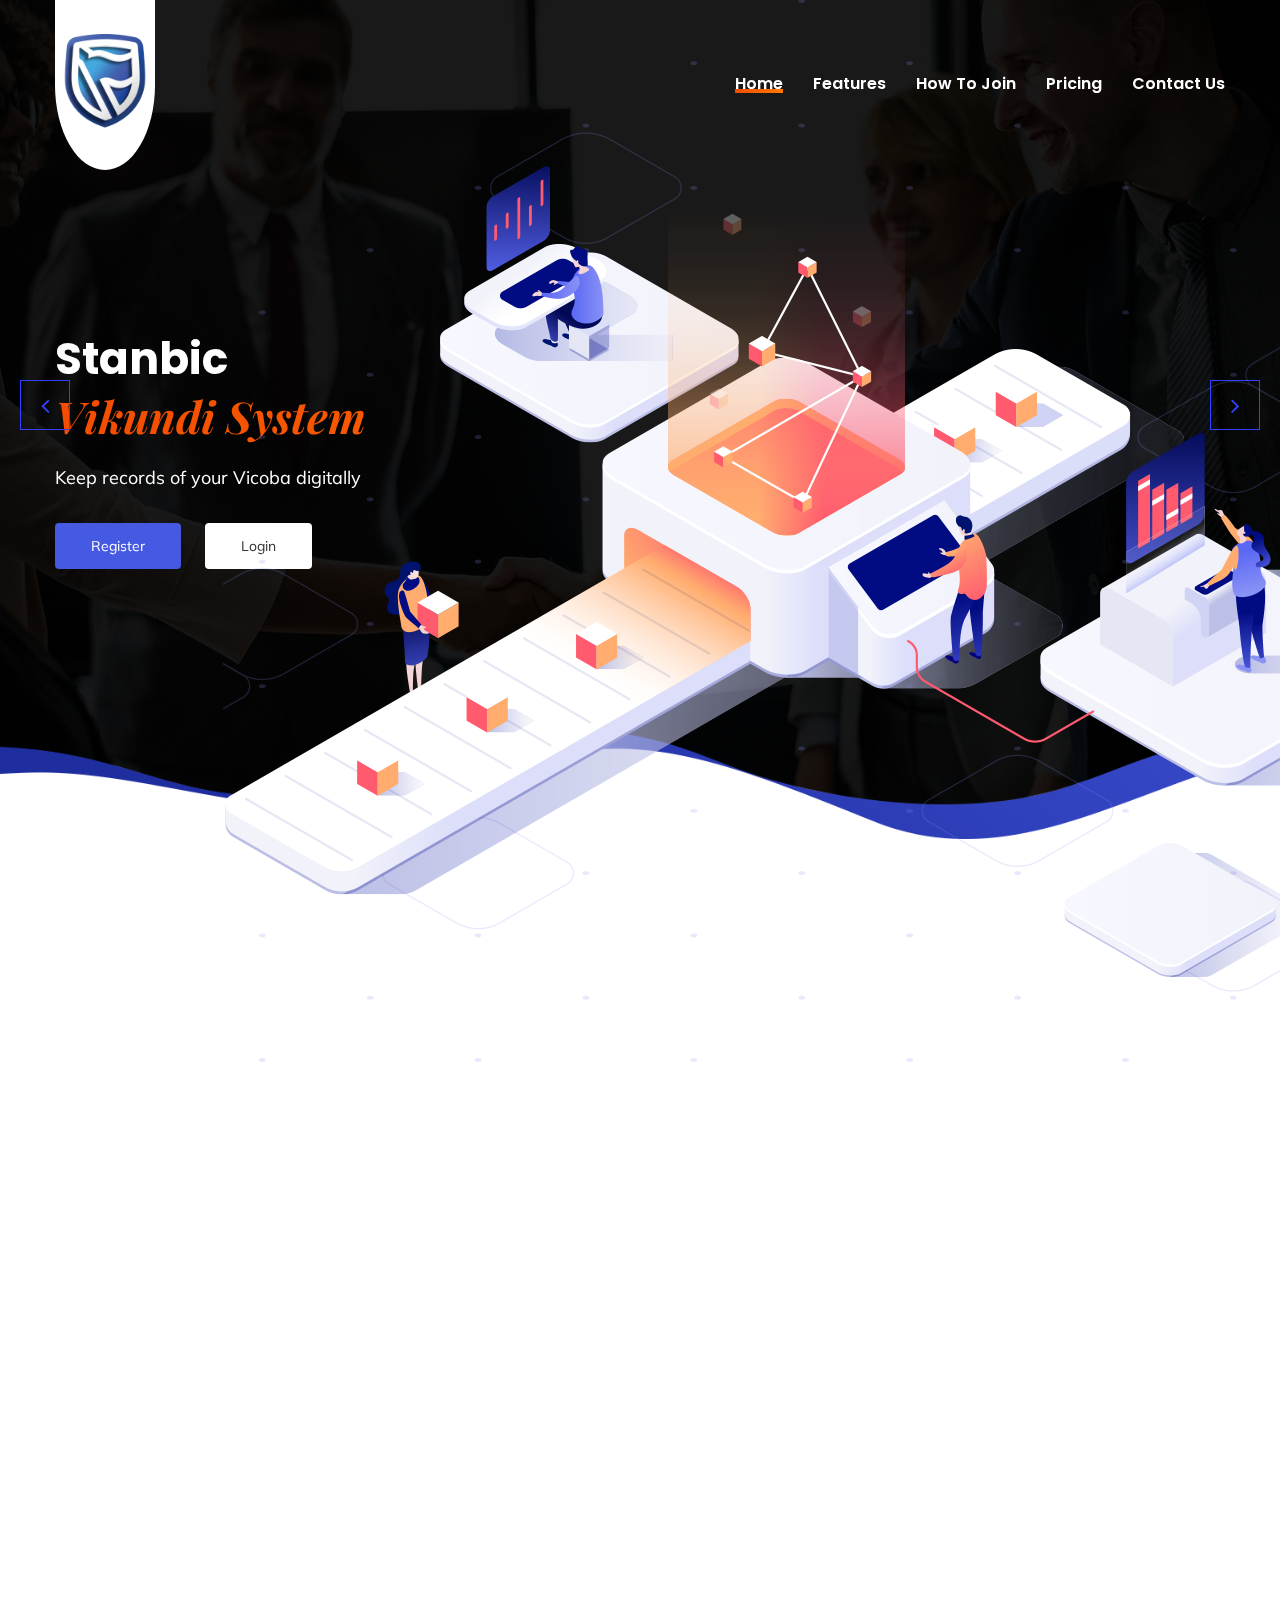
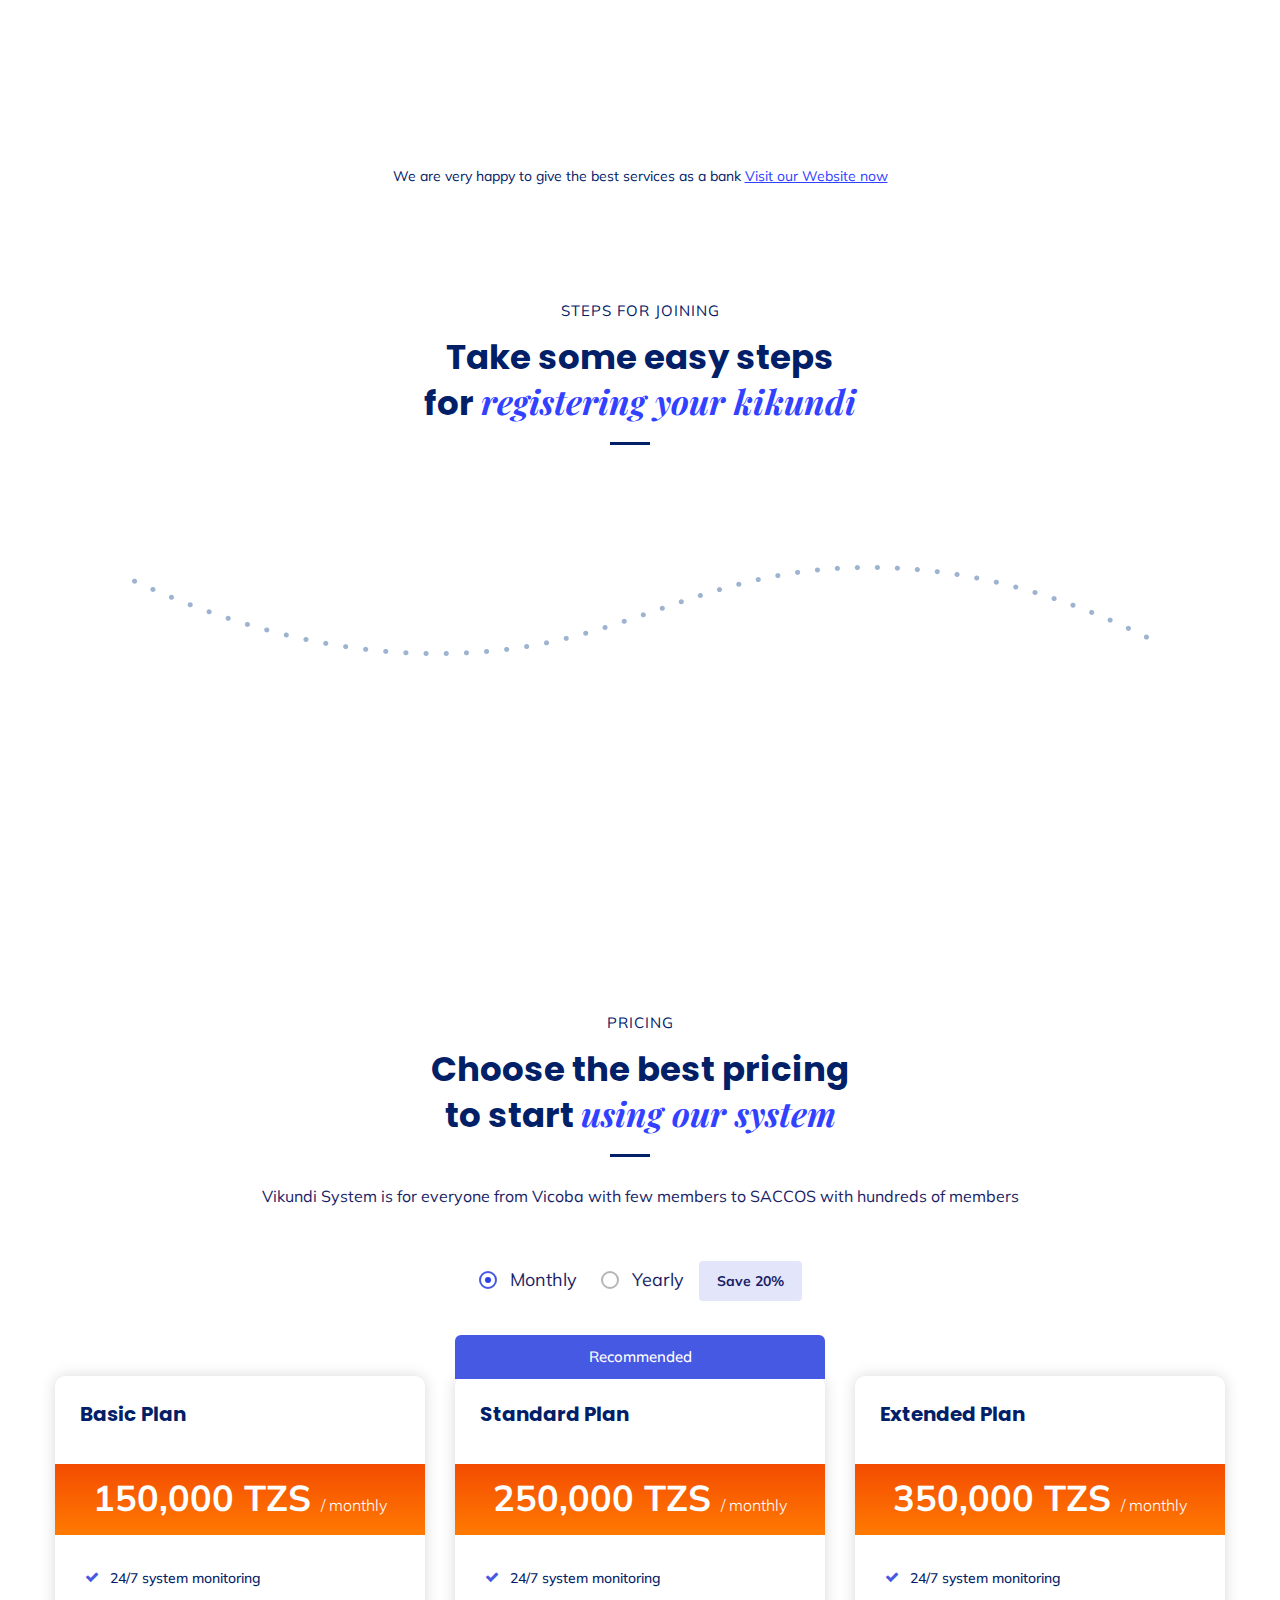
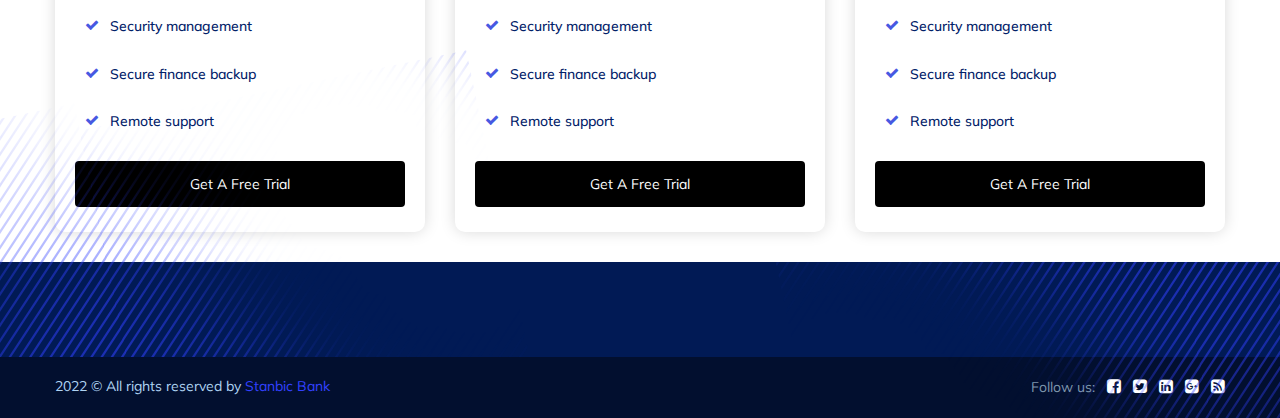
<file: index.html>
<!DOCTYPE html>
<html style=" scroll-behavior: smooth;">


<head>
<meta charset="utf-8">

<meta name="keywords" content=" vikundi,vicoba,vicoba tanzania, vikundi tanzania, saccos , saccos tz, saccos tanzania, vicoba tz">
<meta name="author" content="Themexriver">
<title>Stanbic Bank | Vikundi System</title>
<!-- Stylesheets -->
<link href="css/bootstrap.css" rel="stylesheet">
<link href="css/style.css" rel="stylesheet">
<link href="css/responsive.css" rel="stylesheet">

<link rel="shortcut icon" href="images/favicon.png" type="image/x-icon">
<link rel="icon" href="images/favicon.png" type="image/x-icon">

<!-- Responsive -->
<meta http-equiv="X-UA-Compatible" content="IE=edge">
<meta name="viewport" content="width=device-width, initial-scale=1.0, maximum-scale=1.0, user-scalable=0">

<!--[if lt IE 9]><script src="https://cdnjs.cloudflare.com/ajax/libs/html5shiv/3.7.3/html5shiv.js"></script><![endif]-->
<!--[if lt IE 9]><script src="js/respond.js"></script><![endif]-->
</head>

<body>

<div class="page-wrapper">
 	
    <!-- Preloader -->
    <div class="preloader"></div>
 	
    <!-- Main Header-->
    <header class="main-header header-style-three">
    	
    	<!--Header-Upper-->
        <div class="header-upper">
        	<div class="auto-container">
            	<div class="clearfix">
                	
                	<div class="pull-left logo-box">
                    	<div class="logo"><a href="index.html"><img src="images/logo-3.png" alt="" title="" width="100" height="50"></a></div>
                    </div>
                   	
                   	<div class="nav-outer clearfix">
                    
						<!-- Main Menu -->
						<nav class="main-menu navbar-expand-md">
							<div class="navbar-header">
								<button class="navbar-toggler" type="button" data-toggle="collapse" data-target="#navbarSupportedContent" aria-controls="navbarSupportedContent" aria-expanded="false" aria-label="Toggle navigation">
									<span class="icon-bar"></span>
									<span class="icon-bar"></span>
									<span class="icon-bar"></span>
								</button>
							</div>

							<div class="navbar-collapse collapse clearfix" id="navbarSupportedContent">
							   <ul class="navigation clearfix">
                                <li class="current "><a href="#home">Home</a>
									
								</li>
								<li ><a href="#features">Features</a>
									
								</li>
								<li ><a href="#joining">How to Join</a>
								
								</li>
									<li ><a href="#pricing">Pricing</a>
								
								</li>
								<li><a href="#">Contact us</a></li>
                            </ul>
							</div>
							
						</nav>
						
					
						
					</div>
					
                </div>
            </div>
        </div>
        <!--End Header Upper-->
        
		<!--Sticky Header-->
        <div class="sticky-header">
        	<div class="auto-container clearfix">
            	<!--Logo-->
            	<div class="logo pull-left">
                	<a href="index.html" class="img-responsive"><img src="images/logo-small.png"  width="200" height="120" alt="" title=""></a>
                </div>
                
                <!--Right Col-->
                <div class="right-col pull-right">
                	<!-- Main Menu -->
                    <nav class="main-menu navbar-expand-md">
                        <button class="navbar-toggler" type="button" data-toggle="collapse" data-target="#navbarSupportedContent1" aria-controls="navbarSupportedContent1" aria-expanded="false" aria-label="Toggle navigation">
                            <span class="icon-bar"></span>
                            <span class="icon-bar"></span>
                            <span class="icon-bar"></span>
                        </button>
                        
                        <div class="navbar-collapse collapse clearfix" id="navbarSupportedContent1">
                            <ul class="navigation clearfix">
                                <li class="current "><a href="#home">Home</a>
									
								</li>
								<li ><a href="#features">Features</a>
									
								</li>
								<li ><a href="#joining">How to Join</a>
								
								</li>
								<li><a href="#pricing">Pricing</a></li>
								<li><a href="#">Contact us</a></li>
                            </ul>
                        </div>
                    </nav><!-- Main Menu End-->
                </div>
                
            </div>
        </div>
        <!--End Sticky Header-->
		
    </header>
    <!--End Main Header -->
	
	<!--Main Slider-->
    <section class="main-slider" id="home">
		<div class="slider-outer">
			<div class="main-slider-carousel owl-carousel owl-theme">
				
				<div class="slide style-two" style="background-image:url(images/main-slider/4.png)">
					<div class="auto-container">
						<div class="content">
							<h1 class="alternate">Stanbic <span class="alternate">Vikundi System</span></h1>
							<div class="text alternate">Keep records of your Vicoba digitally</div>
							<div class="link-box">
								<a href="register-leader.html" class="theme-btn btn-style-six">Register</a> <a href="login.html" class="theme-btn btn-style-seven">Login</a>
							</div>
						</div>
						
					</div>
				</div>
				
				<div class="slide style-two" style="background-image:url(images/main-slider/4.png)">
					<div class="auto-container">
						<div class="content">
							<h1 class="alternate">We take extra care <span class="alternate">of your Kikundi</span></h1>
							<div class="text alternate">We manage members , attendance , loans , contributions etc</div>
							<div class="link-box">
								<a href="register-leader.html" class="theme-btn btn-style-six">Register</a> <a href="login.html" class="theme-btn btn-style-seven">Login</a>
							</div>
						</div>
						
					</div>
				</div>
				
			</div>
			<!--End Slide Info Boxed-->
			
			<div class="business-image-box wow fadeInRight" data-wow-delay="0ms" data-wow-duration="1500ms">
				<img src="images/main-slider/content-image.png" alt=""/>
			</div>
			
		</div>
    </section>
    <!--End Main Slider-->
	
	<!-- Services Section Four -->
	<section class="services-section-five" id="features">
		<div class="auto-container">
			<div class="row clearfix">
				
				<!-- Services Block Six -->
				<div class="services-block-six col-lg-6 col-md-12 col-sm-12">
					<div class="inner-box wow fadeInLeft" data-wow-delay="0ms" data-wow-duration="1500ms">
						<div class="icon-box">
							<span class="icon flaticon-employee"></span>
						</div>
						<h6><a href="#">Vikundi Management</a></h6>
						<div class="text">Manage all your vikundi's , their details and payments</div>
					</div>
				</div>
				
				<!-- Services Block Six -->
				<div class="services-block-six col-lg-6 col-md-12 col-sm-12">
					<div class="inner-box wow fadeInLeft" data-wow-delay="300ms" data-wow-duration="1500ms">
						<div class="icon-box">
							<span class="icon flaticon-employee"></span>
						</div>
						<h6><a href="#">Members Management</a></h6>
						<div class="text">Add new members in your kikundi , all their details and next of kin details.</div>
					</div>
				</div>
				
				<!-- Services Block Six -->
				<div class="services-block-six col-lg-6 col-md-12 col-sm-12">
					<div class="inner-box wow fadeInLeft" data-wow-delay="0ms" data-wow-duration="1500ms">
						<div class="icon-box">
							<span class="icon flaticon-earnings"></span>
						</div>
						<h6><a href="#">Contributions Management</a></h6>
						<div class="text">Allow your members to add contributions and view all the contributions made per time.</div>
					</div>
				</div>
				
				<!-- Services Block Six -->
				<div class="services-block-six col-lg-6 col-md-12 col-sm-12">
					<div class="inner-box wow fadeInLeft" data-wow-delay="300ms" data-wow-duration="1500ms">
						<div class="icon-box">
							<span class="icon flaticon-coins"></span>
						</div>
						<h6><a href="#">Loans & Repayments</a></h6>
						<div class="text">Allow your members to take loans , and decline the requests when necessary. View your members loan repayments</div>
					</div>
				</div>
				
				<!-- Services Block Six -->
				<div class="services-block-six col-lg-6 col-md-12 col-sm-12">
					<div class="inner-box wow fadeInLeft" data-wow-delay="0ms" data-wow-duration="1500ms">
						<div class="icon-box">
							<span class="icon flaticon-money"></span>
						</div>
						<h6><a href="#">Expenses Management</a></h6>
						<div class="text">Track all the expenses of your kikundi.</div>
					</div>
				</div>
				
				<!-- Services Block Six -->
				<div class="services-block-six col-lg-6 col-md-12 col-sm-12">
					<div class="inner-box wow fadeInLeft" data-wow-delay="300ms" data-wow-duration="1500ms">
						<div class="icon-box">
							<span class="icon flaticon-calendar-1"></span>
						</div>
						<h6><a href="#">Member Attendance</a></h6>
						<div class="text">Record attendance of your members during your meetings</div>
					</div>
				</div>
				
			</div>
			<!-- Services Text -->
			<div class="services-text">
				<div class="text">We are very happy to give the best services as a bank  <a href="https://www.stanbicbank.co.tz/">Visit our Website now</a></div>
			</div>
			
		</div>
	</section>
	<!-- End Services Section Four -->
	
	
	
	
	

	
	<!-- Services Section Six -->
	<section class="services-section-six" id="joining">
		<div class="auto-container">
			<!-- Sec Title -->
			<div class="sec-title centered">
				<div class="title">Steps for Joining</div>
				<h2>Take some easy steps <br> for <span> registering your kikundi </span></h2>
			</div>
			
			<div class="outer-container">
				<div class="row clearfix">
					
					<!-- Services Block Nine -->
					<div class="services-block-nine col-lg-3 col-md-6 col-sm-12">
						<div class="inner-box wow fadeInUp" data-wow-delay="0ms" data-wow-duration="1500ms">
							<div class="icon-outer">
								<div class="service-number">1</div>
								<div class="icon-box">
									<span class="icon flaticon-network-1"></span>
								</div>
							</div>
							<div class="lower-box">
								<h6><a href="#">Register for free</a></h6>
								<div class="text">Register yourself as a group leader and register your kikundi</div>
								
							</div>
						</div>
					</div>
					
					<!-- Services Block Nine -->
					<div class="services-block-nine col-lg-3 col-md-6 col-sm-12">
						<div class="inner-box wow fadeInUp" data-wow-delay="300ms" data-wow-duration="1500ms">
							<div class="icon-outer">
								<div class="service-number">2</div>
								<div class="icon-box">
									<span class="icon flaticon-employee"></span>
								</div>
							</div>
							<div class="lower-box">
								<h6><a href="#">Manage your members</a></h6>
								<div class="text">Add members and their details to the group you created.</div>
							
							</div>
						</div>
					</div>
					
					<!-- Services Block Nine -->
					<div class="services-block-nine col-lg-3 col-md-6 col-sm-12">
						<div class="inner-box wow fadeInUp" data-wow-delay="600ms" data-wow-duration="1500ms">
							<div class="icon-outer">
								<div class="service-number">3</div>
								<div class="icon-box">
									<span class="icon flaticon-computer"></span>
								</div>
							</div>
							<div class="lower-box">
							<h6><a href="#">Start your Operations</a></h6>
								<div class="text">You can start managing your loans , contributions , attendance etc</div>
								
							</div>
						</div>
					</div>
					
					<!-- Services Block Nine -->
					<div class="services-block-nine col-lg-3 col-md-6 col-sm-12">
						<div class="inner-box wow fadeInUp" data-wow-delay="900ms" data-wow-duration="1500ms">
							<div class="icon-outer">
								<div class="service-number">4</div>
								<div class="icon-box">
									<span class="icon flaticon-handshake"></span>
								</div>
							</div>
							<div class="lower-box">
								<h6><a href="#">Enjoy the System</a></h6>
								<div class="text">Get to experience the system . View different dashboards & reports</div>
							
							</div>
						</div>
					</div>
					
				</div>
			</div>
		</div>
	</section>
	<!-- End Services Section Six -->
	

	
	<!-- Pricing Section -->
	<section class="pricing-section" id="pricing">
		<div class="auto-container">
			<!-- Sec Title -->
			<div class="sec-title centered">
				<div class="title">Pricing</div>
				<h2>Choose the best pricing <br> to start <span> using our system </span></h2>
				<div class="text">Vikundi System is for everyone from Vicoba with few members to SACCOS with hundreds of members </div>
			</div>
			
			<!--Pricing Info Tabs-->
			<div class="pricing-info-tabs">
				<!--Pricing Tabs-->
				<div class="pricing-tabs tabs-box">
				
					<!--Tab Btns-->
					<ul class="tab-btns tab-buttons clearfix">
						<li data-tab="#package-monthly" class="tab-btn active-btn"><span class="circle"></span> Monthly</li>
						<li data-tab="#package-yearly" class="tab-btn"><span class="circle"></span> Yearly <span class="save">Save 20%</span></li>
					</ul>
					
					<!--Tabs Container-->
					<div class="tabs-content">
						
						<!--Tab / Active Tab-->
						<div class="tab active-tab" id="package-monthly">
							<div class="content">
								<div class="row clearfix">
									
									<!-- Price Block -->
									<div class="price-block col-lg-4 col-md-6 col-sm-12">
										<div class="inner-box">
											<!-- Title Box -->
											<div class="title-box">
												<h5>Basic Plan</h5>
											
											</div>
											<div class="price">150,000 TZS <span>/ monthly</span></div>
											<div class="lower-box">
												<ul class="price-list">
													<li>24/7 system monitoring</li>
													<li>Security management</li>
													<li>Secure finance backup</li>
													<li>Remote support</li>
												</ul>
												<a href="#" class="theme-btn btn-style-eight">Get a free trial</a>
											</div>
										</div>
									</div>
									
									<!-- Price Block -->
									<div class="price-block col-lg-4 col-md-6 col-sm-12">
										<div class="inner-box">
											<div class="recomend">Recommended</div>
											<!-- Title Box -->
											<div class="title-box">
												<h5>Standard Plan</h5>
												
											</div>
											<div class="price">250,000 TZS <span>/ monthly</span></div>
											<div class="lower-box">
												<ul class="price-list">
													<li>24/7 system monitoring</li>
													<li>Security management</li>
													<li>Secure finance backup</li>
													<li>Remote support</li>
												</ul>
												<a href="#" class="theme-btn btn-style-eight">Get a free trial</a>
											</div>
										</div>
									</div>
									
									<!-- Price Block -->
									<div class="price-block col-lg-4 col-md-12 col-sm-12">
										<div class="inner-box">
											<!-- Title Box -->
											<div class="title-box">
												<h5>Extended Plan</h5>
										
											</div>
											<div class="price">350,000 TZS <span>/ monthly</span></div>
											<div class="lower-box">
												<ul class="price-list">
													<li>24/7 system monitoring</li>
													<li>Security management</li>
													<li>Secure finance backup</li>
													<li>Remote support</li>
												</ul>
												<a href="#" class="theme-btn btn-style-eight">Get a free trial</a>
											</div>
										</div>
									</div>
									
								</div>
							</div>
						</div>
						
						<!-- Tab -->
						<div class="tab" id="package-yearly">
							<div class="content">
								
								<div class="row clearfix">
									
									<!-- Price Block -->
									<div class="price-block col-lg-4 col-md-6 col-sm-12">
										<div class="inner-box">
											<!-- Title Box -->
											<div class="title-box">
												<h5>Basic Plan</h5>
											
											</div>
											<div class="price">150,000 TZS <span>/ annually</span></div>
											<div class="lower-box">
												<ul class="price-list">
													<li>24/7 system monitoring</li>
													<li>Security management</li>
													<li>Secure finance backup</li>
													<li>Remote support</li>
												</ul>
												<a href="#" class="theme-btn btn-style-eight">Get a free trial</a>
											</div>
										</div>
									</div>
									
									<!-- Price Block -->
									<div class="price-block col-lg-4 col-md-6 col-sm-12">
										<div class="inner-box">
											<div class="recomend">Recommended</div>
											<!-- Title Box -->
											<div class="title-box">
												<h5>Standard Plan</h5>
											
											</div>
											<div class="price">250,000 TZS <span>/ annually</span></div>
											<div class="lower-box">
												<ul class="price-list">
													<li>24/7 system monitoring</li>
													<li>Security management</li>
													<li>Secure finance backup</li>
													<li>Remote support</li>
												</ul>
												<a href="#" class="theme-btn btn-style-eight">Get a free trial</a>
											</div>
										</div>
									</div>
									
									<!-- Price Block -->
									<div class="price-block col-lg-4 col-md-12 col-sm-12">
										<div class="inner-box">
											<!-- Title Box -->
											<div class="title-box">
												<h5>Extended Plan</h5>
												
											</div>
											<div class="price">350,000 TZS <span>/ annually</span></div>
											<div class="lower-box">
												<ul class="price-list">
													<li>24/7 system monitoring</li>
													<li>Security management</li>
													<li>Secure finance backup</li>
													<li>Remote support</li>
												</ul>
												<a href="#" class="theme-btn btn-style-eight">Get a free trial</a>
											</div>
										</div>
									</div>
									
								</div>
								
							</div>
						</div>
						
					</div>
				</div>
			</div>
		</div>
	</section>
	<!-- End Pricing Section -->
	
	
	
	
	

	<!--Main Footer-->
    <footer class="main-footer">
    	
		<!-- Footer Bottom -->
		<div class="footer-bottom">
			<div class="auto-container">
				<div class="row clearfix">
					
					<!-- Copyright Column -->
					<div class="copyright-column col-lg-6 col-md-6 col-sm-12">
						<div class="copyright">2022 &copy; All rights reserved by <a href="#">Stanbic Bank</a></div>
					</div>
					
					<!-- Social Column -->
					<div class="social-column col-lg-6 col-md-6 col-sm-12">
						<ul>
							<li class="follow">Follow us: </li>
							<li><a href="#"><span class="fa fa-facebook-square"></span></a></li>
							<li><a href="#"><span class="fa fa-twitter-square"></span></a></li>
							<li><a href="#"><span class="fa fa-linkedin-square"></span></a></li>
							<li><a href="#"><span class="fa fa-google-plus-square"></span></a></li>
							<li><a href="#"><span class="fa fa-rss-square"></span></a></li>
						</ul>
					</div>
					
				</div>
			</div>
		</div>
	</footer>
	
</div>
<!--End pagewrapper-->

<script src="js/jquery.js"></script>
<script src="js/popper.min.js"></script>
<script src="js/bootstrap.min.js"></script>
<script src="js/jquery.mCustomScrollbar.concat.min.js"></script>
<script src="js/jquery.fancybox.js"></script>
<script src="js/appear.js"></script>
<script src="js/owl.js"></script>
<script src="js/wow.js"></script>
<script src="js/jquery-ui.js"></script>
<script src="js/main.js"></script>
<!--Google Map APi Key-->
<script src="http://maps.google.com/maps/api/js?key=AIzaSyDTPlX-43R1TpcQUyWjFgiSfL_BiGxslZU"></script>
<script src="js/map-script.js"></script>
<!--End Google Map APi-->

</body>


</html>
</file>
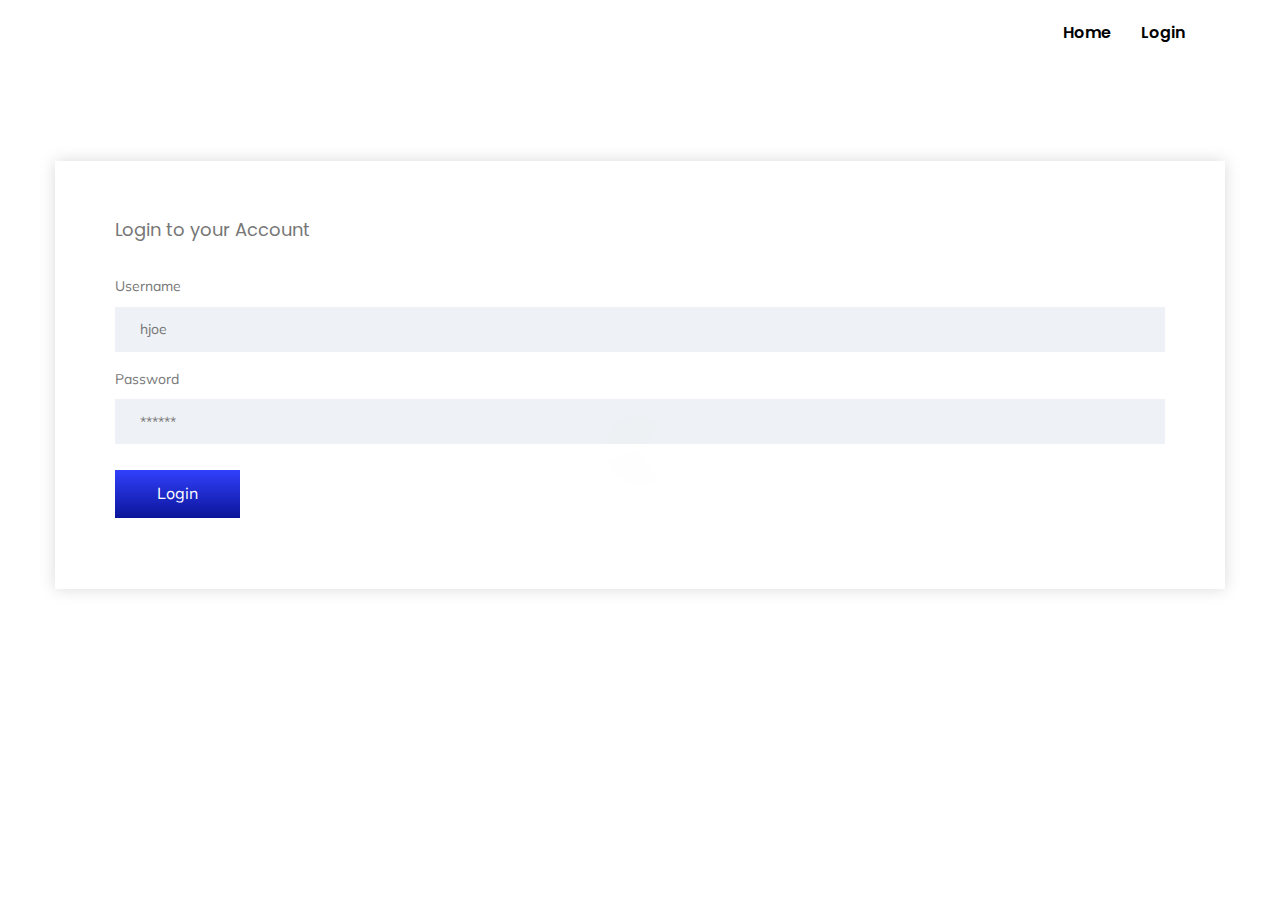
<file: login.html>
<!DOCTYPE html>
<html>


<head>

<meta name="author" content="Themexriver">
<title>Vikundi System | Register</title>
<!-- Stylesheets -->
<link href="css/bootstrap.css" rel="stylesheet">
<link href="css/style.css" rel="stylesheet">
<link href="css/responsive.css" rel="stylesheet">

<link rel="shortcut icon" href="images/favicon.png" type="image/x-icon">
<link rel="icon" href="images/favicon.png" type="image/x-icon">

<!-- Responsive -->
<meta http-equiv="X-UA-Compatible" content="IE=edge">
<meta name="viewport" content="width=device-width, initial-scale=1.0, maximum-scale=1.0, user-scalable=0">

<!--[if lt IE 9]><script src="https://cdnjs.cloudflare.com/ajax/libs/html5shiv/3.7.3/html5shiv.js"></script><![endif]-->
<!--[if lt IE 9]><script src="js/respond.js"></script><![endif]-->
</head>

<body>

<div class="page-wrapper">
 	
    <!-- Preloader -->
    <div class="preloader"></div>
 	
    <!-- Main Header-->
     <!-- Main Header-->
    <header class="main-header header-style-five five-alternate">
    	
	
		
    	<!--Header-Upper-->
        <div class="header-upper">
        	<div class="auto-container">
            	<div class="clearfix">
                	
                	<div class="pull-left logo-box">
                    	<div class="logo"><a href="index.html"><img src="images/logo.png" width="29px" height="29" alt="" title=""></a></div>
                    </div>
                   	
                   	<div class="nav-outer clearfix">
                    
						<!-- Main Menu -->
						<nav class="main-menu navbar-expand-md">
							<div class="navbar-header">
								<button class="navbar-toggler" type="button" data-toggle="collapse" data-target="#navbarSupportedContent" aria-controls="navbarSupportedContent" aria-expanded="false" aria-label="Toggle navigation">
									<span class="icon-bar"></span>
									<span class="icon-bar"></span>
									<span class="icon-bar"></span>
								</button>
							</div>

							<div class="navbar-collapse collapse clearfix" id="navbarSupportedContent">
								<ul class="navigation clearfix">
									<li ><a href="index.html">Home</a>
										
									</li>
								
									
							
								
									<li ><a href="contact.html">Login</a></li>
								</ul>
							</div>
							
						</nav>
						
						<!--Outer Box-->
						<div class="outer-box">
							
					
							
						</div>
						
					</div>
					
                </div>
            </div>
        </div>
        <!--End Header Upper-->
        
	
		
    </header>
    <!--End Main Header -->
	

		

	<section class="contact-page-section">
		
		<div class="auto-container">
			<div class="inner-container">
				<h6>Login to your Account </h6>
				<div class="row clearfix">
					
				
					
					<!-- Form Column -->
					<div class="form-column col-md-12 col-sm-12">
						<div class="inner-column">
							
							<!--Contact Form-->
							<div class="contact-form">
								<form method="post" action="https://html.themexriver.com/finano/sendemail.php" id="contact-form">
									
									<div class="form-group">
										<label>Username</label>
										<input type="text"  value="" placeholder="hjoe" required>
									</div>
									
									<div class="form-group">
										<label>Password</label>
										<input type="text" name="password" value="" placeholder="******" required>
									</div>
									
								
								
									
									<div class="form-group">
										<button type="submit" class="theme-btn">Login</button>
									</div>                                        
									
								</form>
							</div>
							
						</div>
					</div>
					
				</div>
			</div>
		</div>
	</section>
	<!-- End Team Page Section -->
<br>
	

	
</div>
<!--End pagewrapper-->

<script src="js/jquery.js"></script>
<script src="js/popper.min.js"></script>
<script src="js/bootstrap.min.js"></script>
<script src="js/jquery.mCustomScrollbar.concat.min.js"></script>
<script src="js/jquery.fancybox.js"></script>
<script src="js/appear.js"></script>
<script src="js/owl.js"></script>
<script src="js/wow.js"></script>
<script src="js/validate.js"></script>
<script src="js/jquery-ui.js"></script>
<script src="js/main.js"></script>

</body>


</html>
</file>
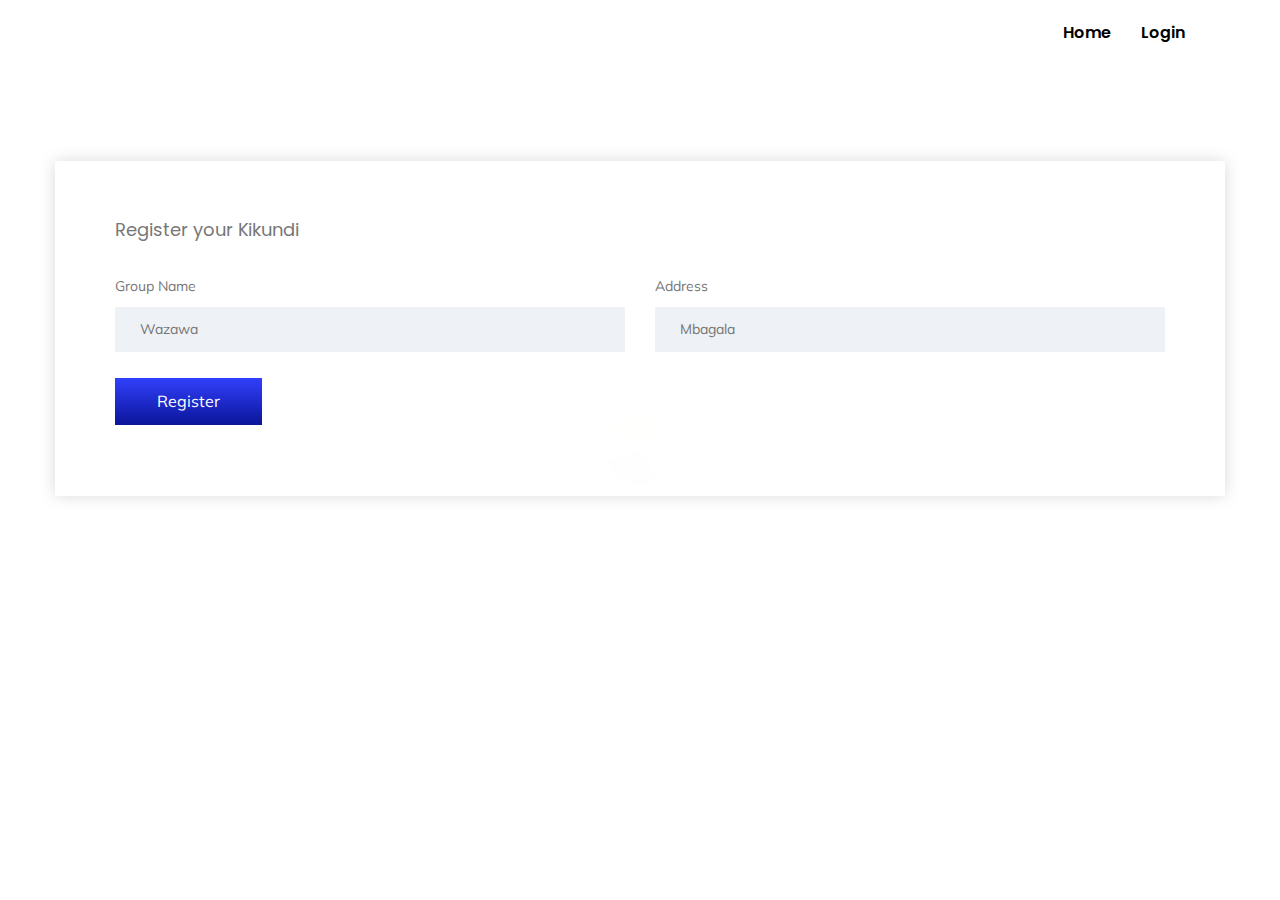
<file: register-group.html>
<!DOCTYPE html>
<html>


<head>

<meta name="author" content="Themexriver">
<title>Vikundi System | Register</title>
<!-- Stylesheets -->
<link href="css/bootstrap.css" rel="stylesheet">
<link href="css/style.css" rel="stylesheet">
<link href="css/responsive.css" rel="stylesheet">

<link rel="shortcut icon" href="images/favicon.png" type="image/x-icon">
<link rel="icon" href="images/favicon.png" type="image/x-icon">

<!-- Responsive -->
<meta http-equiv="X-UA-Compatible" content="IE=edge">
<meta name="viewport" content="width=device-width, initial-scale=1.0, maximum-scale=1.0, user-scalable=0">

<!--[if lt IE 9]><script src="https://cdnjs.cloudflare.com/ajax/libs/html5shiv/3.7.3/html5shiv.js"></script><![endif]-->
<!--[if lt IE 9]><script src="js/respond.js"></script><![endif]-->
</head>

<body>

<div class="page-wrapper">
 	
    <!-- Preloader -->
    <div class="preloader"></div>
 	
    <!-- Main Header-->
     <!-- Main Header-->
    <header class="main-header header-style-five five-alternate">
    	
	
		
    	<!--Header-Upper-->
        <div class="header-upper">
        	<div class="auto-container">
            	<div class="clearfix">
                	
                	<div class="pull-left logo-box">
                    	<div class="logo"><a href="index.html"><img src="images/logo.png" width="29px" height="29" alt="" title=""></a></div>
                    </div>
                   	
                   	<div class="nav-outer clearfix">
                    
						<!-- Main Menu -->
						<nav class="main-menu navbar-expand-md">
							<div class="navbar-header">
								<button class="navbar-toggler" type="button" data-toggle="collapse" data-target="#navbarSupportedContent" aria-controls="navbarSupportedContent" aria-expanded="false" aria-label="Toggle navigation">
									<span class="icon-bar"></span>
									<span class="icon-bar"></span>
									<span class="icon-bar"></span>
								</button>
							</div>

							<div class="navbar-collapse collapse clearfix" id="navbarSupportedContent">
								<ul class="navigation clearfix">
									<li ><a href="index.html">Home</a>
										
									</li>
								
									
							
								
									<li ><a href="login.html">Login</a></li>
								</ul>
							</div>
							
						</nav>
						
						<!--Outer Box-->
						<div class="outer-box">
							
					
							
						</div>
						
					</div>
					
                </div>
            </div>
        </div>
        <!--End Header Upper-->
        
	
		
    </header>
    <!--End Main Header -->
	

		

	<section class="contact-page-section">
		
		<div class="auto-container">
			<div class="inner-container">
				<h6>Register your Kikundi </h6>
				<div class="row clearfix">
					
				
					
					<!-- Form Column -->
					<div class="form-column col-md-12 col-sm-12">
						<div class="inner-column">
							
							<!--Contact Form-->
							<div class="contact-form">
								<form method="post" action="https://html.themexriver.com/finano/sendemail.php" id="contact-form">
								<div class="row">
									<div class="col-md-6">
										 <div class="form-group">
										<label>Group Name</label>
										<input type="text"  value="" placeholder="Wazawa" required>
									</div>
									</div>	
	                             
								
										<div class="col-md-6">
											  <div class="form-group">
										<label>Address</label>
									<input type="text"  value="" placeholder="Mbagala" required>
									</div>
										</div>	
 	                
									</div>
								
							
									
									<div class="form-group">
										<button type="submit" class="theme-btn">Register</button>
									</div>                                        
									
								</form>
							</div>
							
						</div>
					</div>
					
				</div>
			</div>
		</div>
	</section>
	<!-- End Team Page Section -->
<br>
	

	
</div>
<!--End pagewrapper-->

<script src="js/jquery.js"></script>
<script src="js/popper.min.js"></script>
<script src="js/bootstrap.min.js"></script>
<script src="js/jquery.mCustomScrollbar.concat.min.js"></script>
<script src="js/jquery.fancybox.js"></script>
<script src="js/appear.js"></script>
<script src="js/owl.js"></script>
<script src="js/wow.js"></script>
<script src="js/validate.js"></script>
<script src="js/jquery-ui.js"></script>
<script src="js/main.js"></script>

</body>


</html>
</file>
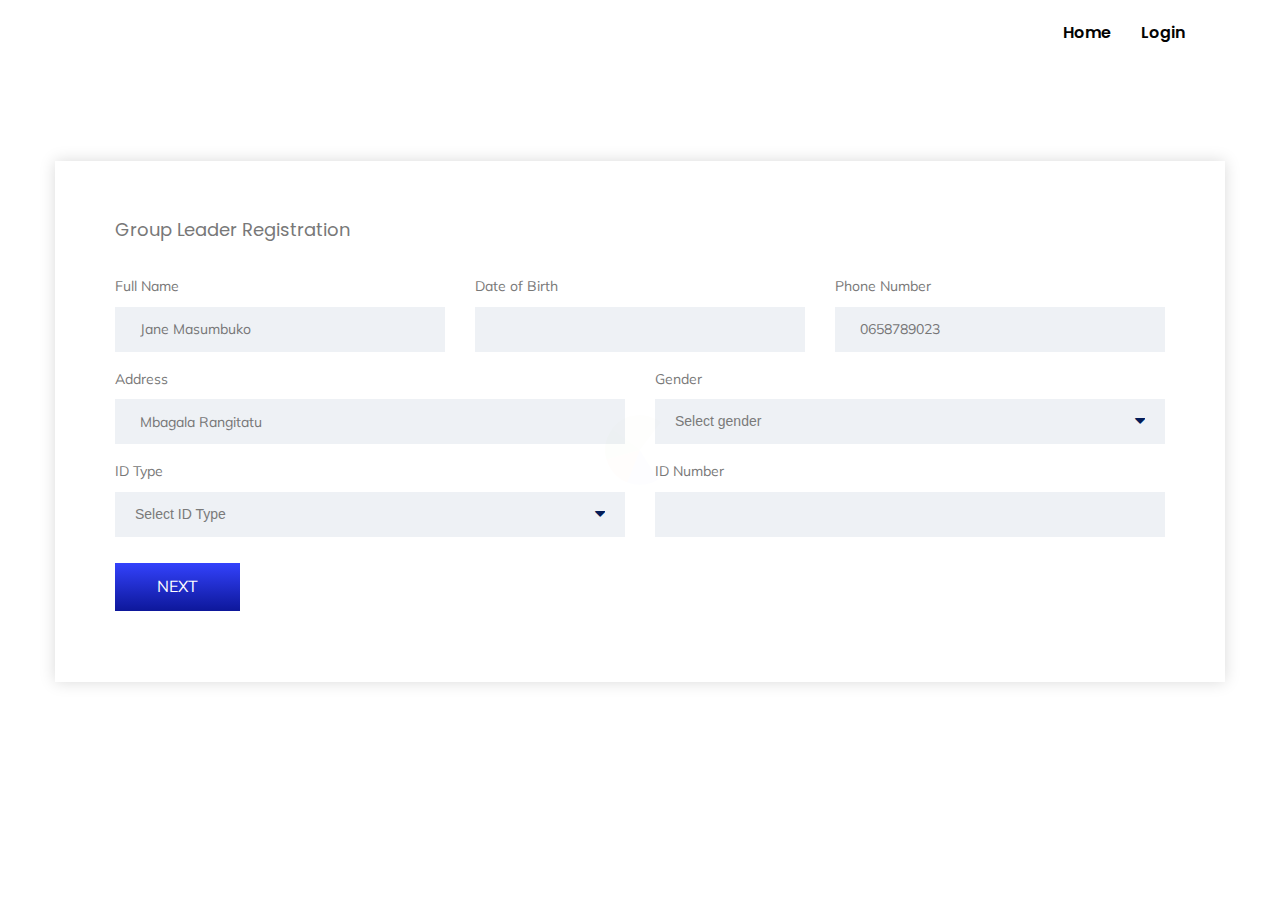
<file: register-leader.html>
<!DOCTYPE html>
<html>


<head>

<meta name="author" content="Themexriver">
<title>Vikundi System | Register</title>
<!-- Stylesheets -->
<link href="css/bootstrap.css" rel="stylesheet">
<link href="css/style.css" rel="stylesheet">
<link href="css/responsive.css" rel="stylesheet">

<link rel="shortcut icon" href="images/favicon.png" type="image/x-icon">
<link rel="icon" href="images/favicon.png" type="image/x-icon">

<!-- Responsive -->
<meta http-equiv="X-UA-Compatible" content="IE=edge">
<meta name="viewport" content="width=device-width, initial-scale=1.0, maximum-scale=1.0, user-scalable=0">

<!--[if lt IE 9]><script src="https://cdnjs.cloudflare.com/ajax/libs/html5shiv/3.7.3/html5shiv.js"></script><![endif]-->
<!--[if lt IE 9]><script src="js/respond.js"></script><![endif]-->
</head>

<body>

<div class="page-wrapper">
 	
    <!-- Preloader -->
    <div class="preloader"></div>
 	
    <!-- Main Header-->
     <!-- Main Header-->
    <header class="main-header header-style-five five-alternate">
    	
	
		
    	<!--Header-Upper-->
        <div class="header-upper">
        	<div class="auto-container">
            	<div class="clearfix">
                	
                	<div class="pull-left logo-box">
                    	<div class="logo"><a href="index.html"><img src="images/logo.png" width="29px" height="29" alt="" title=""></a></div>
                    </div>
                   	
                   	<div class="nav-outer clearfix">
                    
						<!-- Main Menu -->
						<nav class="main-menu navbar-expand-md">
							<div class="navbar-header">
								<button class="navbar-toggler" type="button" data-toggle="collapse" data-target="#navbarSupportedContent" aria-controls="navbarSupportedContent" aria-expanded="false" aria-label="Toggle navigation">
									<span class="icon-bar"></span>
									<span class="icon-bar"></span>
									<span class="icon-bar"></span>
								</button>
							</div>

							<div class="navbar-collapse collapse clearfix" id="navbarSupportedContent">
								<ul class="navigation clearfix">
									<li ><a href="index.html">Home</a>
										
									</li>
								
									
							
								
									<li ><a href="contact.html">Login</a></li>
								</ul>
							</div>
							
						</nav>
						
						<!--Outer Box-->
						<div class="outer-box">
							
					
							
						</div>
						
					</div>
					
                </div>
            </div>
        </div>
        <!--End Header Upper-->
        
	
		
    </header>
    <!--End Main Header -->
	

		

	<section class="contact-page-section">
		
		<div class="auto-container">
			<div class="inner-container">
				<h6>Group Leader Registration </h6>
				<div class="row clearfix">
					
				
					
					<!-- Form Column -->
					<div class="form-column col-md-12 col-sm-12">
						<div class="inner-column">
							
							<!--Contact Form-->
							<div class="contact-form">
								<form method="post" action="#" id="contact-form">
									<div class="row">
									<div class="col-md-4">
										 <div class="form-group">
										<label>Full Name</label>
										<input type="text" name="firstname" value="" placeholder="Jane Masumbuko" required>
									</div>
									</div>	
	                             
								
										<div class="col-md-4">
											  <div class="form-group">
										<label>Date of Birth</label>
										<input type="text" name="date" value=""  required>
									</div>
										</div>	
 	                             
								
										<div class="col-md-4">
											
												<div class="form-group">
										<label>Phone Number</label>
										<input type="text" name="number" value="" placeholder="0658789023" required>
									</div>
										</div>	

									</div>
								
									
								<div class="row">
									<div class="col-md-6">
										 <div class="form-group">
										<label>Address</label>
										<input type="text"  value="" placeholder="Mbagala Rangitatu" required>
									</div>
									</div>	
	                             
								
										<div class="col-md-6">
											  <div class="form-group">
										<label>Gender</label>
									<select class="custom-select-box">
											<option>Select gender</option>
											<option>Male</option>
											<option>Female</option>
										</select>
									</div>
										</div>	
 	                
									</div>
									
										<div class="row">

												<div class="col-md-6">
											  <div class="form-group">
										<label>ID Type</label>
									<select class="custom-select-box">
											<option>Select ID Type</option>
											<option>Driving License</option>
											<option>National ID</option>
												<option>Voter's ID</option>
										</select>
									</div>
										</div>	

									<div class="col-md-6">
										 <div class="form-group">
										<label>ID Number</label>
										<input type="text"  value=""  required>
									</div>
									</div>	
	                             
								
									
 	                
									</div>
								
									<div class="form-group">
										<button type="submit" class="theme-btn"><a href="register-group.html" style="color: white!important">NEXT</a></button>
									</div>                                        
									
								</form>
							</div>
							
						</div>
					</div>
					
				</div>
			</div>
		</div>
	</section>
	<!-- End Team Page Section -->
<br>
	

	
</div>
<!--End pagewrapper-->

<script src="js/jquery.js"></script>
<script src="js/popper.min.js"></script>
<script src="js/bootstrap.min.js"></script>
<script src="js/jquery.mCustomScrollbar.concat.min.js"></script>
<script src="js/jquery.fancybox.js"></script>
<script src="js/appear.js"></script>
<script src="js/owl.js"></script>
<script src="js/wow.js"></script>
<script src="js/validate.js"></script>
<script src="js/jquery-ui.js"></script>
<script src="js/main.js"></script>

</body>


</html>
</file>
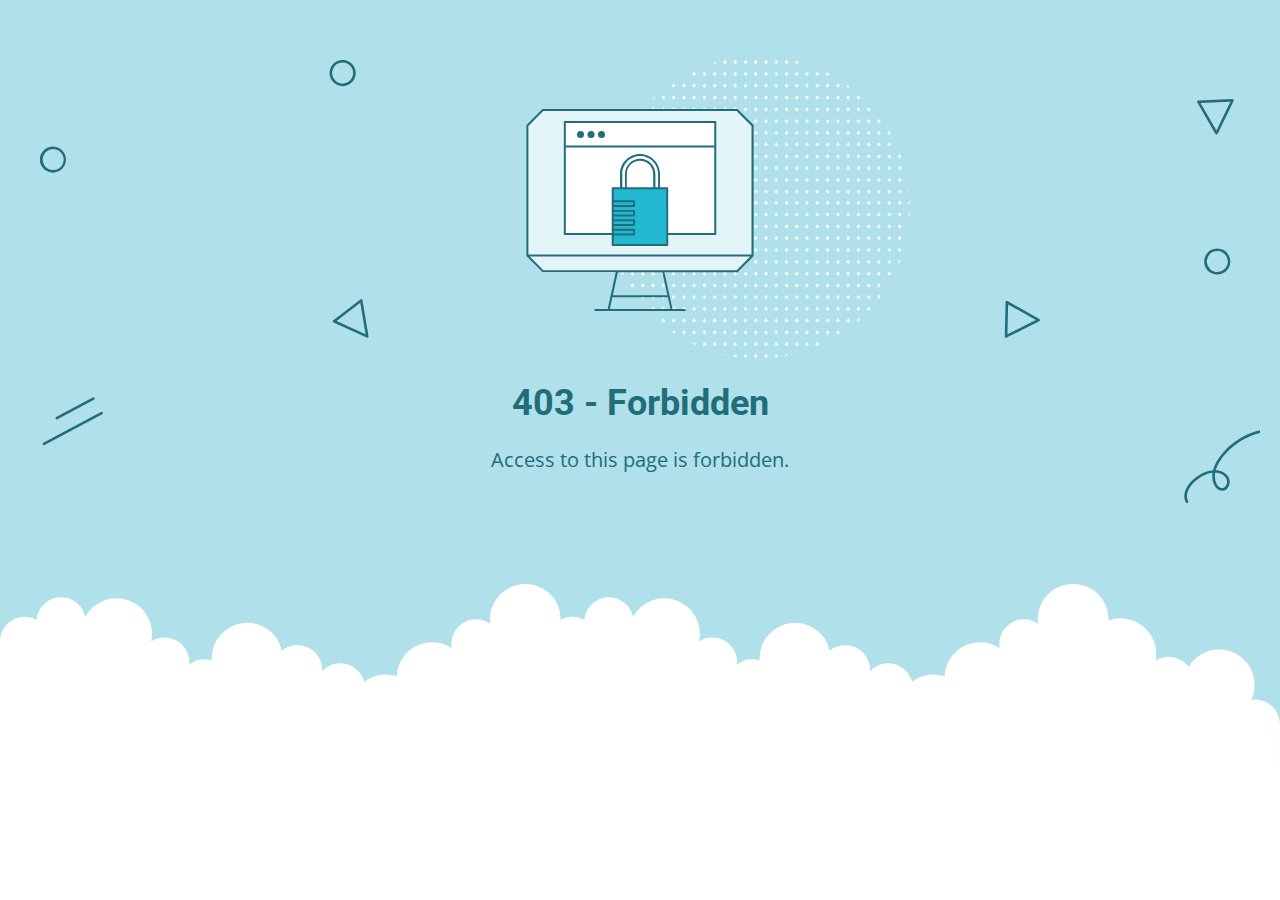
<file: css/mCSB_buttons.html>
<!DOCTYPE html>
<html lang="en">
<head>
    <meta charset="utf-8" />
    <meta name="viewport" content="width=device-width, initial-scale=1.0">
    <meta http-equiv="cache-control" content="no-store,max-age=0" />
    <meta name="robots" content="noindex" />
    <title>403 - Forbidden</title>
    <link href="https://fonts.googleapis.com/css?family=Open+Sans:400,700%7CRoboto:400,700" rel="stylesheet">
<style>
    * {
        box-sizing: border-box;
        -moz-box-sizing: border-box;
        -webkit-tap-highlight-color: transparent;
    }
    body {
        margin: 0;
        padding: 0;
        height: 100%;
        -webkit-text-size-adjust: 100%;
    }
    .fit-wide {
        position: relative;
        overflow: hidden;
        max-width: 1240px;
        margin: 0 auto;
        padding-top: 60px;
        padding-bottom: 60px;
        padding-left: 20px;
        padding-right: 20px;
    }
    .background-wrap { position: relative; }
    .background-wrap.cloud-blue { background-color: #b0e0e9; }
    .background-wrap.white { background-color: #fff; }
    .title { 
        position: relative; 
        text-align: center;
        margin: 20px auto 10px;
    }
    .title--regular { font-family: 'Roboto', Arial, sans-serif; }
    .title--size-large { font-size: 36px; line-height: 46px; }
    .title--size-semimedium { font-size: 20px; line-height: 28px; }
    .title--weight-normal { font-weight: 400; }
    .title--weight-bold { font-weight: 700; }
    .title--subtitle { 
        padding-bottom: 40px; 
        font-family: 'Open Sans', Arial ,sans-serif; 
        text-align: center;
    }
    .error h1,
    .error p { color: #226d7a; }
    .error--bg__cover {
        position: absolute;
        width: 100%;
    }
    .error--shape__clouds svg {
        display: block;
    }
    .abstract-half-dot--circle {
        z-index: 0;
        position: absolute;
        left: 15em;
        right: 0;
        width: 300px;
        height: 300px;
        margin: 0 auto;
    }
    .icon-graphic {
        z-index: 1;
        position: relative;
        width: 300px;
        height: 300px;
        margin: 0 auto;
    }
    @media screen and (max-width: 767px) {
        .error--bg__cover { display: none; }
        .abstract-half-dot--circle { left: 0; }
    }
</style>
</head>
<body>
    <div id="container">
        <section class="error content background-wrap cloud-blue">
            <div class="fit-wide">
                <div class="error--bg__cover">
                    <svg id="bb70dc41-31d3-430f-a666-fda9b093edf1" data-name="Layer 1" xmlns="http://www.w3.org/2000/svg" viewBox="0 0 948.879 339.018"><title>bg_error_lines</title><path d="M231.605,20a9.971,9.971,0,0,1-7.251-3.106h0A10.012,10.012,0,1,1,231.605,20ZM231.6,2a8,8,0,0,0-5.8,13.507h0A8,8,0,1,0,231.6,2Z" transform="translate(0 -0.005)" fill="#226d7a"/><path d="M10.006,86.2l-.26,0a10.02,10.02,0,1,1,.26,0Zm-.011-18a8.037,8.037,0,1,0,.208,0C10.134,68.2,10.064,68.2,9.995,68.2Z" transform="translate(0 -0.005)" fill="#226d7a"/><path d="M901.007,164.2q-.13,0-.261,0a10.019,10.019,0,1,1,.261,0Zm-.012-18a8,8,0,0,0-5.794,13.511h0a8,8,0,1,0,6-13.508C901.134,146.2,901.064,146.2,901,146.2Z" transform="translate(0 -0.005)" fill="#226d7a"/><path d="M250.416,212.509a1.014,1.014,0,0,1-.417-.091L224.634,200.8a1,1,0,0,1-.191-1.7L245.2,183.2a1,1,0,0,1,1.594.629l4.607,27.517a1,1,0,0,1-.986,1.165Zm-23.437-12.836,22.139,10.141L245.1,185.8Z" transform="translate(0 -0.005)" fill="#226d7a"/><path d="M739.316,212.525a1,1,0,0,1-1-1.021l.571-26.14a1,1,0,0,1,1.487-.851L764.73,198.12a1,1,0,0,1-.038,1.767l-24.926,12.532A1,1,0,0,1,739.316,212.525Zm1.535-25.456-.5,22.817,21.756-10.94Z" transform="translate(0 -0.005)" fill="#226d7a"/><path d="M900.389,57.039a1,1,0,0,1-.866-.5l-14-24.135a1,1,0,0,1,.827-1.5l26.128-.989a1.02,1.02,0,0,1,.875.452,1,1,0,0,1,.064.982L901.289,56.474a1,1,0,0,1-.862.565Zm-12.3-24.2,12.216,21.066L910.9,31.977Z" transform="translate(0 -0.005)" fill="#226d7a"/><path d="M12.87,275.027a1,1,0,0,1-.473-1.882l27.929-14.914A1,1,0,1,1,41.269,260L13.34,274.909A1,1,0,0,1,12.87,275.027Z" transform="translate(0 -0.005)" fill="#226d7a"/><path d="M3.022,294.787A1,1,0,0,1,2.55,292.9L46.7,269.328a1,1,0,0,1,.942,1.764L3.492,294.669A1,1,0,0,1,3.022,294.787Z" transform="translate(0 -0.005)" fill="#226d7a"/><path d="M877.689,339.023a1,1,0,0,1-.883-.529c-3.192-5.987.77-13.269,6.112-17.829,4.788-4.086,9.927-6.423,14.763-6.767,1.568-6.323,5.923-11.65,8.308-14.2,11.746-12.542,27.445-18.876,42.022-16.939a1,1,0,1,1-.264,1.982c-13.92-1.85-28.991,4.25-40.3,16.324-2.183,2.332-6.145,7.152-7.7,12.808.331.016.66.043.987.079,3.41.379,7.617,2.214,9.193,6.228a7.691,7.691,0,0,1-.846,6.881,5.421,5.421,0,0,1-4.372,2.574h-.086c-3.283,0-5.743-3.046-6.731-6.089a16.766,16.766,0,0,1-.613-7.609c-4.252.444-8.785,2.594-13.065,6.246-4.58,3.91-8.3,10.386-5.646,15.367a1,1,0,0,1-.882,1.47Zm21.626-23.164a14.936,14.936,0,0,0,.482,7.073c.744,2.291,2.555,4.725,4.883,4.7a3.488,3.488,0,0,0,2.742-1.687,5.715,5.715,0,0,0,.646-5.038c-1.251-3.185-4.721-4.655-7.551-4.97Q899.921,315.876,899.315,315.859Z" transform="translate(0 -0.005)" fill="#1e6d7a"/></svg>
                </div>
                <div>
                    <div class="abstract-half-dot--circle">
                        <svg id="a57f7293-9654-4013-9c82-7cad22fc3689" data-name="Layer 1" xmlns="http://www.w3.org/2000/svg" viewBox="0 0 300 298.181"><title>circle_dots</title><polygon points="145.742 133.848 147.581 131.734 145.742 129.621 143.904 131.734 145.742 133.848" fill="#fff"/><polygon points="145.742 122.041 147.581 119.928 145.742 117.814 143.904 119.928 145.742 122.041" fill="#fff"/><polygon points="145.742 110.235 147.581 108.122 145.742 106.008 143.904 108.122 145.742 110.235" fill="#fff"/><polygon points="145.742 98.429 147.581 96.316 145.742 94.202 143.904 96.316 145.742 98.429" fill="#fff"/><polygon points="145.742 86.624 147.581 84.51 145.742 82.396 143.904 84.51 145.742 86.624" fill="#fff"/><polygon points="156.015 129.621 154.177 131.734 156.015 133.848 157.854 131.734 156.015 129.621" fill="#fff"/><polygon points="156.015 117.814 154.177 119.928 156.015 122.041 157.854 119.928 156.015 117.814" fill="#fff"/><polygon points="156.015 106.008 154.177 108.122 156.015 110.235 157.854 108.122 156.015 106.008" fill="#fff"/><polygon points="156.015 94.202 154.177 96.316 156.015 98.429 157.854 96.316 156.015 94.202" fill="#fff"/><polygon points="156.015 82.396 154.177 84.51 156.015 86.624 157.854 84.51 156.015 82.396" fill="#fff"/><polygon points="166.288 129.621 164.45 131.734 166.288 133.848 168.13 131.734 166.288 129.621" fill="#fff"/><polygon points="166.288 117.814 164.45 119.928 166.288 122.041 168.13 119.928 166.288 117.814" fill="#fff"/><polygon points="166.288 106.008 164.45 108.122 166.288 110.235 168.13 108.122 166.288 106.008" fill="#fff"/><polygon points="166.288 94.202 164.45 96.316 166.288 98.429 168.13 96.316 166.288 94.202" fill="#fff"/><polygon points="168.128 84.51 166.288 82.396 164.45 84.51 166.288 86.624 168.128 84.51" fill="#fff"/><polygon points="176.563 129.621 174.724 131.734 176.563 133.848 178.401 131.734 176.563 129.621" fill="#fff"/><polygon points="176.563 117.814 174.724 119.928 176.563 122.041 178.401 119.928 176.563 117.814" fill="#fff"/><polygon points="176.563 106.008 174.724 108.122 176.563 110.235 178.401 108.122 176.563 106.008" fill="#fff"/><polygon points="176.563 94.202 174.724 96.316 176.563 98.429 178.401 96.316 176.563 94.202" fill="#fff"/><polygon points="176.563 82.396 174.724 84.51 176.563 86.624 178.401 84.51 176.563 82.396" fill="#fff"/><polygon points="186.835 129.621 184.997 131.734 186.835 133.848 188.674 131.734 186.835 129.621" fill="#fff"/><polygon points="186.835 117.814 184.997 119.928 186.835 122.041 188.674 119.928 186.835 117.814" fill="#fff"/><polygon points="186.835 106.008 184.997 108.122 186.835 110.235 188.674 108.122 186.835 106.008" fill="#fff"/><polygon points="186.835 94.202 184.997 96.316 186.835 98.429 188.674 96.316 186.835 94.202" fill="#fff"/><polygon points="186.835 82.396 184.997 84.51 186.835 86.624 188.674 84.51 186.835 82.396" fill="#fff"/><polygon points="197.11 129.621 195.268 131.734 197.11 133.848 198.948 131.734 197.11 129.621" fill="#fff"/><polygon points="197.11 117.814 195.268 119.928 197.11 122.041 198.948 119.928 197.11 117.814" fill="#fff"/><polygon points="197.11 106.008 195.268 108.122 197.11 110.235 198.948 108.122 197.11 106.008" fill="#fff"/><polygon points="197.11 94.202 195.268 96.316 197.11 98.429 198.948 96.316 197.11 94.202" fill="#fff"/><polygon points="197.11 82.396 195.27 84.51 197.11 86.624 198.948 84.51 197.11 82.396" fill="#fff"/><polygon points="207.383 129.621 205.545 131.734 207.383 133.848 209.221 131.734 207.383 129.621" fill="#fff"/><polygon points="207.383 117.814 205.545 119.928 207.383 122.041 209.221 119.928 207.383 117.814" fill="#fff"/><polygon points="207.383 106.008 205.545 108.122 207.383 110.235 209.221 108.122 207.383 106.008" fill="#fff"/><polygon points="207.383 94.202 205.545 96.316 207.383 98.429 209.221 96.316 207.383 94.202" fill="#fff"/><polygon points="207.383 82.396 205.545 84.51 207.383 86.624 209.221 84.51 207.383 82.396" fill="#fff"/><polygon points="217.656 129.621 215.817 131.734 217.656 133.848 219.497 131.734 217.656 129.621" fill="#fff"/><polygon points="217.656 117.814 215.817 119.928 217.656 122.041 219.497 119.928 217.656 117.814" fill="#fff"/><polygon points="217.656 106.008 215.817 108.122 217.656 110.235 219.497 108.122 217.656 106.008" fill="#fff"/><polygon points="217.656 94.202 215.817 96.316 217.656 98.429 219.497 96.316 217.656 94.202" fill="#fff"/><polygon points="219.496 84.51 217.656 82.396 215.817 84.51 217.656 86.624 219.496 84.51" fill="#fff"/><polygon points="227.93 129.621 226.092 131.734 227.93 133.848 229.769 131.734 227.93 129.621" fill="#fff"/><polygon points="227.93 117.814 226.092 119.928 227.93 122.041 229.769 119.928 227.93 117.814" fill="#fff"/><polygon points="227.93 106.008 226.092 108.122 227.93 110.235 229.769 108.122 227.93 106.008" fill="#fff"/><polygon points="227.93 94.202 226.092 96.316 227.93 98.429 229.769 96.316 227.93 94.202" fill="#fff"/><polygon points="227.93 82.396 226.092 84.51 227.93 86.624 229.769 84.51 227.93 82.396" fill="#fff"/><polygon points="238.203 129.621 236.365 131.734 238.203 133.848 240.042 131.734 238.203 129.621" fill="#fff"/><polygon points="238.203 117.814 236.365 119.928 238.203 122.041 240.042 119.928 238.203 117.814" fill="#fff"/><polygon points="238.203 106.008 236.365 108.122 238.203 110.235 240.042 108.122 238.203 106.008" fill="#fff"/><polygon points="238.203 94.202 236.365 96.316 238.203 98.429 240.042 96.316 238.203 94.202" fill="#fff"/><polygon points="238.203 82.396 236.365 84.51 238.203 86.624 240.042 84.51 238.203 82.396" fill="#fff"/><polygon points="248.478 133.848 250.316 131.734 248.478 129.621 246.636 131.734 248.478 133.848" fill="#fff"/><polygon points="248.478 122.041 250.316 119.928 248.478 117.814 246.636 119.928 248.478 122.041" fill="#fff"/><polygon points="248.478 110.235 250.316 108.122 248.478 106.008 246.636 108.122 248.478 110.235" fill="#fff"/><polygon points="248.478 98.429 250.316 96.316 248.478 94.202 246.636 96.316 248.478 98.429" fill="#fff"/><polygon points="246.638 84.51 248.478 86.624 250.316 84.51 248.478 82.396 246.638 84.51" fill="#fff"/><polygon points="258.751 129.621 256.912 131.734 258.751 133.848 260.589 131.734 258.751 129.621" fill="#fff"/><polygon points="258.751 117.814 256.912 119.928 258.751 122.041 260.589 119.928 258.751 117.814" fill="#fff"/><polygon points="258.751 106.008 256.912 108.122 258.751 110.235 260.589 108.122 258.751 106.008" fill="#fff"/><polygon points="258.751 94.202 256.912 96.316 258.751 98.429 260.589 96.316 258.751 94.202" fill="#fff"/><polygon points="258.751 82.396 256.912 84.51 258.751 86.624 260.589 84.51 258.751 82.396" fill="#fff"/><polygon points="269.023 129.621 267.185 131.734 269.023 133.848 270.865 131.734 269.023 129.621" fill="#fff"/><polygon points="269.023 117.814 267.185 119.928 269.023 122.041 270.865 119.928 269.023 117.814" fill="#fff"/><polygon points="269.023 106.008 267.185 108.122 269.023 110.235 270.865 108.122 269.023 106.008" fill="#fff"/><polygon points="269.023 94.202 267.185 96.316 269.023 98.429 270.865 96.316 269.023 94.202" fill="#fff"/><polygon points="270.863 84.51 269.023 82.396 267.185 84.51 269.023 86.624 270.863 84.51" fill="#fff"/><polygon points="145.742 75.064 147.581 72.95 145.742 70.837 143.904 72.95 145.742 75.064" fill="#fff"/><polygon points="145.742 63.258 147.581 61.144 145.742 59.031 143.904 61.144 145.742 63.258" fill="#fff"/><polygon points="145.742 51.452 147.581 49.338 145.742 47.225 143.904 49.338 145.742 51.452" fill="#fff"/><polygon points="145.742 39.646 147.581 37.532 145.742 35.419 143.904 37.532 145.742 39.646" fill="#fff"/><polygon points="145.742 27.84 147.581 25.726 145.742 23.612 143.904 25.726 145.742 27.84" fill="#fff"/><polygon points="147.581 13.92 145.742 11.806 143.904 13.92 145.742 16.033 147.581 13.92" fill="#fff"/><polygon points="143.904 2.114 145.742 4.227 147.581 2.114 145.742 0 143.904 2.114" fill="#fff"/><polygon points="156.015 70.837 154.177 72.95 156.015 75.064 157.854 72.95 156.015 70.837" fill="#fff"/><polygon points="156.015 59.031 154.177 61.144 156.015 63.258 157.854 61.144 156.015 59.031" fill="#fff"/><polygon points="156.015 47.225 154.177 49.338 156.015 51.452 157.854 49.338 156.015 47.225" fill="#fff"/><polygon points="156.015 35.419 154.177 37.532 156.015 39.646 157.854 37.532 156.015 35.419" fill="#fff"/><polygon points="156.015 23.612 154.177 25.726 156.015 27.84 157.854 25.726 156.015 23.612" fill="#fff"/><polygon points="156.015 11.806 154.177 13.92 156.015 16.033 157.854 13.92 156.015 11.806" fill="#fff"/><polygon points="156.015 0 154.177 2.114 156.015 4.227 157.854 2.114 156.015 0" fill="#fff"/><polygon points="166.288 70.837 164.45 72.95 166.288 75.064 168.13 72.95 166.288 70.837" fill="#fff"/><polygon points="166.288 59.031 164.45 61.144 166.288 63.258 168.13 61.144 166.288 59.031" fill="#fff"/><polygon points="166.288 47.225 164.45 49.338 166.288 51.452 168.13 49.338 166.288 47.225" fill="#fff"/><polygon points="166.288 35.419 164.45 37.532 166.288 39.646 168.13 37.532 166.288 35.419" fill="#fff"/><polygon points="166.288 23.612 164.45 25.726 166.288 27.84 168.13 25.726 166.288 23.612" fill="#fff"/><polygon points="166.288 11.806 164.45 13.92 166.288 16.033 168.13 13.92 166.288 11.806" fill="#fff"/><polygon points="166.288 0 164.45 2.114 166.288 4.227 168.13 2.114 166.288 0" fill="#fff"/><polygon points="176.563 70.837 174.724 72.95 176.563 75.064 178.401 72.95 176.563 70.837" fill="#fff"/><polygon points="176.563 59.031 174.724 61.144 176.563 63.258 178.401 61.144 176.563 59.031" fill="#fff"/><polygon points="176.563 47.225 174.724 49.338 176.563 51.452 178.401 49.338 176.563 47.225" fill="#fff"/><polygon points="176.563 35.419 174.724 37.532 176.563 39.646 178.401 37.532 176.563 35.419" fill="#fff"/><polygon points="176.563 23.612 174.724 25.726 176.563 27.84 178.401 25.726 176.563 23.612" fill="#fff"/><polygon points="176.563 11.806 174.724 13.92 176.563 16.033 178.401 13.92 176.563 11.806" fill="#fff"/><polygon points="176.563 0 174.724 2.114 176.563 4.227 178.401 2.114 176.563 0" fill="#fff"/><polygon points="186.835 70.837 184.997 72.95 186.835 75.064 188.674 72.95 186.835 70.837" fill="#fff"/><polygon points="186.835 59.031 184.997 61.144 186.835 63.258 188.674 61.144 186.835 59.031" fill="#fff"/><polygon points="186.835 47.225 184.997 49.338 186.835 51.452 188.674 49.338 186.835 47.225" fill="#fff"/><polygon points="186.835 35.419 184.997 37.532 186.835 39.646 188.674 37.532 186.835 35.419" fill="#fff"/><polygon points="186.835 23.612 184.997 25.726 186.835 27.84 188.674 25.726 186.835 23.612" fill="#fff"/><polygon points="186.835 11.806 184.997 13.92 186.835 16.033 188.674 13.92 186.835 11.806" fill="#fff"/><path d="M186.835,4.227l1.839-2.113-.31-.356c-.826-.225-1.651-.45-2.483-.661L185,2.114Z" fill="#fff"/><polygon points="197.11 70.837 195.268 72.95 197.11 75.064 198.948 72.95 197.11 70.837" fill="#fff"/><polygon points="197.11 59.031 195.268 61.144 197.11 63.258 198.948 61.144 197.11 59.031" fill="#fff"/><polygon points="197.11 47.225 195.268 49.338 197.11 51.452 198.948 49.338 197.11 47.225" fill="#fff"/><polygon points="197.11 35.419 195.268 37.532 197.11 39.646 198.948 37.532 197.11 35.419" fill="#fff"/><polygon points="197.11 23.612 195.268 25.726 197.11 27.84 198.948 25.726 197.11 23.612" fill="#fff"/><polygon points="197.11 11.806 195.268 13.92 197.11 16.033 198.948 13.92 197.11 11.806" fill="#fff"/><polygon points="207.383 70.837 205.545 72.95 207.383 75.064 209.221 72.95 207.383 70.837" fill="#fff"/><polygon points="207.383 59.031 205.545 61.144 207.383 63.258 209.221 61.144 207.383 59.031" fill="#fff"/><polygon points="207.383 47.225 205.545 49.338 207.383 51.452 209.221 49.338 207.383 47.225" fill="#fff"/><polygon points="207.383 35.419 205.545 37.532 207.383 39.646 209.221 37.532 207.383 35.419" fill="#fff"/><polygon points="207.383 23.612 205.545 25.726 207.383 27.84 209.221 25.726 207.383 23.612" fill="#fff"/><polygon points="207.383 11.806 205.545 13.92 207.383 16.033 209.221 13.92 207.383 11.806" fill="#fff"/><polygon points="217.656 70.837 215.817 72.95 217.656 75.064 219.497 72.95 217.656 70.837" fill="#fff"/><polygon points="217.656 59.031 215.817 61.144 217.656 63.258 219.497 61.144 217.656 59.031" fill="#fff"/><polygon points="217.656 47.225 215.817 49.338 217.656 51.452 219.497 49.338 217.656 47.225" fill="#fff"/><polygon points="217.656 35.419 215.817 37.532 217.656 39.646 219.497 37.532 217.656 35.419" fill="#fff"/><polygon points="217.656 23.612 215.817 25.726 217.656 27.84 219.497 25.726 217.656 23.612" fill="#fff"/><path d="M217.656,16.033l1.753-2.011c-.842-.445-1.685-.887-2.535-1.317l-1.057,1.215Z" fill="#fff"/><polygon points="227.93 70.837 226.092 72.95 227.93 75.064 229.769 72.95 227.93 70.837" fill="#fff"/><polygon points="227.93 59.031 226.092 61.144 227.93 63.258 229.769 61.144 227.93 59.031" fill="#fff"/><polygon points="227.93 47.225 226.092 49.338 227.93 51.452 229.769 49.338 227.93 47.225" fill="#fff"/><polygon points="227.93 35.419 226.092 37.532 227.93 39.646 229.769 37.532 227.93 35.419" fill="#fff"/><polygon points="227.93 23.612 226.092 25.726 227.93 27.84 229.769 25.726 227.93 23.612" fill="#fff"/><polygon points="238.203 70.837 236.365 72.95 238.203 75.064 240.042 72.95 238.203 70.837" fill="#fff"/><polygon points="238.203 59.031 236.365 61.144 238.203 63.258 240.042 61.144 238.203 59.031" fill="#fff"/><polygon points="238.203 47.225 236.365 49.338 238.203 51.452 240.042 49.338 238.203 47.225" fill="#fff"/><polygon points="238.203 35.419 236.365 37.532 238.203 39.646 240.042 37.532 238.203 35.419" fill="#fff"/><path d="M236.365,25.726,238.2,27.84l1.084-1.246c-.744-.555-1.5-1.1-2.25-1.641Z" fill="#fff"/><polygon points="248.478 75.064 250.316 72.95 248.478 70.837 246.636 72.95 248.478 75.064" fill="#fff"/><polygon points="248.478 63.258 250.316 61.144 248.478 59.031 246.636 61.144 248.478 63.258" fill="#fff"/><polygon points="250.316 49.338 248.478 47.225 246.636 49.338 248.478 51.452 250.316 49.338" fill="#fff"/><polygon points="246.636 37.532 248.478 39.646 250.316 37.532 248.478 35.419 246.636 37.532" fill="#fff"/><polygon points="258.751 70.837 256.912 72.95 258.751 75.064 260.589 72.95 258.751 70.837" fill="#fff"/><polygon points="258.751 59.031 256.912 61.144 258.751 63.258 260.589 61.144 258.751 59.031" fill="#fff"/><polygon points="258.751 47.225 256.912 49.338 258.751 51.452 260.589 49.338 258.751 47.225" fill="#fff"/><polygon points="269.023 70.837 267.185 72.95 269.023 75.064 270.865 72.95 269.023 70.837" fill="#fff"/><polygon points="269.023 59.031 267.185 61.144 269.023 63.258 270.865 61.144 269.023 59.031" fill="#fff"/><polygon points="279.445 129.621 277.607 131.734 279.445 133.848 281.284 131.734 279.445 129.621" fill="#fff"/><polygon points="279.445 117.814 277.607 119.928 279.445 122.041 281.284 119.928 279.445 117.814" fill="#fff"/><polygon points="279.445 106.008 277.607 108.122 279.445 110.235 281.284 108.122 279.445 106.008" fill="#fff"/><polygon points="279.445 94.202 277.607 96.316 279.445 98.429 281.284 96.316 279.445 94.202" fill="#fff"/><polygon points="279.445 82.396 277.607 84.51 279.445 86.624 281.284 84.51 279.445 82.396" fill="#fff"/><polygon points="289.718 129.621 287.88 131.734 289.718 133.848 291.56 131.734 289.718 129.621" fill="#fff"/><polygon points="289.718 117.814 287.88 119.928 289.718 122.041 291.56 119.928 289.718 117.814" fill="#fff"/><polygon points="289.718 106.008 287.88 108.122 289.718 110.235 291.56 108.122 289.718 106.008" fill="#fff"/><path d="M287.88,96.316l1.838,2.113,1.515-1.739c-.151-.422-.3-.846-.451-1.267L289.718,94.2Z" fill="#fff"/><path d="M299.092,130.656l-.938,1.078,1.192,1.37Q299.229,131.877,299.092,130.656Z" fill="#fff"/><path d="M279.445,75.064l1.241-1.427q-.721-1.278-1.466-2.541l-1.613,1.854Z" fill="#fff"/><polygon points="1.838 129.621 0 131.734 1.838 133.848 3.677 131.734 1.838 129.621" fill="#fff"/><polygon points="1.838 117.814 0 119.928 1.838 122.041 3.677 119.928 1.838 117.814" fill="#fff"/><path d="M1.838,110.235l1.839-2.113-1.534-1.764q-.456,1.6-.876,3.22Z" fill="#fff"/><polygon points="12.113 129.621 10.271 131.734 12.113 133.848 13.951 131.734 12.113 129.621" fill="#fff"/><polygon points="12.113 117.814 10.271 119.928 12.113 122.041 13.951 119.928 12.113 117.814" fill="#fff"/><polygon points="12.113 106.008 10.271 108.122 12.113 110.235 13.951 108.122 12.113 106.008" fill="#fff"/><polygon points="12.113 94.202 10.271 96.316 12.113 98.429 13.951 96.316 12.113 94.202" fill="#fff"/><polygon points="12.113 82.396 10.273 84.51 12.113 86.624 13.951 84.51 12.113 82.396" fill="#fff"/><polygon points="22.533 129.621 20.695 131.734 22.533 133.848 24.371 131.734 22.533 129.621" fill="#fff"/><polygon points="22.533 117.814 20.695 119.928 22.533 122.041 24.371 119.928 22.533 117.814" fill="#fff"/><polygon points="22.533 106.008 20.695 108.122 22.533 110.235 24.371 108.122 22.533 106.008" fill="#fff"/><polygon points="22.533 94.202 20.695 96.316 22.533 98.429 24.371 96.316 22.533 94.202" fill="#fff"/><polygon points="22.533 82.396 20.695 84.51 22.533 86.624 24.371 84.51 22.533 82.396" fill="#fff"/><polygon points="32.808 129.621 30.966 131.734 32.808 133.848 34.646 131.734 32.808 129.621" fill="#fff"/><polygon points="32.808 117.814 30.966 119.928 32.808 122.041 34.646 119.928 32.808 117.814" fill="#fff"/><polygon points="32.808 106.008 30.966 108.122 32.808 110.235 34.646 108.122 32.808 106.008" fill="#fff"/><polygon points="32.808 94.202 30.966 96.316 32.808 98.429 34.646 96.316 32.808 94.202" fill="#fff"/><polygon points="32.808 82.396 30.968 84.51 32.808 86.624 34.646 84.51 32.808 82.396" fill="#fff"/><polygon points="43.08 129.621 41.242 131.734 43.08 133.848 44.919 131.734 43.08 129.621" fill="#fff"/><polygon points="43.08 117.814 41.242 119.928 43.08 122.041 44.919 119.928 43.08 117.814" fill="#fff"/><polygon points="43.08 106.008 41.242 108.122 43.08 110.235 44.919 108.122 43.08 106.008" fill="#fff"/><polygon points="43.08 94.202 41.242 96.316 43.08 98.429 44.919 96.316 43.08 94.202" fill="#fff"/><polygon points="43.08 82.396 41.242 84.51 43.08 86.624 44.919 84.51 43.08 82.396" fill="#fff"/><polygon points="53.353 129.621 51.515 131.734 53.353 133.848 55.195 131.734 53.353 129.621" fill="#fff"/><polygon points="53.353 117.814 51.515 119.928 53.353 122.041 55.195 119.928 53.353 117.814" fill="#fff"/><polygon points="53.353 106.008 51.515 108.122 53.353 110.235 55.195 108.122 53.353 106.008" fill="#fff"/><polygon points="53.353 94.202 51.515 96.316 53.353 98.429 55.195 96.316 53.353 94.202" fill="#fff"/><polygon points="55.193 84.51 53.353 82.396 51.515 84.51 53.353 86.624 55.193 84.51" fill="#fff"/><polygon points="63.628 129.621 61.789 131.734 63.628 133.848 65.466 131.734 63.628 129.621" fill="#fff"/><polygon points="63.628 117.814 61.789 119.928 63.628 122.041 65.466 119.928 63.628 117.814" fill="#fff"/><polygon points="63.628 106.008 61.789 108.122 63.628 110.235 65.466 108.122 63.628 106.008" fill="#fff"/><polygon points="63.628 94.202 61.789 96.316 63.628 98.429 65.466 96.316 63.628 94.202" fill="#fff"/><polygon points="63.628 82.396 61.789 84.51 63.628 86.624 65.466 84.51 63.628 82.396" fill="#fff"/><polygon points="73.901 129.621 72.062 131.734 73.901 133.848 75.739 131.734 73.901 129.621" fill="#fff"/><polygon points="73.901 117.814 72.062 119.928 73.901 122.041 75.739 119.928 73.901 117.814" fill="#fff"/><polygon points="73.901 106.008 72.062 108.122 73.901 110.235 75.739 108.122 73.901 106.008" fill="#fff"/><polygon points="73.901 94.202 72.062 96.316 73.901 98.429 75.739 96.316 73.901 94.202" fill="#fff"/><polygon points="73.901 82.396 72.062 84.51 73.901 86.624 75.739 84.51 73.901 82.396" fill="#fff"/><polygon points="84.174 129.621 82.335 131.734 84.174 133.848 86.015 131.734 84.174 129.621" fill="#fff"/><polygon points="84.174 117.814 82.335 119.928 84.174 122.041 86.015 119.928 84.174 117.814" fill="#fff"/><polygon points="84.174 106.008 82.335 108.122 84.174 110.235 86.015 108.122 84.174 106.008" fill="#fff"/><polygon points="84.174 94.202 82.335 96.316 84.174 98.429 86.015 96.316 84.174 94.202" fill="#fff"/><polygon points="86.014 84.51 84.174 82.396 82.335 84.51 84.174 86.624 86.014 84.51" fill="#fff"/><polygon points="94.448 129.621 92.61 131.734 94.448 133.848 96.286 131.734 94.448 129.621" fill="#fff"/><polygon points="94.448 117.814 92.61 119.928 94.448 122.041 96.286 119.928 94.448 117.814" fill="#fff"/><polygon points="94.448 106.008 92.61 108.122 94.448 110.235 96.286 108.122 94.448 106.008" fill="#fff"/><polygon points="94.448 94.202 92.61 96.316 94.448 98.429 96.286 96.316 94.448 94.202" fill="#fff"/><polygon points="94.448 82.396 92.61 84.51 94.448 86.624 96.286 84.51 94.448 82.396" fill="#fff"/><polygon points="104.721 129.621 102.883 131.734 104.721 133.848 106.559 131.734 104.721 129.621" fill="#fff"/><polygon points="104.721 117.814 102.883 119.928 104.721 122.041 106.559 119.928 104.721 117.814" fill="#fff"/><polygon points="104.721 106.008 102.883 108.122 104.721 110.235 106.559 108.122 104.721 106.008" fill="#fff"/><polygon points="104.721 94.202 102.883 96.316 104.721 98.429 106.559 96.316 104.721 94.202" fill="#fff"/><polygon points="104.721 82.396 102.883 84.51 104.721 86.624 106.559 84.51 104.721 82.396" fill="#fff"/><polygon points="114.996 129.621 113.154 131.734 114.996 133.848 116.834 131.734 114.996 129.621" fill="#fff"/><polygon points="114.996 117.814 113.154 119.928 114.996 122.041 116.834 119.928 114.996 117.814" fill="#fff"/><polygon points="114.996 106.008 113.154 108.122 114.996 110.235 116.834 108.122 114.996 106.008" fill="#fff"/><polygon points="114.996 94.202 113.154 96.316 114.996 98.429 116.834 96.316 114.996 94.202" fill="#fff"/><polygon points="114.996 82.396 113.156 84.51 114.996 86.624 116.834 84.51 114.996 82.396" fill="#fff"/><polygon points="125.268 133.848 127.107 131.734 125.268 129.621 123.43 131.734 125.268 133.848" fill="#fff"/><polygon points="125.268 122.041 127.107 119.928 125.268 117.814 123.43 119.928 125.268 122.041" fill="#fff"/><polygon points="125.268 110.235 127.107 108.122 125.268 106.008 123.43 108.122 125.268 110.235" fill="#fff"/><polygon points="125.268 98.429 127.107 96.316 125.268 94.202 123.43 96.316 125.268 98.429" fill="#fff"/><polygon points="125.268 86.624 127.107 84.51 125.268 82.396 123.43 84.51 125.268 86.624" fill="#fff"/><polygon points="135.541 133.848 137.383 131.734 135.541 129.621 133.703 131.734 135.541 133.848" fill="#fff"/><polygon points="135.541 122.041 137.383 119.928 135.541 117.814 133.703 119.928 135.541 122.041" fill="#fff"/><polygon points="135.541 110.235 137.383 108.122 135.541 106.008 133.703 108.122 135.541 110.235" fill="#fff"/><polygon points="135.541 98.429 137.383 96.316 135.541 94.202 133.703 96.316 135.541 98.429" fill="#fff"/><polygon points="135.541 86.624 137.381 84.51 135.541 82.396 133.703 84.51 135.541 86.624" fill="#fff"/><polygon points="22.533 70.837 20.695 72.95 22.533 75.064 24.371 72.95 22.533 70.837" fill="#fff"/><path d="M22.533,63.258l1.838-2.114-.387-.445c-.55.779-1.1,1.559-1.634,2.349Z" fill="#fff"/><polygon points="32.808 70.837 30.966 72.95 32.808 75.064 34.646 72.95 32.808 70.837" fill="#fff"/><polygon points="32.808 59.031 30.966 61.144 32.808 63.258 34.646 61.144 32.808 59.031" fill="#fff"/><path d="M32.808,51.452l1.838-2.114-.9-1.037c-.616.7-1.222,1.416-1.825,2.132Z" fill="#fff"/><polygon points="43.08 70.837 41.242 72.95 43.08 75.064 44.919 72.95 43.08 70.837" fill="#fff"/><polygon points="43.08 59.031 41.242 61.144 43.08 63.258 44.919 61.144 43.08 59.031" fill="#fff"/><polygon points="43.08 47.225 41.242 49.338 43.08 51.452 44.919 49.338 43.08 47.225" fill="#fff"/><path d="M43.08,39.646l1.839-2.114-.342-.393q-1.016.947-2.015,1.911Z" fill="#fff"/><polygon points="53.353 70.837 51.515 72.95 53.353 75.064 55.195 72.95 53.353 70.837" fill="#fff"/><polygon points="53.353 59.031 51.515 61.144 53.353 63.258 55.195 61.144 53.353 59.031" fill="#fff"/><polygon points="53.353 47.225 51.515 49.338 53.353 51.452 55.195 49.338 53.353 47.225" fill="#fff"/><polygon points="53.353 35.419 51.515 37.532 53.353 39.646 55.195 37.532 53.353 35.419" fill="#fff"/><polygon points="63.628 70.837 61.789 72.95 63.628 75.064 65.466 72.95 63.628 70.837" fill="#fff"/><polygon points="63.628 59.031 61.789 61.144 63.628 63.258 65.466 61.144 63.628 59.031" fill="#fff"/><polygon points="63.628 47.225 61.789 49.338 63.628 51.452 65.466 49.338 63.628 47.225" fill="#fff"/><polygon points="63.628 35.419 61.789 37.532 63.628 39.646 65.466 37.532 63.628 35.419" fill="#fff"/><polygon points="63.628 23.612 61.789 25.726 63.628 27.84 65.466 25.726 63.628 23.612" fill="#fff"/><polygon points="73.901 70.837 72.062 72.95 73.901 75.064 75.739 72.95 73.901 70.837" fill="#fff"/><polygon points="73.901 59.031 72.062 61.144 73.901 63.258 75.739 61.144 73.901 59.031" fill="#fff"/><polygon points="73.901 47.225 72.062 49.338 73.901 51.452 75.739 49.338 73.901 47.225" fill="#fff"/><polygon points="73.901 35.419 72.062 37.532 73.901 39.646 75.739 37.532 73.901 35.419" fill="#fff"/><polygon points="73.901 23.612 72.062 25.726 73.901 27.84 75.739 25.726 73.901 23.612" fill="#fff"/><path d="M73.9,16.033l.476-.547c-.214.119-.429.237-.642.357Z" fill="#fff"/><polygon points="84.174 70.837 82.335 72.95 84.174 75.064 86.015 72.95 84.174 70.837" fill="#fff"/><polygon points="84.174 59.031 82.335 61.144 84.174 63.258 86.015 61.144 84.174 59.031" fill="#fff"/><polygon points="84.174 47.225 82.335 49.338 84.174 51.452 86.015 49.338 84.174 47.225" fill="#fff"/><polygon points="84.174 35.419 82.335 37.532 84.174 39.646 86.015 37.532 84.174 35.419" fill="#fff"/><polygon points="84.174 23.612 82.335 25.726 84.174 27.84 86.015 25.726 84.174 23.612" fill="#fff"/><polygon points="84.174 11.806 82.335 13.92 84.174 16.033 86.015 13.92 84.174 11.806" fill="#fff"/><polygon points="94.448 70.837 92.61 72.95 94.448 75.064 96.286 72.95 94.448 70.837" fill="#fff"/><polygon points="94.448 59.031 92.61 61.144 94.448 63.258 96.286 61.144 94.448 59.031" fill="#fff"/><polygon points="94.448 47.225 92.61 49.338 94.448 51.452 96.286 49.338 94.448 47.225" fill="#fff"/><polygon points="94.448 35.419 92.61 37.532 94.448 39.646 96.286 37.532 94.448 35.419" fill="#fff"/><polygon points="94.448 23.612 92.61 25.726 94.448 27.84 96.286 25.726 94.448 23.612" fill="#fff"/><polygon points="94.448 11.806 92.61 13.92 94.448 16.033 96.286 13.92 94.448 11.806" fill="#fff"/><polygon points="104.721 70.837 102.883 72.95 104.721 75.064 106.559 72.95 104.721 70.837" fill="#fff"/><polygon points="104.721 59.031 102.883 61.144 104.721 63.258 106.559 61.144 104.721 59.031" fill="#fff"/><polygon points="104.721 47.225 102.883 49.338 104.721 51.452 106.559 49.338 104.721 47.225" fill="#fff"/><polygon points="104.721 35.419 102.883 37.532 104.721 39.646 106.559 37.532 104.721 35.419" fill="#fff"/><polygon points="104.721 23.612 102.883 25.726 104.721 27.84 106.559 25.726 104.721 23.612" fill="#fff"/><polygon points="104.721 11.806 102.883 13.92 104.721 16.033 106.559 13.92 104.721 11.806" fill="#fff"/><path d="M104.721,4.227l1.759-2.022c-.937.266-1.868.545-2.8.828Z" fill="#fff"/><polygon points="114.996 70.837 113.154 72.95 114.996 75.064 116.834 72.95 114.996 70.837" fill="#fff"/><polygon points="114.996 59.031 113.154 61.144 114.996 63.258 116.834 61.144 114.996 59.031" fill="#fff"/><polygon points="114.996 47.225 113.154 49.338 114.996 51.452 116.834 49.338 114.996 47.225" fill="#fff"/><polygon points="114.996 35.419 113.154 37.532 114.996 39.646 116.834 37.532 114.996 35.419" fill="#fff"/><polygon points="114.996 23.612 113.154 25.726 114.996 27.84 116.834 25.726 114.996 23.612" fill="#fff"/><polygon points="114.996 11.806 113.154 13.92 114.996 16.033 116.834 13.92 114.996 11.806" fill="#fff"/><path d="M113.154,2.114,115,4.227l1.838-2.113-1.8-2.066-.1.023Z" fill="#fff"/><polygon points="125.268 75.064 127.107 72.95 125.268 70.837 123.43 72.95 125.268 75.064" fill="#fff"/><polygon points="125.268 63.258 127.107 61.144 125.268 59.031 123.43 61.144 125.268 63.258" fill="#fff"/><polygon points="125.268 51.452 127.107 49.338 125.268 47.225 123.43 49.338 125.268 51.452" fill="#fff"/><polygon points="125.268 39.646 127.107 37.532 125.268 35.419 123.43 37.532 125.268 39.646" fill="#fff"/><polygon points="125.268 27.84 127.107 25.726 125.268 23.612 123.43 25.726 125.268 27.84" fill="#fff"/><polygon points="125.268 16.033 127.107 13.92 125.268 11.806 123.43 13.92 125.268 16.033" fill="#fff"/><polygon points="127.107 2.114 125.268 0 123.43 2.114 125.268 4.227 127.107 2.114" fill="#fff"/><polygon points="135.541 75.064 137.383 72.95 135.541 70.837 133.703 72.95 135.541 75.064" fill="#fff"/><polygon points="135.541 63.258 137.383 61.144 135.541 59.031 133.703 61.144 135.541 63.258" fill="#fff"/><polygon points="135.541 51.452 137.383 49.338 135.541 47.225 133.703 49.338 135.541 51.452" fill="#fff"/><polygon points="135.541 39.646 137.383 37.532 135.541 35.419 133.703 37.532 135.541 39.646" fill="#fff"/><polygon points="135.541 27.84 137.383 25.726 135.541 23.612 133.703 25.726 135.541 27.84" fill="#fff"/><polygon points="135.541 16.033 137.383 13.92 135.541 11.806 133.703 13.92 135.541 16.033" fill="#fff"/><polygon points="137.383 2.114 135.541 0 133.703 2.114 135.541 4.227 137.383 2.114" fill="#fff"/><polygon points="145.742 286.348 147.581 284.234 145.742 282.121 143.904 284.234 145.742 286.348" fill="#fff"/><polygon points="145.742 274.542 147.581 272.428 145.742 270.315 143.904 272.428 145.742 274.542" fill="#fff"/><polygon points="145.742 262.736 147.581 260.622 145.742 258.509 143.904 260.622 145.742 262.736" fill="#fff"/><polygon points="145.742 250.929 147.581 248.815 145.742 246.702 143.904 248.815 145.742 250.929" fill="#fff"/><polygon points="145.742 239.123 147.581 237.01 145.742 234.896 143.904 237.01 145.742 239.123" fill="#fff"/><polygon points="154.177 284.234 156.015 286.348 157.854 284.234 156.015 282.121 154.177 284.234" fill="#fff"/><polygon points="156.015 270.315 154.177 272.428 156.015 274.542 157.854 272.428 156.015 270.315" fill="#fff"/><polygon points="156.015 258.509 154.177 260.622 156.015 262.736 157.854 260.622 156.015 258.509" fill="#fff"/><polygon points="156.015 246.702 154.177 248.815 156.015 250.929 157.854 248.815 156.015 246.702" fill="#fff"/><polygon points="156.015 234.896 154.177 237.01 156.015 239.123 157.854 237.01 156.015 234.896" fill="#fff"/><polygon points="164.45 284.234 166.288 286.348 168.13 284.234 166.288 282.121 164.45 284.234" fill="#fff"/><polygon points="166.288 270.315 164.45 272.428 166.288 274.542 168.13 272.428 166.288 270.315" fill="#fff"/><polygon points="166.288 258.509 164.45 260.622 166.288 262.736 168.13 260.622 166.288 258.509" fill="#fff"/><polygon points="166.288 246.702 164.45 248.815 166.288 250.929 168.13 248.815 166.288 246.702" fill="#fff"/><polygon points="166.288 234.896 164.45 237.01 166.288 239.123 168.13 237.01 166.288 234.896" fill="#fff"/><polygon points="174.724 284.234 176.563 286.348 178.401 284.234 176.563 282.121 174.724 284.234" fill="#fff"/><polygon points="176.563 270.315 174.724 272.428 176.563 274.542 178.401 272.428 176.563 270.315" fill="#fff"/><polygon points="176.563 258.509 174.724 260.622 176.563 262.736 178.401 260.622 176.563 258.509" fill="#fff"/><polygon points="176.563 246.702 174.724 248.815 176.563 250.929 178.401 248.815 176.563 246.702" fill="#fff"/><polygon points="176.563 234.896 174.724 237.01 176.563 239.123 178.401 237.01 176.563 234.896" fill="#fff"/><polygon points="184.997 284.234 186.835 286.348 188.674 284.234 186.835 282.121 184.997 284.234" fill="#fff"/><polygon points="186.835 270.315 184.997 272.428 186.835 274.542 188.674 272.428 186.835 270.315" fill="#fff"/><polygon points="186.835 258.509 184.997 260.622 186.835 262.736 188.674 260.622 186.835 258.509" fill="#fff"/><polygon points="186.835 246.702 184.997 248.815 186.835 250.929 188.674 248.815 186.835 246.702" fill="#fff"/><polygon points="186.835 234.896 184.997 237.01 186.835 239.123 188.674 237.01 186.835 234.896" fill="#fff"/><polygon points="195.268 284.234 197.11 286.348 198.948 284.234 197.11 282.121 195.268 284.234" fill="#fff"/><polygon points="197.11 270.315 195.268 272.428 197.11 274.542 198.948 272.428 197.11 270.315" fill="#fff"/><polygon points="197.11 258.509 195.268 260.622 197.11 262.736 198.948 260.622 197.11 258.509" fill="#fff"/><polygon points="197.11 246.702 195.268 248.815 197.11 250.929 198.948 248.815 197.11 246.702" fill="#fff"/><polygon points="197.11 234.896 195.268 237.01 197.11 239.123 198.948 237.01 197.11 234.896" fill="#fff"/><polygon points="205.545 284.234 207.383 286.348 209.221 284.234 207.383 282.121 205.545 284.234" fill="#fff"/><polygon points="207.383 270.315 205.545 272.428 207.383 274.542 209.221 272.428 207.383 270.315" fill="#fff"/><polygon points="207.383 258.509 205.545 260.622 207.383 262.736 209.221 260.622 207.383 258.509" fill="#fff"/><polygon points="207.383 246.702 205.545 248.815 207.383 250.929 209.221 248.815 207.383 246.702" fill="#fff"/><polygon points="207.383 234.896 205.545 237.01 207.383 239.123 209.221 237.01 207.383 234.896" fill="#fff"/><polygon points="215.817 272.428 217.656 274.542 219.497 272.428 217.656 270.315 215.817 272.428" fill="#fff"/><polygon points="217.656 258.509 215.817 260.622 217.656 262.736 219.497 260.622 217.656 258.509" fill="#fff"/><polygon points="217.656 246.702 215.817 248.815 217.656 250.929 219.497 248.815 217.656 246.702" fill="#fff"/><polygon points="217.656 234.896 215.817 237.01 217.656 239.123 219.497 237.01 217.656 234.896" fill="#fff"/><polygon points="226.092 272.428 227.93 274.542 229.769 272.428 227.93 270.315 226.092 272.428" fill="#fff"/><polygon points="227.93 258.509 226.092 260.622 227.93 262.736 229.769 260.622 227.93 258.509" fill="#fff"/><polygon points="227.93 246.702 226.092 248.815 227.93 250.929 229.769 248.815 227.93 246.702" fill="#fff"/><polygon points="227.93 234.896 226.092 237.01 227.93 239.123 229.769 237.01 227.93 234.896" fill="#fff"/><polygon points="236.365 260.622 238.203 262.736 240.042 260.622 238.203 258.509 236.365 260.622" fill="#fff"/><polygon points="238.203 246.702 236.365 248.815 238.203 250.929 240.042 248.815 238.203 246.702" fill="#fff"/><polygon points="238.203 234.896 236.365 237.01 238.203 239.123 240.042 237.01 238.203 234.896" fill="#fff"/><path d="M248.478,258.509l-1.842,2.113.929,1.067c.7-.6,1.391-1.22,2.081-1.837Z" fill="#fff"/><polygon points="248.478 250.929 250.316 248.815 248.478 246.702 246.636 248.815 248.478 250.929" fill="#fff"/><polygon points="248.478 239.123 250.316 237.01 248.478 234.896 246.636 237.01 248.478 239.123" fill="#fff"/><polygon points="260.589 248.815 258.751 246.702 256.912 248.815 258.751 250.929 260.589 248.815" fill="#fff"/><polygon points="256.912 237.01 258.751 239.123 260.589 237.01 258.751 234.896 256.912 237.01" fill="#fff"/><path d="M269.023,234.9l-1.838,2.114,1.766,2.03q.864-1.126,1.707-2.268Z" fill="#fff"/><polygon points="145.742 227.565 147.581 225.451 145.742 223.337 143.904 225.451 145.742 227.565" fill="#fff"/><polygon points="145.742 215.759 147.581 213.645 145.742 211.531 143.904 213.645 145.742 215.759" fill="#fff"/><polygon points="145.742 203.952 147.581 201.838 145.742 199.725 143.904 201.838 145.742 203.952" fill="#fff"/><polygon points="145.742 192.146 147.581 190.032 145.742 187.919 143.904 190.032 145.742 192.146" fill="#fff"/><polygon points="145.742 180.34 147.581 178.226 145.742 176.113 143.904 178.226 145.742 180.34" fill="#fff"/><polygon points="145.742 168.534 147.581 166.42 145.742 164.307 143.904 166.42 145.742 168.534" fill="#fff"/><polygon points="145.742 156.727 147.581 154.614 145.742 152.5 143.904 154.614 145.742 156.727" fill="#fff"/><polygon points="145.742 144.921 147.581 142.808 145.742 140.694 143.904 142.808 145.742 144.921" fill="#fff"/><polygon points="156.015 223.337 154.177 225.451 156.015 227.565 157.854 225.451 156.015 223.337" fill="#fff"/><polygon points="156.015 211.531 154.177 213.645 156.015 215.759 157.854 213.645 156.015 211.531" fill="#fff"/><polygon points="156.015 199.725 154.177 201.838 156.015 203.952 157.854 201.838 156.015 199.725" fill="#fff"/><polygon points="156.015 187.919 154.177 190.032 156.015 192.146 157.854 190.032 156.015 187.919" fill="#fff"/><polygon points="156.015 176.113 154.177 178.226 156.015 180.34 157.854 178.226 156.015 176.113" fill="#fff"/><polygon points="156.015 164.307 154.177 166.42 156.015 168.534 157.854 166.42 156.015 164.307" fill="#fff"/><polygon points="156.015 152.5 154.177 154.614 156.015 156.727 157.854 154.614 156.015 152.5" fill="#fff"/><polygon points="156.015 140.694 154.177 142.808 156.015 144.921 157.854 142.808 156.015 140.694" fill="#fff"/><polygon points="168.128 225.451 166.288 223.337 164.45 225.451 166.288 227.565 168.128 225.451" fill="#fff"/><polygon points="166.288 211.531 164.45 213.645 166.288 215.759 168.13 213.645 166.288 211.531" fill="#fff"/><polygon points="166.288 199.725 164.45 201.838 166.288 203.952 168.13 201.838 166.288 199.725" fill="#fff"/><polygon points="166.288 187.919 164.45 190.032 166.288 192.146 168.13 190.032 166.288 187.919" fill="#fff"/><polygon points="166.288 176.113 164.45 178.226 166.288 180.34 168.13 178.226 166.288 176.113" fill="#fff"/><polygon points="166.288 164.307 164.45 166.42 166.288 168.534 168.13 166.42 166.288 164.307" fill="#fff"/><polygon points="166.288 152.5 164.45 154.614 166.288 156.727 168.13 154.614 166.288 152.5" fill="#fff"/><polygon points="166.288 140.694 164.45 142.808 166.288 144.921 168.13 142.808 166.288 140.694" fill="#fff"/><polygon points="176.563 223.337 174.724 225.451 176.563 227.565 178.401 225.451 176.563 223.337" fill="#fff"/><polygon points="176.563 211.531 174.724 213.645 176.563 215.759 178.401 213.645 176.563 211.531" fill="#fff"/><polygon points="176.563 199.725 174.724 201.838 176.563 203.952 178.401 201.838 176.563 199.725" fill="#fff"/><polygon points="176.563 187.919 174.724 190.032 176.563 192.146 178.401 190.032 176.563 187.919" fill="#fff"/><polygon points="176.563 176.113 174.724 178.226 176.563 180.34 178.401 178.226 176.563 176.113" fill="#fff"/><polygon points="176.563 164.307 174.724 166.42 176.563 168.534 178.401 166.42 176.563 164.307" fill="#fff"/><polygon points="176.563 152.5 174.724 154.614 176.563 156.727 178.401 154.614 176.563 152.5" fill="#fff"/><polygon points="176.563 140.694 174.724 142.808 176.563 144.921 178.401 142.808 176.563 140.694" fill="#fff"/><polygon points="186.835 223.337 184.997 225.451 186.835 227.565 188.674 225.451 186.835 223.337" fill="#fff"/><polygon points="186.835 211.531 184.997 213.645 186.835 215.759 188.674 213.645 186.835 211.531" fill="#fff"/><polygon points="186.835 199.725 184.997 201.838 186.835 203.952 188.674 201.838 186.835 199.725" fill="#fff"/><polygon points="186.835 187.919 184.997 190.032 186.835 192.146 188.674 190.032 186.835 187.919" fill="#fff"/><polygon points="186.835 176.113 184.997 178.226 186.835 180.34 188.674 178.226 186.835 176.113" fill="#fff"/><polygon points="186.835 164.307 184.997 166.42 186.835 168.534 188.674 166.42 186.835 164.307" fill="#fff"/><polygon points="186.835 152.5 184.997 154.614 186.835 156.727 188.674 154.614 186.835 152.5" fill="#fff"/><polygon points="186.835 140.694 184.997 142.808 186.835 144.921 188.674 142.808 186.835 140.694" fill="#fff"/><polygon points="197.11 223.337 195.27 225.451 197.11 227.565 198.948 225.451 197.11 223.337" fill="#fff"/><polygon points="197.11 211.531 195.268 213.645 197.11 215.759 198.948 213.645 197.11 211.531" fill="#fff"/><polygon points="197.11 199.725 195.268 201.838 197.11 203.952 198.948 201.838 197.11 199.725" fill="#fff"/><polygon points="197.11 187.919 195.268 190.032 197.11 192.146 198.948 190.032 197.11 187.919" fill="#fff"/><polygon points="197.11 176.113 195.268 178.226 197.11 180.34 198.948 178.226 197.11 176.113" fill="#fff"/><polygon points="197.11 164.307 195.268 166.42 197.11 168.534 198.948 166.42 197.11 164.307" fill="#fff"/><polygon points="197.11 152.5 195.268 154.614 197.11 156.727 198.948 154.614 197.11 152.5" fill="#fff"/><polygon points="197.11 140.694 195.268 142.808 197.11 144.921 198.948 142.808 197.11 140.694" fill="#fff"/><polygon points="207.383 223.337 205.545 225.451 207.383 227.565 209.221 225.451 207.383 223.337" fill="#fff"/><polygon points="207.383 211.531 205.545 213.645 207.383 215.759 209.221 213.645 207.383 211.531" fill="#fff"/><polygon points="207.383 199.725 205.545 201.838 207.383 203.952 209.221 201.838 207.383 199.725" fill="#fff"/><polygon points="207.383 187.919 205.545 190.032 207.383 192.146 209.221 190.032 207.383 187.919" fill="#fff"/><polygon points="207.383 176.113 205.545 178.226 207.383 180.34 209.221 178.226 207.383 176.113" fill="#fff"/><polygon points="207.383 164.307 205.545 166.42 207.383 168.534 209.221 166.42 207.383 164.307" fill="#fff"/><polygon points="207.383 152.5 205.545 154.614 207.383 156.727 209.221 154.614 207.383 152.5" fill="#fff"/><polygon points="207.383 140.694 205.545 142.808 207.383 144.921 209.221 142.808 207.383 140.694" fill="#fff"/><polygon points="219.496 225.451 217.656 223.337 215.817 225.451 217.656 227.565 219.496 225.451" fill="#fff"/><polygon points="217.656 211.531 215.817 213.645 217.656 215.759 219.497 213.645 217.656 211.531" fill="#fff"/><polygon points="217.656 199.725 215.817 201.838 217.656 203.952 219.497 201.838 217.656 199.725" fill="#fff"/><polygon points="217.656 187.919 215.817 190.032 217.656 192.146 219.497 190.032 217.656 187.919" fill="#fff"/><polygon points="217.656 176.113 215.817 178.226 217.656 180.34 219.497 178.226 217.656 176.113" fill="#fff"/><polygon points="217.656 164.307 215.817 166.42 217.656 168.534 219.497 166.42 217.656 164.307" fill="#fff"/><polygon points="217.656 152.5 215.817 154.614 217.656 156.727 219.497 154.614 217.656 152.5" fill="#fff"/><polygon points="217.656 140.694 215.817 142.808 217.656 144.921 219.497 142.808 217.656 140.694" fill="#fff"/><polygon points="227.93 223.337 226.092 225.451 227.93 227.565 229.769 225.451 227.93 223.337" fill="#fff"/><polygon points="227.93 211.531 226.092 213.645 227.93 215.759 229.769 213.645 227.93 211.531" fill="#fff"/><polygon points="227.93 199.725 226.092 201.838 227.93 203.952 229.769 201.838 227.93 199.725" fill="#fff"/><polygon points="227.93 187.919 226.092 190.032 227.93 192.146 229.769 190.032 227.93 187.919" fill="#fff"/><polygon points="227.93 176.113 226.092 178.226 227.93 180.34 229.769 178.226 227.93 176.113" fill="#fff"/><polygon points="227.93 164.307 226.092 166.42 227.93 168.534 229.769 166.42 227.93 164.307" fill="#fff"/><polygon points="227.93 152.5 226.092 154.614 227.93 156.727 229.769 154.614 227.93 152.5" fill="#fff"/><polygon points="227.93 140.694 226.092 142.808 227.93 144.921 229.769 142.808 227.93 140.694" fill="#fff"/><polygon points="238.203 223.337 236.365 225.451 238.203 227.565 240.042 225.451 238.203 223.337" fill="#fff"/><polygon points="238.203 211.531 236.365 213.645 238.203 215.759 240.042 213.645 238.203 211.531" fill="#fff"/><polygon points="238.203 199.725 236.365 201.838 238.203 203.952 240.042 201.838 238.203 199.725" fill="#fff"/><polygon points="238.203 187.919 236.365 190.032 238.203 192.146 240.042 190.032 238.203 187.919" fill="#fff"/><polygon points="238.203 176.113 236.365 178.226 238.203 180.34 240.042 178.226 238.203 176.113" fill="#fff"/><polygon points="238.203 164.307 236.365 166.42 238.203 168.534 240.042 166.42 238.203 164.307" fill="#fff"/><polygon points="238.203 152.5 236.365 154.614 238.203 156.727 240.042 154.614 238.203 152.5" fill="#fff"/><polygon points="238.203 140.694 236.365 142.808 238.203 144.921 240.042 142.808 238.203 140.694" fill="#fff"/><polygon points="246.638 225.451 248.478 227.565 250.316 225.451 248.478 223.337 246.638 225.451" fill="#fff"/><polygon points="248.478 215.759 250.316 213.645 248.478 211.531 246.636 213.645 248.478 215.759" fill="#fff"/><polygon points="248.478 203.952 250.316 201.838 248.478 199.725 246.636 201.838 248.478 203.952" fill="#fff"/><polygon points="248.478 192.146 250.316 190.032 248.478 187.919 246.636 190.032 248.478 192.146" fill="#fff"/><polygon points="248.478 180.34 250.316 178.226 248.478 176.113 246.636 178.226 248.478 180.34" fill="#fff"/><polygon points="248.478 168.534 250.316 166.42 248.478 164.307 246.636 166.42 248.478 168.534" fill="#fff"/><polygon points="248.478 156.727 250.316 154.614 248.478 152.5 246.636 154.614 248.478 156.727" fill="#fff"/><polygon points="248.478 144.921 250.316 142.808 248.478 140.694 246.636 142.808 248.478 144.921" fill="#fff"/><polygon points="258.751 223.337 256.912 225.451 258.751 227.565 260.589 225.451 258.751 223.337" fill="#fff"/><polygon points="258.751 211.531 256.912 213.645 258.751 215.759 260.589 213.645 258.751 211.531" fill="#fff"/><polygon points="258.751 199.725 256.912 201.838 258.751 203.952 260.589 201.838 258.751 199.725" fill="#fff"/><polygon points="258.751 187.919 256.912 190.032 258.751 192.146 260.589 190.032 258.751 187.919" fill="#fff"/><polygon points="258.751 176.113 256.912 178.226 258.751 180.34 260.589 178.226 258.751 176.113" fill="#fff"/><polygon points="258.751 164.307 256.912 166.42 258.751 168.534 260.589 166.42 258.751 164.307" fill="#fff"/><polygon points="258.751 152.5 256.912 154.614 258.751 156.727 260.589 154.614 258.751 152.5" fill="#fff"/><polygon points="258.751 140.694 256.912 142.808 258.751 144.921 260.589 142.808 258.751 140.694" fill="#fff"/><polygon points="267.185 225.451 269.023 227.565 270.863 225.451 269.023 223.337 267.185 225.451" fill="#fff"/><polygon points="269.023 211.531 267.185 213.645 269.023 215.759 270.865 213.645 269.023 211.531" fill="#fff"/><polygon points="269.023 199.725 267.185 201.838 269.023 203.952 270.865 201.838 269.023 199.725" fill="#fff"/><polygon points="269.023 187.919 267.185 190.032 269.023 192.146 270.865 190.032 269.023 187.919" fill="#fff"/><polygon points="269.023 176.113 267.185 178.226 269.023 180.34 270.865 178.226 269.023 176.113" fill="#fff"/><polygon points="269.023 164.307 267.185 166.42 269.023 168.534 270.865 166.42 269.023 164.307" fill="#fff"/><polygon points="269.023 152.5 267.185 154.614 269.023 156.727 270.865 154.614 269.023 152.5" fill="#fff"/><polygon points="269.023 140.694 267.185 142.808 269.023 144.921 270.865 142.808 269.023 140.694" fill="#fff"/><path d="M279.445,223.337l-1.838,2.114.384.442c.508-.83,1-1.669,1.5-2.51Z" fill="#fff"/><polygon points="277.607 213.645 279.445 215.759 281.284 213.645 279.445 211.531 277.607 213.645" fill="#fff"/><polygon points="279.445 199.725 277.607 201.838 279.445 203.952 281.284 201.838 279.445 199.725" fill="#fff"/><polygon points="279.445 187.919 277.607 190.032 279.445 192.146 281.284 190.032 279.445 187.919" fill="#fff"/><polygon points="279.445 176.113 277.607 178.226 279.445 180.34 281.284 178.226 279.445 176.113" fill="#fff"/><polygon points="279.445 164.307 277.607 166.42 279.445 168.534 281.284 166.42 279.445 164.307" fill="#fff"/><polygon points="279.445 152.5 277.607 154.614 279.445 156.727 281.284 154.614 279.445 152.5" fill="#fff"/><polygon points="279.445 140.694 277.607 142.808 279.445 144.921 281.284 142.808 279.445 140.694" fill="#fff"/><path d="M289.718,199.725l-1.838,2.113,1.385,1.593c.389-.969.764-1.946,1.134-2.925Z" fill="#fff"/><polygon points="287.88 190.032 289.718 192.146 291.56 190.032 289.718 187.919 287.88 190.032" fill="#fff"/><polygon points="289.718 176.113 287.88 178.226 289.718 180.34 291.56 178.226 289.718 176.113" fill="#fff"/><polygon points="289.718 164.307 287.88 166.42 289.718 168.534 291.56 166.42 289.718 164.307" fill="#fff"/><polygon points="289.718 152.5 287.88 154.614 289.718 156.727 291.56 154.614 289.718 152.5" fill="#fff"/><polygon points="289.718 140.694 287.88 142.808 289.718 144.921 291.56 142.808 289.718 140.694" fill="#fff"/><path d="M298.154,166.42l.6.691c.07-.534.131-1.071.195-1.606Z" fill="#fff"/><path d="M298.154,154.614l1.6,1.843q.114-1.94.18-3.893Z" fill="#fff"/><path d="M298.154,142.808l1.839,2.113.007-.008q-.035-2.051-.122-4.087Z" fill="#fff"/><path d="M2.024,188.133c.267.952.547,1.9.832,2.843l.821-.944Z" fill="#fff"/><polygon points="3.677 178.226 1.838 176.113 0 178.226 1.838 180.34 3.677 178.226" fill="#fff"/><polygon points="0 166.42 1.838 168.534 3.677 166.42 1.838 164.307 0 166.42" fill="#fff"/><polygon points="1.838 152.5 0 154.614 1.838 156.727 3.677 154.614 1.838 152.5" fill="#fff"/><polygon points="1.838 140.694 0 142.808 1.838 144.921 3.677 142.808 1.838 140.694" fill="#fff"/><path d="M12.113,211.531l-.883,1.014c.434.9.882,1.8,1.334,2.7l1.387-1.595Z" fill="#fff"/><polygon points="10.271 201.838 12.113 203.952 13.951 201.838 12.113 199.725 10.271 201.838" fill="#fff"/><polygon points="12.113 187.919 10.271 190.032 12.113 192.146 13.951 190.032 12.113 187.919" fill="#fff"/><polygon points="12.113 176.113 10.271 178.226 12.113 180.34 13.951 178.226 12.113 176.113" fill="#fff"/><polygon points="12.113 164.307 10.271 166.42 12.113 168.534 13.951 166.42 12.113 164.307" fill="#fff"/><polygon points="12.113 152.5 10.271 154.614 12.113 156.727 13.951 154.614 12.113 152.5" fill="#fff"/><polygon points="12.113 140.694 10.271 142.808 12.113 144.921 13.951 142.808 12.113 140.694" fill="#fff"/><polygon points="30.966 237.01 32.808 239.123 34.646 237.01 32.808 234.896 30.966 237.01" fill="#fff"/><polygon points="44.919 248.815 43.08 246.702 41.242 248.815 43.08 250.929 44.919 248.815" fill="#fff"/><polygon points="41.242 237.01 43.08 239.123 44.919 237.01 43.08 234.896 41.242 237.01" fill="#fff"/><polygon points="51.515 260.622 53.353 262.736 55.195 260.622 53.353 258.509 51.515 260.622" fill="#fff"/><polygon points="53.353 246.702 51.515 248.815 53.353 250.929 55.195 248.815 53.353 246.702" fill="#fff"/><polygon points="53.353 234.896 51.515 237.01 53.353 239.123 55.195 237.01 53.353 234.896" fill="#fff"/><path d="M63.628,270.315l-1.4,1.609q1.152.791,2.32,1.56l.918-1.056Z" fill="#fff"/><polygon points="61.789 260.622 63.628 262.736 65.466 260.622 63.628 258.509 61.789 260.622" fill="#fff"/><polygon points="63.628 246.702 61.789 248.815 63.628 250.929 65.466 248.815 63.628 246.702" fill="#fff"/><polygon points="63.628 234.896 61.789 237.01 63.628 239.123 65.466 237.01 63.628 234.896" fill="#fff"/><polygon points="72.062 272.428 73.901 274.542 75.739 272.428 73.901 270.315 72.062 272.428" fill="#fff"/><polygon points="73.901 258.509 72.062 260.622 73.901 262.736 75.739 260.622 73.901 258.509" fill="#fff"/><polygon points="73.901 246.702 72.062 248.815 73.901 250.929 75.739 248.815 73.901 246.702" fill="#fff"/><polygon points="73.901 234.896 72.062 237.01 73.901 239.123 75.739 237.01 73.901 234.896" fill="#fff"/><path d="M84.174,282.121l-1.428,1.641q1.3.621,2.62,1.217l.649-.745Z" fill="#fff"/><polygon points="82.335 272.428 84.174 274.542 86.015 272.428 84.174 270.315 82.335 272.428" fill="#fff"/><polygon points="84.174 258.509 82.335 260.622 84.174 262.736 86.015 260.622 84.174 258.509" fill="#fff"/><polygon points="84.174 246.702 82.335 248.815 84.174 250.929 86.015 248.815 84.174 246.702" fill="#fff"/><polygon points="84.174 234.896 82.335 237.01 84.174 239.123 86.015 237.01 84.174 234.896" fill="#fff"/><polygon points="92.61 284.234 94.448 286.348 96.286 284.234 94.448 282.121 92.61 284.234" fill="#fff"/><polygon points="94.448 270.315 92.61 272.428 94.448 274.542 96.286 272.428 94.448 270.315" fill="#fff"/><polygon points="94.448 258.509 92.61 260.622 94.448 262.736 96.286 260.622 94.448 258.509" fill="#fff"/><polygon points="94.448 246.702 92.61 248.815 94.448 250.929 96.286 248.815 94.448 246.702" fill="#fff"/><polygon points="94.448 234.896 92.61 237.01 94.448 239.123 96.286 237.01 94.448 234.896" fill="#fff"/><polygon points="102.883 284.234 104.721 286.348 106.559 284.234 104.721 282.121 102.883 284.234" fill="#fff"/><polygon points="104.721 270.315 102.883 272.428 104.721 274.542 106.559 272.428 104.721 270.315" fill="#fff"/><polygon points="104.721 258.509 102.883 260.622 104.721 262.736 106.559 260.622 104.721 258.509" fill="#fff"/><polygon points="104.721 246.702 102.883 248.815 104.721 250.929 106.559 248.815 104.721 246.702" fill="#fff"/><polygon points="104.721 234.896 102.883 237.01 104.721 239.123 106.559 237.01 104.721 234.896" fill="#fff"/><polygon points="113.154 284.234 114.996 286.348 116.834 284.234 114.996 282.121 113.154 284.234" fill="#fff"/><polygon points="114.996 270.315 113.154 272.428 114.996 274.542 116.834 272.428 114.996 270.315" fill="#fff"/><polygon points="114.996 258.509 113.154 260.622 114.996 262.736 116.834 260.622 114.996 258.509" fill="#fff"/><polygon points="114.996 246.702 113.154 248.815 114.996 250.929 116.834 248.815 114.996 246.702" fill="#fff"/><polygon points="114.996 234.896 113.154 237.01 114.996 239.123 116.834 237.01 114.996 234.896" fill="#fff"/><polygon points="125.268 286.348 127.107 284.234 125.268 282.121 123.43 284.234 125.268 286.348" fill="#fff"/><polygon points="125.268 274.542 127.107 272.428 125.268 270.315 123.43 272.428 125.268 274.542" fill="#fff"/><polygon points="125.268 262.736 127.107 260.622 125.268 258.509 123.43 260.622 125.268 262.736" fill="#fff"/><polygon points="125.268 250.929 127.107 248.815 125.268 246.702 123.43 248.815 125.268 250.929" fill="#fff"/><polygon points="125.268 239.123 127.107 237.01 125.268 234.896 123.43 237.01 125.268 239.123" fill="#fff"/><polygon points="135.541 286.348 137.383 284.234 135.541 282.121 133.703 284.234 135.541 286.348" fill="#fff"/><polygon points="135.541 274.542 137.383 272.428 135.541 270.315 133.703 272.428 135.541 274.542" fill="#fff"/><polygon points="135.541 262.736 137.383 260.622 135.541 258.509 133.703 260.622 135.541 262.736" fill="#fff"/><polygon points="135.541 250.929 137.383 248.815 135.541 246.702 133.703 248.815 135.541 250.929" fill="#fff"/><polygon points="135.541 239.123 137.383 237.01 135.541 234.896 133.703 237.01 135.541 239.123" fill="#fff"/><polygon points="20.695 225.451 22.533 227.565 24.371 225.451 22.533 223.337 20.695 225.451" fill="#fff"/><polygon points="22.533 211.531 20.695 213.645 22.533 215.759 24.371 213.645 22.533 211.531" fill="#fff"/><polygon points="22.533 199.725 20.695 201.838 22.533 203.952 24.371 201.838 22.533 199.725" fill="#fff"/><polygon points="22.533 187.919 20.695 190.032 22.533 192.146 24.371 190.032 22.533 187.919" fill="#fff"/><polygon points="22.533 176.113 20.695 178.226 22.533 180.34 24.371 178.226 22.533 176.113" fill="#fff"/><polygon points="22.533 164.307 20.695 166.42 22.533 168.534 24.371 166.42 22.533 164.307" fill="#fff"/><polygon points="22.533 152.5 20.695 154.614 22.533 156.727 24.371 154.614 22.533 152.5" fill="#fff"/><polygon points="22.533 140.694 20.695 142.808 22.533 144.921 24.371 142.808 22.533 140.694" fill="#fff"/><polygon points="32.808 223.337 30.968 225.451 32.808 227.565 34.646 225.451 32.808 223.337" fill="#fff"/><polygon points="32.808 211.531 30.966 213.645 32.808 215.759 34.646 213.645 32.808 211.531" fill="#fff"/><polygon points="32.808 199.725 30.966 201.838 32.808 203.952 34.646 201.838 32.808 199.725" fill="#fff"/><polygon points="32.808 187.919 30.966 190.032 32.808 192.146 34.646 190.032 32.808 187.919" fill="#fff"/><polygon points="32.808 176.113 30.966 178.226 32.808 180.34 34.646 178.226 32.808 176.113" fill="#fff"/><polygon points="32.808 164.307 30.966 166.42 32.808 168.534 34.646 166.42 32.808 164.307" fill="#fff"/><polygon points="32.808 152.5 30.966 154.614 32.808 156.727 34.646 154.614 32.808 152.5" fill="#fff"/><polygon points="32.808 140.694 30.966 142.808 32.808 144.921 34.646 142.808 32.808 140.694" fill="#fff"/><polygon points="43.08 223.337 41.242 225.451 43.08 227.565 44.919 225.451 43.08 223.337" fill="#fff"/><polygon points="43.08 211.531 41.242 213.645 43.08 215.759 44.919 213.645 43.08 211.531" fill="#fff"/><polygon points="43.08 199.725 41.242 201.838 43.08 203.952 44.919 201.838 43.08 199.725" fill="#fff"/><polygon points="43.08 187.919 41.242 190.032 43.08 192.146 44.919 190.032 43.08 187.919" fill="#fff"/><polygon points="43.08 176.113 41.242 178.226 43.08 180.34 44.919 178.226 43.08 176.113" fill="#fff"/><polygon points="43.08 164.307 41.242 166.42 43.08 168.534 44.919 166.42 43.08 164.307" fill="#fff"/><polygon points="43.08 152.5 41.242 154.614 43.08 156.727 44.919 154.614 43.08 152.5" fill="#fff"/><polygon points="43.08 140.694 41.242 142.808 43.08 144.921 44.919 142.808 43.08 140.694" fill="#fff"/><polygon points="55.193 225.451 53.353 223.337 51.515 225.451 53.353 227.565 55.193 225.451" fill="#fff"/><polygon points="53.353 211.531 51.515 213.645 53.353 215.759 55.195 213.645 53.353 211.531" fill="#fff"/><polygon points="53.353 199.725 51.515 201.838 53.353 203.952 55.195 201.838 53.353 199.725" fill="#fff"/><polygon points="53.353 187.919 51.515 190.032 53.353 192.146 55.195 190.032 53.353 187.919" fill="#fff"/><polygon points="53.353 176.113 51.515 178.226 53.353 180.34 55.195 178.226 53.353 176.113" fill="#fff"/><polygon points="53.353 164.307 51.515 166.42 53.353 168.534 55.195 166.42 53.353 164.307" fill="#fff"/><polygon points="53.353 152.5 51.515 154.614 53.353 156.727 55.195 154.614 53.353 152.5" fill="#fff"/><polygon points="53.353 140.694 51.515 142.808 53.353 144.921 55.195 142.808 53.353 140.694" fill="#fff"/><polygon points="63.628 223.337 61.789 225.451 63.628 227.565 65.466 225.451 63.628 223.337" fill="#fff"/><polygon points="63.628 211.531 61.789 213.645 63.628 215.759 65.466 213.645 63.628 211.531" fill="#fff"/><polygon points="63.628 199.725 61.789 201.838 63.628 203.952 65.466 201.838 63.628 199.725" fill="#fff"/><polygon points="63.628 187.919 61.789 190.032 63.628 192.146 65.466 190.032 63.628 187.919" fill="#fff"/><polygon points="63.628 176.113 61.789 178.226 63.628 180.34 65.466 178.226 63.628 176.113" fill="#fff"/><polygon points="63.628 164.307 61.789 166.42 63.628 168.534 65.466 166.42 63.628 164.307" fill="#fff"/><polygon points="63.628 152.5 61.789 154.614 63.628 156.727 65.466 154.614 63.628 152.5" fill="#fff"/><polygon points="63.628 140.694 61.789 142.808 63.628 144.921 65.466 142.808 63.628 140.694" fill="#fff"/><polygon points="73.901 223.337 72.062 225.451 73.901 227.565 75.739 225.451 73.901 223.337" fill="#fff"/><polygon points="73.901 211.531 72.062 213.645 73.901 215.759 75.739 213.645 73.901 211.531" fill="#fff"/><polygon points="73.901 199.725 72.062 201.838 73.901 203.952 75.739 201.838 73.901 199.725" fill="#fff"/><polygon points="73.901 187.919 72.062 190.032 73.901 192.146 75.739 190.032 73.901 187.919" fill="#fff"/><polygon points="73.901 176.113 72.062 178.226 73.901 180.34 75.739 178.226 73.901 176.113" fill="#fff"/><polygon points="73.901 164.307 72.062 166.42 73.901 168.534 75.739 166.42 73.901 164.307" fill="#fff"/><polygon points="73.901 152.5 72.062 154.614 73.901 156.727 75.739 154.614 73.901 152.5" fill="#fff"/><polygon points="73.901 140.694 72.062 142.808 73.901 144.921 75.739 142.808 73.901 140.694" fill="#fff"/><polygon points="86.014 225.451 84.174 223.337 82.335 225.451 84.174 227.565 86.014 225.451" fill="#fff"/><polygon points="84.174 211.531 82.335 213.645 84.174 215.759 86.015 213.645 84.174 211.531" fill="#fff"/><polygon points="84.174 199.725 82.335 201.838 84.174 203.952 86.015 201.838 84.174 199.725" fill="#fff"/><polygon points="84.174 187.919 82.335 190.032 84.174 192.146 86.015 190.032 84.174 187.919" fill="#fff"/><polygon points="84.174 176.113 82.335 178.226 84.174 180.34 86.015 178.226 84.174 176.113" fill="#fff"/><polygon points="84.174 164.307 82.335 166.42 84.174 168.534 86.015 166.42 84.174 164.307" fill="#fff"/><polygon points="84.174 152.5 82.335 154.614 84.174 156.727 86.015 154.614 84.174 152.5" fill="#fff"/><polygon points="84.174 140.694 82.335 142.808 84.174 144.921 86.015 142.808 84.174 140.694" fill="#fff"/><polygon points="94.448 223.337 92.61 225.451 94.448 227.565 96.286 225.451 94.448 223.337" fill="#fff"/><polygon points="94.448 211.531 92.61 213.645 94.448 215.759 96.286 213.645 94.448 211.531" fill="#fff"/><polygon points="94.448 199.725 92.61 201.838 94.448 203.952 96.286 201.838 94.448 199.725" fill="#fff"/><polygon points="94.448 187.919 92.61 190.032 94.448 192.146 96.286 190.032 94.448 187.919" fill="#fff"/><polygon points="94.448 176.113 92.61 178.226 94.448 180.34 96.286 178.226 94.448 176.113" fill="#fff"/><polygon points="94.448 164.307 92.61 166.42 94.448 168.534 96.286 166.42 94.448 164.307" fill="#fff"/><polygon points="94.448 152.5 92.61 154.614 94.448 156.727 96.286 154.614 94.448 152.5" fill="#fff"/><polygon points="94.448 140.694 92.61 142.808 94.448 144.921 96.286 142.808 94.448 140.694" fill="#fff"/><polygon points="104.721 223.337 102.883 225.451 104.721 227.565 106.559 225.451 104.721 223.337" fill="#fff"/><polygon points="104.721 211.531 102.883 213.645 104.721 215.759 106.559 213.645 104.721 211.531" fill="#fff"/><polygon points="104.721 199.725 102.883 201.838 104.721 203.952 106.559 201.838 104.721 199.725" fill="#fff"/><polygon points="104.721 187.919 102.883 190.032 104.721 192.146 106.559 190.032 104.721 187.919" fill="#fff"/><polygon points="104.721 176.113 102.883 178.226 104.721 180.34 106.559 178.226 104.721 176.113" fill="#fff"/><polygon points="104.721 164.307 102.883 166.42 104.721 168.534 106.559 166.42 104.721 164.307" fill="#fff"/><polygon points="104.721 152.5 102.883 154.614 104.721 156.727 106.559 154.614 104.721 152.5" fill="#fff"/><polygon points="104.721 140.694 102.883 142.808 104.721 144.921 106.559 142.808 104.721 140.694" fill="#fff"/><polygon points="114.996 223.337 113.156 225.451 114.996 227.565 116.834 225.451 114.996 223.337" fill="#fff"/><polygon points="114.996 211.531 113.154 213.645 114.996 215.759 116.834 213.645 114.996 211.531" fill="#fff"/><polygon points="114.996 199.725 113.154 201.838 114.996 203.952 116.834 201.838 114.996 199.725" fill="#fff"/><polygon points="114.996 187.919 113.154 190.032 114.996 192.146 116.834 190.032 114.996 187.919" fill="#fff"/><polygon points="114.996 176.113 113.154 178.226 114.996 180.34 116.834 178.226 114.996 176.113" fill="#fff"/><polygon points="114.996 164.307 113.154 166.42 114.996 168.534 116.834 166.42 114.996 164.307" fill="#fff"/><polygon points="114.996 152.5 113.154 154.614 114.996 156.727 116.834 154.614 114.996 152.5" fill="#fff"/><polygon points="114.996 140.694 113.154 142.808 114.996 144.921 116.834 142.808 114.996 140.694" fill="#fff"/><polygon points="125.268 227.565 127.107 225.451 125.268 223.337 123.43 225.451 125.268 227.565" fill="#fff"/><polygon points="125.268 215.759 127.107 213.645 125.268 211.531 123.43 213.645 125.268 215.759" fill="#fff"/><polygon points="125.268 203.952 127.107 201.838 125.268 199.725 123.43 201.838 125.268 203.952" fill="#fff"/><polygon points="125.268 192.146 127.107 190.032 125.268 187.919 123.43 190.032 125.268 192.146" fill="#fff"/><polygon points="125.268 180.34 127.107 178.226 125.268 176.113 123.43 178.226 125.268 180.34" fill="#fff"/><polygon points="125.268 168.534 127.107 166.42 125.268 164.307 123.43 166.42 125.268 168.534" fill="#fff"/><polygon points="125.268 156.727 127.107 154.614 125.268 152.5 123.43 154.614 125.268 156.727" fill="#fff"/><polygon points="125.268 144.921 127.107 142.808 125.268 140.694 123.43 142.808 125.268 144.921" fill="#fff"/><polygon points="135.541 227.565 137.381 225.451 135.541 223.337 133.703 225.451 135.541 227.565" fill="#fff"/><polygon points="135.541 215.759 137.383 213.645 135.541 211.531 133.703 213.645 135.541 215.759" fill="#fff"/><polygon points="135.541 203.952 137.383 201.838 135.541 199.725 133.703 201.838 135.541 203.952" fill="#fff"/><polygon points="135.541 192.146 137.383 190.032 135.541 187.919 133.703 190.032 135.541 192.146" fill="#fff"/><polygon points="135.541 180.34 137.383 178.226 135.541 176.113 133.703 178.226 135.541 180.34" fill="#fff"/><polygon points="135.541 168.534 137.383 166.42 135.541 164.307 133.703 166.42 135.541 168.534" fill="#fff"/><polygon points="135.541 156.727 137.383 154.614 135.541 152.5 133.703 154.614 135.541 156.727" fill="#fff"/><polygon points="135.541 144.921 137.383 142.808 135.541 140.694 133.703 142.808 135.541 144.921" fill="#fff"/><polygon points="145.742 298.181 147.581 296.068 145.742 293.955 143.904 296.068 145.742 298.181" fill="#fff"/><polygon points="157.854 296.068 156.015 293.955 154.177 296.068 156.015 298.181 157.854 296.068" fill="#fff"/><path d="M166.288,293.955l-1.838,2.113,1.255,1.443c.432-.049.865-.094,1.295-.147l1.13-1.3Z" fill="#fff"/><path d="M176.563,293.955l-1.839,2.113.113.13c1.058-.186,2.11-.387,3.159-.595Z" fill="#fff"/><path d="M115,293.955l-.67.768c.547.125,1.1.239,1.649.357Z" fill="#fff"/><path d="M125.268,293.955l-1.838,2.113.431.5q1.239.2,2.486.379l.76-.874Z" fill="#fff"/><path d="M135.541,293.955l-1.838,2.113,1.65,1.9.35.031,1.68-1.928Z" fill="#fff"/></svg>
                    </div>
                    <div class="icon-graphic">
                        <svg version="1.1" id="af8eecc0-9a04-4512-b48f-6065b9d1b249"
                             xmlns="http://www.w3.org/2000/svg" xmlns:xlink="http://www.w3.org/1999/xlink" x="0px" y="0px" viewBox="0 0 300 300"
                             style="enable-background:new 0 0 300 300;" xml:space="preserve">
                        <style type="text/css">
                            .st0{fill:#E4F5FA;}
                            .st1{fill:#226D7A;}
                            .st2{fill:#FFFFFF;}
                            .st3{fill:#22B8D1;}
                        </style>
                        <polygon class="st0" points="247.1,211.2 262.6,195.6 262.6,65.5 247.1,50 52.9,50 37.4,65.5 37.4,195.6 52.9,211.2 "/>
                        <path class="st1" d="M263.6,65.5c0-0.3-0.1-0.5-0.3-0.7l-15.5-15.5c-0.2-0.2-0.4-0.3-0.7-0.3H52.9c-0.3,0-0.5,0.1-0.7,0.3L36.7,64.8
                            c-0.2,0.2-0.3,0.5-0.3,0.7v130.1c0,0.3,0.1,0.5,0.3,0.7l15.5,15.5c0.2,0.2,0.4,0.3,0.7,0.3h72.9l-8.1,36.9h-12.3c-0.6,0-1,0.4-1,1
                            s0.4,1,1,1h89.3c0.6,0,1-0.4,1-1s-0.4-1-1-1h-12.2l-8.1-36.8h72.7c0.3,0,0.5-0.1,0.7-0.3l15.5-15.5c0.1-0.1,0.2-0.2,0.2-0.3
                            c0.1-0.1,0.1-0.3,0.1-0.4V65.5z M53.3,51h193.3l14.9,14.9v128.7H38.4V65.9L53.3,51z M180.5,249h-60.7l2.6-11.8h55.5L180.5,249z
                             M177.4,235.2h-54.6l5.1-23h44.5L177.4,235.2z M246.7,210.2H53.3l-13.5-13.6h220.4L246.7,210.2z"/>
                        <rect x="74.8" y="62.1" class="st2" width="150.5" height="112"/>
                        <circle class="st1" cx="90.5" cy="74.4" r="3.5"/>
                        <circle class="st1" cx="101" cy="74.4" r="3.5"/>
                        <circle class="st1" cx="111.5" cy="74.4" r="3.5"/>
                        <path class="st1" d="M225.3,61.1H74.8c-0.6,0-1,0.4-1,1v112c0,0.6,0.4,1,1,1h150.5c0.6,0,1-0.4,1-1v-112
                            C226.3,61.5,225.8,61.1,225.3,61.1z M224.3,63.1v22.5H75.8V63.1H224.3z M75.8,173.1V87.6h148.5v85.5H75.8z"/>
                        <rect x="122.8" y="128.2" class="st3" width="54.5" height="56.9"/>
                        <path class="st1" d="M177.3,127.2H170V114c0-11-9-20-20-20s-20,9-20,20v13.2h-7.3c-0.6,0-1,0.4-1,1v13v4.8v39.1c0,0.6,0.4,1,1,1
                            h54.5c0.6,0,1-0.4,1-1v-56.9C178.3,127.7,177.8,127.2,177.3,127.2z M132.1,114c0-9.9,8.1-18,18-18c9.9,0,18,8.1,18,18v13.2h-2.7V114
                            c0-8.4-6.8-15.2-15.2-15.2c-8.4,0-15.2,6.8-15.2,15.2v13.2h-2.7V114H132.1z M163.2,127.2h-26.4V114c0-7.3,5.9-13.2,13.2-13.2
                            c7.3,0,13.2,5.9,13.2,13.2C163.2,114,163.2,127.2,163.2,127.2z M123.8,142.3h19.3v2.7h-19.3V142.3z M123.8,170.7h19.3v2.7h-19.3
                            V170.7z M123.8,161.2h19.3v2.7h-19.3V161.2z M123.8,151.7h19.3v2.7h-19.3V151.7z M176.3,184.1h-52.5v-8.7h20.3c0.6,0,1-0.4,1-1v-4.7
                            c0-0.6-0.4-1-1-1h-20.3V166h20.3c0.6,0,1-0.4,1-1v-4.7c0-0.6-0.4-1-1-1h-20.3v-2.7h20.3c0.6,0,1-0.4,1-1v-4.7c0-0.6-0.4-1-1-1h-20.3
                            V147h20.3c0.6,0,1-0.4,1-1v-4.7c0-0.6-0.4-1-1-1h-20.3v-11h7.3h4.7h28.4h4.7h7.3L176.3,184.1L176.3,184.1z"/>
                        </svg>
                    </div>
                </div>
                <h1 class="title title--regular title--size-large title--weight-bold">403 - Forbidden</h1>
                <p class="title title--subtitle title--size-semimedium title--weight-normal">Access to this page is forbidden.</p>
            </div>
            <div class="error--shape__clouds">
                <svg id="f95fc14d-9eb7-4d11-bcb9-651fb6dd69f0" data-name="Layer 1" xmlns="http://www.w3.org/2000/svg" viewBox="0 0 2074.144 292.377"><title>clouds_shape</title><path d="M2034.093,187.309a40.338,40.338,0,0,0-6.537.579,57.445,57.445,0,0,0-101.344-53.826,39.917,39.917,0,0,0-53.631-9.69,57.478,57.478,0,0,0-76.107-65.161c.019-.589.045-1.175.045-1.767a57.443,57.443,0,1,0-114.885,0,58.165,58.165,0,0,0,.412,6.781,39.929,39.929,0,0,0-62.076,39.726,57.431,57.431,0,0,0-89.212,45.7,57.427,57.427,0,0,0-52.738,8.725,39.97,39.97,0,0,0-68.167-16.906c.043-.757.114-1.507.114-2.276a40.049,40.049,0,0,0-65.428-30.986,57.445,57.445,0,0,0-113.6,12.12c0,1.258.055,2.5.134,3.739a39.956,39.956,0,0,0-36.784,6.689,40.715,40.715,0,0,0,.212-4.139A40.019,40.019,0,0,0,1132.73,93a57.443,57.443,0,0,0-106.758-39.516,40.05,40.05,0,0,0-79.081,4.36,40.116,40.116,0,0,0-38.16.022c0-.139.011-.277.011-.417a57.443,57.443,0,1,0-114.474,6.781,39.929,39.929,0,0,0-62.076,39.726,57.431,57.431,0,0,0-89.212,45.7,57.427,57.427,0,0,0-52.738,8.725,39.97,39.97,0,0,0-68.167-16.906c.043-.757.114-1.507.114-2.276a40.049,40.049,0,0,0-65.428-30.986,57.445,57.445,0,0,0-113.6,12.12c0,1.258.055,2.5.134,3.739a39.956,39.956,0,0,0-36.784,6.689,40.715,40.715,0,0,0,.212-4.139A40.019,40.019,0,0,0,244.952,93,57.443,57.443,0,0,0,138.194,53.479a40.05,40.05,0,0,0-79.081,4.36A40.066,40.066,0,0,0,0,93.074v199.3H2074.144V227.363A40.052,40.052,0,0,0,2034.093,187.309Z" fill="#fff"/></svg>
            </div>
        </section>
    </div>
</body>
</html>
</file>
<file: css/responsive.css>
/* Finance App HTML Template*/

@media only screen and (max-width: 5000px){
	.page-wrapper{
		overflow:hidden;	
	}
}

@media only screen and (max-width: 1400px){
	
	.area-section .outer-container .carousel-boxed{
		padding-left:60px;
	}
	
}

@media only screen and (max-width: 1499px){
	
	.gallery-block-two .inner-box{
		height:380px;
	}
	
}

@media only screen and (max-width: 1340px){

	.page-wrapper{
		overflow:hidden;	
	}
	
}

@media only screen and (max-width: 1140px){
	
	.main-header{
		margin:0px !important;
	}
	
	.page-wrapper{
		overflow:hidden;	
	}
	
	.main-menu .navigation > li{
		margin-left:0px;
	}
	
	.main-header .info-box strong{
		font-size:13px;
	}
	
	.news-block-three .inner-box .lower-content h4{
		font-size:20px;
	}
	
	.testimonial-block-five{
		margin-bottom:35px;
	}
	
	.portfolio-single-section .content-column .inner-column{
		padding:0px;
	}
	
	.main-slider h3:before,
	.main-slider h3:after,
	.page-title:after,
	.main-header .header-upper .social-box,
	.main-header .header-upper .button-box{
		display:none;
	}
	
	.main-header .outer-box .buttons-box .theme-btn{
		font-size:16px;
	}
	
	.testimonial-section-two .owl-nav{
		position:relative;
		margin-left:0px;
		margin-top:20px;
		margin-bottom:30px;
	}
	
	.testimonial-section-two .owl-nav .owl-prev, .testimonial-section-two .owl-nav .owl-next{
		margin-left:0px;
		margin-right:15px;
	}
	
	.main-header .outer-box .option-box > li{
		margin-left:15px;
	}
	
	.sec-title h2{
		font-size:30px;
	}
	
	h5{
		font-size:17px;
	}
	
	h6{
		font-size:16px;
	}
	
	.main-header .header-upper .logo-box{
		padding-top:20px;
	}
	
	.header-style-two .header-lower .outer-container{
		padding-left:290px;
	}
	
	.header-style-two .header-upper .upper-inner{
		padding-left:290px;
	}
	
	.main-slider .slide .image-box,
	.main-slider .business-image-box,
	.business-section .title-column .inner-column h2 br,
	.main-header.header-style-two .header-lower .outer-box{
		display:none;
	}
	
	.header-style-two .main-menu .navigation > li > a,
	.header-style-three .main-menu .navigation > li > a{
		color:#ffffff;
	}
	
	.main-header .nav-outer{
		margin-top:0px;
	}
	
	.main-header.header-style-three .header-upper .outer-box{
		margin-left:20px;
	}
	
	.header-style-four{
		margin-top:15px !important;
	}
	
	.header-style-four .header-lower .outer-container{
		padding:0px 15px;
	}
	
	.header-top .inner-container{
		padding-left:0px;
		margin-left:200px;
	}
	
	.header-style-five .header-upper .logo-box{
		margin-top:-64px;
	}
	
	.main-slider .slide .content{
		padding:250px 0px 150px;
	}
	
	.main-slider.style-four .content{
		padding-left:30px;
	}
	
	.main-slider.style-four .content{
		padding-top:120px !important;
		padding-bottom:120px !important;
	}
	
	.services-section-seven .inner-container{
		margin-top:100px;
	}
	
	.about-section .content-column .question strong{
		font-size:18px;
	}
	
	.gallery-section .owl-nav .owl-prev{
		left:0px;
	}
	
	.gallery-section .owl-nav .owl-next{
		right:0px;
	}
	
	.gallery-section .owl-nav{
		top:35%;
	}
	
	.feature-section .sec-title-three .text,
	.feature-section .sec-title .text,
	.case-section .sec-title .text,
	.case-section .sec-title-two .text{
		max-width:550px;
	}
	
	.news-block .inner-box .lower-content h3{
		font-size:18px;
	}
	
	.map-info-section .outer-container .right-column .content{
		padding-left:15px;
	}
	
	.about-section-four .skills-column .inner-column,
	.about-section-two .content-column .inner-column{
		padding-left:0px;
	}
	
	.services-block-four .inner-box .image .overlay-box h3,
	.services-block-four .inner-box .image .overlay-box-two h3{
		font-size:16px;
	}
	
	.services-block-four .inner-box .image .overlay-box{
		padding:15px 30px 20px;
	}
	
	.services-block-four .inner-box .image .overlay-box-two .overlay-inner-two .content{
		padding-left:64px;
	}
	
	.business-section .contents-column .inner-column .title-box{
		padding-left:15px;
	}
	
	.business-section .contents-column .inner-column .title-box h2{
		font-size:28px;
	}
	
	.business-section .contents-column .testimonial-boxed .inner-boxed{
		padding-left:30px;
	}
	
	.business-section .contents-column .awards-blocks .awards-inner{
		padding-left:30px;
	}
	
	.business-section .contents-column .awards-blocks .awards-inner ul li{
		width:29%;
	}
	
	.testimonial-block-three .inner-box .content-column .inner-column,
	.fact-counter.style-two{
		padding-left:0px;
	}
	
	.news-block-four .inner-box .lower-content h3,
	.news-block-two .inner-box .lower-content h3{
		font-size:17px;
	}
	
	.company-info-tabs .company-tabs .tab-btns .tab-btn{
		width:31.2%;
	}
	
	.services-block-six .inner-box{
		padding:0px;
	}
	
	.services-block-six .inner-box .icon-box{
		position:relative;
		margin-bottom:25px;
	}
	
	.news-block-three .inner-box .lower-content h3,
	.services-section-eight .image-column .inner-column .image .overlay-box .content h2 span,
	.services-block-ten .inner-box .upper-box h3{
		font-size:20px;
	}
	
	.list-style-three li,
	.services-block-ten .inner-box .text{
		font-size:14px;
	}
	
	.testimonial-page-section{
		padding-bottom:60px;
	}
	
	.about-section .video-column .inner-column{
		padding-left:0px;
	}
	
	.services-block-six .inner-box .text{
		max-width:100%;
	}
	
	.testimonial-section-two h2{
		padding-left:306px;
	}
	
	.main-slider .slide.slide-one{
		background-image:none !important;
	}
	
	.main-menu .navigation > li > a{
		color:#222222;
	}
	
	.project-block-two .inner-box .image .overlay-box{
		padding:25px 20px;
	}
	
}

@media only screen and (min-width: 768px){
	.main-menu .navigation > li > ul,
	.main-menu .navigation > li > ul > li > ul{
		display:block !important;
		visibility:hidden;
		opacity:0;
	}
}

@media only screen and (max-width: 1023px){
	
	.main-header .main-box .logo-box {
		position:relative;
		left:0px;
		top:0px;
		right:0px;
		bottom:0px;
		margin:0px;
		text-align:left;
	}
	
	.header-style-five .header-upper .search-box-outer .dropdown-menu{
		margin-top:44px;
	}
	
	.main-slider .slide .content.alternate{
		padding:115px 0px 115px;
	}
	
	.header-style-four{
		position:relative;
		margin-top:0px !important;
	}
	
	.case-block-two .inner-box .lower-content h4{
		font-size:22px;
	}
	
	.main-header .nav-toggler{
		display:block;
	}
	
	.about-section-four .sec-title-three .text,
	.feature-section .sec-title-three .text,
	.feature-section .sec-title .text,
	.news-section-two.style-two .sec-title-three .text{
		max-width:100%;
		margin-top:25px;
	}
	
	.main-slider .tparrows,
	.fixed-header .sticky-header,
	.sec-title .text br,
	.sec-title h2 br,
	.sec-title-two .text br,
	.testimonial-section-two .image-layer,
	.feature-section .feature-tabs .tab-btns .tab-btn:after,
	.header-style-four .header-lower .outer-box,
	.main-header .header-upper .contact-number{
		display:none;
	}
	
	.testimonial-section-two{
		background-color:#0c0c0c;
		padding:80px 0px 60px;
	}
	
	.testimonial-block-three .inner-box .content-column .text{
		font-size:16px;
	}
	
	.testimonial-block-three .inner-box .content-column .inner-column{
		padding-top:0px;
	}
	
	.feature-section .feature-tabs .tab-btns,
	.services-section-eight .content-column .inner-column{
		margin-right:0px;
	}
	
	.feature-section .feature-tabs .tabs-content,
	.services-section-eight .image-column .inner-column,
	.header-top .inner-container{
		margin-left:0px;
	}
	
	.portfolio-section-three .filters li{
		margin-bottom:8px;
	}
	
	.header-style-five .header-upper .logo-box{
		margin:0px;
		padding:10px 0px;
		/* width:100%; */
	}
	
	.main-header.header-style-five .nav-outer{
		position:relative;
	}
	
	.header-style-five .main-menu .navigation > li > a{
		padding:40px 0px;
	}
	
	.header-style-five .header-upper .outer-box{
		margin-top:40px;
	}
	
	.header-top{
		background-color:#000000;
	}
	
	.main-menu .navigation > li > a{
		font-size:14px;
	}
	
	.main-header .options-box{
		margin-top:0px;
		position:absolute;
		left:0px;
		top:25px;
		z-index:12;
		display:none;
		right:auto;
	}
	
	.main-header .header-upper .upper-right{
		padding-top:0px;
		width:100%;
		text-align:center;
	}
	
	.main-menu .navigation > li{
		margin-right:25px;
	}
	
	.services-block-six .inner-box .text{
		max-width:100%;
	}
	
	.main-header .header-upper .outer-container{
		padding:0px 15px;
	}
	
	.main-slider h1:before{
		display:none;
	}
	
	.main-header .header-upper .support-box{
		margin-top:10px;
	}
	
	.main-slider .slide .image-box,
	.main-slider .slide .content{
		width:100%;
	}
	
	.main-slider .slide .content{
		padding:250px 0px 150px;
	}
	
	.faq-section .side-image,
	.testimonial-section::before,
	.main-slider .slide .image-box,
	.business-section .title-column .inner-column h2 br{
		display:none;
	}
	
	.header-style-two .header-upper .upper-inner .logo-box{
		position:relative;
		left:0px;
		text-align: center;
		width: 100%;
		border:0px;
	}
	
	.header-style-two .header-upper .upper-inner,
	.header-style-two .header-lower .outer-container{
		padding-left:0px;
	}
	
	.header-style-two{
		position:relative;
	}
	
	.main-slider.style-two{
		padding-top:0px;
	}
	
	.main-header.header-style-two .header-lower{
		background-color:#091394;
	}
	
	.main-header .top-left .contact-list li a{
		font-size:14px;
	}
	
	.header-style-four .header-lower .outer-container{
		padding:0px;
	}
	
	.main-slider.style-four .content{
		padding-left:30px !important;
		padding-right:30px !important;
	}
	
	.services-block{
		margin-bottom:90px;
	}
	
	.services-block:last-child{
		margin-bottom:0px;
	}
	
	.about-section .video-column .inner-column{
		padding-left:0px;
	}
	
	.gallery-section .owl-nav{
		top:80%;
	}
	
	.testimonial-section .owl-nav{
		top:75%;
	}
	
	.services-block-two{
		margin-bottom:30px;
	}
	
	.case-section .sec-title .text,
	.case-section .sec-title-two .text,
	.services-block-five .inner-box .text,
	.map-info-section .outer-container .right-column .content{
		max-width:100%;
	}
	
	.services-block-five .inner-box{
		padding-top:10px;
	}
	
	.case-section .case-block{
		margin-bottom:95px;
	}
	
	.case-section .case-block:last-child{
		margin-bottom:0px;
	}
	
	.map-info-section .outer-container .left-column{
		position:relative;
		width:100%;
	}
	
	.map-info-section .outer-container .right-column{
		position:relative;
		width:100%;
	}
	
	.map-info-section .outer-container .left-column .map-outer .map-canvas{
		position:relative;
	}
	
	.services-block-three{
		margin-bottom:100px;
	}
	
	.services-block-three:last-child{
		margin-bottom:0px;
	}
	
	.services-section-four .sec-title .text{
		max-width:100%;
		margin-top:30px;
	}
	
	.services-block-four{
		margin-bottom:30px;
	}
	
	.services-block-four:last-child{
		margin-bottom:0px;
	}
	
	.business-section .title-column,
	.business-section .contents-column{
		width:100%;
	}
	
	.business-section .title-column .inner-column .inner-wrapper-sticky{
		position:relative !important;
		top:0px !important;
		width:100% !important;
		transform:translate3d(0px, 0px, 0px) !important;
	}
	
	.business-section .title-column .inner-column{
		height:auto !important;
		width:100%;
		max-width:100%;
		margin-top:80px;
		padding-right:15px;
	}
	
	.business-section .contents-column .inner-column .services-blocks{
		margin-left:15px;
	}
	
	.business-section .contents-column .awards-blocks .awards-inner{
		padding-left:15px;
		padding-right:15px;
		max-width:100%;
	}
	
	.fact-counter.style-two .count-outer,
	.fact-counter.style-two .count-outer .count-text{
		color:#444444;
	}
	
	.news-block-two,
	.news-block-four{
		margin-bottom:30px;
	}
	
	.news-block-four:last-child,
	.news-block-two:last-child{
		margin-bottom:0px;
	}
	
	.business-section .title-column .inner-column .inner-wrapper-sticky{
		left:0px !important;
	}
	
	.company-info-tabs .company-tabs .tab-btns .tab-btn{
		width:30.5%;
	}
	
	.company-info-tabs .company-tabs .tabs-content .tab .title-column .inner-column{
		padding-top:0px;
	}
	
	.services-block-seven{
		margin-bottom:20px;
	}
	
	.services-block-six{
		margin-bottom:40px;
	}
	
	.about-section-four .image-column .image-1 img{
		width:100%;
		display:block;
	}
	
	.about-section-four .image-column .image-2{
		display:none;
	}
	
	.error-section .inner-section h1{
		font-size:40px;
	}
	
	.contact-page-section .map-section{
		top:0px;
		position:relative;
	}
	
	.contact-page-section{
		padding-top:0px;
	}
	
	.contact-page-section .inner-container{
		margin-top:85px;
	}
	
	.business-section .contents-column .testimonial-boxed .inner-boxed .inner-content{
		max-width:100%;
	}
	
	.testimonial-section-two h2{
		padding:0px;
		margin-bottom:55px;
	}
	
}

@media only screen and (max-width: 767px){
	
	.header-upper .logo-outer {
		position:relative;
		left:0px;
		top:0px;
		right:0px;
		bottom:0px;
		width:100%;
		margin:0px;
	}
	
	.sec-title h2,
	.page-title h1,
	.sec-title-two h2{
		font-size:28px;	
	}
	
	.main-menu{
		width:100%;
		display:block;
	}
	
	.main-slider .slide .content.alternate{
		padding:0px 0px 0px;
	}
	
	.main-menu .navbar-collapse {
	   max-height:300px;
	   max-width:none;
		overflow:auto;
		float:none !important;
		width:100% !important;
		padding:0px 0px 0px;
		border:none;
		margin:0px 0px 15px;
		-ms-border-radius:0px;
		-moz-border-radius:0px;
		-webkit-border-radius:0px;
		-o-border-radius:0px;
		border-radius:0px;
		box-shadow:none;
   }
   
	.main-menu .navbar-collapse.in,
	.main-menu .collapsing{
		padding:0px 0px 0px;
		border:none;
		margin:0px 0px 15px;
		-ms-border-radius:0px;
		-moz-border-radius:0px;
		-webkit-border-radius:0px;
		-o-border-radius:0px;
		border-radius:0px;
		box-shadow:none;	
	}
	
	.main-menu .navbar-header{
		position:relative;
		float:none;
		display:block;
		text-align:right;
		width:100%;
		padding:15px 0px;
		right:0px;
		z-index:12;
	}
	
	.main-menu .navbar-header .navbar-toggle{
		display:inline-block;
		z-index:12;
		border:1px solid #cc8809;
		float:none;
		margin:0px 0px 0px 0px;
		border-radius:0px;
		background:#cc8809;
	}
	
	.main-menu .navbar-header .navbar-toggle .icon-bar{
		background:#ffffff;	
	}
	
	.main-menu .navbar-collapse > .navigation{
		float:none !important;
		margin:0px !important;
		width:100% !important;
		background:#2c2c2c;
		border:1px solid #ffffff;
		border-top:none;
	}
	
	.main-menu .navbar-collapse > .navigation > li{
		margin:0px !important;
		float:none !important;
		padding:0px !important;
		width:100%;
	}
	
	.main-menu .navigation > li > a,
	.main-menu .navigation > li > ul:before{
		border:none;	
	}
	
	.main-menu .navbar-collapse > .navigation > li > a{
		padding:10px 10px !important;
		border:none !important;
	}
	
	.main-menu .navigation li.dropdown > a:after,
	.main-menu .navigation > li.dropdown > a:before,
	.main-menu .navigation > li > ul > li > a::before,
	.main-menu .navigation > li > ul > li > ul > li > a::before{
		color:#ffffff !important;
		right:15px;
		font-size:16px;
		display:none !important;
	}
	
	.main-menu .navbar-collapse > .navigation > li > ul,
	.main-menu .navbar-collapse > .navigation > li > ul > li > ul{
		position:relative;
		border:none;
		float:none;
		visibility:visible;
		opacity:1;
		display:none;
		margin:0px;
		left:auto !important;
		right:auto !important;
		top:auto !important;
		padding:0px;
		outline:none;
		width:100%;
		background:#2c2c2c;
		-webkit-border-radius:0px;
		-ms-border-radius:0px;
		-o-border-radius:0px;
		-moz-border-radius:0px;
		border-radius:0px;
		transition:none !important;
		-webkit-transition:none !important;
		-ms-transition:none !important;
		-o-transition:none !important;
		-moz-transition:none !important;
	}
	
	.main-menu .navbar-collapse > .navigation > li,
	.main-menu .navbar-collapse > .navigation > li > ul > li,
	.main-menu .navbar-collapse > .navigation > li > ul > li > ul > li{
		border-top:1px solid rgba(255,255,255,1) !important;
		border-bottom:none;
		opacity:1 !important;
		top:0px !important;
		left:0px !important;
		visibility:visible !important;
	}
	
	.main-menu .navbar-collapse > .navigation > li:first-child{
		border:none;	
	}
	
	.main-menu .navbar-collapse > .navigation > li > a,
	.main-menu .navbar-collapse > .navigation > li > ul > li > a,
	.main-menu .navbar-collapse > .navigation > li > ul > li > ul > li > a{
		padding:10px 10px !important;
		line-height:22px;
		color:#ffffff;
		background:#2c2c2c;
		text-align:left;
	}
	
	.company-info-tabs .company-tabs .tab-btns .tab-btn{
		width:100%;
		margin:0px;
		border-radius:5px;
		margin-bottom:12px;
	}
	
	.companies-section .lower-section{
		margin-top:60px;
	}
	
	.main-menu .navbar-collapse > .navigation > li > a:hover,
	.main-menu .navbar-collapse > .navigation > li > a:active,
	.main-menu .navbar-collapse > .navigation > li > a:focus{
		background:#cc8809;
	}
	
	.main-menu .navbar-collapse > .navigation > li:hover > a,
	.main-menu .navbar-collapse > .navigation > li > ul > li:hover > a,
	.main-menu .navbar-collapse > .navigation > li > ul > li > ul > li:hover > a,
	.main-menu .navbar-collapse > .navigation > li.current > a,
	.main-menu .navbar-collapse > .navigation > li.current-menu-item > a{
		background:#2c2c2c;
		color:#ffffff !important;
	}
	
	.main-menu .navbar-collapse > .navigation li.dropdown .dropdown-btn{
		display:block;
	}
	
	.main-header .top-left,
	.main-slider .owl-nav,
	.main-slider .schedule-box,
	.main-menu .navbar-collapse > .navigation li.dropdown:after,
	.main-menu .navigation > li > ul:before{
		display:none !important;	
	}
	
	.main-header .top-right{
		width:100%;
		text-align:center;
	}
	
	.main-header .top-right .cart-box{
		float:none;
		display:inline-block;
	}
	
	.main-header .btn-outer{
		left:0px;
		top:0px;
		right:auto;
		margin-top:15px;
		text-align:left;
		z-index:12;
	}
	
	.main-header .main-box .logo-box{
		float:none;
		text-align:center;
		padding-bottom:10px;
	}
	
	.main-header .search-box-outer .dropdown-menu{
		left:0px;
		top:47px;
	}
	
	.sidebar-page-container .comments-area .comment-box.reply-comment{
		margin-left:0px;
	}
	
	.main-header .header-upper .info-box{
		padding:0px;
		text-align:center;
		width:100%;
		margin:0px;
		border:none;
		margin-bottom: 20px;
	}
	
	.main-header .info-box:last-child{
		margin-bottom:0px;
	}
	
	.main-header .header-upper .info-box .icon-box{
		position:relative;
		margin:0 auto;
		top:0px;
		margin-bottom:15px;
	}
	
	.main-header .main-box .outer-container{
		padding:0px;
	}
	
	.main-header .header-lower .outer-box{
		position:absolute;
		z-index:12;
		display:block;
	}
	
	.main-menu .navbar-header .navbar-toggler{
		display: inline-block;
		z-index: 12;
		width: 50px;
		height: 40px;
		float: none;
		padding: 0px;
		text-align: center;
		border-radius: 0px;
	    background: none;
		border: 1px solid #444444;
	}
	
	.main-menu .navbar-header .navbar-toggler .icon-bar{
		position: relative;
		background: #444444;
		height: 2px;
		width: 26px;
		display: block;
		margin:0 auto;
		margin:5px 11px;
	}
	
	.header-style-two .main-menu .navbar-header .navbar-toggler,
	.header-style-three .main-menu .navbar-header .navbar-toggler{
		border-color:#ffffff;
	}
	
	.header-style-two .main-menu .navbar-header .navbar-toggler .icon-bar,
	.header-style-three .main-menu .navbar-header .navbar-toggler .icon-bar{
		background-color:#ffffff;
	}
	
	.main-header .nav-outer{
		width:100%;
		margin-top:-80px;
	}
	
	.main-slider h3{
		font-size:18px;
	}
	
	.main-header.header-style-three .header-upper .outer-box,
	.main-header .outer-box .buttons-box,
	.main-slider .text br{
		display:none;
	}
	
	.main-slider .slide{
		padding:120px 0px;
	}
	
	.main-header .outer-box .option-box > li{
		margin-left:0px;
		margin-right: 20px;
	}
	
	.main-header .header-lower .search-box-outer .dropdown-menu{
		left:0px !important;
	}
	
	.main-header .header-upper .support-box{
		position:absolute;
		left: 0px;
		top: 0px;
		z-index: 12;
		margin-left: 0px;
		margin-top: 0px;
	}
	
	.gallery-section .owl-nav,
	.header-style-four .header-lower .outer-box,
	.main-header .header-upper .search-box-outer,
	.header-style-five .header-upper .outer-box{
		display:none;
	}
	
	.header-style-four .nav-outer .main-menu{
		margin-top:-7px;
	}
	
	.main-header .header-upper .search-box-outer .dropdown-menu{
		top:51px !important;
		left: 0px;
		right: auto;
	}
	
	.main-footer .footer-bottom .social-column,
	.main-footer .footer-bottom{
		text-align:center;
	}
	
	.main-footer .footer-bottom .footer-nav{
		text-align:center;
		margin-top: 6px;
	}
	
	.author-box .author-comment .inner .image,
	.sidebar-page-container .comments-area .comment-box .author-thumb{
		position:relative;
	}
	
	.sidebar-page-container .comments-area .comment{
		padding-left:0px;
	}
	
	.main-header .header-upper .option-box{
		position:absolute;
		right:70px;
		top:-54px;
		z-index:20;
		margin-left:0px;
		padding-top:0px;
		margin-top:0px;
	}
	
	.main-header .header-upper .logo-box{
		padding:12px 0px 12px;
		z-index:20;
	}
	
	.main-header .header-upper .option-box .nav-btn{
		margin-left:0px;
	}
	
	.main-slider .slide .content{
		padding:80px 0px 0px;
	}
	
	.main-slider .optimize-content{
		padding-bottom:0px;
	}
	
	.main-slider .optimize-content .image{
		margin-bottom:0px;
	}
	
	.blog-single .inner-box .two-column .image{
		margin-top:35px;
	}
	
	.header-style-two .nav-outer{
		margin-top:0px;
	}
	
	.main-header.header-style-two .header-lower .outer-box{
		display:block;
		padding:20px 0px;
	}
	
	.main-header .header-lower .search-box-outer .dropdown-menu{
		margin-top:48px;
		transform:translate3d(0px, 0px, 0px) !important;
	}
	
	.main-header.header-style-three .header-upper .logo-box{
		padding:30px 0px 40px;
	}
	
	.main-header .header-lower .language .dropdown-menu{
		margin-top:47px;
	}
	
	.sec-title-three h2,
	.page-title .content h1,
	.main-slider.style-four .content h1,
	.main-slider h1.style-two{
		font-size:38px;
	}
	
	.main-slider.style-four .content{
		padding:0px !important;
		background:none;
	}
	
	.blog-single .inner-box .lower-content h2,
	.gallery-block .inner-box .overlay-box .overlay-inner h3 a{
		font-size:24px;
	}
	
	.gallery-block .inner-box .overlay-box .overlay-inner{
		left:15px;
	}
	
	.call-to-action h2{
		font-size:26px;
	}
	
	.fact-counter.style-two{
		margin-top:60px;
	}
	
	.company-info-tabs .company-tabs .tab-btns .tab-btn:hover,
	.company-info-tabs .company-tabs .tab-btns .tab-btn.active-btn{
		background-color:#222222;
		color:#ffffff;
	}
	
	.companies-section .title-box{
		padding-bottom:50px;
	}
	
	.companies-section .title-box .sec-title .title{
		color:#ffffff;
	}
	
	.btn-style-sixteen{
		padding:20px 60px 20px;
	}
	
	.services-single .service-tabs .tab-btns .tab-btn{
		margin:0px 2px;
	}
	
	.blog-single .post-share-options{
		padding-left:0px;
		padding-right:0px;
	}
	
	.contact-page-section .inner-container{
		padding:30px 25px;
	}
	
	.testimonial-section-two h2{
		padding-left:0px;
		margin-bottom:35px;
	}
	
	.price-block:first-child{
		margin-bottom:70px;
	}
	
	.business-section .contents-column .testimonial-boxed .inner-boxed .inner-content{
		max-width:100%;
	}
	
	.testimonial-section-two .testimonial-carousel-two{
		margin-top:0px;
	}
	
	.business-section .contents-column .awards-blocks .awards-inner{
		padding-right:0px;
	}
	
	.testimonial-block-three .inner-box .content-column .inner-column{
		padding-top:40px;
	}
	
	.news-block-three .inner-box .lower-content h4{
		font-size:20px;
	}
	
	.main-slider h1{
		font-size:30px;
	}
	
	.main-header.header-style-five .nav-outer{
		margin-top:-90px;
	}
	
}

@media only screen and (max-width: 599px){
	
	.main-slider .price,
	.main-slider h3.light{
		font-size:26px;
	}
	
	.main-slider h2,
	.testimonial-section-two h2,
	.services-single h2,
	.contact-info-section h2,
	.error-section .inner-section h1{
		font-size:26px;
	}
	
	.main-header .header-lower .search-box-outer .dropdown-menu{
		width:250px;
	}
	
	.blog-single .post-share-options .social-links{
		width:100%;
		margin-top:15px;
	}
	
	.btn-style-sixteen{
		padding:12px 20px 15px;
		font-size:14px;
	}
	
	.main-slider .theme-btn{
		margin-right:10px;
	}
	
	.sec-title h2,
	.call-to-action h2,
	.portfolio-single-section .content-column .inner-column h2,
	.contact-page-section .inner-container h2{
		font-size:24px !important;
	}
	
	.main-slider h2.style-two,
	.page-title h1{
		font-size:30px;
	}
	
	.main-slider .theme-btn{
		font-size:12px;
	}
	
	.sec-title-three h2{
		font-size:32px;
	}
	
	.main-slider .text,
	.list-style-six li,
	.blog-single .inner-box .lower-content blockquote .quote-text,
	.gallery-block .inner-box .overlay-box .overlay-inner .text{
		font-size:16px;
	}
	
	.gallery-block .inner-box .overlay-box .overlay-inner h3{
		margin-bottom:0px;
	}
	
	.business-section .contents-column .awards-blocks .awards-inner h2,
	.business-section .title-column .inner-column h2,
	.about-section-two .content-column .inner-column h2{
		font-size:24px;
	}
	
	.blog-single .inner-box .lower-content{
		padding:15px 15px;
	}
	
	.business-section .contents-column .testimonial-boxed .inner-boxed,
	.case-block .inner-box{
		padding-left:15px;
	}
	
	.business-section .title-column .inner-column .text{
		padding-right:15px;
	}
	
	.services-block-three .inner-box{
		padding-left:15px;
		padding-right:15px;
	}
	
	.call-to-action-two .pull-left,
	.call-to-action-two .pull-right{
		width:100%;
		text-align:center;
	}
	
	.call-to-action-two h2{
		margin-bottom:15px;
		font-size:26px;
	}
	
	.sec-title-three h2 br,
	.video-section h2 br,
	.sec-title-two h2 br,
	.error-section .inner-section h1 br,
	.about-section-two .content-column .inner-column h3 br,
	.business-section .contents-column .inner-column .title-box h2 br,
	.services-block-twelve .inner-box .image .overlay-box .text,
	.testimonial-section-three .owl-dots,
	.price-block .inner-box .title-box .text br{
		display:none;
	}
	
	.feature-section .feature-tabs .tab-btns .tab-btn{
		font-size:22px;
		padding:20px 20px 22px 20px;
	}
	
	.testimonial-section.padding-top{
		margin-top:0px;
		padding-top:80px;
	}
	
	.services-block-two .inner-box .overlay-box .overlay-inner{
		left:15px;
		bottom:20px;
	}
	
	.business-section .contents-column .inner-column{
		padding-right:0px;
	}
	
	.services-block-five .inner-box,
	.business-section .contents-column .inner-column .title-box{
		padding-right:15px;
	}
	
	.services-block-ten .inner-box{
		padding:25px 15px 20px;
	}
	
	.services-block-twelve .inner-box .image .overlay-box h4,
	.services-block-twelve .inner-box .overlay-box-two h4{
		font-size:18px;
	}
	
	.main-footer .footer-widget h2,
	.testimonial-block .inner-box h3,
	.blog-single .inner-box .lower-content h2,
	.blog-single .inner-box .lower-content .text h3{
		font-size:20px;
	}
	
	.main-footer .footer-bottom .social-column{
		position:relative;
		margin-top:6px;
	}
	
	.services-block .inner-box{
		padding-left:25px;
		padding-right:25px;
	}
	
	.business-section .contents-column .testimonial-boxed .inner-boxed h2{
		font-size:26px;
	}
	
}

@media only screen and (max-width: 479px) {
	
	.main-header .search-box-outer .dropdown-menu{
		top:44px;	
	}
	
	.team-block .inner-box .image .overlay-box .content{
		bottom:-57px;
	}
	
	.appointment-box{
		width:96%;
		margin-left:15px;
	}
	
	.blog-single .inner-box .lower-content blockquote{
		padding-left:30px;
	}
	
	.blog-single .inner-box .lower-content blockquote .quote-icon{
		left:0px;
	}
	
	.services-block-seven .inner-box .text{
		font-size:15px;
	}
	
	.blog-single .inner-box .lower-content blockquote .quote-icon{
		position:relative;
	}
	
	.services-block-five .inner-box{
		padding-left:0px;
	}
	
	.sidebar-page-container .comments-area .comment .comment-reply{
		position:relative;
		right:0px;
		top:0px;
		margin-top:15px;
		display:inline-block;
	}
	
	.services-single .service-tabs .tab-btns .tab-btn{
		width:100%;
		margin:0px;
		margin-bottom:6px;
	}
	
	.services-single .service-tabs .tab-btns .tab-btn:last-child{
		margin-bottom:0px;
	}
	
	.project-block-two .inner-box .image .overlay-box{
		padding:25px 25px;
	}
	
	.services-block-five .inner-box .icon-box{
		position:relative;
		margin-bottom:30px;
	}
	
	.services-block-four .inner-box .image .overlay-box h6 br,
	.services-block-four .inner-box .image .overlay-box-two h6 a br,
	.services-block-twelve .inner-box .overlay-box-two .icon-box,
	.services-block-four .inner-box .image .overlay-box-two .text,
	.services-block-four .inner-box .image .overlay-box-two h3 a br,
	.services-block-four .inner-box .image .overlay-box h3 br,
	.gallery-block .inner-box .overlay-box .overlay-inner .text{
		display:none;
	}
	
	.services-block-twelve .inner-box .image .overlay-box .overlay-inner{
		padding:10px 25px;
	}
	
	.services-block-twelve .inner-box .overlay-box-two h4{
		margin-top:0px;
	}
	
	.gallery-block .inner-box .overlay-box .overlay-inner{
		bottom:30px;
	}
	
	.sec-title-two h2{
		font-size:22px;
	}
	
	.sec-title-three h2{
		font-size:24px;
	}
	
	.about-section .content-column .inner-column .signature{
		padding:0px;
	}
	
	.about-section .content-column .inner-column .signature .signature-img{
		position:relative;
		padding:0px;
	}
	
	.business-section .contents-column .testimonial-boxed .inner-boxed{
		padding-left:15px;
	}
	
	.accordion-box .block .acc-btn .arrow{
		top:28px;
	}
	
	.business-section .contents-column .awards-blocks .awards-inner ul li{
		margin-right:10px;
	}
	
	.main-slider h1{
		font-size:20px;
	}
	
	.page-title .content h1,
	.main-slider h1.style-two{
		font-size:28px;
	}
	
	.emailed-form .form-group{
		padding-right:0px;
	}
	
	.appointment-box .inner-box{
		padding: 80px 20px 30px;
	}
	
	.emailed-form .form-group input[type="submit"],
	.emailed-form .form-group button{
		position:relative;
		width:100%;
		margin-top:15px;
	}
	
	.more-services .pull-left,
	.more-services .pull-right{
		width:100%;
		text-align:center;
		margin-top:8px;
	}
	
	.services-block-ten .inner-box .upper-box{
		padding-left:0px;
	}
	
	.blog-single .inner-box .lower-content .text h3{
		font-size:18px;
	}
	
	.services-block-ten .inner-box .upper-box .icon-box{
		position:relative;
		top:0px;
		margin-bottom:20px;
	}
	
	.main-header .nav-toggler{
		top:0px;
	}
	
	.news-block-four .inner-box .lower-content,
	.news-block-two .inner-box .lower-content,
	.news-block .inner-box .lower-content{
		padding-left:15px;
		padding-right:15px;
	}
	
}
</file>
<file: css/style.css>
/* Finano Consulting App HTML Template */

/************ TABLE OF CONTENTS ***************
1. Fonts
2. Reset
3. Global
4. Main Header / Style Two / Style Three / Style Four / Style Five
5. Main Slider
6. Services Section / Two / Three / Four / Five
7. About Section
8. Testimonial Section
9. Team Section
10. Call To Action Section
11. Sponsors Section
12. News Section
13. Fluid Section One
14. Main Footer / Style Two
15. About Section Two
16. Planner Section
17. Business Section
18. Faq Section
19. Counter Section
20. Quote Section
21. Companies Section
22. Testimonial Section Two
23. Processing Section
24. Pricing Section
25. Feature Section
26. Page Title
27. Skills Section
28. Video Section
29. Case Section
30. Error Section
31. Services Single Section
32. Portfolio Two Section
33. Portfolio Threee Section
34. Portfolio Four Section
35. Portfolio Masonry
36. Portfolio Single Section
37. Blog Section
38. Blog Widgets
39. Blog Single Section
40. Map Section
41. Contact Form Section

**********************************************/

@import url('https://fonts.googleapis.com/css?family=Muli:200,200i,300,300i,400,400i,600,600i,700,700i,800,800i,900,900i|Playfair+Display:400,400i,700,700i,900,900i|Poppins:100,100i,200,200i,300,300i,400,400i,500,500i,600,600i,700,700i,800,800i,900,900i');

/*font-family: 'Poppins', sans-serif;
font-family: 'Playfair Display', serif;
font-family: 'Muli', sans-serif;*/

@import url('font-awesome.css');
@import url('flaticon.css');
@import url('animate.css');
@import url('owl.css');
@import url('jquery-ui.css');
@import url('custom-animate.css');
@import url('jquery.fancybox.min.css');
@import url('jquery.mCustomScrollbar.min.css');

/*** 

====================================================================
	Reset
====================================================================

 ***/
 
* {
	margin:0px;
	padding:0px;
	border:none;
	outline:none;
}

/*** 

====================================================================
	Global Settings
====================================================================

 ***/

body {
	font-family: 'Muli', sans-serif;
	font-size:14px;
	color:#777777;
	line-height:1.7em;
	font-weight:400;
	background:#ffffff;
	-webkit-font-smoothing: antialiased;
	-moz-font-smoothing: antialiased;
}

.bordered-layout .page-wrapper{
	padding:0px 50px 0px;
}

a{
	text-decoration:none;
	cursor:pointer;
	color:#3241ff;
}

button,
a:hover,a:focus,a:visited{
	text-decoration:none;
	outline:none !important;
}

h1,h2,h3,h4,h5,h6 {
	position:relative;
	font-weight:normal;
	margin:0px;
	background:none;
	line-height:1.6em;
	font-family: 'Poppins', sans-serif;
}

/* Typography */

h1{
	font-size:44px;
}

h2{
	font-size:34px;
}

h3{
	font-size:28px;
}

h4{
	font-size:24px;
}

h5{
	font-size:20px;
}

h6{
	font-size:18px;
}

input,button,select,textarea{
	
}

textarea{
	overflow:hidden;
}

p{
	position:relative;
	line-height:1.8em;	
}

.auto-container{
	position:static;
	max-width:1200px;
	padding:0px 15px;
	margin:0 auto;
}

.medium-container{
	max-width:850px;
}

.page-wrapper{
	position:relative;
	margin:0 auto;
	width:100%;
	min-width:300px;
}

ul,li{
	list-style:none;
	padding:0px;
	margin:0px;	
}

img{
	display:inline-block;
	max-width:100%;
}

.theme-btn{
	display:inline-block;
	transition:all 0.3s ease;
	-moz-transition:all 0.3s ease;
	-webkit-transition:all 0.3s ease;
	-ms-transition:all 0.3s ease;
	-o-transition:all 0.3s ease;
}

.centered{
	text-align:center;	
}

/*Btn Style One*/

.btn-style-one{
	position:relative;
	padding:10px 72px 10px 30px;
	line-height:24px;
	background:#3241ff;
	color:#ffffff;
	font-size:14px;
	cursor: pointer;
	font-weight:400;
	border-radius:50px;
	border:2px solid #3241ff;
	text-transform:capitalize;
	font-family: 'Muli', sans-serif;
}

.btn-style-one .icon{
	position:absolute;
	right:-2px;
	top:-2px;
	color:#ffffff;
	width:57px;
	height:48px;
	line-height:48px;
	text-align:center;
	font-weight:400;
	font-size:16px;
	padding-right:4px;
	background-color:#091394;
	border-radius:0px 50px 50px 0px;
}

.btn-style-one:hover{
	background:none;
	border-color:#3241ff;
	color:#3241ff;
}

/*Btn Style Two*/

.btn-style-two{
	position:relative;
	padding:12px 38px 12px;
	line-height:24px;
	color:#ffffff;
	font-size:14px;
	cursor: pointer;
	font-weight:600;
	border-radius:4px;
	text-transform:capitalize;
	background-image: -ms-linear-gradient(top, #9EE213 0%, #45a401 100%);
	background-image: -moz-linear-gradient(top, #9EE213 0%, #45a401 100%);
	background-image: -o-linear-gradient(top, #9EE213 0%, #45a401 100%);
	background-image: -webkit-gradient(linear, left top, left bottom, color-stop(0, #9EE213), color-stop(100, #45a401));
	background-image: -webkit-linear-gradient(top, #9EE213 0%, #45a401 100%);
	background-image: linear-gradient(to bottom, #9EE213 0%, #45a401 100%);
}

.btn-style-two:hover{
	background-image: -ms-linear-gradient(top, #45A401 0%, #9EE213 100%);
	background-image: -moz-linear-gradient(top, #45A401 0%, #9EE213 100%);
	background-image: -o-linear-gradient(top, #45A401 0%, #9EE213 100%);
	background-image: -webkit-gradient(linear, left top, left bottom, color-stop(0, #45A401), color-stop(100, #9EE213));
	background-image: -webkit-linear-gradient(top, #45A401 0%, #9EE213 100%);
	background-image: linear-gradient(to bottom, #45A401 0%, #9EE213 100%);
	color:#ffffff;
}

/*Btn Style Three*/

.btn-style-three{
	position:relative;
	line-height:24px;
	color:#333333;
	font-size:15px;
	cursor: pointer;
	font-weight:400;
	border-radius:4px;
	padding:11px 46px 11px;
	background-color:#eeeef6;
	text-transform:capitalize;
}

.btn-style-three:hover{
	color:#ffffff;
	background-color:#3241ff;
}

/*Btn Style Four */

.btn-style-four{
	position:relative;
	line-height:24px;
	color:#333333;
	font-size:15px;
	cursor: pointer;
	font-weight:400;
	border-radius:4px;
	padding:11px 36px 11px;
	background-color:#eeeef6;
	text-transform:capitalize;
}

.btn-style-four:hover{
	color:#ffffff;
	background-image: -ms-linear-gradient(top, #45A401 0%, #9EE213 100%);
	background-image: -moz-linear-gradient(top, #45A401 0%, #9EE213 100%);
	background-image: -o-linear-gradient(top, #45A401 0%, #9EE213 100%);
	background-image: -webkit-gradient(linear, left top, left bottom, color-stop(0, #45A401), color-stop(100, #9EE213));
	background-image: -webkit-linear-gradient(top, #45A401 0%, #9EE213 100%);
	background-image: linear-gradient(to bottom, #45A401 0%, #9EE213 100%);
}

/*Btn Style Five*/

.btn-style-five{
	position:relative;
	line-height:24px;
	color:#012068;
	font-size:15px;
	cursor: pointer;
	font-weight:400;
	border-radius:4px;
	padding:11px 36px 11px;
	background-color:#ffffff;
	text-transform:capitalize;
}

.btn-style-five:hover{
	color:#ffffff;
	background-color:#3241ff;
}

/* Btn Style Six */

.btn-style-six{
	position:relative;
	line-height:24px;
	color:#ffffff;
	font-size:14px;
	cursor: pointer;
	font-weight:400;
	border-radius:4px;
	padding:11px 36px 11px;
	background-color:#4659e2;
	text-transform:capitalize;
}

.btn-style-six:hover{
	color:#ffffff;
	background-color:#ff7a01;
}

/* Btn Style Seven */

.btn-style-seven{
	position:relative;
	line-height:24px;
	color:#333333;
	font-size:14px;
	cursor: pointer;
	font-weight:400;
	border-radius:4px;
	padding:11px 36px 11px;
	background-color:#ffffff;
	text-transform:capitalize;
}

.btn-style-seven:hover{
	color:#ffffff;
	background-color:#4659e2;
}

/* Btn Style Eight */

.btn-style-eight{
	position:relative;
	line-height:24px;
	color:#ffffff;
	font-size:14px;
	cursor: pointer;
	font-weight:400;
	border-radius:4px;
	padding:11px 36px 11px;
	background-color:#000000;
	text-transform:capitalize;
}

.btn-style-eight:hover{
	color:#ffffff;
	background-color:#4659e2;
}

/*Btn Style Nine*/

.btn-style-nine{
	position:relative;
	line-height:24px;
	color:#ffffff;
	font-size:14px;
	cursor: pointer;
	font-weight:400;
	border-radius:50px;
	border:2px solid #7e6a46;
	padding:10px 36px 10px;
	background-color:#7e6a46;
	text-transform:capitalize;
}

.btn-style-nine .icon{
	font-size:12px;
	margin-left:6px;
}

.btn-style-nine:hover{
	color:#7e6a46;
	background:none;
}

/* Btn Style Ten */

.btn-style-ten{
	position:relative;
	line-height:24px;
	color:#333333;
	font-size:15px;
	cursor: pointer;
	font-weight:400;
	border-radius:50px;
	padding:11px 31px 11px;
	background-color:#f6f4ee;
	text-transform:capitalize;
	box-shadow: inset 0 0 10px rgba(0,0,0,0.20);
}

.btn-style-ten:hover{
	color:#ffffff;
	background-color:#7e6a46;
}

/*Btn Style Eleven */

.btn-style-eleven{
	position:relative;
	padding:10px 72px 10px 30px;
	line-height:24px;
	background:#b78b4b;
	color:#ffffff;
	font-size:14px;
	cursor: pointer;
	font-weight:400;
	border-radius:50px;
	border:2px solid #b78b4b;
	text-transform:capitalize;
	font-family: 'Muli', sans-serif;
}

.btn-style-eleven .icon{
	position:absolute;
	right:-2px;
	top:-2px;
	color:#ffffff;
	width:57px;
	height:48px;
	line-height:48px;
	text-align:center;
	font-weight:600;
	font-size:16px;
	padding-right:4px;
	background-color:#7e6a46;
	border-radius:0px 50px 50px 0px;
}

.btn-style-eleven:hover{
	background:none;
	border-color:#b78b4b;
	color:#b78b4b;
}

/* Btn Style Twelve */

.btn-style-twelve{
	position:relative;
	line-height:24px;
	color:#ffffff;
	font-size:14px;
	cursor: pointer;
	font-weight:700;
	border-radius:4px;
	padding:11px 44px 11px;
	text-transform:capitalize;
}

.btn-style-twelve .fa{
	position:relative;
	font-size:16px;
	top:0px;
	margin-left:2px;
}

.btn-style-twelve:before{
	position:absolute;
	content:'';
	left:0px;
	top:0px;
	width:100%;
	height:100%;
	display:block;
	z-index:-1;
	transition:all 0.3s ease;
	-moz-transition:all 0.3s ease;
	-webkit-transition:all 0.3s ease;
	-ms-transition:all 0.3s ease;
	-o-transition:all 0.3s ease;
	background-image: -ms-linear-gradient(left, #FE1000 0%, #b2180e 100%);
	background-image: -moz-linear-gradient(left, #FE1000 0%, #b2180e 100%);
	background-image: -o-linear-gradient(left, #FE1000 0%, #b2180e 100%);
	background-image: -webkit-gradient(linear, left top, right top, color-stop(0, #FE1000), color-stop(100, #b2180e));
	background-image: -webkit-linear-gradient(left, #FE1000 0%, #b2180e 100%);
	background-image: linear-gradient(to right, #FE1000 0%, #b2180e 100%);
}

.btn-style-twelve:hover::before{
	background-image: -ms-linear-gradient(left, #B2180E 0%, #FE1000 100%);
	background-image: -moz-linear-gradient(left, #B2180E 0%, #FE1000 100%);
	background-image: -o-linear-gradient(left, #B2180E 0%, #FE1000 100%);
	background-image: -webkit-gradient(linear, left top, right top, color-stop(0, #B2180E), color-stop(100, #FE1000));
	background-image: -webkit-linear-gradient(left, #B2180E 0%, #FE1000 100%);
	background-image: linear-gradient(to right, #B2180E 0%, #FE1000 100%);
}

.btn-style-twelve:hover{
	color:#ffffff;
}

/* Btn Style Thirteen */

.btn-style-thirteen{
	position:relative;
	line-height:24px;
	color:#010101;
	font-size:14px;
	cursor: pointer;
	font-weight:700;
	background-color:#ffffff;
	padding:11px 44px 11px;
	text-transform:capitalize;
}

.btn-style-thirteen .fa{
	position:relative;
	font-size:16px;
	top:0px;
	margin-left:2px;
}

.btn-style-thirteen:hover{
	color:#010101;
}

/* Btn Style Fourteen */

.btn-style-fourteen{
	position:relative;
	line-height:24px;
	color:#ffffff;
	font-size:15px;
	cursor: pointer;
	font-weight:400;
	background-color:#000000;
	padding:11px 30px 11px;
	text-transform:capitalize;
}

.btn-style-fourteen:before{
	position:absolute;
	content:'';
	left:0px;
	top:0px;
	width:100%;
	height:100%;
	display:block;
	opacity:0;
	transition:all 0.3s ease;
	-moz-transition:all 0.3s ease;
	-webkit-transition:all 0.3s ease;
	-ms-transition:all 0.3s ease;
	-o-transition:all 0.3s ease;
}

.btn-style-fourteen:hover{
	color:#ffffff;
	background-image: -ms-linear-gradient(left, #fd1000 0%, #b1180e 100%);
	background-image: -moz-linear-gradient(left, #fd1000 0%, #b1180e 100%);
	background-image: -o-linear-gradient(left, #fd1000 0%, #b1180e 100%);
	background-image: -webkit-gradient(linear, left top, right top, color-stop(0, #fd1000), color-stop(100, #b1180e));
	background-image: -webkit-linear-gradient(left, #fd1000 0%, #b1180e 100%);
	background-image: linear-gradient(to right, #fd1000 0%, #b1180e 100%);
}

/* Btn Style Fifteen */

.btn-style-fifteen{
	position:relative;
	line-height:24px;
	color:#ffffff;
	font-size:14px;
	cursor: pointer;
	font-weight:400;
	border-radius:50px;
	padding:11px 51px 11px;
	background-color:#3241ff;
	text-transform:capitalize;
}

.btn-style-fifteen:hover{
	color:#ffffff;
	background-color:#222222;
}

/* Btn Style Sixteen */

.btn-style-sixteen{
	position:relative;
	line-height:24px;
	color:#ffffff;
	font-size:18px;
	cursor: pointer;
	font-weight:400;
	letter-spacing:1px;
	border-radius:50px;
	padding:25px 80px 25px;
	text-transform:capitalize;
	font-family: 'Poppins', sans-serif;
}

.btn-style-sixteen:before{
	position:absolute;
	content:'';
	left:0px;
	top:0px;
	right:0px;
	bottom:0px;
	z-index:-1;
	border-radius:50px;
	background-image: -ms-linear-gradient(top, #3241FF 0%, #0e19a1 100%);
	background-image: -moz-linear-gradient(top, #3241FF 0%, #0e19a1 100%);
	background-image: -o-linear-gradient(top, #3241FF 0%, #0e19a1 100%);
	background-image: -webkit-gradient(linear, left top, left bottom, color-stop(0, #3241FF), color-stop(100, #0e19a1));
	background-image: -webkit-linear-gradient(top, #3241FF 0%, #0e19a1 100%);
	background-image: linear-gradient(to bottom, #3241FF 0%, #0e19a1 100%);
}

.btn-style-sixteen .fa{
	position:relative;
	font-size:22px;
	top:2px;
	margin-left:6px;
}

.btn-style-sixteen:hover{
	color:#ffffff;
}

/* Btn Style Seventeen */

.btn-style-seventen{
	position:relative;
	padding:12px 72px 11px 30px;
	line-height:24px;
	background:#ffffff;
	color:#091394;
	font-size:14px;
	cursor: pointer;
	font-weight:600;
	border-radius:50px;
	text-transform:capitalize;
	font-family: 'Muli', sans-serif;
}

.btn-style-seventen .icon{
	position:absolute;
	right:-1px;
	top:0px;
	color:#ffffff;
	width:57px;
	height:48px;
	line-height:48px;
	text-align:center;
	font-weight:600;
	font-size:16px;
	padding-right:4px;
	background-color:#091394;
	border-radius:0px 50px 50px 0px;
}

.btn-style-seventen:hover{
	color:#3241ff;
}

/*Btn Style Eighteen */

.btn-style-eighteen{
	position:relative;
	line-height:24px;
	color:#333333;
	font-size:15px;
	cursor: pointer;
	font-weight:400;
	border-radius:4px;
	padding:11px 36px 11px;
	background-color:#eeeef6;
	text-transform:capitalize;
}

.btn-style-eighteen:hover{
	color:#ffffff;
	background: -ms-linear-gradient(top, #3140FC 0%, #0b1599 100%);
    background: -moz-linear-gradient(top, #3140FC 0%, #0b1599 100%);
    background: -o-linear-gradient(top, #3140FC 0%, #0b1599 100%);
    background: -webkit-gradient(linear, left top, left bottom, color-stop(0, #3140FC), color-stop(100, #0b1599));
    background: -webkit-linear-gradient(top, #3140FC 0%, #0b1599 100%);
    background: linear-gradient(to bottom, #3140FC 0%, #0b1599 100%);
}

/*Social Icon One*/

.social-icon-one{
	position:relative;
}

.social-icon-one li{
	position:relative;
	margin-left:10px;
	color:#222222;
	font-size:18px;
	display:inline-block;
}

.social-icon-one li a{
	position:relative;
	font-size:18px;
	color:#091394;
	font-weight:400;
	display:inline-block;
	transition:all 0.3s ease;
	-moz-transition:all 0.3s ease;
	-webkit-transition:all 0.3s ease;
	-ms-transition:all 0.3s ease;
	-o-transition:all 0.3s ease;
}

.social-icon-one li a:hover{
	color:#5ea6ff;
}

.theme_color{
	color:#3241ff;
}

.brown_color{
	color:#ad8e63;
}

.preloader{ position:fixed; left:0px; top:0px; width:100%; height:100%; z-index:999999; background-color:#ffffff; background-position:center center; background-repeat:no-repeat; background-image:url(../images/icons/preloader.svg); background-size:100px;}

img{
	display:inline-block;
	max-width:100%;
	height:auto;	
}

/*** 

====================================================================
	Scroll To Top style
====================================================================

***/

.scroll-to-top{
	position:absolute;
	right:30px;
	top:-60px;
	width:50px;
	height:60px;
	color:#ffffff;
	font-size:24px;
	text-transform:uppercase;
	line-height:58px;
	text-align:center;
	z-index:100;
	cursor:pointer;
	background:#3241ff;
	display:none;
	border-radius:50px 50px 0px 0px;
	-webkit-transition:all 300ms ease;
	-ms-transition:all 300ms ease;
	-o-transition:all 300ms ease;
	-moz-transition:all 300ms ease;
	transition:all 300ms ease;		
}

.scroll-to-top span{
	position:relative;
	display:inline-block;
	-webkit-transform:rotate(-90deg);
	-ms-transform:rotate(-90deg);
	-o-transform:rotate(-90deg);
	-moz-transform:rotate(-90deg);
	transform:rotate(-90deg);
}

.scroll-to-top:hover{
	color:#ffffff;
	background:#3241ff;
}

/*** 

====================================================================
	Section Title
====================================================================

***/

.sec-title{
	position:relative;
	margin-bottom:50px;
}

.sec-title .title{
	position:relative;
	font-size:15px;
	color:#012068;
	letter-spacing:1px;
	margin-bottom:12px;
	font-weight:400;
	text-transform:uppercase;
}

.sec-title h2{
	position:relative;
	color:#012068;
	font-weight:700;
	line-height:1.3em;
	padding-bottom: 20px;
}

.sec-title h2 span{
	color:#3241ff;
	font-style:italic;
	font-family: 'Playfair Display', serif;
}

.sec-title h2:after{
	position:absolute;
	content:'';
	left:0px;
	bottom:0px;
	width:40px;
	height:3px;
	background-color:#012068;
}

.sec-title .text{
	position:relative;
	font-size:16px;
	line-height:1.8em;
	color:#1a1e66;
	margin-top:25px;
}

.sec-title.centered h2:after{
	left:50%;
	margin-left:-30px;
}

.sec-title.centered{
	text-align: center;
}

.sec-title.light .title{
	color:#ffffff;
}

.sec-title.light h2{
	color:#ffffff;
}

/*** 

====================================================================
	Section Title Two
====================================================================

***/

.sec-title-two{
	position:relative;
	margin-bottom:50px;
}

.sec-title-two .title{
	position:relative;
	font-size:11px;
	color:#444444;
	letter-spacing:1px;
	margin-bottom:12px;
	text-transform:uppercase;
}

.sec-title-two h2{
	position:relative;
	color:#000000;
	font-weight:700;
	line-height:1.3em;
	font-family: 'Playfair Display', serif;
}

.sec-title-two h2 span{
	color:#9a7f59;
	font-style:italic;
}

.sec-title-two .text{
	position:relative;
	font-size:16px;
	line-height:1.8em;
	color:#000000;
	margin-top:25px;
}

.sec-title-two.centered{
	text-align: center;
}

.sec-title-two.light h2{
	color:#ffffff;
}

/*** 

====================================================================
	Section Title Three
====================================================================

***/

.sec-title-three{
	position:relative;
	margin-bottom:50px;
	padding-left:20px;
	border-left:3px solid #ec0203;
}

.sec-title-three .title{
	position:relative;
	color:#ec0203;
	font-size:14px;
	font-weight:600;
	letter-spacing:1px;
	margin-bottom:5px;
	text-transform:uppercase;
	font-family: 'Poppins', sans-serif;
}

.sec-title-three h2{
	position:relative;
	font-weight:700;
	color:#010101;
	font-size:46px;
	line-height:1.2em;
}

.sec-title-three.centered{
	padding-left:0px;
	border:none;
}

/* List Style One */

.list-style-one{
	position:relative;
}

.list-style-one li{
	position:relative;
	color:#012068;
	font-size:16px;
	font-weight:700;
	margin-bottom:15px;
	padding-left:25px;
}

.list-style-one li:before{
	position:absolute;
	content: "\f10c";
	left:0px;
	top:0px;
	font-family: "Flaticon";
}

/* List Style Two */

.list-style-two{
	position:relative;
}

.list-style-two li{
	position:relative;
	color:#afd3f3;
	font-size:14px;
	font-weight:400;
	margin-bottom:10px;
	padding-left:25px;
}

.list-style-two li .icon{
	position:absolute;
	left:0px;
	top:0px;
	color:#3276ff;
	font-size:14px;
}

/* List Style Three */

.list-style-three{
	position:relative;
}

.list-style-three li{
	position:relative;
	color:#ffffff;
	font-size:16px;
	font-weight:400;
	margin-bottom:10px;
	padding-left:25px;
}

.list-style-three li:before{
	position:absolute;
	content: "\f10c";
	left:0px;
	top:0px;
	font-size:12px;
	font-family: "Flaticon";
}

/* List Style Four */

.list-style-four{
	position:relative;
}

.list-style-four li{
	position:relative;
	color:#012068;
	font-size:15px;
	font-weight:400;
	margin-bottom:8px;
	padding-left:25px;
}

.list-style-four li:before{
	position:absolute;
	content: "\f042";
	left:0px;
	top:1px;
	font-size:14px;
	font-family: 'FontAwesome';
}

/* List Style Five */

.list-style-five{
	position:relative;
}

.list-style-five li{
	position:relative;
	color:#1a1e66;
	font-size:18px;
	font-weight:400;
	margin-bottom:15px;
	padding-left:25px;
	line-height:1.7em;
}

.list-style-five li .icon{
	position:absolute;
	left:0px;
	top:0px;
	color:#2f3df6;
	font-size:16px;
}

/* List Style Six */

.list-style-six{
	position:relative;
}

.list-style-six li{
	position:relative;
	color:#ffffff;
	font-size:18px;
	font-weight:400;
	margin-bottom:15px;
	padding-left:35px;
	line-height:1.7em;
}

.list-style-six li .icon{
	position:absolute;
	left:0px;
	top:2px;
	color:#4bb1ff;
	font-size:25px;
}

/*** 

====================================================================
	Main Header style
====================================================================

***/

.main-header{
	position:absolute;
	z-index:999;
	width:100%;
}

.main-header .main-box{
	position:relative;
	padding:0px 0px;
	left:0px;
	top:0px;
	width:100%;
	background:none;
	-webkit-transition:all 300ms ease;
	-ms-transition:all 300ms ease;
	-o-transition:all 300ms ease;
	-moz-transition:all 300ms ease;
	transition:all 300ms ease;
}

.main-header .main-box .outer-container{
	position:relative;
	padding:0px 40px;
}

.main-header .main-box .logo-box{
	position:relative;
	float:left;
	left:0px;
	z-index:10;
	padding:30px 0px;
}

.main-header .main-box .logo-box .logo img{
	display:inline-block;
	max-width:100%;
	-webkit-transition:all 300ms ease;
	-ms-transition:all 300ms ease;
	-o-transition:all 300ms ease;
	-moz-transition:all 300ms ease;
	transition:all 300ms ease;	
}

/* Header Top */

.header-top{
	position: relative;
}

.header-top .inner-container{
	position: relative;
	margin-left:285px;
	padding-left:80px;
	background-color: #000000;
}

.header-top .inner-container:before{
	position:absolute;
	content:'';
	left:100%;
	top:0px;
	height:100%;
	width:20000px;
	background-color: #000000;
}

.main-header .top-left:before{
	position:absolute;
	content:'';
	left:-50px;
	top:0px;
	border-top: 60px solid #000000;
    border-left: 50px solid transparent;
}

.main-header .top-left{
	float:left;
}

.main-header .top-left .contact-list{
	position: relative;
	padding: 18px 0px;
}

.main-header .top-left .contact-list li{
	position: relative;
	float: left;
	font-size: 16px;
	line-height: 25px;
	color: #e9e8e9;
	font-weight: 400;
	margin-right: 25px;
}

.main-header .top-left .contact-list li i{
	float: left;
	font-size: 16px;
	line-height: 25px;
	margin-right: 20px;
	color: #ffffff;
}

.main-header .top-left .contact-list li a{
	color: #ffffff;
	font-weight:400;
	font-size: 16px;
	display: inline-block;
	-webkit-transition: all 300ms ease;
	-moz-transition: all 300ms ease;
	-ms-transition: all 300ms ease;
	-o-transition: all 300ms ease;
	transition: all 300ms ease;
}

.main-header .top-left .contact-list li a:hover{
	color: #009dea;
}

.main-header .top-right{
	float:right;
	padding:17px 0px;
}

/* Cart Box */

.main-header .top-right .cart-box{
	position:relative;
	float:left;
	top:2px;
	color:#ffffff;
	font-size:14px;
	background:none;
	display:inline-block;
	padding-right: 30px;
	border-right:1px solid rgba(255,255,255,0.50);
}

.main-header .top-right .cart-box .cart-box-btn{
	background:none;
	cursor: pointer;
	font-size: 20px;
	transition: all 300ms ease;
	-webkit-transition: all 300ms ease;
	-ms-transition: all 300ms ease;
	-o-transition: all 300ms ease;
	-moz-transition: all 300ms ease;
}

.main-header .top-right .cart-box .cart-box-btn:after{
	display:none;
}

.main-header .top-right .cart-box .cart-box-btn .total-cart{
	position:absolute;
	right: 16px;
	top: -5px;
	width:18px;
	height:18px;
	color:#ffffff;
	font-weight:700;
	font-size:11px;
	border-radius:50%;
	text-align:center;
	line-height:18px;
	background-color:#f71101;
}

/* Language */

.main-header .top-right .language{
	position:relative;
	line-height:1em;
	margin-top:3px;
	margin-left: 20px;
	display:inline-block;
}

.main-header .top-right .language .flag-icon{
	margin-right:8px;
}

.main-header .top-right .language .dropdown-menu{
	top:100%;
    right: 0px !important;
    left: auto !important;
	width:170px;	
	border:none;
	padding:0px;
	margin-top:40px;
	border-radius:0px;
	background-color:#222222;
	border-top:3px solid #f71101;
	transform:translate3d(0px, 0px, 0px) !important;
}

.main-header .top-right .language > a{
	color:#ffffff;
	text-transform:capitalize;
	display:inline-block;
    border:0px;
	font-weight:400;
	font-size:16px;
	line-height:1em;
	padding:0px;
	border-radius: 0px;
}

.main-header .top-right .language > a:after{
	display:none;
}

.main-header .top-right .language a:hover{
	background:none;
}

.main-header .top-right .language .dropdown-menu > li{
	padding-right:0px !important;
	margin:0px !important;
	float:none;
	display:block !important;
    border-bottom: 1px solid rgba(255,255,255,0.20);
}

.main-header .top-right .language .dropdown-menu > li:last-child{
	border-bottom:none;	
}

.main-header .top-right .language .dropdown-menu > li > a{
	padding:12px 20px !important;
	color:#ffffff;
	display: block;
	text-align:left;
	font-size: 14px;
	-webkit-transition:all 300ms ease;
	-ms-transition:all 300ms ease;
	-o-transition:all 300ms ease;
	-moz-transition:all 300ms ease;
	transition:all 300ms ease;
}

.main-header .top-right .language .dropdown-menu > li > a:hover{
	color:#ffffff !important;
	background-color:#f71101;
}

.main-header .header-upper{
	position:relative;
	z-index:1;
}

.main-header .header-upper .outer-box{
	position:relative;
	float:right;
	color:#ffffff;
	font-size:16px;
	margin-top:42px;
	margin-left:40px;
	cursor:pointer;
}

.header-style-two .header-upper{
	background-color:#ffffff;
}

.main-header .header-lower .outer-box{
	position:relative;
	float:right;
	padding:13px 0px;
}

.header-style-four .header-lower .outer-box{
	padding:38px 0px;
	margin-left:50px;
}

.header-style-four .header-lower .search-box-btn,
.header-style-four .header-lower .outer-box .cart-box{
	color:#d1ae7c !important;
}

.header-style-four .header-lower .language > a{
	color:#000000 !important;
}

.main-header .header-lower .outer-box .cart-box{
	position:relative;
	float:left;
	color:#ffffff;
	font-size:14px;
	background:none;
	margin-top:5px;
	display:inline-block;
	margin-right: 25px;
}

.main-header .header-lower .outer-box .cart-box .cart-box-btn{
	background:none;
	cursor: pointer;
	font-size: 20px;
	transition: all 300ms ease;
	-webkit-transition: all 300ms ease;
	-ms-transition: all 300ms ease;
	-o-transition: all 300ms ease;
	-moz-transition: all 300ms ease;
}

.main-header .header-lower .outer-box .cart-box .cart-box-btn:after{
	display:none;
}

.main-header .header-lower .outer-box .cart-box-btn .total-cart{
	position:absolute;
	right: -8px;
	top: -8px;
	width:18px;
	height:18px;
	color:#ffffff;
	font-weight:700;
	font-size:11px;
	border-radius:50%;
	text-align:center;
	line-height:18px;
	background-color:#509cf9;
}

.header-style-four .header-lower .outer-box .cart-box-btn .total-cart{
	background-color:#000000;
}

.main-header .header-lower .search-box-outer{
	position: relative;
	right:0px;
	float:left;
	color:#ffffff;
	margin-top:2px;
}

.main-header .header-lower .search-box-btn{
	position:relative;
	display:block;
	color:#ffffff;
	padding:0px;
	margin:0px;
	font-size:18px;
	cursor:pointer;
	background:none;
	text-align:right;
	transition:all 500ms ease;
	-moz-transition:all 500ms ease;
	-webkit-transition:all 500ms ease;
	-ms-transition:all 500ms ease;
	-o-transition:all 500ms ease;
}

.main-header .header-lower .search-box-btn:after{
	display:none;
}

.main-header .header-lower .search-box-outer .dropdown-menu{
	top:45px;
	right:0px;
	padding:0px;
	width:280px;
	margin-top:17px;
	border-radius:0px;
	border-top:3px solid #509cf9;
}

.header-style-four{
	margin-top:60px;
}

.header-style-four .header-lower .search-box-outer .dropdown-menu{
	margin-top:42px;
}

.main-header .header-lower .search-box-outer .dropdown-menu > li{
	padding:0px;
	border:none;
	background:none;
}

.main-header .header-lower .search-panel .form-container{
	padding:25px 20px;	
}

.main-header .header-lower .search-panel .form-group{
	position:relative;
	margin:0px;	
}

.main-header .header-lower .search-panel input[type="text"],
.main-header .header-lower .search-panel input[type="search"],
.main-header .header-lower .search-panel input[type="password"],
.main-header .header-lower .search-panel select{
	display:block;
	width:100%;
	height:40px;
	color:#000000;
	font-size:14px;
	line-height:24px;
	background:#ffffff;	
	border:1px solid #e0e0e0;
	padding:7px 40px 7px 15px;
	-webkit-transition:all 300ms ease;
	-ms-transition:all 300ms ease;
	-o-transition:all 300ms ease;
	-moz-transition:all 300ms ease;
	transition:all 300ms ease;
}

.main-header .header-lower .search-panel input:focus,
.main-header .header-lower .search-panel select:focus{
	border-color:#509cf9;	
}

.main-header .header-lower .search-panel .search-btn{
	position:absolute;
	right:0px;
	top:0px;
	width:40px;
	height:40px;
	text-align:center;
	color:#555555;
	font-size:12px;
	background:none;
	cursor:pointer;
}

/* Header Style Five */

.header-style-five{
	position:relative;
}

.header-style-five .header-upper .outer-box{
	margin-top:20px;
}

.header-style-five .header-upper .outer-box .search-box-outer{
	position: relative;
	right:0px;
	float:left;
	color:#000000;
	margin-top:2px;
}

.header-style-five .header-upper .search-box-btn{
	position:relative;
	display:block;
	color:#000000;
	padding:0px;
	margin:0px;
	font-size:18px;
	cursor:pointer;
	background:none;
	text-align:right;
	transition:all 500ms ease;
	-moz-transition:all 500ms ease;
	-webkit-transition:all 500ms ease;
	-ms-transition:all 500ms ease;
	-o-transition:all 500ms ease;
}

.header-style-five .header-upper .search-box-btn:after{
	display:none;
}

.header-style-five .header-upper .search-box-outer .dropdown-menu{
	top:45px;
	right:0px;
	padding:0px;
	width:280px;
	margin-top:17px;
	border-radius:0px;
	border-top:3px solid #509cf9;
}

.header-style-five .header-upper .search-box-outer .dropdown-menu{
	margin-top:20px;
}

.header-style-five .header-upper .search-box-outer .dropdown-menu > li{
	padding:0px;
	border:none;
	background:none;
}

.header-style-five .header-upper .search-panel .form-container{
	padding:25px 20px;	
}

.header-style-five .header-upper .search-panel .form-group{
	position:relative;
	margin:0px;	
}

.header-style-five .header-upper .search-panel input[type="text"],
.header-style-five .header-upper .search-panel input[type="search"],
.header-style-five .header-upper .search-panel input[type="password"],
.header-style-five .header-upper .search-panel select{
	display:block;
	width:100%;
	height:40px;
	color:#000000;
	font-size:14px;
	line-height:24px;
	background:#ffffff;	
	border:1px solid #e0e0e0;
	padding:7px 40px 7px 15px;
	-webkit-transition:all 300ms ease;
	-ms-transition:all 300ms ease;
	-o-transition:all 300ms ease;
	-moz-transition:all 300ms ease;
	transition:all 300ms ease;
}

.header-style-five .header-upper .search-panel input:focus,
.header-style-five .header-upper .search-panel select:focus{
	border-color:#509cf9;	
}

.header-style-five .header-upper .search-panel .search-btn{
	position:absolute;
	right:0px;
	top:0px;
	width:40px;
	height:40px;
	text-align:center;
	color:#555555;
	font-size:12px;
	background:none;
	cursor:pointer;
}

/*Language Dropdown*/

.main-header .header-lower .language{
	position:relative;
	line-height:1em;
	margin-top:3px;
	margin-left: 20px;
	display:inline-block;
}

.main-header .header-lower .language .flag-icon{
	margin-right:8px;
}

.main-header .header-lower .language .dropdown-menu{
	top:100%;
	right:0px;
	left:auto;
	width:170px;	
	border:none;
	padding:0px;
	margin-top:16px;
	border-radius:0px;
	background-color:#222222;
	border-top:3px solid #509cf9;
	transform:translate3d(0px, 0px, 0px) !important;
}

.main-header .header-lower .language > a{
	color:#ffffff;
	text-transform:capitalize;
	display:inline-block;
    border:0px;
	font-weight:400;
	font-size:16px;
	line-height:1em;
	padding:0px;
	border-radius: 0px;
}

.main-header .header-lower .language > a:after{
	display:none;
}

.main-header .header-lower .language a:hover{
	background:none;
}

.main-header .header-lower .language .dropdown-menu > li{
	padding-right:0px !important;
	margin:0px !important;
	float:none;
	display:block !important;
    border-bottom: 1px solid rgba(255,255,255,0.20);
}

.main-header .header-lower .language .dropdown-menu > li:last-child{
	border-bottom:none;	
}

.main-header .header-lower .language .dropdown-menu > li > a{
	padding:12px 20px !important;
	color:#ffffff;
	display: block;
	text-align:left;
	font-size: 14px;
	-webkit-transition:all 300ms ease;
	-ms-transition:all 300ms ease;
	-o-transition:all 300ms ease;
	-moz-transition:all 300ms ease;
	transition:all 300ms ease;
}

.main-header .header-lower .language .dropdown-menu > li > a:hover{
	color:#ffffff !important;
	background-color:#509cf9;
}

/*Sticky Header*/

.sticky-header{
	position:fixed;
	opacity:0;
	visibility:hidden;
	left:0px;
	top:0px;
	width:100%;
	padding:0px 0px;
	background:#222222;
	z-index:0;
	transition:all 500ms ease;
	-moz-transition:all 500ms ease;
	-webkit-transition:all 500ms ease;
	-ms-transition:all 500ms ease;
	-o-transition:all 500ms ease;
}

.sticky-header .logo{
	padding:4px 0px 4px;
}

.fixed-header .sticky-header{
	z-index:999;
	opacity:1;
	visibility:visible;
	-ms-animation-name: fadeInDown;
	-moz-animation-name: fadeInDown;
	-op-animation-name: fadeInDown;
	-webkit-animation-name: fadeInDown;
	animation-name: fadeInDown;
	-ms-animation-duration: 500ms;
	-moz-animation-duration: 500ms;
	-op-animation-duration: 500ms;
	-webkit-animation-duration: 500ms;
	animation-duration: 500ms;
	-ms-animation-timing-function: linear;
	-moz-animation-timing-function: linear;
	-op-animation-timing-function: linear;
	-webkit-animation-timing-function: linear;
	animation-timing-function: linear;
	-ms-animation-iteration-count: 1;
	-moz-animation-iteration-count: 1;
	-op-animation-iteration-count: 1;
	-webkit-animation-iteration-count: 1;
	animation-iteration-count: 1;	
}

.sticky-header .main-menu .navigation > li > a{
	padding:19px 0px  !important;
	color:#ffffff !important;
}

.sticky-header .main-menu .navigation > li > a:after{
	display:none;
}

.main-header .nav-outer{
	position:relative;
	float: right;
	margin-top:30px;
}

.header-style-four .nav-outer{
	margin-top:0px;
}

.header-style-two .nav-outer{
	float:left;
	margin-top:0px;
}

.main-header .header-upper .logo-box{
	position: relative;
	padding: 40px 0px 0px;
	transition: all 500ms ease;
    -moz-transition: all 500ms ease;
    -webkit-transition: all 500ms ease;
    -ms-transition: all 500ms ease;
    -o-transition: all 500ms ease;
}

.header-style-five .header-upper .logo-box{
	padding-top:0px;
	margin-top:-45px;
}

.main-header.header-style-five .nav-outer{
	margin-top:0px;
}

.header-style-three .header-upper .logo-box{
	border-radius:0px 0px 50% 50%;
	padding:30px 0px 40px;
	background-color:#ffffff;
}

.main-header .header-upper .logo-box .logo{
	position:relative;
}

.main-header .header-lower{
	position:relative;
	background-color:rgba(0,0,0,0.55);
}

.header-style-four .header-lower{
	background:none;
}

.header-style-four .header-lower .logo-box{
	position:relative;
	z-index:20;
}

.header-style-four .header-lower .outer-container{
	background-color:#ffffff;
	padding:0px 40px;
}

.header-style-two .header-lower .outer-container{
	position:relative;
	padding-left:305px;
}

.main-menu{
	position:relative;
	float:left;
	-webkit-transition:all 300ms ease;
	-ms-transition:all 300ms ease;
	-o-transition:all 300ms ease;
	-moz-transition:all 300ms ease;
	transition:all 300ms ease;
}

.main-menu .navbar-collapse{
	padding:0px;
	float: left;
}

.main-menu .navigation{
	position:relative;
	margin:0px;
}

.main-menu .navigation > li{
	position:relative;
	float:left;
	margin-right:30px;
	transition:all 500ms ease;
	-moz-transition:all 500ms ease;
	-webkit-transition:all 500ms ease;
	-ms-transition:all 500ms ease;
	-o-transition:all 500ms ease;
}

.main-menu .navigation > li:last-child{
	margin-right:0px;
}

.main-header .header-upper .upper-right{
	position:relative;
}

.main-header .header-upper .info-box{
	position:relative;
	color:#333333;
	font-weight:600;
	padding:22px 0px;
	padding-left:30px;
	padding-right:28px;
	margin-right:30px;
	display:inline-block;
	border-right:1px solid #ecebeb;
}

.main-header .header-upper .info-box .icon-box{
	position:absolute;
	left:0px;
	top:24px;
	color:#091394;
	font-size:20px;
	line-height:1em;
}

.header-style-two .logo-outer{
    position: absolute;
    left: 0px;
    width: 200px;
	padding:23px 0px;
    z-index:12;
    background: none;
    text-align: center;
}

.main-header .header-upper .social-box{
	position:relative;
	float:right;
	padding:21px 0px;
}

.main-menu .navigation > li > a{
	position:relative;
	display:block;
	color:#ffffff;
	text-align:center;
	line-height:30px;
	text-transform:capitalize;
	letter-spacing:0px;
	opacity:1;
	font-weight:600;
	padding:39px 0px;
	font-size:16px;
	transition:all 500ms ease;
	-moz-transition:all 500ms ease;
	-webkit-transition:all 500ms ease;
	-ms-transition:all 500ms ease;
	-o-transition:all 500ms ease;
	font-family: 'Poppins', sans-serif;
}

.main-menu .navigation > li > a:after{
	position:absolute;
	content:'';
	right:0px;
	bottom:25px;
	width:0px;
	height:4px;
	background-color:#2280ff;
	transition:all 500ms ease;
	-moz-transition:all 500ms ease;
	-webkit-transition:all 500ms ease;
	-ms-transition:all 500ms ease;
	-o-transition:all 500ms ease;
}

.main-menu .navigation > li:hover > a::after,
.main-menu .navigation > li.current > a::after{
	width:22px;
}

.header-style-three .main-menu .navigation > li > a:after{
	width:100%;
	bottom:45px;
	opacity:0;
	background: -ms-linear-gradient(left, #f44c01 0%, #ff7a01 100%);
	background: -moz-linear-gradient(left, #f44c01 0%, #ff7a01 100%);
	background: -o-linear-gradient(left, #f44c01 0%, #ff7a01 100%);
	background: -webkit-gradient(linear, left top, right top, color-stop(0, #f44c01), color-stop(100, #ff7a01));
	background: -webkit-linear-gradient(left, #f44c01 0%, #ff7a01 100%);
	background: linear-gradient(to right, #f44c01 0%, #ff7a01 100%);
}

.header-style-three .main-menu .navigation > li:hover > a,
.header-style-three .main-menu .navigation > li.current > a{
	color:#ffffff;
}

.header-style-three .main-menu .navigation > li:hover > a:after,
.header-style-three .main-menu .navigation > li.current > a:after{
	opacity:1;
}

.header-style-four .main-menu .navigation > li > ul{
	border-color:#69582f;
}

.header-style-four .main-menu .navigation > li > a:before{
	color:#000000;
}

.header-style-four .main-menu .navigation > li:hover > a,
.header-style-four .main-menu .navigation > li.current > a{
	color:#000000;
}

.header-style-four .main-menu .navigation > li > ul > li > ul > li:hover > a,
.header-style-four .main-menu .navigation > li > ul > li:hover > a{
	background-color:#69582f;
}

.header-style-four .main-menu .navigation > li > ul > li > ul{
	border-color:#69582f;
}

.header-style-five .main-menu .navigation > li:hover > a,
.header-style-five .main-menu .navigation > li.current > a{
	color:#f71101;
}

.header-style-five .main-menu .navigation > li > ul{
	border-color:#ec0203;
}

.header-style-five .main-menu .navigation > li > ul > li > ul > li:hover > a,
.header-style-five .main-menu .navigation > li > ul > li:hover > a{
	background-color:#ec0203;
}

.header-style-five .main-menu .navigation > li > ul > li > ul{
	border-color:#ec0203;
}

.header-style-five.five-alternate .main-menu .navigation > li:hover > a,
.header-style-five.five-alternate .main-menu .navigation > li.current > a{
	color:#3241ff;
}

.header-style-five.five-alternate .main-menu .navigation > li > ul{
	border-color:#3241ff;
}

.header-style-five.five-alternate .main-menu .navigation > li > ul > li > ul > li:hover > a,
.header-style-five.five-alternate .main-menu .navigation > li > ul > li:hover > a{
	background-color:#3241ff;
}

.header-style-five.five-alternate .main-menu .navigation > li > ul > li > ul{
	border-color:#3241ff;
}

.header-style-five.five-alternate .top-right .cart-box .cart-box-btn .total-cart{
	background-color:#42a200;
}

.header-style-two .main-menu .navigation > li > a{
	padding:13px 0px;
}

.header-style-two .main-menu .navigation > li > a:after{
	display:none;
}

.header-style-two .main-menu .navigation > li:hover > a,
.header-style-two .main-menu .navigation > li.current > a,
.header-style-two  .main-header.light-version .main-menu .navigation > li:hover > a,
.header-style-two .main-header.light-version .main-menu .navigation > li.current > a{
	color:#5ea6ff;
}

.header-style-four .main-menu .navigation > li:after{
    position: absolute;
    content: '';
    right: -15px;
    top: 50%;
    width: 2px;
    height: 12px;
	margin-top: -6px;
    background: url(../images/icons/devider.png) no-repeat;
}

.header-style-four .main-menu .navigation > li:last-child::after{
	display:none;
}

.header-style-four .main-menu .navigation > li > a:after{
	bottom:0px;
}

.header-style-four .main-menu .navigation > li > a{
	color:#000000;
	padding:37px 0px;
}

.header-style-five .main-menu .navigation > li > a{
	color:#000000;
	padding:18px 0px;
}

.header-style-five .main-menu .navigation > li > a:after{
	display:none;
}

.header-style-four .main-menu .navigation > li > a:after{
	background-color:#9a7f59;
}

.header-style-four .main-menu .navigation > li:hover > a::after,
.header-style-four .main-menu .navigation > li.current > a::after{
	width:100%;
	bottom:-1px;
}

.main-menu .navigation > li.dropdown > a{
	padding-right:15px !important;
}

.main-menu .navigation > li.dropdown > a:before{
	font-family: 'FontAwesome';
    content: "\f107";
    position: absolute;
    right: 0px;
    font-size: 13px;
    line-height: 30px;
	transition:all 500ms ease;
	-moz-transition:all 500ms ease;
	-webkit-transition:all 500ms ease;
	-ms-transition:all 500ms ease;
	-o-transition:all 500ms ease;
}

.main-menu .navigation > li:hover > a,
.main-menu .navigation > li.current > a,
.main-header.light-version .main-menu .navigation > li:hover > a,
.main-header.light-version .main-menu .navigation > li.current > a{
	opacity:1;
}

.main-menu .navigation > li > ul{
	position:absolute;
	left:0px;
	top:120%;
	width:230px;
	z-index:100;
	display:none;
	opacity: 0;
    visibility: hidden;
    transition: all 900ms ease;
    -moz-transition: all 900ms ease;
    -webkit-transition: all 900ms ease;
    -ms-transition: all 900ms ease;
    -o-transition: all 900ms ease;
	padding: 0px 0px;
	background-color: #ffffff;
	border: 3px solid #3241ff;
	box-shadow: 0px 0px 10px rgba(0,0,0,0.10);
}

.main-menu .navigation > li > ul:before{
	position:absolute;
	content:'';
	left:0px;
	top:-30px;
	width:100%;
	height:30px;
	display:block;
}

.main-menu .navigation > li > ul.from-right{
	left:auto;
	right:0px;	
}

.main-menu .navigation > li > ul > li{
	position:relative;
	width:100%;
	border-bottom: 1px solid #f4f2f2;
}

.main-menu .navigation > li > ul > li:last-child{
	border-bottom:none;
}

.main-menu .navigation > li > ul > li > a{
	position:relative;
	display:block;
	padding:12px 18px;
	line-height:24px;
	font-weight:400;
	font-size:16px;
	text-transform:capitalize;
	color:#7c7b7b;
	transition:all 500ms ease;
	-moz-transition:all 500ms ease;
	-webkit-transition:all 500ms ease;
	-ms-transition:all 500ms ease;
	-o-transition:all 500ms ease;
}

.main-menu .navigation > li > ul > li:hover > a{
	color:#ffffff;
	padding-left:30px;
	background:#3241ff;
}

.main-menu .navigation > li > ul > li.dropdown > a:after{
	font-family: 'FontAwesome';
	content: "\f105";
	position:absolute;
	right:15px;
	top:14px;
	width:10px;
	height:20px;
	display:block;
	color:#ffffff;
	line-height:20px;
	font-size:16px;
	font-weight:normal;
	text-align:center;
	z-index:5;	
}

.main-menu .navigation > li > ul > li.dropdown:hover > a:after{
	color:#ffffff;
}

.main-menu .navigation > li > ul > li > ul{
	position:absolute;
	left:100%;
	top:100%;
	width:230px;
	z-index:100;
	display:none;
	transition: all 900ms ease;
    -moz-transition: all 900ms ease;
    -webkit-transition: all 900ms ease;
    -ms-transition: all 900ms ease;
    -o-transition: all 900ms ease;
    padding: 0px 0px;
	background-color: #ffffff;
	border: 3px solid #3241ff;
	-webkit-box-shadow:2px 2px 5px 1px rgba(0,0,0,0.05),-2px 0px 5px 1px rgba(0,0,0,0.05);
	-ms-box-shadow:2px 2px 5px 1px rgba(0,0,0,0.05),-2px 0px 5px 1px rgba(0,0,0,0.05);
	-o-box-shadow:2px 2px 5px 1px rgba(0,0,0,0.05),-2px 0px 5px 1px rgba(0,0,0,0.05);
	-moz-box-shadow:2px 2px 5px 1px rgba(0,0,0,0.05),-2px 0px 5px 1px rgba(0,0,0,0.05);
	box-shadow:2px 2px 5px 1px rgba(0,0,0,0.05),-2px 0px 5px 1px rgba(0,0,0,0.05);
}

.main-menu .navigation > li > ul > li > ul.from-right{
	left:auto;
	right:0px;	
}

.main-menu .navigation > li > ul > li > ul > li{
	position:relative;
	width:100%;
	border-bottom: 1px solid #f4f2f2;
}

.main-menu .navigation > li > ul > li > ul > li:last-child{
	border-bottom:none;	
}

.main-menu .navigation > li > ul > li > ul > li > a{
	position:relative;
	display:block;
	padding:12px 18px;
	line-height:24px;
	font-weight:400;
	font-size:16px;
	text-transform:capitalize;
	color:#7c7b7b;
	transition:all 500ms ease;
	-moz-transition:all 500ms ease;
	-webkit-transition:all 500ms ease;
	-ms-transition:all 500ms ease;
	-o-transition:all 500ms ease;
}

.main-menu .navigation > li > ul > li > ul > li:hover > a{
	color:#ffffff;
	padding-left:30px;
	background:#3241ff;
}

.main-menu .navigation > li > ul > li > ul > li.dropdown > a:after{
	font-family: 'FontAwesome';
	content: "\f105";
	position:absolute;
	right:10px;
	top:11px;
	width:10px;
	height:20px;
	display:block;
	color:#272727;
	line-height:20px;
	font-size:16px;
	font-weight:normal;
	text-align:center;
	z-index:5;	
}

.main-menu .navigation > li > ul > li > ul > li.dropdown:hover > a:after{
	color:#ffffff;	
}

.main-menu .navigation > li.dropdown:hover > ul{
	visibility:visible;
	opacity:1;
	top:100%;
	-moz-transform: rotateX(0deg);
	-webkit-transform: rotateX(0deg);
	-ms-transform: rotateX(0deg);
	-o-transform: rotateX(0deg);
    transform: rotateX(0deg);
}

.main-menu .navigation li > ul > li.dropdown:hover > ul{
	visibility:visible;
	opacity:1;
	top:0;
	-moz-transform: rotateX(0deg);
	-webkit-transform: rotateX(0deg);
	-ms-transform: rotateX(0deg);
	-o-transform: rotateX(0deg);
	transform: rotateX(0deg);
	transition:all 300ms ease;
	-moz-transition:all 300ms ease;
	-webkit-transition:all 500ms ease;
	-ms-transition:all 300ms ease;
	-o-transition:all 300ms ease;	
}

.main-menu .navbar-collapse > ul li.dropdown .dropdown-btn{
	position:absolute;
	right:10px;
	top:6px;
	width:30px;
	height:30px;
	text-align:center;
	color:#ffffff;
	line-height:28px;
	border:1px solid #ffffff;
	background-size:20px;
	cursor:pointer;
	z-index:5;
	display:none;
}

.header-style-two{
	position:absolute;
	left:0px;
	top:0px;
}

.header-style-two .header-upper .auto-container{
	position:relative;
}

.header-style-two .header-upper .upper-inner{
	padding-left:305px;
	border-bottom:1px solid #ecebeb;
}

.header-style-two .header-upper .upper-inner .logo-box{
	position:absolute;
	left:15px;
	top:0px;
	padding-top:0px;
	background-color:#ffffff;
	border:1px solid #ecebeb;
}

/*** 

====================================================================
	Main Slider Banner
====================================================================

***/

.main-slider{
	position:relative;
	background-size:cover;
}

.main-slider.style-two{
	padding-top:68px;
}

.main-slider .slider-outer{
	position:relative;
}

.main-slider:before{
	position:absolute;
	content:'';
	left:-32px;
	top:0px;
	width:310px;
	height:492px;
	z-index:1;
	display:inline-block;
	background:url(../images/main-slider/2.png) no-repeat;
}

.main-slider .auto-container{
	position:relative;
}

.main-slider .slide{
	position:relative;
	background-repeat:no-repeat;
	background-position:right top;
}

.main-slider .slide.style-two{
	background-size:cover;
	background-position:center bottom;
}

.main-slider .slide .content{
	position:relative;
	padding:330px 0px 260px;
}

.main-slider .slide .content.alternate{
	padding:160px 0px 110px;
}

.main-slider.style-three .slide .content{
	padding:270px 0px 170px;
}

.main-slider.style-four .content{
	max-width:610px;
	padding:140px 50px 140px;
	background-color:rgba(0,0,0,0.85);
}

.main-slider.style-four .content .title{
	color:#f91101;
	font-weight:600;
}

.main-slider.style-four .content h1:before{
	position:absolute;
	content:'';
	left:-50px;
	top:0px;
	width:5px;
	height:100%;
	background-color:#f71101;
}

.main-slider.style-four .content h1{
	color:#ffffff;
	font-size:60px;
	font-weight:700;
	line-height:1.2em;
	padding-bottom:0px;
	margin-bottom:15px;
}

.main-slider.style-four .content h1:after{
	display:none;
}

.main-slider.style-four .content .text{
	color:#ffffff;
}

.main-slider .title{
	position:relative;
	color:#d1ae7c;
	opacity: 0;
	font-size:14px;
	letter-spacing:2px;
	margin-bottom:15px;
	text-transform:uppercase;
	-webkit-transition: all 1000ms ease;
	-moz-transition: all 100ms ease;
	-ms-transition: all 1000ms ease;
	-o-transition: all 1000ms ease;
	transition: all 1000ms ease;
	-webkit-transform: translateY(50px);
	-moz-transform: translateY(50px);
	-ms-transform: translateY(50px);
	-o-transform: translateY(50px);
	transform: translateY(50px);
}

.main-slider .active .title{
	opacity: 1;
	-webkit-transform: translateY(0);
	-moz-transform: translateY(0);
	-ms-transform: translateY(0);
	-o-transform: translateY(0);
	transform: translateY(0);
	transition-delay: 900ms;
}

.main-slider h1{
	position:relative;
	color:#012068;
	opacity: 0;
	font-weight:700;
	line-height:1.3em;
	padding-bottom:20px;
	margin-bottom:30px;
	font-family: 'Poppins', sans-serif;
	text-transform:capitalize;
	-webkit-transition: all 1000ms ease;
	-moz-transition: all 100ms ease;
	-ms-transition: all 1000ms ease;
	-o-transition: all 1000ms ease;
	transition: all 1000ms ease;
	-webkit-transform: translateY(50px);
	-moz-transform: translateY(50px);
	-ms-transform: translateY(50px);
	-o-transform: translateY(50px);
	transform: translateY(50px);
}

.main-slider h1:after{
	position:absolute;
	left:0px;
	bottom:0px;
	content:'';
	width:50px;
	height:4px;
	background-color:#012068;
}

.main-slider h1 span{
	color:#3241ff;
	font-style:italic;
	font-family: 'Playfair Display', serif;
}

.main-slider h1 span.alternate{
	display:block;
	background: linear-gradient(to right, #f44c01 0%, #ff7a01 100%);
	-webkit-background-clip: text;
	-webkit-text-fill-color: transparent;
}

.main-slider h1.alternate{
	padding-bottom:0px;
	margin-bottom:20px;
}

.main-slider h1.alternate,
.main-slider h1.alternate span{
	color:#ffffff;
}

.main-slider h1.alternate:after{
	display:none;
}

.main-slider h1.style-two{
	color:#ffffff;
	font-size:60px;
	font-weight:700;
	padding-bottom:0px;
	font-family: 'Playfair Display', serif;
}

.main-slider h1.style-two span{
	color:#ad8e63;
}

.main-slider h1.style-two:after{
	display:none;
}

.main-slider .active h1{
	opacity: 1;
	-webkit-transform: translateY(0);
	-moz-transform: translateY(0);
	-ms-transform: translateY(0);
	-o-transform: translateY(0);
	transform: translateY(0);
	transition-delay: 1300ms;
}

.main-slider .text{
	position:relative;
	color:#1a1e66;
	font-size:18px;
	opacity:0;
	line-height: 1.6em;
	font-weight:400;
	margin-bottom:30px;
	max-width:580px;
	-webkit-transition: all 1000ms ease;
	-moz-transition: all 100ms ease;
	-ms-transition: all 1000ms ease;
	-o-transition: all 1000ms ease;
	transition: all 1000ms ease;
	-webkit-transform: translateY(50px);
	-moz-transform: translateY(50px);
	-ms-transform: translateY(50px);
	-o-transform: translateY(50px);
	transform: translateY(50px);
}

.main-slider .text.alternate{
	color:#ffffff;
}

.main-slider .active .text{
	opacity: 1;
	-webkit-transform: translateY(0);
	-moz-transform: translateY(0);
	-ms-transform: translateY(0);
	-o-transform: translateY(0);
	transform: translateY(0);
	transition-delay: 2000ms;
}

.main-slider .btn-box{
	opacity:0;
	-webkit-transition: all 1000ms ease;
	-moz-transition: all 100ms ease;
	-ms-transition: all 1000ms ease;
	-o-transition: all 1000ms ease;
	transition: all 1000ms ease;
	-webkit-transform: translateY(50px);
	-moz-transform: translateY(50px);
	-ms-transform: translateY(50px);
	-o-transform: translateY(50px);
	transform: translateY(50px);
}

.main-slider .active .btn-box{
	opacity: 1;
	-webkit-transform: translateY(0);
	-moz-transform: translateY(0);
	-ms-transform: translateY(0);
	-o-transform: translateY(0);
	transform: translateY(0);
	transition-delay: 2000ms;
}

.main-slider .link-box{
	position:relative;
	opacity:0;
	z-index:10;
	margin-right:30px;
	-webkit-transition: all 1000ms ease;
	-moz-transition: all 100ms ease;
	-ms-transition: all 1000ms ease;
	-o-transition: all 1000ms ease;
	transition: all 1000ms ease;
	-webkit-transform: translateY(50px);
	-moz-transform: translateY(50px);
	-ms-transform: translateY(50px);
	-o-transform: translateY(50px);
	transform: translateY(50px);
}

.main-slider .link-box .theme-btn{
	margin-right:20px;
	margin-bottom:10px;
}

.main-slider .active .link-box{
	opacity: 1;
	-webkit-transform: translateY(0);
	-moz-transform: translateY(0);
	-ms-transform: translateY(0);
	-o-transform: translateY(0);
	transform: translateY(0);
	transition-delay: 2500ms;
}

.main-slider .business-image-box{
	position:absolute;
	right:0px;
	top:0px;
	z-index:1;
	right:-250px;
}

.main-slider .owl-dots{
	position: absolute;
    left: 50%;
    bottom: 150px;
    max-width: 100px;
    margin-left: -50px;
    width: 100%;
	display: none;
    text-align: center;
}

.main-slider .owl-dots .owl-dot{
	position:relative;
	width:12px;
	height:12px;
	margin:0px 4px;
	overflow: hidden;
	border-radius: 50px;
	display:inline-block;
	border:1px solid #08c8af;
	transition:all 500ms ease;
	-moz-transition:all 500ms ease;
	-webkit-transition:all 500ms ease;
	-ms-transition:all 500ms ease;
	-o-transition:all 500ms ease;
}

.main-slider .owl-dots .owl-dot:before{
	position: absolute;
	content: '';
	left: 0px;
	bottom: 0px;
	width: 100%;
	height: 50%;
	background-color: #08c8af;
	transition:all 500ms ease;
	-moz-transition:all 500ms ease;
	-webkit-transition:all 500ms ease;
	-ms-transition:all 500ms ease;
	-o-transition:all 500ms ease;
}

.main-slider .owl-dots .owl-dot.active::before,
.main-slider .owl-dots .owl-dot:hover::before{
	height:100%;
}

.main-slider .owl-nav{
	position:absolute;
	left:0px;
	top:50%;
	z-index:1;
	width:100%;
	margin-top:-40px;
}

.main-slider .owl-nav .owl-prev{
	position:absolute;
	width: 50px;
	height: 50px;
	left:20px;
	color:#3241ff;
	font-size:24px;
	text-align: center;
	line-height: 48px;
	border:1px solid #3241ff;
	transition:all 500ms ease;
	-moz-transition:all 500ms ease;
	-webkit-transition:all 500ms ease;
	-ms-transition:all 500ms ease;
	-o-transition:all 500ms ease;
}

.main-slider .owl-nav .owl-next{
	position:absolute;
	right:20px;
	width: 50px;
	height: 50px;
	color:#3241ff;
	font-size:24px;
	text-align: center;
	line-height: 48px;
	border:1px solid #3241ff;
	transition:all 500ms ease;
	-moz-transition:all 500ms ease;
	-webkit-transition:all 500ms ease;
	-ms-transition:all 500ms ease;
	-o-transition:all 500ms ease;
}

.main-slider.style-three .owl-nav .owl-prev,
.main-slider.style-three .owl-nav .owl-next{
	border-color:#7e6a46;
	color:#7e6a46;
}

.main-slider.style-three .owl-nav .owl-prev:hover,
.main-slider.style-three .owl-nav .owl-next:hover{
	border-color:#7e6a46;
	background-color:#7e6a46;
}

.main-slider .owl-nav .owl-prev:hover,
.main-slider .owl-nav .owl-next:hover{
	color:#ffffff;
	border-color:#3241ff;
	background-color:#3241ff;
}

.main-slider.style-four .owl-nav .owl-prev,
.main-slider.style-four .owl-nav .owl-next{
	border:none;
	color:#ffffff;
	border-radius:50%;
	background-color:rgba(0,0,0,0.60);
}

/*** 

====================================================================
	Services Slider
====================================================================

***/

.services-section{
	position:relative;
}

.services-section .services-block{
	padding:0px;
	float:left;
	z-index:1;
}

.services-block{
	position:relative;
}

.services-block .inner-box{
	position:relative;
	text-align:center;
	padding:0px 50px 60px;
	background: -ms-linear-gradient(left, #EAEAED 0%, #ffffff 100%);
	background: -moz-linear-gradient(left, #EAEAED 0%, #ffffff 100%);
	background: -o-linear-gradient(left, #EAEAED 0%, #ffffff 100%);
	background: -webkit-gradient(linear, left top, right top, color-stop(0, #EAEAED), color-stop(100, #ffffff));
	background: -webkit-linear-gradient(left, #EAEAED 0%, #ffffff 100%);
	background: linear-gradient(to right, #EAEAED 0%, #ffffff 100%);
}

/* .services-block .inner-box:hover{
	background: -ms-linear-gradient(left, #ffffff 0%, #EAEAED 100%);
	background: -moz-linear-gradient(left, #ffffff 0%, #EAEAED 100%);
	background: -o-linear-gradient(left, #ffffff 0%, #EAEAED 100%);
	background: -webkit-gradient(linear, left top, right top, color-stop(0, #ffffff), color-stop(100, #EAEAED));
	background: -webkit-linear-gradient(left, #ffffff 0%, #EAEAED 100%);
	background: linear-gradient(to right, #ffffff 0%, #EAEAED 100%);
} */

.services-block .inner-box .icon-box{
	position:relative;
	width:118px;
	height:118px;
	color:#ffffff;
	font-size:50px;
	text-align:center;
	line-height:118px;
	margin:0 auto;
	border-radius:50%;
	margin-top:-59px;
	display:inline-block;
	margin-bottom:40px;
	-webkit-transition: all 1000ms ease;
	-moz-transition: all 100ms ease;
	-ms-transition: all 1000ms ease;
	-o-transition: all 1000ms ease;
	transition: all 1000ms ease;
	background: -ms-linear-gradient(top, #3140FC 0%, #0b1599 100%);
	background: -moz-linear-gradient(top, #3140FC 0%, #0b1599 100%);
	background: -o-linear-gradient(top, #3140FC 0%, #0b1599 100%);
	background: -webkit-gradient(linear, left top, left bottom, color-stop(0, #3140FC), color-stop(100, #0b1599));
	background: -webkit-linear-gradient(top, #3140FC 0%, #0b1599 100%);
	background: linear-gradient(to bottom, #3140FC 0%, #0b1599 100%);
}

.services-block .inner-box .icon-box .icon{
	position:relative;
	transition:all 500ms ease;
	-moz-transition:all 500ms ease;
	-webkit-transition:all 500ms ease;
	-ms-transition:all 500ms ease;
	-o-transition:all 500ms ease;
}

.services-block .inner-box:hover .icon-box{
	-webkit-transform: rotateY(360deg);
	transform: rotateY(360deg);
}

.services-block .inner-box h5{
	position:relative;
	font-weight:700;
	line-height:1.4em;
	margin-bottom:18px;
}

.services-block .inner-box h5 a{
	position:relative;
	color:#012068;
	transition:all 500ms ease;
	-moz-transition:all 500ms ease;
	-webkit-transition:all 500ms ease;
	-ms-transition:all 500ms ease;
	-o-transition:all 500ms ease;
}

.services-block .inner-box:hover h5 a{
	color:#3241ff;
}

.services-block .inner-box .text{
	position:relative;
	font-size:16px;
	color:#1a1e66;
	line-height:1.7em;
	margin-bottom:30px;
}

.services-block .inner-box .plus-box{
	position:relative;
	width:40px;
	height:40px;
	color:#ffffff;
	font-size:14px;
	text-align:left;
	border-radius:50px;
	line-height:38px;
	background-color:#091394;
	display:inline-block;
	transition:all 500ms ease;
	-moz-transition:all 500ms ease;
	-webkit-transition:all 500ms ease;
	-ms-transition:all 500ms ease;
	-o-transition:all 500ms ease;
}

.services-block .inner-box .plus-box .plus{
	position:absolute;
	right:0px;
	color:#ffffff;
	width:40px;
	height:40px;
	font-size:14px;
	line-height:40px;
	border-radius:50px;
	text-align:center;
	display:inline-block;
	background-color:#091394;
	transition:all 500ms ease;
	-moz-transition:all 500ms ease;
	-webkit-transition:all 500ms ease;
	-ms-transition:all 500ms ease;
	-o-transition:all 500ms ease;
}

.services-block .inner-box .plus-box:hover{
	width:107px;
	padding:0px 0px 0px 25px;
}

/*** 

====================================================================
	About Slider
====================================================================

***/

.about-section{
	position:relative;
	padding:95px 0px 85px;
}

.about-section .content-column{
	position:relative;
}

.about-section .content-column .inner-column{
	position:relative;
}

.about-section .content-column .inner-column .sec-title{
	margin-bottom:30px;
}

.about-section .content-column .inner-column .text{
	position:relative;
	margin-bottom:35px;
}

.about-section .content-column .inner-column .text p{
	position:relative;
	font-size:16px;
	color:#1a1e66;
	line-height:1.6em;
	margin-bottom:15px;
}

.about-section .content-column .inner-column .text p a{
	text-decoration:underline;
}

.about-section .content-column .inner-column .text p:last-child{
	margin-bottom:0px;
}

.about-section .content-column .question{
	position:relative;
	font-size:16px;
	font-weight:700;
	color:#012068;
	margin-top:22px;
	padding-bottom:30px;
	margin-bottom:20px;
	border-bottom:1px dashed #b7b7b7;
}

.about-section .content-column .question a{
	position:relative;
	color:#012068;
	text-decoration:underline;
}

.about-section .content-column .question strong{
	position:relative;
	color:#012068;
	font-size:24px;
	font-weight:700;
	margin-left:5px;
	margin-bottom: 5px;
	display:inline-block;
	font-family: 'Poppins', sans-serif;
}

.about-section .content-column .question .or{
	position:relative;
	margin-left:5px;
	color:#012068;
	display:inline-block;
}

.about-section .content-column .inner-column .signature{
	position:relative;
	padding-left:165px;
	padding-top:20px;
	min-height:105px;
}

.about-section .content-column .inner-column .signature .signature-img{
	position:absolute;
	left:0px;
	top:0px;
}

.about-section .content-column .inner-column .signature h5{
	position:relative;
	color:#012068;
	font-weight:700;
	text-transform:capitalize;
}

.about-section .content-column .inner-column .signature .designation{
	position:relative;
	color:#1a1e66;
	font-size:16px;
}

.about-section .video-column{
	position:relative;
}

.about-section .video-column .inner-column{
	position:relative;
	padding-left:30px;
	padding-top:65px;
}

.about-section .video-column .inner-column .video-box{
	border-radius:30px;
	overflow:hidden;
	margin-bottom:50px;
}

.about-section.brown .content-column .inner-column .sec-title h2{
	color:#000000;
	padding-bottom:0px;
}

.about-section.brown .content-column .inner-column .text p a{
	color:#000000;
}

.about-section.brown .content-column .inner-column .sec-title h2:after{
	display:none;
}

.about-section.brown .fact-counter .column .counter-title,
.about-section.brown .content-column .question strong,
.about-section.brown .content-column .question a,
.about-section.brown .content-column .question,
.about-section.brown .content-column .inner-column .list-style-one li{
	color:#000000;
}

.about-section.brown .fact-counter .count-outer,
.about-section.brown .content-column .inner-column .signature h5,
.about-section.brown .video-column .fact-counter .count-outer .count-text{
	color:#9a7f59;
}

.about-section.brown .content-column .inner-column .signature .designation{
	color:#9c9c9c;
}

.about-section.brown .video-box .overlay-box span{
	background-color:#9a7f59;
}

/*Video Box*/

.video-box{
	position:relative;
	box-shadow:0px 0px 40px rgba(0,0,0,0.40);
}

.video-box .image{
	position:relative;
	overflow:hidden;
	margin:0px;
}

.video-box .image img{
	position:relative;
	width:100%;
}

.video-box .overlay-box{
	position:absolute;
	left:0px;
	top:0px;
	width:100%;
	height:100%;
	text-align:center;
	overflow:hidden;
	line-height: 80px;
	background:rgba(19,184,234,0.08);
	transition:all 0.3s ease;
	-moz-transition:all 0.3s ease;
	-webkit-transition:all 0.3s ease;
	-ms-transition:all 0.3s ease;
	-o-transition:all 0.3s ease;
}

.video-box .overlay-box:hover{
	background:rgba(0,0,0,0.45);
}

.video-box .overlay-box span{
	position: relative;
	width:80px;
	height: 80px;
    top: 40%;
	z-index:99;
	color: #ffffff;
	font-weight:400;
	font-size:24px;
	text-align: center;
	border-radius:50%;
	padding-left:4px;
	background-color: #3241ff;
	display: inline-block;
	margin-top: -40px;
	transition: all 900ms ease;
    -moz-transition: all 900ms ease;
    -webkit-transition: all 900ms ease;
    -ms-transition: all 900ms ease;
    -o-transition: all 900ms ease;
	box-shadow:0px 0px 15px rgba(0,0,0,0.15);
}

.video-box:hover .overlay-box span{
	transform: rotate(360deg);
}

/*Fact Counter*/

.fact-counter{
	position:relative;
}

.fact-counter .column{
	position:relative;
	z-index:5;
	margin-bottom:30px;
}

.fact-counter .column .inner{
	position:relative;
	text-align:center;
	transition:all 500ms ease;
	-moz-transition:all 500ms ease;
	-webkit-transition:all 500ms ease;
	-ms-transition:all 500ms ease;
	-o-transition:all 500ms ease;
}

.fact-counter .count-outer{
	position:relative;
	font-weight:700;
	color:#3241ff;
	font-size: 30px;
	font-family: 'Poppins', sans-serif;
}

.fact-counter .count-outer .count-text{
	position:relative;
	font-weight:700;
	color:#3241ff;
	font-size: 30px;
	font-family: 'Poppins', sans-serif;
}

.fact-counter .column .counter-title{
	position:relative;
	font-size:16px;
	font-weight:600;
	color:#012068;
	margin-top:14px;
	text-transform:capitalize;
	display:block;
}

.fact-counter .count-outer .text{
	position:relative;
	color:#7f7f7f;
	font-size:14px;
	margin-top:6px;
	font-weight:400;
	font-family: 'Muli', sans-serif;
}

/* Style Two */

.fact-counter.style-two{
	padding-left:20px;
}

.fact-counter.style-two .counter-column .inner{
	text-align:left;
}

.fact-counter.style-two .counter-column{
	margin-bottom:60px;
}

.fact-counter.style-two .counter-column:last-child{
	margin-bottom:0px;
}

.fact-counter.style-two .count-outer{
	position:relative;
	font-size:55px;
	line-height:1em;
	font-weight:600;
	margin:0px 0px;
	color:#ffffff;
}

.fact-counter.style-two .count-outer .count-text{
	position:relative;
	font-weight:600;
	color:#ffffff;
	font-size: 55px;
}

.fact-counter.style-two .column .counter-title{
	position:relative;
	font-size:18px;
	font-weight:400;
	color:#13b5ea;
	margin-top:5px;
	text-transform:capitalize;
	display:block;
	letter-spacing:1px;
}

/* Style Three */

.fact-counter.style-three .column .inner .icon-box{
	position:relative;
	font-size:64px;
	line-height:1em;
	color:#ec0203;
	margin-bottom:25px;
}

.fact-counter.style-three .count-outer{
	position:relative;
	font-size:36px;
	line-height:1em;
	font-weight:700;
	margin:0px 0px;
	color:#ffffff;
}

.fact-counter.style-three .count-outer .count-text{
	position:relative;
	font-weight:700;
	color:#ffffff;
	font-size: 36px;
}

.fact-counter.style-three .column .counter-title{
	position:relative;
	font-size:18px;
	font-weight:600;
	color:#ffffff;
	margin-top:14px;
	display:block;
	letter-spacing:1px;
	text-transform:capitalize;
	font-family: 'Muli', sans-serif;
}

/*** 

====================================================================
	Gallery Section
====================================================================

***/

.gallery-section{
	position: relative;
}

.gallery-section .gallery-block .inner-box{
	
}

.gallery-section .owl-item.active .gallery-block{
	transform:scaleY(1.1);
	-moz-transform:scaleY(1.1);
	-webkit-transform:scaleY(1.1);
	-ms-transform:scaleY(1.1);
	-o-transform:scaleY(1.1);
}

/*Gallery Block*/

.gallery-block{
	position:relative;
}

.gallery-block .inner-box{
	position:relative;
}

.gallery-block .inner-box .image{
	position:relative;
}

.gallery-block .inner-box .image img{
	position:relative;
	width: 100%;
	display: block;
}

.gallery-block .inner-box .overlay-box{
	position:absolute;
	left: 0px;
	top: 0px;
	width: 100%;
	height: 100%;
	display: block;
}

.gallery-block .inner-box .overlay-box{
	position:absolute;
	content:'';
	left:0px;
	bottom:0px;
	width:100%;
	height:100%;
	display:block;
	z-index:1;
	transition:all 0.3s ease;
	-moz-transition:all 0.3s ease;
	-webkit-transition:all 0.3s ease;
	-ms-transition:all 0.3s ease;
	-o-transition:all 0.3s ease;
	background:-webkit-linear-gradient(top,rgba(0,0,0,0),rgba(1,8,104,0.8));
	background:-moz-linear-gradient(top,rgba(0,0,0,0),rgba(1,8,104,0.8));
	background:-o-linear-gradient(top,rgba(0,0,0,0),rgba(1,8,104,0.8));
	background:-ms-linear-gradient(top,rgba(0,0,0,0),rgba(1,8,104,0.8));
}

.gallery-block .inner-box .overlay-box .overlay-inner{
	position:absolute;
	left: 70px;
	bottom: 80px;
	width: 100%;
	display: block;
}

.gallery-block .inner-box .overlay-box .overlay-inner h3{
	position:relative;
	margin-bottom:10px;
}

.gallery-block .inner-box .overlay-box .overlay-inner h3 a{
	position:relative;
	color: #ffffff;
	font-weight: 700;
	transition:all 0.3s ease;
	-moz-transition:all 0.3s ease;
	-webkit-transition:all 0.3s ease;
	-ms-transition:all 0.3s ease;
	-o-transition:all 0.3s ease;
}

.gallery-block .inner-box .overlay-box .overlay-inner h3 a:hover{
	color:#3241ff;
}

.gallery-block .inner-box .overlay-box .overlay-inner .text{
	position:relative;
	font-size:20px;
	color:#ffffff;
	line-height:1.5em;
	max-width:540px;
}

.gallery-section .owl-carousel{
	max-width:1240px;
	margin:0 auto;
	width:100%;
	display:block;
}

.gallery-section .owl-dots{
	display:none;
}

.gallery-section .owl-nav{
	position:absolute;
	left: 0px;
	top: 50%;
	width: 100%;
}

.gallery-section .owl-nav .owl-prev{
	position:absolute;
	left: -70px;
	width: 90px;
	height: 60px;
	color:#ffffff;
	text-align: center;
	line-height: 60px;
	font-size: 24px;
	display: inline-block;
	background-color: #000000;
	transition:all 500ms ease;
	-moz-transition:all 500ms ease;
	-webkit-transition:all 500ms ease;
	-ms-transition:all 500ms ease;
	-o-transition:all 500ms ease;
	border-radius: 50px 0px 0px 50px;
}

.gallery-section .owl-nav .owl-next{
	position:absolute;
	right: -70px;
	width: 90px;
	height: 60px;
	color:#ffffff;
	text-align: center;
	line-height: 60px;
	font-size: 24px;
	display: inline-block;
	background-color: #000000;
	transition:all 500ms ease;
	-moz-transition:all 500ms ease;
	-webkit-transition:all 500ms ease;
	-ms-transition:all 500ms ease;
	-o-transition:all 500ms ease;
	border-radius: 0px 50px 50px 0px;
}

.gallery-section .owl-nav .owl-prev:hover,
.gallery-section .owl-nav .owl-next:hover{
	color: #ffffff;
	border-color:#3241ff;
	background-color: #3241ff;
}

.gallery-section .owl-carousel .owl-stage-outer{
	overflow:visible;
}

.gallery-section .owl-carousel .owl-stage-outer .owl-item .gallery-block .inner-box .overlay-box{
	/* opacity: 0;
	visibility: hidden; */
}

.gallery-section .owl-carousel .owl-stage-outer .owl-item .gallery-block .inner-box .image{
	/* opacity: 0.5; */
}

.gallery-section .owl-carousel .owl-stage-outer .owl-item.active .gallery-block .inner-box .image{
	opacity: 1;
}

.gallery-section .owl-carousel .owl-stage-outer .owl-item.active .gallery-block .inner-box .overlay-box{
	/* opacity: 1;
	visibility: visible; */
}

/*** 

====================================================================
	Testimonial Section
====================================================================

***/

.testimonial-section{
	position:relative;
	padding:90px 0px;
	background-color:#012068;
}

.testimonial-section:before{
	position:absolute;
	content:'';
	left:50%;
	top:0px;
	width:673px;
	height:550px;
	margin-left:-336px;
	text-align:center;
	background: url(../images/icons/pattern.png) no-repeat;
	background-position:center bottom;
}

.testimonial-section.padding-top{
	padding-top:350px;
	margin-top:-250px;
}

/* Testimonial Block */

.testimonial-block{
	position:relative;
}

.testimonial-block .inner-box{
	position:relative;
	text-align:center;
}

.testimonial-block .inner-box .quote-icon{
	position:relative;
	font-size:40px;
	color:#ffffff;
	line-height:1em;
	margin-bottom:35px;
}

.testimonial-block .inner-box .text{
	position:relative;
	color:#ffffff;
	font-size:17px;
	line-height:1.9em;
	max-width:900px;
	margin: 0 auto;
	margin-bottom:15px;
}

.testimonial-block .inner-box h3{
	position:relative;
	color:#3241ff;
	font-weight:600;
	text-transform:capitalize;
}

.testimonial-block .inner-box .author{
	position:relative;
	color:#afd3f3;
	font-weight:400;
	font-size:16px;
	margin-top:4px;
	text-transform:capitalize;
}

.testimonial-section .owl-dots{
	display:none;
}

.testimonial-section .owl-nav{
	position:absolute;
	left: 0px;
	top: 50%;
	width: 100%;
}

.testimonial-section .owl-nav .owl-prev{
	position:absolute;
	left: 0px;
	width: 50px;
	height: 50px;
	color:#ffffff;
	text-align: center;
	line-height: 50px;
	border-radius: 50px;
	font-size: 20px;
	display: inline-block;
	background-color: #000000;
	transition:all 500ms ease;
	-moz-transition:all 500ms ease;
	-webkit-transition:all 500ms ease;
	-ms-transition:all 500ms ease;
	-o-transition:all 500ms ease;
}

.testimonial-section .owl-nav .owl-next{
	position:absolute;
	right: 0px;
	width: 50px;
	height: 50px;
	text-align: center;
	line-height: 50px;
	border-radius: 50px;
	font-size: 20px;
	color:#ffffff;
	display: inline-block;
	background-color: #000000;
	transition:all 500ms ease;
	-moz-transition:all 500ms ease;
	-webkit-transition:all 500ms ease;
	-ms-transition:all 500ms ease;
	-o-transition:all 500ms ease;
}

.testimonial-section .owl-nav .owl-prev:hover,
.testimonial-section .owl-nav .owl-next:hover{
	color: #ffffff;
	background-color: #3241ff;
}

/*** 

====================================================================
	Services Section Two
====================================================================

***/

.services-section-two{
	position:relative;
	padding:95px 0px 50px;
}

.services-block-two{
	position:relative;
}

.services-block-two .inner-box{
	position:relative;
	overflow:hidden;
}

.services-block-two .inner-box .image{
	position:relative;
}

.services-block-two .inner-box .image img{
	position:relative;
	width:100%;
	display:block;
}

.services-block-two .inner-box .overlay-box{
	position:absolute;
	left:0px;
	top:0px;
	width:100%;
	height:100%;
	display:block;
	transition:all 0.3s ease;
	-moz-transition:all 0.3s ease;
	-webkit-transition:all 0.3s ease;
	-ms-transition:all 0.3s ease;
	-o-transition:all 0.3s ease;
}

.services-block-two .inner-box:hover .overlay-box{
	opacity:0;
	visibility:hidden;
}

.services-block-two .inner-box .overlay-box .overlay-inner{
	position:absolute;
	left:40px;
	bottom:25px;
}

.services-block-two .inner-box .overlay-box .overlay-inner .icon-box{
	position:relative;
	line-height:1em;
	color:#ffffff;
	font-size:44px;
	margin-bottom:20px;
}

.services-block-two .inner-box .overlay-box .overlay-inner h5{
	position:relative;
	font-weight:700;
	line-height:1.4em;
}

.services-block-two .inner-box .overlay-box .overlay-inner h5 a{
	position:relative;
	color:#ffffff;
}

.services-block-two .inner-box .overlay-box:before{
	position:absolute;
	content:'';
	left:0px;
	top:0px;
	width:100%;
	height:100%;
	display:block;
	transition:all 0.3s ease;
	-moz-transition:all 0.3s ease;
	-webkit-transition:all 0.3s ease;
	-ms-transition:all 0.3s ease;
	-o-transition:all 0.3s ease;
	background:-webkit-linear-gradient(top,rgba(0,0,0,0),rgba(10,20,150,0.9));
	background:-moz-linear-gradient(top,rgba(0,0,0,0),rgba(10,20,150,0.9));
	background:-o-linear-gradient(top,rgba(0,0,0,0),rgba(10,20,150,0.9));
	background:-ms-linear-gradient(top,rgba(0,0,0,0),rgba(10,20,150,0.9));
}

.services-block-two .inner-box .overlay-box-two{
	position:absolute;
	left:0px;
	top:0px;
	width:100%;
	height:100%;
	opacity:0;
	color:#ffffff;
	-webkit-transition:all 700ms ease;
	-ms-transition:all 700ms ease;
	-o-transition:all 700ms ease;
	transition:all 700ms ease;
}

.services-block-two .inner-box:hover .overlay-box-two{
	opacity:1;
	visibility:visible;
}

.services-block-two .inner-box .image .overlay-box-two:before{
	position: absolute;
    content: '';
    left: 0px;
    top: 0px;
    width: 100%;
    height: 100%;
    display: block;
    opacity: 0;
    visibility: hidden;
    transition: all 900ms ease;
    -moz-transition: all 900ms ease;
    -webkit-transition: all 900ms ease;
    -ms-transition: all 900ms ease;
    -o-transition: all 900ms ease;
    -moz-transform: rotateZ(-180deg);
    -webkit-transform: rotateZ(-180deg);
    -ms-transform: rotateZ(-180deg);
    -o-transform: rotateZ(-180deg);
	transform: rotateZ(-180deg);
	background-image: -ms-linear-gradient(top, #3240FE 0%, #0a1598 100%);
	background-image: -moz-linear-gradient(top, #3240FE 0%, #0a1598 100%);
	background-image: -o-linear-gradient(top, #3240FE 0%, #0a1598 100%);
	background-image: -webkit-gradient(linear, left top, left bottom, color-stop(0, #3240FE), color-stop(100, #0a1598));
	background-image: -webkit-linear-gradient(top, #3240FE 0%, #0a1598 100%);
	background-image: linear-gradient(to bottom, #3240FE 0%, #0a1598 100%);
}

.services-block-two .inner-box:hover .overlay-box-two:before{
	-moz-transform: rotateZ(0deg);
    -webkit-transform: rotateZ(0deg);
    -ms-transform: rotateZ(0deg);
    -o-transform: rotateZ(0deg);
    transform: rotateZ(0deg);
    opacity: 1;
    visibility: visible;
}

.services-block-two .inner-box:hover .overlay-box-two{
	opacity:1;
}

.services-block-two .inner-box .image .overlay-box-two .overlay-inner-two{
	position:absolute;
	left:0px;
	top:0px;
	width:100%;
	height:100%;
	display:table;
	text-align:center;
	vertical-align:middle;
	padding:10px 30px;
}

.services-block-two .inner-box .image .overlay-box-two .overlay-inner-two .content{
	position:relative;
	display:table-cell;
	vertical-align:middle;
}

.services-block-two .inner-box .image .overlay-box-two .icon-box{
	position:relative;
	line-height:1em;
	color:#ffffff;
	font-size:46px;
	margin-bottom:20px;
}

.services-block-two .inner-box .image .overlay-box-two .text{
	position:relative;
	font-size:16px;
	font-weight:300;
	line-height:1.7em;
}

/*** 

====================================================================
	Case Section
====================================================================

***/

.case-section{
	position:relative;
	padding:45px 0px;
}

.case-section.alternate{
	padding-top:90px;
	padding-bottom:120px;
}

.case-section .sec-title,
.case-section .sec-title-two{
	margin-bottom:120px;
}

.case-section .sec-title .text,
.case-section .sec-title-two .text{
	color:#1a1e66;
	font-size:16px;
	font-weight:400;
	line-height:1.8em;
	max-width:600px;
	width:100%;
}

/* Case Block */

.case-block{
	position:relative;
}

.case-block .inner-box{
	position:relative;
	padding:0px 15px 35px 35px;
	background:-webkit-linear-gradient(left,rgba(235,235,235,1),rgba(255,255,255,0.9));
	background:-moz-linear-gradient(left,rgba(235,235,235,1),rgba(255,255,255,0.9));
	background:-o-linear-gradient(left,rgba(235,235,235,1),rgba(255,255,255,0.9));
	background:-ms-linear-gradient(left,rgba(235,235,235,1),rgba(255,255,255,0.9));
}

.case-block .inner-box .image{
	position:relative;
	left:50%;
	width:142px;
	height:142px;
	margin:0 auto;
	border-radius:50%;
	margin-left:-71px;
	overflow:hidden;
	margin-bottom:20px;
	display:inline-block;
	margin-top:-71px;
	transition:all 500ms ease;
	-webkit-transition:all 500ms ease;
	-ms-transition:all 500ms ease;
	-o-transition:all 500ms ease;
}

.case-block .inner-box:hover .image{
	transform:rotateY(360deg);
	-webkit-transform:rotateY(360deg);
	-ms-transform:rotateY(360deg);
	-o-transform:rotateY(360deg);
}

.case-block .inner-box .title{
	position:relative;
	color:#0b1598;
	font-size:14px;
	font-weight:400;
	letter-spacing:1px;
	margin-bottom:8px;
}

.case-block .inner-box h5{
	position:relative;
	font-weight:700;
	line-height:1.5em;
}

.case-block .inner-box h5 a{
	position:relative;
	color:#012068;
	transition:all 0.3s ease;
	-moz-transition:all 0.3s ease;
	-webkit-transition:all 0.3s ease;
	-ms-transition:all 0.3s ease;
	-o-transition:all 0.3s ease;
}

.case-block .inner-box h5 a:hover{
	color:#303ef9;
}

.case-block .inner-box .text{
	position:relative;
	font-size:16px;
	color:#1a1e66;
	line-height:1.6em;
	margin-top:18px;
}

.case-block .inner-box .arrow{
	position:absolute;
	right:0px;
	width:54px;
	height:54px;
	color:#ffffff;
	font-size:18px;
	line-height:54px;
	display:inline-block;
	border-radius:50px;
	text-align:center;
	font-weight:600;
	opacity:0;
	visibility:hidden;
    -webkit-transition: all 1000ms ease;
    -moz-transition: all 100ms ease;
    -ms-transition: all 1000ms ease;
    -o-transition: all 1000ms ease;
    transition: all 1000ms ease;
	background: -ms-linear-gradient(top, #3140FC 0%, #0b1599 100%);
    background: -moz-linear-gradient(top, #3140FC 0%, #0b1599 100%);
    background: -o-linear-gradient(top, #3140FC 0%, #0b1599 100%);
    background: -webkit-gradient(linear, left top, left bottom, color-stop(0, #3140FC), color-stop(100, #0b1599));
    background: -webkit-linear-gradient(top, #3140FC 0%, #0b1599 100%);
    background: linear-gradient(to bottom, #3140FC 0%, #0b1599 100%);
}

.case-block .inner-box:hover .arrow{
	opacity:1;
	visibility:visible;
}

.case-section .case-block.style-two{
	padding:0px;
	float:left;
}

.case-block.style-two .inner-box{
	background:#6a592f;
}

.case-block.style-two:nth-child(2) .inner-box{
	background-color:#7e6a46;
}

.case-block.style-two:nth-child(3) .inner-box{
	background-color:#ad8e63;
}

.case-block.style-two .inner-box h3{
	font-family: 'Playfair Display', serif;
}

.case-block.style-two .inner-box .title,
.case-block.style-two .inner-box h5 a,
.case-block.style-two .inner-box .text{
	color:#ffffff;
}

.case-block.style-two .inner-box .arrow{
	background:#070503;
	right:22px;
}

/*** 

====================================================================
	Team Section
====================================================================

***/

.team-section{
	position:relative;
	padding:85px 0px 90px;
}

.team-section .title-column{
	position:relative;
	margin-bottom:40px;
}

.team-section .title-column .sec-title{
	position:relative;
	margin-bottom:40px;
}

.team-block{
	position:relative;
}

.team-block .inner-box{
	position:relative;
	
}

.team-block .inner-box .image{
	position:relative;
	overflow:hidden;
}

.team-block .inner-box:hover{
	
}

.team-block .inner-box .image img{
	position:relative;
	width:100%;
	display:block;
}

.team-block .inner-box .image .overlay-box{
	position:absolute;
	left:0px;
	top:0px;
	width:100%;
	height:100%;
	display:block;
	background:-webkit-linear-gradient(top,rgba(0,0,0,0),rgba(0,0,0,0.6));
	background:-moz-linear-gradient(top,rgba(0,0,0,0),rgba(0,0,0,0.6));
	background:-o-linear-gradient(top,rgba(0,0,0,0),rgba(0,0,0,0.6));
	background:-ms-linear-gradient(top,rgba(0,0,0,0),rgba(0,0,0,0.6));
}

.team-block .inner-box .image .overlay-box .content{
	position:absolute;
	left:0px;
	bottom:-57px;
	width:100%;
	padding:12px 10px;
	text-align:center;
	-moz-transition:all 500ms ease;
	-webkit-transition:all 500ms ease;
	-ms-transition:all 500ms ease;
	-o-transition:all 500ms ease;
	transition:all 500ms ease;
	background-color:#ffffff;
}

.team-block .inner-box:hover .image .overlay-box .content{
	bottom:0px;
	background:none;
}

.team-block .inner-box .image .overlay-box .content h5{
	position:relative;
	font-weight:600;
	line-height:1.3em;
}

.team-block .inner-box .image .overlay-box .content h5 a{
	position:relative;
	color:#012068;
	transition:all 0.3s ease;
	-moz-transition:all 0.3s ease;
	-webkit-transition:all 0.3s ease;
	-ms-transition:all 0.3s ease;
	-o-transition:all 0.3s ease;
}

.team-block .inner-box:hover .image .overlay-box .content h5 a,
.team-block .inner-box:hover .image .overlay-box .content .designation{
	color:#ffffff;
}

.team-block .inner-box .image .overlay-box .content .designation{
	position:relative;
	color:#9c9c9c;
	font-size:15px;
	margin-top:2px;
	margin-bottom:14px;
}

.team-block .inner-box .image .overlay-box .content .social-outer{
	position:relative;
	text-align:center;
}

.team-block .inner-box .image .overlay-box .content .social-outer .social-box{
	position:relative;
	padding:10px 30px;
	border-radius:50px;
	display:inline-block;
	background: -ms-linear-gradient(top, #3140FC 0%, #0b1599 100%);
    background: -moz-linear-gradient(top, #3140FC 0%, #0b1599 100%);
    background: -o-linear-gradient(top, #3140FC 0%, #0b1599 100%);
    background: -webkit-gradient(linear, left top, left bottom, color-stop(0, #3140FC), color-stop(100, #0b1599));
    background: -webkit-linear-gradient(top, #3140FC 0%, #0b1599 100%);
    background: linear-gradient(to bottom, #3140FC 0%, #0b1599 100%);
}

.team-block .inner-box .image .overlay-box .content .social-outer .social-box li{
	position:relative;
	margin:0px 3px;
	display:inline-block;
}

.team-block .inner-box .image .overlay-box .content .social-outer .social-box li a{
	position:relative;
	color:#ffffff;
	font-size:14px;
}

.team-section .blocks-column .owl-nav{
	display:none;
}

.team-section .blocks-column .owl-dots{
	position:relative;
	margin-top:40px;
	text-align:center;
}

.team-section .blocks-column .owl-dots .owl-dot{
	position:relative;
	width:9px;
	height:9px;
	margin:0px 7px;
	border-radius:50px;
	display:inline-block;
	background-color:#b8b8b8;
	transition:all 500ms ease;
	-moz-transition:all 500ms ease;
	-webkit-transition:all 500ms ease;
	-ms-transition:all 500ms ease;
	-o-transition:all 500ms ease;
}

.team-section .blocks-column .owl-dots .owl-dot.active,
.team-section .blocks-column .owl-dots .owl-dot:hover{
	background-color:#395189;
}

/*** 

====================================================================
	Call To Action
====================================================================

 ***/

.call-to-action{
	position:relative;
	text-align:center;
	padding:95px 0px 0px;
	background-size:cover;
	background-repeat:no-repeat;
	background-attachment:fixed;
}

.call-to-action:before{
	position:absolute;
	content:'';
	left:0px;
	top:0px;
	width:100%;
	height:100%;
	display:block;
	background-color:rgba(0,0,0,0.90);
}

.call-to-action h2{
	position:relative;
	color:#ffffff;
	font-weight:700;
	line-height:1.4em;
	margin-bottom:40px;
}

.call-to-action h2 span{
	font-style:italic;
	font-family: 'Playfair Display', serif;
}

.call-to-action .btns-box{
	position:relative;
	text-align:center;
}

.call-to-action .btns-box a{
	position:relative;
	margin:0px 10px 10px;
	display:inline-block;
}

.call-to-action .image{
	position:relative;
	z-index:1;
	margin-top:55px;
}

/*** 

====================================================================
	Companines Section
====================================================================

***/

.sponsors-section{
	position:relative;
	padding:50px 0px 50px;
}

.sponsors-section .image-box{
	position:relative;
	text-align:center;
	transition:all 300ms ease;
	-webkit-transition:all 300ms ease;
	-ms-transition:all 300ms ease;
	-o-transition:all 300ms ease;
}

.sponsors-section .image-box img{
	position:relative;
	display:inline-block;
	width:auto;
	max-width:100%;
	transition:all 300ms ease;
	-webkit-transition:all 300ms ease;
	-ms-transition:all 300ms ease;
	-o-transition:all 300ms ease;	
}

.sponsors-section .image-box img:hover{
	opacity:0.6;
}

.sponsors-section .owl-dots,
.sponsors-section .owl-nav{
	display:none;	
}

.news-section{
	position:relative;
	padding-top:20px;
	padding-bottom:95px;
}

.news-section .btn-box{
	position:relative;
	margin-top:20px;
}

.news-section .news-block{
	padding:0px;
	float:left;
}

.news-block{
	position:relative;
	margin-bottom:30px;
}

.news-block .inner-box{
	position:relative;
}

.news-block .inner-box .image{
	position:relative;
	overflow:hidden;
}

.news-block .inner-box .image img{
	position:relative;
	width:100%;
	display:block;
}

.news-block .inner-box .image .overlay-box{
	position:absolute;
	content:'';
	left:0px;
	top:0px;
	width:100%;
	height:100%;
	display:block;
	text-align:center;
	transition:all 300ms ease;
	-webkit-transition:all 300ms ease;
	-ms-transition:all 300ms ease;
	-o-transition:all 300ms ease;
}

.news-block .inner-box .image .overlay-box .plus{
	position:absolute;
	left:50%;
	top:50%;
	width:54px;
	height:54px;
	color:#012068;
	font-size:18px;
	line-height:54px;
	text-align:center;
	border-radius:50%;
	font-weight:700;
	margin-left:-27px;
	margin-top:-27px;
	transform:scale(0,0);
	-moz-transform:scale(0,0);
	-webkit-transform:scale(0,0);
	-ms-transform:scale(0,0);
	-o-transform:scale(0,0);
	display:inline-block;
	background-color:#ffffff;
	transition:all 500ms ease;
	-moz-transition:all 500ms ease;
	-webkit-transition:all 500ms ease;
	-ms-transition:all 500ms ease;
	-o-transition:all 500ms ease;
}

.news-block .inner-box:hover .image .overlay-box .plus{
	transform:scale(1,1);
	-moz-transform:scale(1,1);
	-webkit-transform:scale(1,1);
	-ms-transform:scale(1,1);
	-o-transform:scale(1,1);
}

.news-block .inner-box .image .overlay-box:before{
	position:absolute;
	content:'';
	left:-100%;
	top:0px;
	width:100%;
	height:100%;
	opacity:0.90;
	display:block;
	transition:all 500ms ease;
	-moz-transition:all 500ms ease;
	-webkit-transition:all 500ms ease;
	-ms-transition:all 500ms ease;
	-o-transition:all 500ms ease;
	background: -ms-linear-gradient(top, #3140FC 0%, #0b1599 100%);
	background: -moz-linear-gradient(top, #3140FC 0%, #0b1599 100%);
	background: -o-linear-gradient(top, #3140FC 0%, #0b1599 100%);
	background: -webkit-gradient(linear, left top, left bottom, color-stop(0, #3140FC), color-stop(100, #0b1599));
	background: -webkit-linear-gradient(top, #3140FC 0%, #0b1599 100%);
	background: linear-gradient(to bottom, #3140FC 0%, #0b1599 100%);
}

.news-block .inner-box:hover .image .overlay-box:before{
	left:0%
}

.news-block .inner-box .lower-content{
	position:relative;
	padding:30px 30px;
	background:-webkit-linear-gradient(left,rgba(235,235,235,1),rgba(255,255,255,0.9));
	background:-moz-linear-gradient(left,rgba(235,235,235,1),rgba(255,255,255,0.9));
	background:-o-linear-gradient(left,rgba(235,235,235,1),rgba(255,255,255,0.9));
	background:-ms-linear-gradient(left,rgba(235,235,235,1),rgba(255,255,255,0.9));
}

.news-block .inner-box .lower-content .post-date{
	position:relative;
	color:#0b1598;
	font-size:14px;
	margin-bottom:8px;
}

.news-block .inner-box .lower-content h5{
	position:relative;
	font-weight:700;
	line-height:1.6em;
	margin-bottom:13px;
}

.news-block .inner-box .lower-content h5 a{
	position:relative;
	color:#012068;
	transition:all 500ms ease;
	-moz-transition:all 500ms ease;
	-webkit-transition:all 500ms ease;
	-ms-transition:all 500ms ease;
	-o-transition:all 500ms ease;
}

.news-block .inner-box .lower-content h5 a:hover{
	color:#303ef9;
}

.news-block .inner-box .lower-content .text{
	position:relative;
	color:#1a1e66;
	font-size:16px;
	line-height:1.6em;
}

/*** 

====================================================================
	Map Info Section
====================================================================

***/

.map-info-section{
	position:relative;
}

.map-info-section .outer-container{
	position:relative;
}

.map-info-section .outer-container .left-column{
    position: absolute;
    width: 50%;
    left: 0px;
    height: 100%;
	float:left;
}

.map-info-section .outer-container .left-column .map-outer .map-canvas {
    position: absolute;
    right: 0px;
    height: 100%;
    width: 100%;
    min-height: 400px;
}

.map-info-section .outer-container .right-column{
    position: relative;
    width: 50%;
    float: right;
}

.map-info-section .outer-container .right-column:before{
	position:absolute;
	content:'';
	left:0px;
	top:0px;
	width:100%;
	height:100%;
	display:block;
	background-color:rgba(0,4,9,0.84);
}

.map-info-section .outer-container .right-column .content{
	position:relative;
    max-width: 600px;
    float: left;
    width: 100%;
	padding: 85px 15px 80px 80px;
}

.map-info-section .outer-container .right-column .content h2{
	position:relative;
	color:#ffffff;
	font-weight:700;
	line-height:1.3em;
	padding-bottom:25px;
	margin-bottom:25px;
}

.map-info-section .outer-container .right-column .content h2 span{
	position:relative;
	color:#3241ff;
	font-style:italic;
	font-family: 'Playfair Display', serif;
}

.map-info-section .outer-container .right-column .content h2:after{
	position:absolute;
	content:'';
	left:0px;
	bottom:0px;
	width:50px;
	height:4px;
	background-color:#ffffff;
}

.map-info-section.alternate .outer-container .right-column .content h2{
	margin-bottom:0px;
}

.map-info-section.alternate .outer-container .right-column .content h2 span{
	color:#b78b4b;
}

.map-info-section.alternate .outer-container .right-column .content h2:after{
	display:none;
}

.map-info-section .outer-container .right-column .content .text{
	position:relative;
	color:#ebecfe;
	font-size:16px;
	line-height:1.8em;
	margin-bottom:25px;
}

.map-info-section .outer-container .right-column .content .consult{
	position:relative;
	color:#ebecfe;
	font-size:16px;
	line-height:1.7em;
	margin-bottom:10px;
}

/*** 

====================================================================
	Consult Form
====================================================================

 ***/

.quote-form{
	position:relative;
}

.quote-form .row{
	margin:0px -4px;
}

.quote-form .form-group{
	position:relative;
	margin-bottom:8px;
	padding:0px 4px;
}

.quote-form .form-group input[type="text"],
.quote-form .form-group input[type="tel"],
.quote-form .form-group input[type="email"],
.quote-form .form-group select{
	position:relative;
	display:block;
	width:100%;
	line-height:28px;
	padding:10px 20px;
	color:#333333;
	height:50px;
	font-size:15px;
	border-radius:4px;
	background:#ffffff;
	-webkit-transition:all 300ms ease;
	-ms-transition:all 300ms ease;
	-o-transition:all 300ms ease;
	-moz-transition:all 300ms ease;
	transition:all 300ms ease;
}

.quote-form .form-group input[type="text"]:focus,
.quote-form .form-group input[type="tel"]:focus,
.quote-form .form-group input[type="email"]:focus,
.quote-form .form-group textarea:focus{
	border-color:#ee2d50;
}

.quote-form .form-group textarea::-webkit-input-placeholder,
.quote-form .form-group input::-webkit-input-placeholder{
	color:#333333;
}

.quote-form .form-group textarea{
	position:relative;
	display:block;
	width:100%;
	line-height:22px;
	padding:15px 20px;
	color:#333333;
	height:125px;
	resize:none;
	font-size:15px;
	background:none;
	border-radius:4px;
	border-bottom:1px solid rgba(255,255,255,0.50);
	-webkit-transition:all 300ms ease;
	-ms-transition:all 300ms ease;
	-o-transition:all 300ms ease;
	-moz-transition:all 300ms ease;
	transition:all 300ms ease;
}

.quote-form .form-group .btn-detail{
	position:relative;
	text-align:center;
	margin-left:30px;
	color:#ffffff;
	display:inline-block;
}

.quote-form button{
	width:100%;
	cursor: pointer;
	font-size: 15px;
	border-radius:4px;
	font-weight:400;
	text-transform: capitalize;
}

.quote-form button .icon{
	border-radius:0px 5px 5px 0px;
}

/*** 

====================================================================
	Main Footer
====================================================================

***/

.main-footer{
	position:relative;
	padding:95px 0px 0px;
	background-color: #011a55;
}

.main-footer:before{
	position:absolute;
	content:'';
	left:0px;
	bottom:0px;
	width:543px;
	height:368px;
	background:url(../images/icons/footer-pattern-2.png) no-repeat;
}

.main-footer:after{
	position:absolute;
	content:'';
	right:0px;
	top:0px;
	width:505px;
	height:334px;
	background:url(../images/icons/footer-pattern-1.png) no-repeat;
}

.main-footer .footer-widget{
	position:relative;
	z-index:1;
	margin-bottom:40px;
}

.main-footer .widgets-section{
	position:relative;
	padding-bottom:40px;
}

.main-footer .footer-widget h4{
	position:relative;
	font-weight:600;
	color:#ffffff;
	line-height:1.2em;
	margin-bottom:25px;
	text-transform:uppercase;
}

.main-footer .logo-widget{
	position:relative;
}

.main-footer .logo-widget .logo{
	position:relative;
	margin-bottom:25px;
}

.main-footer .logo-widget .text{
	position:relative;
	color:#ffffff;
	font-size: 14px;
	font-weight: 400;
	line-height: 1.9em;
	margin-bottom: 30px;
}

/* List Link */

.list-link{
	position:relative;
}

.list-link li{
	position:relative;
	margin-bottom:15px;
}

.list-link li a{
	position:relative;
	color:#afd3f3;
	font-size:14px;
	padding-left:15px;
	-webkit-transition:all 300ms ease;
	-ms-transition:all 300ms ease;
	-o-transition:all 300ms ease;
	-moz-transition:all 300ms ease;
	transition:all 300ms ease;
}

.list-link li a:hover{
	color:#ffffff;
	margin-left:8px;
	text-decoration:underline;
}

.list-link li a:before{
	position:absolute;
	 content: "\f105";
	left:0px;
	top:-3px;
	font-family: 'FontAwesome';
}

/*Gallery Widget*/

.main-footer .gallery-widget{
	position:relative;
}

.main-footer .gallery-widget .images-outer{
	position:relative;
	margin:0px -3px;
}

.main-footer .gallery-widget .image-box{
	position:relative;
	float:left;
	width:33.333%;
	padding:0px 3px;
	margin-bottom:6px;
}

.main-footer .gallery-widget .image-box img{
	position:relative;
	display:block;
	width:100%;
	-webkit-transition:all 300ms ease;
	-ms-transition:all 300ms ease;
	-o-transition:all 300ms ease;
	-moz-transition:all 300ms ease;
	transition:all 300ms ease;
}

.main-footer .gallery-widget .image-box img:hover{
	opacity:0.70;	
}

.main-footer .footer-bottom{
	position:relative;
	padding:18px 0px;
	background-color:#020f2f;
}

.main-footer .footer-bottom .copyright-column{
	position:relative;
}

.main-footer .footer-bottom .copyright-column .copyright{
	position:relative;
	color:#afd3f3;
	font-size:14px;
}

.main-footer .footer-bottom .social-column{
	position:relative;
	text-align:right;
}

.main-footer .footer-bottom .social-column ul{
	position:relative;
}

.main-footer .footer-bottom .social-column ul li{
	position:relative;
	margin-left:8px;
	display:inline-block;
}

.main-footer .footer-bottom .social-column ul li.follow{
	color:#7f97ad;
	font-size:14px;
}

.main-footer .footer-bottom .social-column ul li a{
	position:relative;
	color:#ffffff;
	font-size:16px;
	-webkit-transition:all 300ms ease;
	-ms-transition:all 300ms ease;
	-o-transition:all 300ms ease;
	-moz-transition:all 300ms ease;
	transition:all 300ms ease;
}

.main-footer .footer-bottom .social-column ul li a:hover{
	color:#3276ff;
}

.main-footer.style-two{
	background-color:#080603;
}

.main-footer.style-two:before{
	background: url(../images/icons/footer-pattern-4.png) no-repeat;
}

.main-footer.style-two:after{
	background: url(../images/icons/footer-pattern-3.png) no-repeat;
}

.main-footer.style-three:before,
.main-footer.style-three:after{
	display:none;
}

.main-footer.style-two .footer-bottom .social-column ul li a:hover,
.main-footer.style-two .footer-bottom .copyright-column .copyright a,
.main-footer.style-two .list-style-two li .icon{
	color:#b78b4b;
}

.main-footer.style-two .list-link li a,
.main-footer.style-two .list-style-two li,
.main-footer.style-two .footer-bottom .social-column ul li.follow,
.main-footer.style-two .footer-bottom .copyright-column .copyright{
	color:#ffffff;
}

.main-footer.style-two .footer-bottom{
	background-color:#272727;
}



.main-footer.style-three{
	background-color:#080603;
}

.main-footer.style-three .footer-bottom .social-column ul li a:hover,
.main-footer.style-three .footer-bottom .copyright-column .copyright a,
.main-footer.style-three .list-style-two li .icon{
	color:#fd1000;
}

.main-footer.style-three .list-link li a,
.main-footer.style-three .list-style-two li,
.main-footer.style-three .footer-bottom .social-column ul li.follow,
.main-footer.style-three .footer-bottom .copyright-column .copyright{
	color:#ffffff;
}

.main-footer.style-three .footer-bottom{
	background-color:#272727;
}

.services-section-three{
	position:relative;
	padding:150px 0px 110px;
	background-color:#f2f3fa;
}

/* Services Block Three */

.services-block-three{
	position:relative;
}

.services-block-three .inner-box{
	position:relative;
	text-align:center;
	padding:0px 50px 60px;
	-webkit-transition: all 1000ms ease;
	-moz-transition: all 100ms ease;
	-ms-transition: all 1000ms ease;
	-o-transition: all 1000ms ease;
	transition: all 1000ms ease;
	box-shadow:0px 0px 15px rgba(0,0,0,0.15);
	background-color:#ffffff;
}

.services-block-three .inner-box:hover{
	-webkit-transform: translateY(20px);
	-moz-transform: translateY(20px);
	-ms-transform: translateY(20px);
	-o-transform: translateY(20px);
	transform:translateY(20px);
}

.services-block-three .inner-box:before{
	position:absolute;
	content:'';
	left:0px;
	bottom:0px;
	width:0px;
	height:4px;
	background-color:#3241ff;
	-webkit-transition: all 1000ms ease;
	-moz-transition: all 100ms ease;
	-ms-transition: all 1000ms ease;
	-o-transition: all 1000ms ease;
	transition: all 1000ms ease;
}

.services-block-three .inner-box:after{
	position:absolute;
	content:'';
	right:0px;
	bottom:0px;
	width:0px;
	height:4px;
	background-color:#3241ff;
	-webkit-transition: all 1000ms ease;
	-moz-transition: all 100ms ease;
	-ms-transition: all 1000ms ease;
	-o-transition: all 1000ms ease;
	transition: all 1000ms ease;
}

.services-block-three .inner-box:hover::before,
.services-block-three .inner-box:hover::after{
	width:100%;
}

.services-block-three .inner-box .icon-box{
	position:relative;
	width:118px;
	height:118px;
	color:#ffffff;
	font-size:50px;
	text-align:center;
	line-height:118px;
	margin:0 auto;
	border-radius:50%;
	margin-top:-59px;
	display:inline-block;
	margin-bottom:20px;
	-webkit-transition: all 1000ms ease;
	-moz-transition: all 100ms ease;
	-ms-transition: all 1000ms ease;
	-o-transition: all 1000ms ease;
	transition: all 1000ms ease;
	background-image: -ms-linear-gradient(right, #45A401 0%, #9EE213 100%);
	background-image: -moz-linear-gradient(right, #45A401 0%, #9EE213 100%);
	background-image: -o-linear-gradient(right, #45A401 0%, #9EE213 100%);
	background-image: -webkit-gradient(linear, right top, left top, color-stop(0, #45A401), color-stop(100, #9EE213));
	background-image: -webkit-linear-gradient(right, #45A401 0%, #9EE213 100%);
	background-image: linear-gradient(to left, #45A401 0%, #9EE213 100%);
}

.services-block-three .inner-box h6{
	position:relative;
	font-size:18px;
	font-weight:700;
	line-height:1.4em;
	margin-bottom:15px;
}

.services-block-three .inner-box h6 a{
	position:relative;
	color:#012068;
	transition:all 500ms ease;
	-moz-transition:all 500ms ease;
	-webkit-transition:all 500ms ease;
	-ms-transition:all 500ms ease;
	-o-transition:all 500ms ease;
}

.services-block-three .inner-box:hover h6 a{
	color:#3241ff;
}

.services-block-three .inner-box .text{
	position:relative;
	font-size:16px;
	color:#1a1e66;
	line-height:1.7em;
}

.services-block-three.style-two .inner-box .icon-box{
	background-image: -ms-linear-gradient(bottom, #313ffb 0%, #0f1aa4 100%);
	background-image: -moz-linear-gradient(bottom, #313ffb 0%, #0f1aa4 100%);
	background-image: -o-linear-gradient(bottom, #313ffb 0%, #0f1aa4 100%);
	background-image: -webkit-gradient(linear, bottom, left top, color-stop(0, #313ffb), color-stop(100, #0f1aa4));
	background-image: -webkit-linear-gradient(bottom, #313ffb 0%, #0f1aa4 100%);
	background-image: linear-gradient(to bottom, #313ffb 0%, #0f1aa4 100%);
}

/*** 

====================================================================
	About Section Two
====================================================================

***/

.about-section-two{
	position:relative;
	padding:95px 0px 60px;
}

.about-section-two:before{
	position:absolute;
	content:'';
	left:0px;
	top:0px;
	width:100%;
	height:100%;
	background:url(../images/background/pattern-1.png) left top no-repeat;
}

.about-section-two:after{
	position:absolute;
	content:'';
	left:0px;
	top:0px;
	width:100%;
	height:100%;
	background:url(../images/background/pattern-2.png) right top no-repeat;
}

.about-section-two .video-column{
	position:relative;
	margin-bottom:40px;
	z-index:1;
}

.about-section-two .content-column{
	position:relative;
	margin-bottom:40px;
}

.about-section-two .content-column .inner-column{
	position:relative;
	padding-left:40px;
	z-index:1;
}

.about-section-two .content-column .inner-column h3{
	position:relative;
	color:#012068;
	font-weight:700;
	line-height:1.3em;
	margin-bottom:25px;
}

.about-section-two .content-column .inner-column h3 span{
	color:#3241ff;
}

.about-section-two .content-column .inner-column .text{
	position:relative;
	margin-bottom:40px;
}

.about-section-two .content-column .inner-column .text p{
	position:relative;
	color:#1a1e66;
	font-size:16px;
	line-height:1.7em;
	margin-bottom:20px;
}

/*** 

====================================================================
	Services Section Four
====================================================================

***/

.services-section-four{
	position:relative;
	padding:95px 0px 100px;
	z-index:1;
	background-color:#f2f3fa;
}

.services-section-four .sec-title .text{
    position: relative;
    color: #1a1e66;
    font-size: 16px;
    font-weight: 400;
    line-height: 1.8em;
    max-width: 600px;
    width: 100%;
	margin-top:0px;
}

.services-block-four{
	position:relative;
}

.services-block-four .inner-box{
	position:relative;
	overflow:hidden;
	-webkit-transition: all 1000ms ease;
	-moz-transition: all 100ms ease;
	-ms-transition: all 1000ms ease;
	-o-transition: all 1000ms ease;
	transition: all 1000ms ease;
}

.services-block-four .inner-box .image{
	position:relative;
}

.services-block-four .inner-box .image img{
	position:relative;
	width:100%;
	display:block;
}

.services-block-four .inner-box .image .overlay-box{
	position:absolute;
	left:0px;
	bottom:0px;
	width:100%;
	padding:15px 45px 20px;
	-webkit-transition: all 1000ms ease;
	-moz-transition: all 100ms ease;
	-ms-transition: all 1000ms ease;
	-o-transition: all 1000ms ease;
	transition: all 1000ms ease;
	background-color:rgba(1,32,104,0.90);
}

.services-block-four .inner-box .image .overlay-box .content{
	position:relative;
	padding-left:60px;
}

.services-block-four .inner-box .image .overlay-box .content .icon-box{
	position:absolute;
	left:0px;
	top:0px;
	color:#65b408;
	font-size:46px;
	line-height:1em;
}

.services-block-four .inner-box .image .overlay-box h6{
	position:relative;
	font-weight:700;
	color:#ffffff;
	line-height:1.4em;
}

.services-block-four .inner-box:hover .image .overlay-box{
	margin-bottom:-100px;
}

.services-block-four .inner-box .image .overlay-box-two{
	position: absolute;
    left: 0px;
    top: 0px;
    width: 100%;
    height: 100%;
    display: block;
    color: #ffffff;
    opacity: 0;
    transition: all 500ms ease;
    -webkit-transition: all 500ms ease;
    -ms-transition: all 500ms ease;
    -o-transition: all 500ms ease;
    -moz-transition: all 500ms ease;
    -webkit-transform: scaleX(0);
    -ms-transform: scaleX(0);
    -o-transform: scaleX(0);
    -moz-transform: scaleX(0);
    transform: scaleX(0);
	background-color:rgba(1,32,104,0.92);
}

.services-block-four .inner-box:hover .image .overlay-box-two{
    top: 0px;
    opacity: 1;
    -webkit-transform: scaleX(1);
    -ms-transform: scaleX(1);
    -o-transform: scaleX(1);
    -moz-transform: scaleX(1);
    transform: scaleX(1);
}

.services-block-four .inner-box .image .overlay-box-two .overlay-inner-two{
	position: absolute;
    left: 0px;
    top: 0px;
    width: 100%;
    height: 100%;
    display: table;
    vertical-align: middle;
    padding: 10px 30px;
}

.services-block-four .inner-box .image .overlay-box-two .overlay-inner-two .content{
    position: relative;
    display: table-cell;
    vertical-align: middle;
	padding-left:70px;
}

.services-block-four .inner-box .image .overlay-box-two .icon-box{
	position:absolute;
	left:0px;
	color:#65b408;
	font-size:46px;
	line-height:1em;
}

.services-block-four .inner-box .image .overlay-box-two h6{
	position:relative;
	font-weight:700;
	line-height:1.4em;
	margin-bottom:12px;
}

.services-block-four .inner-box .image .overlay-box-two h6 a{
	position:relative;
	color:#ffffff;
}

.services-block-four .inner-box .image .overlay-box-two .text{
	position:relative;
	font-size:16px;
	font-weight:400;
	line-height:1.6em;
	color:#ffffff;
	margin-bottom:15px;
}

.services-block-four .inner-box .image .overlay-box-two .read-more{
	position:relative;
	color:#509cf9;
	font-size:14px;
	 transition: all 500ms ease;
    -webkit-transition: all 500ms ease;
    -ms-transition: all 500ms ease;
    -o-transition: all 500ms ease;
    -moz-transition: all 500ms ease;
}

.services-block-four .inner-box .image .overlay-box-two .read-more:hover{
	color:#ffffff;
}

.services-section-four .btn-box{
	position:relative;
	margin-top:45px;
}

/*** 

====================================================================
	Business Section
====================================================================

***/

.business-section{
	position:relative;
}

.business-section .outer-container{
	position:relative;
}

.business-section .title-column{
	position:relative;
	width:50%;
	float:left;
	padding-left:15px;
}

.business-section .title-column .inner-column{
	position:relative;
	max-width:590px;
	float:right;
	width:100%;
	margin-top:175px;
	padding-right:120px;
	margin-bottom:50px;
	transition: all 500ms ease;
    -webkit-transition: all 500ms ease;
    -ms-transition: all 500ms ease;
    -o-transition: all 500ms ease;
    -moz-transition: all 500ms ease;
}

.business-section .title-column .inner-column .inner-wrapper-sticky{
	transition: all 500ms ease;
    -webkit-transition: all 500ms ease;
    -ms-transition: all 500ms ease;
    -o-transition: all 500ms ease;
    -moz-transition: all 500ms ease;
}

.business-section .title-column .inner-column .logo{
	position:relative;
	margin-bottom:20px;
}

.business-section .title-column .inner-column h2{
	position:relative;
	color:#012068;
	font-weight:700;
	line-height:1.4em;
	margin-bottom:18px;
}

.business-section .title-column .inner-column h2 span{
	color:#3241ff;
}

.business-section .title-column .inner-column .text{
	position:relative;
	color:#1a1e66;
	font-size:16px;
	line-height:1.7em;
}

.business-section .contents-column{
	position:relative;
	width:50%;
	float:left;
}

.business-section .contents-column .inner-column{
	position:relative;
	padding-top:80px;
	padding-right:15px;
	-webkit-box-shadow: 0px 0px 20px 0px rgba(0,0,0,0.10);
	-moz-box-shadow: 0px 0px 20px 0px rgba(0,0,0,0.10);
	box-shadow: 0px 0px 20px 0px rgba(0,0,0,0.10);
}

.business-section .contents-column .inner-column .title-box{
	position:relative;
	padding-left:55px;
	margin-bottom:70px;
}

.business-section .contents-column .inner-column .title-box h2{
	position:relative;
	color:#012068;
	font-weight:700;
	line-height:1.4em;
	margin-bottom:18px;
}

.business-section .contents-column .inner-column .title-box h2 span{
	color:#3241ff;
}

.business-section .contents-column .inner-column .services-blocks{
	position:relative;
	margin-left:-60px;
	margin-bottom:40px;
}

/* Services Block Five */

.services-block-five{
	position:relative;
	padding-bottom:45px;
}

.services-block-five .inner-box{
	position:relative;
	padding-top:25px;
	padding-left:150px;
}

.services-block-five .inner-box .icon-box{
	position:absolute;
	left:0px;
	top:0px;
	width:115px;
	height:115px;
	color:#ffffff;
	font-size:60px;
	overflow:hidden;
	text-align:center;
	border-radius:50%;
	line-height:112px;
	background-image: -ms-linear-gradient(top, #9FE013 0%, #49a702 100%);
	background-image: -moz-linear-gradient(top, #9FE013 0%, #49a702 100%);
	background-image: -o-linear-gradient(top, #9FE013 0%, #49a702 100%);
	background-image: -webkit-gradient(linear, left top, left bottom, color-stop(0, #9FE013), color-stop(100, #49a702));
	background-image: -webkit-linear-gradient(top, #9FE013 0%, #49a702 100%);
	background-image: linear-gradient(to bottom, #9FE013 0%, #49a702 100%);
}

.services-block-five .inner-box h6{
	position:relative;
	font-weight:700;
	line-height:1.3em;
	margin-bottom:15px;
}

.services-block-five .inner-box h6 a{
	position:relative;
	color:#012068;
	 transition: all 500ms ease;
    -webkit-transition: all 500ms ease;
    -ms-transition: all 500ms ease;
    -o-transition: all 500ms ease;
    -moz-transition: all 500ms ease;
}

.services-block-five .inner-box h6 a:hover{
	color:#3241ff;
}

.services-block-five .inner-box .text{
	position:relative;
	color:#1a1e66;
	font-size:16px;
	max-width:270px;
	line-height:1.7em;
}

.business-section .contents-column .testimonial-boxed{
	position:relative;
	margin-right:-15px;
}

.business-section .contents-column .testimonial-boxed .inner-boxed{
	position:relative;
	padding:80px 15px 80px 130px;
}

.business-section .contents-column .testimonial-boxed .inner-boxed:before{
	position:absolute;
	content:'';
	left:0px;
	top:0px;
	width:100%;
	height:100%;
	display:block;
	background-color:rgba(0,21,69,0.80);
}

.business-section .contents-column .testimonial-boxed .inner-boxed .inner-content{
	position:relative;
	max-width:450px;
}

.business-section .contents-column .testimonial-boxed .inner-boxed h2{
	position:relative;
	color:#ffffff;
	font-weight:700;
	margin-bottom:30px;
}

.business-section .contents-column .testimonial-boxed .inner-boxed h2 span{
	color:#509cf9;
}

/* Testimonial Block Two */

.testimonial-block-two{
	position:relative;
}

.testimonial-block-two .inner-box{
	position:relative;
}

.testimonial-block-two .inner-box .content-box{
	position:relative;
	padding:25px 25px 28px;
	background-color:#3241ff;
}

.testimonial-block-two .inner-box .content-box:after{
	position:absolute;
	content:'';
	left:0px;
	bottom:-20px;
	border-top: 20px solid #3241ff;
    border-right: 20px solid transparent;
}

.testimonial-block-two .inner-box .content-box .text{
	position:relative;
	font-size:17px;
	color:#ffffff;
	line-height:1.6em;
}

.testimonial-block-two .inner-box .lower-box{
	position:relative;
	margin-top:40px;
}

.testimonial-block-two .inner-box .lower-box .lower-inner{
	position:relative;
	padding-left:110px;
	padding-top:16px;
	min-height:84px;
}

.testimonial-block-two .inner-box .lower-box .lower-inner .image{
	position:absolute;
	content:'';
	left:0px;
	top:0px;
	width:84px;
	height:84px;
	border-radius:50%;
	overflow:hidden;
}

.testimonial-block-two .inner-box .lower-box .lower-inner h3{
	position:relative;
	font-size:18px;
	color:#ffffff;
	line-height:1.3em;
	margin-bottom:4px;
}

.testimonial-block-two .inner-box .lower-box .lower-inner .designation{
	position:relative;
	font-size:15px;
	color:#509cf9;
}

.business-section .contents-column .testimonial-boxed .owl-nav{
	display:none;
}

.business-section .contents-column .testimonial-boxed .owl-dots{
	position:absolute;
	right:0px;
	bottom:0px;
}

.business-section .contents-column .testimonial-boxed .owl-dots .owl-dot{
	position:relative;
	width:7px;
	height:7px;
	margin-right:10px;
	border-radius:50px;
	display:inline-block;
	background-color:#509cf9;
	transition:all 500ms ease;
	-moz-transition:all 500ms ease;
	-webkit-transition:all 500ms ease;
	-ms-transition:all 500ms ease;
	-o-transition:all 500ms ease;
}

.business-section .contents-column .testimonial-boxed .owl-dots .owl-dot.active,
.business-section .contents-column .testimonial-boxed .owl-dots .owl-dot:hover{
	background-color:#ffffff;
}

/* Awards Blocks */

.business-section .contents-column .awards-blocks{
	position:relative;
}

.business-section .contents-column .awards-blocks .awards-inner{
	position:relative;
	max-width:590px;
	padding:85px 50px;
}

.business-section .contents-column .awards-blocks .awards-inner h2{
	position:relative;
	color:#012068;
	font-weight:700;
	line-height:1.4em;
	margin-bottom:18px;
}

.business-section .contents-column .awards-blocks .awards-inner h2 span{
	color:#3241ff;
}

.business-section .contents-column .awards-blocks .awards-inner .text{
    position: relative;
    color: #1a1e66;
    font-size: 16px;
    line-height: 1.7em;
	margin-bottom:40px;
}

.business-section .contents-column .awards-blocks .awards-inner ul{
	position:relative;
}

.business-section .contents-column .awards-blocks .awards-inner ul li{
	position:relative;
	width:30%;
	margin-right:20px;
	display:inline-block;
	box-shadow:0px 0px 15px rgba(0,0,0,0.10);
}

.business-section .contents-column .awards-blocks .awards-inner ul li:last-child{
	margin-right:0px;
}

.faq-section{
	position:relative;
	padding:95px 0px 60px;
	background-color:#f2f3fa;
}

.faq-section .faq-column{
	margin-bottom:40px;
}

.faq-section .side-image{
	position:absolute;
	right:0px;
	top:0px;
	width:45%;
	height:100%;
	background-size:cover;
	background-repeat:no-repeat;
}

.faq-section .side-image:before{
	position:absolute;
	content:'';
	right:0px;
	top:0px;
	width:100%;
	height:100%;
	display:block;
	opacity:0.9;
	background-image: -ms-linear-gradient(left, #012068 0%, #2f3ff5 100%);
	background-image: -moz-linear-gradient(left, #012068 0%, #2f3ff5 100%);
	background-image: -o-linear-gradient(left, #012068 0%, #2f3ff5 100%);
	background-image: -webkit-gradient(linear, left top, right top, color-stop(0, #012068), color-stop(100, #2f3ff5));
	background-image: -webkit-linear-gradient(left, #012068 0%, #2f3ff5 100%);
	background-image: linear-gradient(to right, #012068 0%, #2f3ff5 100%);
}

/*** 

====================================================================
	Accordions style
====================================================================

***/

.accordion-box{
	position:relative;
}

.accordion-box .block:first-child{
	border-top:1px solid #eaeaea;
}

.accordion-box .block{
	position:relative;
	border-bottom:1px solid #eaeaea;
}

.accordion-box .block:last-child{
	border-bottom:none;
}

.accordion-box .block .acc-btn{
	position:relative;
	font-size:18px;
	margin-bottom:0px;
	cursor:pointer;
	line-height:24px;
	font-weight:700;
    padding: 27px 10px 27px 50px;
	color:#012068;
	text-transform:capitalize;
	transition:all 500ms ease;
	-moz-transition:all 500ms ease;
	-webkit-transition:all 500ms ease;
	-ms-transition:all 500ms ease;
	-o-transition:all 500ms ease;
	font-family: 'Poppins', sans-serif;
}

.accordion-box .block .acc-btn .arrow{
	position:absolute;
	right:0px;
	color:#c9c9ce;
	font-size:22px;
	font-weight:700;
	transition:all 500ms ease;
	-moz-transition:all 500ms ease;
	-webkit-transition:all 500ms ease;
	-ms-transition:all 500ms ease;
	-o-transition:all 500ms ease;
}

.accordion-box .block .acc-btn.active .arrow{
	transform:rotate(90deg);
	-moz-transform:rotate(90deg);
	-webkit-transform:rotate(90deg);
	-ms-transform:rotate(90deg);
	-o-transform:rotate(90deg);
}

.accordion-box .block .acc-btn .icon-inner{
	color:#13b5ea;
	font-size:16px;
}

.accordion-box .block .icon-outer{
	position:absolute;
	left:0px;
	top:28px;
	width:20px;
	height:20px;
	text-align:center;
	font-size:10px;
	color:#f2f3fa;
	border-radius:50px;
	transition:all 500ms ease;
	-moz-transition:all 500ms ease;
	-webkit-transition:all 500ms ease;
	-ms-transition:all 500ms ease;
	-o-transition:all 500ms ease;
	background-image: -ms-linear-gradient(top, #9FE013 0%, #49a702 100%);
    background-image: -moz-linear-gradient(top, #9FE013 0%, #49a702 100%);
    background-image: -o-linear-gradient(top, #9FE013 0%, #49a702 100%);
    background-image: -webkit-gradient(linear, left top, left bottom, color-stop(0, #9FE013), color-stop(100, #49a702));
    background-image: -webkit-linear-gradient(top, #9FE013 0%, #49a702 100%);
    background-image: linear-gradient(to bottom, #9FE013 0%, #49a702 100%);
}

.accordion-box .block .icon-outer .icon{
	position:absolute;
	left:0px;
	top:50%;
	margin-top:-21px;
	width:100%;
	height:42px;
	line-height:41px;
	text-align:center;
	-moz-transition:all 500ms ease;
	-webkit-transition:all 500ms ease;
	-ms-transition:all 500ms ease;
	-o-transition:all 500ms ease;
	transition:all 500ms ease;	
}

.accordion-box .block .acc-btn.active .icon-outer{
	background-color:#153e4d;
}

.accordion-box .block .icon-outer .icon-plus{
	opacity:1;
}

.accordion-box .block .icon-outer .icon-minus{
	opacity:0;
}

.accordion-box .block .acc-btn.active .icon-outer .icon-minus{
	opacity:1;
	color:#f2f3fa;
}

.accordion-box .block .acc-btn.active .icon-outer .icon-plus{
	opacity:0;
}

.accordion-box .block .acc-content{
	position:relative;
	display:none;	
}

.accordion-box .block .acc-content.current{
	display:block;	
}

.accordion-box .block .content{
	position:relative;
	font-size:13px;
	padding:0px 0px 20px;
}

.accordion-box .block .content p{
	margin-bottom:20px;
	line-height:1.8em;
	color:#1a1e66;
	font-size:16px;
}

.accordion-box .block .content p:last-child{
	margin-bottom:0px;	
}

.faq-section .counter-column{
	position:relative;
}

.faq-section .counter-column .inner-column{
	position:relative;
	z-index:1;
	margin-bottom:40px;
}

.faq-section .counter-column .inner-column .image{
	position:relative;
	box-shadow:0px 0px 20px rgba(0,0,0,0.25);
}

.faq-section .counter-column .inner-column .image img{
	position:relative;
	width:100%;
	display:block;
}

/*** 

====================================================================
	News Section Two
====================================================================

***/

.news-section-two{
	position:relative;
	padding-top:95px;
}

.news-section-two.alternate{
	padding-bottom:90px;
}

.news-section-two.style-two{
	padding-top:40px;
}

.news-section-two.style-two .sec-title-three .text{
	max-width:590px;
	font-size:16px;
	color:#666666;
	line-height:1.7em;
}

.news-block-two{
	position:relative;
	margin-bottom:0px;
}

.news-block-two .inner-box{
	position:relative;
	transition:all 500ms ease;
	-moz-transition:all 500ms ease;
	-webkit-transition:all 500ms ease;
	-ms-transition:all 500ms ease;
	-o-transition:all 500ms ease;
	box-shadow:0px 0px 15px rgba(0,0,0,0.15);
}

.news-block-two .inner-box .image{
	position:relative;
	overflow:hidden;
}

.news-block-two .inner-box .image img{
	position:relative;
	width:100%;
	display:block;
}

.news-block-two .inner-box .image .overlay-box{
	position:absolute;
	content:'';
	left:0px;
	top:0px;
	width:100%;
	height:100%;
	display:block;
	text-align:center;
	transition:all 300ms ease;
	-webkit-transition:all 300ms ease;
	-ms-transition:all 300ms ease;
	-o-transition:all 300ms ease;
}

.news-block-two .inner-box .image .overlay-box .plus{
	position:absolute;
	left:50%;
	top:50%;
	width:54px;
	height:54px;
	color:#012068;
	font-size:18px;
	line-height:54px;
	text-align:center;
	border-radius:50%;
	font-weight:700;
	margin-left:-27px;
	margin-top:-27px;
	transform:scale(0,0);
	-moz-transform:scale(0,0);
	-webkit-transform:scale(0,0);
	-ms-transform:scale(0,0);
	-o-transform:scale(0,0);
	display:inline-block;
	background-color:#ffffff;
	transition:all 500ms ease;
	-moz-transition:all 500ms ease;
	-webkit-transition:all 500ms ease;
	-ms-transition:all 500ms ease;
	-o-transition:all 500ms ease;
}

.news-block-two .inner-box:hover .image .overlay-box .plus{
	transform:scale(1,1);
	-moz-transform:scale(1,1);
	-webkit-transform:scale(1,1);
	-ms-transform:scale(1,1);
	-o-transform:scale(1,1);
}

.news-block-two .inner-box .image .overlay-box:before{
	position:absolute;
	content:'';
	left:-100%;
	top:0px;
	width:100%;
	height:100%;
	opacity:0.85;
	display:block;
	transition:all 500ms ease;
	-moz-transition:all 500ms ease;
	-webkit-transition:all 500ms ease;
	-ms-transition:all 500ms ease;
	-o-transition:all 500ms ease;
	background-color:rgba(1,32,104,0.90);
}

.news-block-two .inner-box:hover .image .overlay-box:before{
	left:0%
}

.news-block-two .inner-box .lower-content{
	position:relative;
	transition:all 500ms ease;
	-moz-transition:all 500ms ease;
	-webkit-transition:all 500ms ease;
	-ms-transition:all 500ms ease;
	-o-transition:all 500ms ease;
	padding:30px 30px 35px;
}

.news-block-two .inner-box .lower-content .post-meta{
	position:relative;
}

.news-block-two .inner-box .lower-content .post-meta li{
	position:relative;
	margin-right:20px;
	color:#0b1598;
	font-size:14px;
	padding-left:22px;
	display:inline-block;
}

.news-block-two .inner-box .lower-content .post-meta li:last-child{
	margin-right:0px;
}

.news-block-two .inner-box .lower-content .post-meta li .fa{
	position:absolute;
	left:0px;
	top:0px;
	color:#303ef9;
	font-size:14px;
}

.news-block-two .inner-box .lower-content h5{
	position:relative;
	font-weight:700;
	line-height:1.5em;
	margin-top:8px;
	margin-bottom:24px;
}

.news-block-two .inner-box .lower-content h5 a{
	position:relative;
	color:#012068;
	transition:all 500ms ease;
	-moz-transition:all 500ms ease;
	-webkit-transition:all 500ms ease;
	-ms-transition:all 500ms ease;
	-o-transition:all 500ms ease;
}

.news-block-two .inner-box .lower-content h5 a:hover{
	color:#303ef9;
}

.news-block-two.brown .inner-box .image .overlay-box:before{
	background-color:rgba(0,0,0,0.84);
}

.news-block-two.brown .inner-box .image .overlay-box .plus{
	background-color:#ad8e63;
	color:#ffffff;
}

.news-block-two.brown .inner-box .lower-content{
	border-bottom:5px solid transparent;
}

.news-block-two.brown .inner-box .lower-content .post-meta li,
.news-block-two.brown .inner-box .lower-content .post-meta li .fa{
	color:#9c9c9c;
}

.news-block-two.brown .inner-box:hover .lower-content{
	border-color:#ad8e63;
}

.news-block-two.brown .inner-box .lower-content h5{
	font-family: 'Playfair Display', serif;
}

.news-block-two.brown .inner-box .lower-content h5 a{
	color:#000000;
}

.news-block-two.brown .inner-box .lower-content h5 a:hover{
	color:#ad8e63;
}


.news-block-two.red .inner-box .image .overlay-box:before{
	background-color:rgba(236,2,3,0.84);
}

.news-block-two.red .inner-box .image .overlay-box .plus{
	background-color:#ffffff;
	color:#ec0203;
}

.news-block-two.red .inner-box .lower-content .post-meta li,
.news-block-two.red .inner-box .lower-content .post-meta li .fa{
	color:#999999;
}

.news-block-two.red .inner-box .lower-content h5 a{
	color:#000000;
}

/*** 

====================================================================
	Call To Action Section Two
====================================================================

***/

.call-to-action-two{
	position:relative;
	padding:25px 0px;
	background-color:#020f2f;
}

.call-to-action-two h2{
	position:relative;
	color:#ffffff;
	font-weight:700;
}

.call-to-action-two h2 span{
	color:#3241ff;
}

.call-to-action-two .theme-btn{
	margin-top:3px;
}

/*** 

====================================================================
	Services Section Five
====================================================================

***/

.services-section-five{
	position:relative;
	padding:125px 0px 20px;
}

.services-section-five .services-text{
	position:relative;
	color:#012068;
	font-size:14px;
	text-align:center;
}

.services-section-five .services-text a{
	text-decoration:underline;
}

.services-block-six{
	position:relative;
	z-index:1;
	margin-bottom:80px;
}

.services-block-six .inner-box{
	position:relative;
	padding-top:35px;
	padding-left:200px;
	min-height:187px;
}

.services-block-six .inner-box .icon-box{
	position:absolute;
	left:0px;
	top:0px;
	width:175px;
	height:187px;
	color:#f95f01;
	font-size:60px;
	line-height:1em;
	text-align:center;
	padding-top:55px;
	display:inline-block;
	background: url(../images/icons/service-icon-1.png) no-repeat;
}

.services-block-six .inner-box h6{
	position:relative;
	font-weight:700;
	line-height:1.4em;
	margin-bottom:10px;
}

.services-block-six .inner-box h6 a{
	position:relative;
	color:#012068;
	transition:all 0.3s ease;
	-moz-transition:all 0.3s ease;
	-webkit-transition:all 0.3s ease;
	-ms-transition:all 0.3s ease;
	-o-transition:all 0.3s ease;
}

.services-block-six .inner-box h6 a:hover{
	color:#4659e2;
	text-decoration:underline;
}

.services-block-six .inner-box .text{
	position:relative;
	font-size:16px;
	color:#1a1e66;
	line-height:1.7em;
	max-width:280px;
}

/*** 

====================================================================
	About Section Three
====================================================================

***/

.about-section-three{
	position:relative;
	padding:55px 0px 70px;
}

.about-section-three .content-column{
	position:relative;
	margin-bottom:40px;
}

.about-section-three .content-column .inner-column{
	position:relative;
}

.about-section-three .content-column .inner-column .sec-title{
	margin-bottom:30px;
}

.about-section-three .content-column .inner-column .bold-text{
	position:relative;
	font-size:18px;
	color:#1a1e66;
	font-weight:700;
	line-height:1.6em;
	margin-bottom:22px;
}

.about-section-three .content-column .inner-column .text{
	position:relative;
	font-size:16px;
	color:#1a1e66;
	font-weight:400;
	line-height:1.6em;
	margin-bottom:30px;
}

.about-section-three .image-column{
	position:relative;
	text-align:center;
}

/*** 

====================================================================
	Companies Section
====================================================================

***/

.companies-section{
	position:relative;
	padding-bottom:40px;
}

.companies-section .title-box{
	position:relative;
	padding:95px 0px 85px;
}

.companies-section .title-box:before{
	position:absolute;
	content:'';
	left:0px;
	top:0px;
	width:100%;
	height:100%;
	display:block;
	background-color:rgba(0,0,0,0.80);
}

.companies-section .lower-section{
	position:relative;
	margin-top:-54px;
}

/*** 

====================================================================
	Company Tabs Style
====================================================================

***/

.company-info-tabs .company-tabs{
	position:relative;
}

.company-info-tabs .company-tabs .tab-btns{
	position:relative;
	z-index:1;
}

.company-info-tabs .company-tabs .tab-btns .tab-btn{
	position:relative;
	display:block;
	float:left;
	width:31.6%;
	font-size:15px;
	color:#ffffff;
	text-align:center;
	background:#4659e2;
	font-weight:400;
	line-height:24px;
	cursor:pointer;
	margin:0px 10px;
	padding:15px 20px 15px;
	text-transform:capitalize;
	transition:all 500ms ease;
	border-radius:5px 5px 0px 0px;
}

.company-info-tabs .company-tabs .tab-btns .tab-btn:hover,
.company-info-tabs .company-tabs .tab-btns .tab-btn.active-btn{
	color:#012068;
	background:#ffffff;
}

.company-info-tabs .company-tabs .tabs-content{
	position:relative;
	-moz-transition:all 500ms ease;
	-webkit-transition:all 500ms ease;
	-ms-transition:all 500ms ease;
	-o-transition:all 500ms ease;
	transition:all 500ms ease;
	padding:95px 0px 50px;
}

.company-info-tabs .company-tabs .tabs-content:before{
	position:absolute;
	content:'';
	left:0px;
	top:0px;
	width:100%;
	height:100%;
	background:url(../images/background/pattern-1.png) left top no-repeat;
}

.company-info-tabs .company-tabs .tabs-content:after{
	position:absolute;
	content:'';
	left:0px;
	top:0px;
	width:100%;
	height:100%;
	background:url(../images/background/pattern-2.png) right top no-repeat;
}

.company-info-tabs .company-tabs .tabs-content .tab{
	position:relative;
	display:none;
	margin-top:30px;
	-moz-transition:all 500ms ease;
	-webkit-transition:all 500ms ease;
	-ms-transition:all 500ms ease;
	-o-transition:all 500ms ease;
	transition:all 500ms ease;
}

.company-info-tabs .company-tabs .tabs-content .tab.active-tab{
	display:block;
	margin-top:0px;
}

.company-info-tabs .company-tabs .tabs-content .tab .title-column{
	position:relative;
	margin-bottom:40px;
}

.company-info-tabs .company-tabs .tabs-content .tab .title-column .inner-column{
	position:relative;
	padding-top:65px;
	z-index:1;
}

/* Services Block Seven */

.services-block-seven{
	position:relative;
	margin-bottom:40px;
	z-index:1;
}

.services-block-seven .inner-box{
	position:relative;
	padding-left:85px;
	min-height:60px;
}

.services-block-seven .inner-box .icon-box{
	position:absolute;
	left:0px;
	top:7px;
	color:#4659e2;
	font-size:46px;
	line-height:1em;
}

.services-block-seven .inner-box .text{
	position:relative;
	color:#1a1e66;
	font-size:18px;
	font-weight:700;
	line-height:1.7em;
}

.company-info-tabs .company-tabs .tabs-content .tab .blocks-column{
	position:relative;
	z-index:10;
}

.company-info-tabs .company-tabs .tabs-content .tab .blocks-column .inner-column{
	position:relative;
}

.services-block-eight.margin-top{
	margin-top:80px;
}

/* Services Block Eight */

.services-block-eight{
	position:relative;
	margin-bottom:30px;
}

.services-block-eight .inner-box{
	position:relative;
	text-align:center;
	padding:40px 30px 40px;
	background-color:#ffffff;
	box-shadow:0px 0px 15px rgba(0,0,0,0.15);
}

.services-block-eight .inner-box .icon-box{
	position:relative;
	color:#012068;
	font-size:54px;
	line-height:1em;
	margin-bottom:20px;
}

.services-block-eight .inner-box h5{
	position:relative;
	font-size:20px;
	font-weight:700;
	line-height:1.3em;
	margin-bottom:12px;
}

.services-block-eight .inner-box h5 a{
	position:relative;
	color:#012068;
}

.services-block-eight .inner-box .text{
	position:relative;
	color:#1a1e66;
	font-size:16px;
	line-height:1.7em;
}

.services-block-eight .inner-box .overlay-box{
	position:absolute;
	left:0px;
	top:0px;
	width:100%;
	height:100%;
	opacity:0;
	color:#ffffff;
	text-align:center;
	-webkit-transition:all 700ms ease;
	-ms-transition:all 700ms ease;
	-o-transition:all 700ms ease;
	transition:all 700ms ease;
	-moz-transform: rotateX(-180deg);
    -webkit-transform: rotateX(-180deg);
    -ms-transform: rotateX(-180deg);
    -o-transform: rotateX(-180deg);
	transform: rotateX(-180deg);
	background-image: -ms-linear-gradient(top, #F44C01 0%, #ff7a01 100%);
	background-image: -moz-linear-gradient(top, #F44C01 0%, #ff7a01 100%);
	background-image: -o-linear-gradient(top, #F44C01 0%, #ff7a01 100%);
	background-image: -webkit-gradient(linear, left top, left bottom, color-stop(0, #F44C01), color-stop(100, #ff7a01));
	background-image: -webkit-linear-gradient(top, #F44C01 0%, #ff7a01 100%);
	background-image: linear-gradient(to bottom, #F44C01 0%, #ff7a01 100%);
}

.services-block-eight .inner-box .overlay-box .overlay-inner{
	position:absolute;
	left:0px;
	top:0px;
	width:100%;
	height:100%;
	display:table;
	vertical-align:middle;
	padding:10px 30px;
}

.services-block-eight .inner-box .overlay-box .overlay-inner .content{
	position: relative;
    display: table-cell;
    vertical-align: middle;
}

.services-block-eight .inner-box:hover .overlay-box{
	-moz-transform: rotateX(0deg);
    -webkit-transform: rotateX(0deg);
    -ms-transform: rotateX(0deg);
    -o-transform: rotateX(0deg);
    transform: rotateX(0deg);
    opacity: 1;
    visibility: visible;
}

.services-block-eight .inner-box .overlay-box h6{
	position:relative;
	color:#ffffff;
	font-size:20px;
	line-height:1.7em;
	padding-bottom:10px;
	font-weight:700;
	margin-bottom:20px;
}

.services-block-eight .inner-box .overlay-box h6:after{
	position:absolute;
	content:'';
	left:50%;
	bottom:0px;
	height:3px;
	width:32px;
	margin-left:-16px;
	background-color:#ffffff;
}

.services-block-eight .inner-box .overlay-box h6 a{
	position:relative;
	color:#ffffff;
}

.services-block-eight .inner-box .overlay-box .text{
	position:relative;
	color:#ffffff;
	font-size:16px;
	line-height:1.6em;
}

/*** 

====================================================================
	Testimonial Section Two
====================================================================

***/

.testimonial-section-two{
	position:relative;
	padding-top:95px;
}

.testimonial-section-two .image-layer{
	position:absolute;
	left:0px;
	top:0px;
	width:100%;
	height:370px;
	background-size:cover;
	background-attachment:fixed;
}

.testimonial-section-two .image-layer:before{
	position:absolute;
	content:'';
	left:0px;
	top:0px;
	width:100%;
	height:100%;
	display:block;
	background-color:rgba(0,0,0,0.84);
}

.testimonial-section-two .testimonial-carousel-two{
	margin-top:-28px;
}

.testimonial-section-two h2{
	position:relative;
	color:#ffffff;
	font-weight:700;
	line-height:1.2em;
	padding-left:320px;
}

.testimonial-section-two h2 span{
	font-weight:400;
	font-family: 'Playfair Display', serif;
}

.testimonial-section-two .owl-dots{
	position: relative;
	display: none;
}

.testimonial-section-two .owl-nav{
	position:absolute;
	margin-left:330px;
	margin-top:-40px;
}

.testimonial-section-two .owl-nav .owl-prev,
.testimonial-section-two .owl-nav .owl-next{
	position: relative;
    width: 40px;
    height: 40px;
    bottom: 50%;
    color: #012068;
    background: none;
    z-index: 10;
	font-size: 22px;
    text-align: center;
    cursor: pointer;
    line-height: 40px;
	margin: 0px 8px;
	font-weight:700;
    border-radius: 50px;
	display: inline-block;
	background-color: #ffffff;
    transition: all 0.3s ease;
    -moz-transition: all 0.3s ease;
    -webkit-transition: all 0.3s ease;
    -ms-transition: all 0.3s ease;
    -o-transition: all 0.3s ease;
	box-shadow:0px 0px 10px rgba(0,0,0,0.15);
}

.testimonial-section-two .owl-nav .owl-prev:hover,
.testimonial-section-two .owl-nav .owl-next:hover{
	color:#ffffff;
	background-color: #4659e2;
}

.testimonial-block-three{
	position:relative;
}

.testimonial-block-three .inner-box{
	position:relative;
}

.testimonial-block-three .inner-box .image-column{
	position:relative;
}

.testimonial-block-three .inner-box .image-column .inner-column{
	position:relative;
	margin-top:-28px;
	
}

.testimonial-block-three .inner-box .image-column .inner-column .image{
	position:relative;
}

.testimonial-block-three .inner-box .image-column .inner-column .image img{
	position:relative;
	width:100%;
	display:block;
}

.testimonial-block-three .inner-box .content-column{
	position:relative;
}

.testimonial-block-three .inner-box .content-column .inner-column{
	position:relative;
	padding-left:75px;
	padding-top:40px;
}

.testimonial-block-three .inner-box .content-column .text{
	position:relative;
	color:#d9d9d9;
	font-size:18px;
	font-weight:600;
	line-height:1.8em;
	padding-left:50px;
	margin-bottom:20px;
}

.testimonial-block-three .inner-box .content-column .text .icon{
	position:absolute;
	left:0px;
	top:6px;
	color:#d9d9d9;
	font-size:22px;
	line-height:1em;
}

.testimonial-block-three .inner-box .content-column h5{
	position:relative;
	font-weight:600;
	font-size:20px;
	line-height:1.3em;
	color:#4659e2;
	padding-left:50px;
	margin-bottom:5px;
}

.testimonial-block-three .inner-box .content-column .designation{
	position:relative;
	font-weight:400;
	font-size:15px;
	color:#d9d9d9;
	line-height:1.3em;
	padding-left:50px;
}

/*** 

====================================================================
	Testimonial Section Six
====================================================================

***/

.services-section-six{
	position:relative;
	padding:90px 0px 40px;
}

.services-section-six .outer-container{
	position:relative;
}

.services-section-six .outer-container:before{
	position:absolute;
	content:'';
	left:0px;
	top:70px;
	width:100%;
	height:91px;
	background:url(../images/background/pattern-3.png) center top no-repeat;
}

.services-section-six .outer-container .services-block-nine:nth-child(2),
.services-section-six .outer-container .services-block-nine:nth-child(4){
	margin-top:70px;
}

.services-block-nine{
	position:relative;
	margin-bottom:40px;
}

.services-block-nine .inner-box{
	position:relative;
	text-align:center;
}

.services-block-nine .inner-box .icon-outer{
	position:relative;
	display:inline-block;
}

.services-block-nine .inner-box .icon-outer .service-number{
	position:absolute;
	left:-7px;
	top:-2px;
	width:24px;
	height:24px;
	color:#ffffff;
	font-size:14px;
	font-weight:600;
	text-align:center;
	border-radius:50%;
	display:inline-block;
	background-color:#515251;
}

.services-block-nine .inner-box .icon-outer .icon-box{
	position:relative;
	width:135px;
	height:135px;
	color:#ffffff;
	text-align:center;
	border-radius:50%;
	line-height:138px;
	font-size:62px;
	background-color:#d3dde8;
}

.services-block-nine .inner-box .icon-outer .icon-box .icon{
	position:relative;
}

.services-block-nine .inner-box .icon-outer .icon-box:before{
	position:absolute;
	content:'';
	left:0px;
	top:0px;
	width:100%;
	height:100%;
	display:block;
	opacity:0;
	border-radius:50%;
	transition:all 0.3s ease;
	-moz-transition:all 0.3s ease;
	-webkit-transition:all 0.3s ease;
	-ms-transition:all 0.3s ease;
	-o-transition:all 0.3s ease;
	background:-webkit-linear-gradient(top,#F44C01, #ff7a01);
	background:-moz-linear-gradient(top,#F44C01, #ff7a01);
	background:-o-linear-gradient(top,#F44C01, #ff7a01);
	background:-ms-linear-gradient(top,#F44C01, #ff7a01);
}

.services-block-nine .inner-box:hover .icon-outer .icon-box:before{
	opacity:1;
}

.services-block-nine .inner-box .lower-box{
	position:relative;
	margin-top:30px;
}

.services-block-nine .inner-box .lower-box h6{
	position:relative;
	font-size:18px;
	font-weight:600;
	line-height:1.3em;
	margin-bottom:14px;
}

.services-block-nine .inner-box .lower-box h6 a{
	position:relative;
	color:#012068;
	transition:all 0.3s ease;
	-moz-transition:all 0.3s ease;
	-webkit-transition:all 0.3s ease;
	-ms-transition:all 0.3s ease;
	-o-transition:all 0.3s ease;
}

.services-block-nine .inner-box .lower-box h6 a:hover{
	color:#4659e2;
}

.services-block-nine .inner-box .lower-box .text{
	position:relative;
	font-size:16px;
	line-height:1.7em;
	margin-bottom:14px;
}

.services-block-nine .inner-box .lower-box .contact{
	position:relative;
	color:#4659e2;
	font-size:15px;
	font-weight:500;
	font-family: 'Poppins', sans-serif;
}

.services-block-nine .inner-box .lower-box .contact .arrow{
	position:relative;
	font-weight:600;
	color:#4659e2;
	margin-left:4px;
}

/*** 

====================================================================
	Pricing Section
====================================================================

***/

.pricing-section{
	position:relative;
	padding-top:95px;
}

.pricing-section.alternate{
	padding-bottom:70px;
}

/*** 

====================================================================
	Pricing Tabs Style
====================================================================

***/

.pricing-info-tabs .pricing-tabs{
	position:relative;
}

.pricing-tabs .tab-btns{
	position:relative;
	text-align:center;
	margin-bottom:75px;
}

.pricing-tabs .tab-btns .tab-btn{
	position:relative;
	display:inline-block;
	font-size:18px;
	color:#1a1e66;
	font-weight:400;
	line-height:24px;
	cursor:pointer;
	margin:0px 10px;
	text-transform:capitalize;
	transition:all 0.3s ease;
	-moz-transition:all 0.3s ease;
	-webkit-transition:all 0.3s ease;
	-ms-transition:all 0.3s ease;
	-o-transition:all 0.3s ease;
}

.pricing-tabs .tab-btns .tab-btn .save{
	color:#1a1e66;
	font-size:14px;
	font-weight:700;
	padding:8px 18px;
	border-radius:4px;
	margin-left:10px;
	display:inline-block;
	background-color:#e3e6fb;
}

.pricing-tabs .tab-btns .tab-btn .circle{
	position:relative;
	width:18px;
	height:18px;
	top:3px;
	margin-right:8px;
	border-radius:50px;
	display:inline-block;
	border:2px solid #b8b5b5;
	transition:all 0.3s ease;
	-moz-transition:all 0.3s ease;
	-webkit-transition:all 0.3s ease;
	-ms-transition:all 0.3s ease;
	-o-transition:all 0.3s ease;
}

.pricing-tabs .tab-btns .tab-btn:hover,
.pricing-tabs .tab-btns .tab-btn.active-btn{
	color:#1a1e66;
}

.pricing-tabs .tab-btns .tab-btn .circle:before{
	position:absolute;
	content:'';
	left:4px;
	top:4px;
	width:6px;
	height:6px;
	opacity:0;
	border-radius:50px;
	background-color:#2a41e8;
	transition:all 0.3s ease;
	-moz-transition:all 0.3s ease;
	-webkit-transition:all 0.3s ease;
	-ms-transition:all 0.3s ease;
	-o-transition:all 0.3s ease;
}

.pricing-tabs .tab-btns .tab-btn:hover .circle,
.pricing-tabs .tab-btns .tab-btn.active-btn .circle{
	border-color:#4659e2;
}

.pricing-tabs .tab-btns .tab-btn:hover .circle::before,
.pricing-tabs .tab-btns .tab-btn.active-btn .circle::before{
	opacity:1;
}

.pricing-tabs .tabs-content{
	position:relative;
}

.pricing-tabs .tabs-content .tab{
	position:relative;
	display:none;
	margin-top:120px;
	transition:all 1000ms ease;
	-moz-transition:all 1000ms ease;
	-webkit-transition:all 1000ms ease;
	-ms-transition:all 1000ms ease;
	-o-transition:all 1000ms ease;
}

.pricing-tabs .tabs-content .tab.active-tab{
	display:block;
	margin-top:0px;
}

/* Price Block */

.price-block{
	position:relative;
	margin-bottom:30px;
}

.price-block .inner-box{
	position:relative;
	border-radius:10px;
	box-shadow:0px 0px 15px rgba(0,0,0,0.15);
}

.price-block .inner-box .recomend{
	position:absolute;
	left:0px;
	top:-41px;
	width:100%;
	color:#ffffff;
	font-size:15px;
	font-weight:500;
	text-align:center;
	padding:10px 12px;
	background-color:#4659e2;
	transition:all 0.3s ease;
	-moz-transition:all 0.3s ease;
	-webkit-transition:all 0.3s ease;
	-ms-transition:all 0.3s ease;
	-o-transition:all 0.3s ease;
	border-radius:6px 6px 0px 0px;
}

.price-block .inner-box .title-box{
	position:relative;
	padding:25px 25px;
}

.price-block .inner-box .title-box h5{
	position:relative;
	color:#012068;
	font-weight:700;
	line-height:1.3em;
	margin-bottom:12px;
}

.price-block .inner-box .title-box .text{
	position:relative;
	font-size:16px;
	color:#1a1e66;
	line-height:1.7em;
}

.price-block .inner-box .price{
	position:relative;
	display:block;
	color:#ffffff;
	font-size:36px;
	font-weight:700;
	line-height:1.2em;
	padding:12px 10px 8px;
	text-align:center;
	background:-webkit-linear-gradient(top,#F44C01, #ff7a01);
	background:-moz-linear-gradient(top,#F44C01, #ff7a01);
	background:-o-linear-gradient(top,#F44C01, #ff7a01);
	background:-ms-linear-gradient(top,#F44C01, #ff7a01);
}

.price-block .inner-box .price span{
	position:relative;
	font-weight:300;
	font-size:16px;
}

.price-block .inner-box .lower-box{
	position:relative;
	padding:20px 20px 25px;
}

.price-block .inner-box .price-list{
	position:relative;
	margin-bottom:15px;
}

.price-block .inner-box .price-list li{
	position:relative;
	color:#012068;
	font-size:14px;
	font-weight:500;
	padding:12px 8px 12px 35px;
	transition:all 0.3s ease;
	-moz-transition:all 0.3s ease;
	-webkit-transition:all 0.3s ease;
	-ms-transition:all 0.3s ease;
	-o-transition:all 0.3s ease;
}

.price-block .inner-box .price-list li:before{
	position:absolute;
	content: "\f00c";
	left:10px;
	top:15px;
	color:#4659e2;
	font-size:14px;
	line-height:1em;
	font-family: 'FontAwesome';
	transition:all 0.3s ease;
	-moz-transition:all 0.3s ease;
	-webkit-transition:all 0.3s ease;
	-ms-transition:all 0.3s ease;
	-o-transition:all 0.3s ease;
}

.price-block .inner-box .price-list li:hover{
	background-color:#f2f2f2;
}

.price-block .inner-box .lower-box .theme-btn{
	width:100%;
	text-align:center;
}

.price-block .inner-box:hover .recomend{
	
}

.price-block.style-two .inner-box .recomend{
	background-image: -ms-linear-gradient(top, #9fe513 0%, #60b807 100%);
	background-image: -moz-linear-gradient(top, #9fe513 0%, #60b807 100%);
	background-image: -o-linear-gradient(top, #9fe513 0%, #60b807 100%);
	background-image: -webkit-gradient(linear, left top, left bottom, color-stop(0, #9fe513), color-stop(100, #60b807));
	background-image: -webkit-linear-gradient(top, #9fe513 0%, #60b807 100%);
	background-image: linear-gradient(to bottom, #9fe513 0%, #60b807 100%);
}

.price-block.style-two .inner-box .price{
    background: -ms-linear-gradient(top, #3140FC 0%, #0b1599 100%);
    background: -moz-linear-gradient(top, #3140FC 0%, #0b1599 100%);
    background: -o-linear-gradient(top, #3140FC 0%, #0b1599 100%);
    background: -webkit-gradient(linear, left top, left bottom, color-stop(0, #3140FC), color-stop(100, #0b1599));
    background: -webkit-linear-gradient(top, #3140FC 0%, #0b1599 100%);
    background: linear-gradient(to bottom, #3140FC 0%, #0b1599 100%);
}

/*** 

====================================================================
	Services Block Seven
====================================================================

***/

.services-section-seven{
	position:relative;
}

.services-section-seven .inner-container{
	position:relative;
	margin-top:-80px;
	z-index:1;
}

.services-section-seven .inner-container .services-block-ten{
	float:left;
	padding:0px;
}

.services-section-seven .inner-container .services-block-ten:nth-child(2) .inner-box{
	background-color:#7e6a46;
}

.services-section-seven .inner-container .services-block-ten:nth-child(3) .inner-box{
	background-color:#ad8e63;
}

.services-block-ten{
	position:relative;
}

.services-block-ten .inner-box{
	position:relative;
	overflow:hidden;
	background-color:#6a592f;
	padding:45px 30px 50px 40px;
}

.services-block-ten .inner-box .upper-box{
	position:relative;
	padding-left:70px;
	margin-bottom:32px;
}

.services-block-ten .inner-box .large-icon{
	position:absolute;
	right:-120px;
	top:0px;
	opacity:0;
	font-size:100px;
	line-height:1em;
	color:rgba(255,255,255,0.25);
	-moz-transition:all 500ms ease;
	-webkit-transition:all 500ms ease;
	-ms-transition:all 500ms ease;
	-o-transition:all 500ms ease;
	transition:all 500ms ease;
}

.services-block-ten .inner-box:hover .large-icon{
	right:0;
	opacity:1;
}

.services-block-ten .inner-box .upper-box .icon-box{
	position:absolute;
	left:0px;
	top:-8px;
	color:#ffffff;
	font-size:46px;
	line-height:1em;
}

.services-block-ten .inner-box .upper-box h4{
	position:relative;
	line-height:1.3em;
	font-weight:700;
	letter-spacing:1px;
	font-family: 'Playfair Display', serif;
}

.services-block-ten .inner-box .upper-box h4 a{
	position:relative;
	color:#ffffff;
}

.services-block-ten .inner-box .text{
	position:relative;
	line-height:1.8em;
	color:#ffffff;
	font-size:16px;
	margin-bottom:20px;
}

/*** 

====================================================================
	Services Section Eight
====================================================================

***/

.services-section-eight{
	position:relative;
	padding:95px 0px 60px;
	background-color:#f2f2f2;
}

.services-section-eight .content-column{
	position:relative;
}

.services-section-eight .content-column .inner-column{
	position:relative;
	margin-right:-60px;
}

.services-section-eight .image-column{
	position:relative;
}

.services-section-eight .image-column .inner-column{
	position:relative;
	margin-left:60px;
}

.services-section-eight .image-column .inner-column .image{
	position:relative;
}

.services-section-eight .image-column .inner-column .image img{
	position:relative;
	width:100%;
	display:block;
}

.services-section-eight .image-column .inner-column .image .overlay-box{
	position:absolute;
	left:10px;
	top:10px;
	right:10px;
	bottom:10px;
	padding:0px 30px 60px;
	background-color:rgba(255,255,255,0.90);
}

.services-section-eight .image-column .inner-column .image .overlay-box .content{
	position:absolute;
	left:30px;
	bottom:60px;
}

.services-section-eight .image-column .inner-column .image .overlay-box .content h2{
	position:relative;
	font-weight:700;
	font-size:120px;
	line-height:80px;
	color:#000000;
}

.services-section-eight .image-column .inner-column .image .overlay-box .content h2 span{
	font-weight:400;
	display:block;
	font-size:24px;
	font-family: 'Playfair Display', serif;
}

.services-block-eleven{
	position:relative;
	margin-bottom:35px;
}

.services-block-eleven .inner-box{
	position:relative;
	padding:30px 35px;
	background-color:#ffffff;
	transition: all 900ms ease;
    -moz-transition: all 900ms ease;
    -webkit-transition: all 900ms ease;
    -ms-transition: all 900ms ease;
    -o-transition: all 900ms ease;
}

.services-block-eleven .inner-box .border-one:before{
	position:absolute;
	content:'';
	left:0px;
	top:0px;
	width:0px;
	height:2px;
	background-color:#9a7f59;
	transition: all 900ms ease;
    -moz-transition: all 900ms ease;
    -webkit-transition: all 900ms ease;
    -ms-transition: all 900ms ease;
    -o-transition: all 900ms ease;
}

.services-block-eleven .inner-box .border-one:after{
	position:absolute;
	content:'';
	right:0px;
	bottom:0px;
	width:2px;
	height:0px;
	background-color:#9a7f59;
	transition: all 900ms ease;
    -moz-transition: all 900ms ease;
    -webkit-transition: all 900ms ease;
    -ms-transition: all 900ms ease;
    -o-transition: all 900ms ease;
}

.services-block-eleven .inner-box:hover .border-one:before{
	width:100%;
}

.services-block-eleven .inner-box:hover .border-one:after{
	height:100%;
}

.services-block-eleven .inner-box .border-two:before{
	position:absolute;
	content:'';
	left:0px;
	top:0px;
	width:2px;
	height:0px;
	background-color:#9a7f59;
	transition: all 900ms ease;
    -moz-transition: all 900ms ease;
    -webkit-transition: all 900ms ease;
    -ms-transition: all 900ms ease;
    -o-transition: all 900ms ease;
}

.services-block-eleven .inner-box .border-two:after{
	position:absolute;
	content:'';
	right:0px;
	bottom:0px;
	width:0px;
	height:2px;
	background-color:#9a7f59;
	transition: all 900ms ease;
    -moz-transition: all 900ms ease;
    -webkit-transition: all 900ms ease;
    -ms-transition: all 900ms ease;
    -o-transition: all 900ms ease;
}

.services-block-eleven .inner-box:hover .border-two:before{
	height:100%;
}

.services-block-eleven .inner-box:hover .border-two:after{
	width:100%;
}

.services-block-eleven .inner-box .content{
	position:relative;
	padding-left:60px;
}

.services-block-eleven .inner-box .icon-box{
	position:absolute;
	left:0px;
	top:0px;
	width:40px;
	height:40px;
	color:#ffffff;
	font-size:20px;
	line-height:40px;
	text-align:center;
	background-color:#9a7f59;
}

.services-block-eleven .inner-box .content h6{
	position:relative;
	color:#000000;
	font-size:18px;
	font-weight:700;
	line-height:1.3em;
	margin-bottom:10px;
	font-family: 'Playfair Display', serif;
}

.services-block-eleven .inner-box .content h6 a{
	position:relative;
	color:#000000;
	transition:all 0.3s ease;
	-moz-transition:all 0.3s ease;
	-webkit-transition:all 0.3s ease;
	-ms-transition:all 0.3s ease;
	-o-transition:all 0.3s ease;
}

.services-block-eleven .inner-box .content h6 a:hover{
	color:#9a7f59;
}

.services-block-eleven .inner-box .content .text{
	position:relative;
	color:#6a6a6a;
	font-size:14px;
	line-height:1.8em;
}

/* Services Section Nine */

.services-section-nine{
	position:relative;
	padding-top:95px;
}

.services-section-nine .services-block-twelve{
	float:left;
	padding:0px;
}

.services-block-twelve{
	position:relative;
}

.services-block-twelve .inner-box{
	position:relative;
	overflow:hidden;
}

.services-block-twelve .inner-box .image{
	position:relative;
}

.services-block-twelve .inner-box .image img{
	position:relative;
	width:100%;
	display:block;
}

.services-block-twelve .inner-box .image .overlay-box{
	position: absolute;
    left: 0px;
    top: 0px;
    width: 100%;
    height: 100%;
    color: #ffffff;
    -webkit-transition: all 700ms ease;
    -ms-transition: all 700ms ease;
    -o-transition: all 700ms ease;
    transition: all 700ms ease;
	background-color:rgba(0,0,0,0.65);
}

.services-block-twelve .inner-box .image .overlay-box .overlay-inner{
	position: absolute;
    left: 0px;
    top: 0px;
    width: 100%;
    height: 100%;
    display: table;
    vertical-align: middle;
    padding: 10px 70px;
}

.services-block-twelve .inner-box .image .overlay-box .overlay-inner .content{
    position: relative;
    display: table-cell;
    vertical-align: middle;
}

.services-block-twelve .inner-box .image .overlay-box h4{
	position:relative;
	color:#ffffff;
	font-weight:700;
	line-height:1.3em;
	margin-bottom:20px;
	font-family: 'Playfair Display', serif;
}

.services-block-twelve .inner-box .image .overlay-box .text{
	position:relative;
	color:#ffffff;
	font-size:16px;
	line-height:1.7em;
	margin-bottom:20px;
}

.services-block-twelve .inner-box .image .overlay-box .arrow-box{
	position:relative;
	color:#ffffff;
	width:44px;
	height:44px;
	line-height:44px;
	border-radius:50px;
	font-weight:600;
	font-size:20px;
	text-align:center;
	display:inline-block;
	background-color:#9a7f59;
}

.services-block-twelve .inner-box:hover .overlay-box-two{
	opacity:1;
	left:0%;
	visibility:visible;
}

.services-block-twelve .inner-box .overlay-box-two{
	position: absolute;
    left: -100%;;
    top: 0px;
	opacity:0;
    width: 100%;
    height: 100%;
    color: #ffffff;
	visibility:hidden;
	text-align:center;
	background-color:#9a7f59;
    -webkit-transition: all 700ms ease;
    -ms-transition: all 700ms ease;
    -o-transition: all 700ms ease;
    transition: all 700ms ease;
}

.services-block-twelve .inner-box .overlay-box-two .overlay-inner-two{
	position: absolute;
    left: 0px;
    top: 0px;
    width: 100%;
    height: 100%;
    display: table;
    vertical-align: middle;
    padding: 10px 70px;
}

.services-block-twelve .inner-box .overlay-box-two .overlay-inner-two .large-icon{
	position: absolute;
    left: 10px;
    top: 10px;
    font-size: 100px;
    line-height: 1em;
    color: rgba(255,255,255,0.25);
    -moz-transition: all 500ms ease;
    -webkit-transition: all 500ms ease;
    -ms-transition: all 500ms ease;
    -o-transition: all 500ms ease;
    transition: all 500ms ease;
}

.services-block-twelve .inner-box .overlay-box-two .overlay-inner-two .content-two{
    position: relative;
    display: table-cell;
    vertical-align: middle;
}

.services-block-twelve .inner-box .overlay-box-two .icon-box{
	position:relative;
	font-size:62px;
	line-height:1em;
}

.services-block-twelve .inner-box .overlay-box-two h4{
	position:relative;
	font-weight:700;
	line-height:1.3em;
	letter-spacing:1px;
	margin-top:28px;
	font-family: 'Playfair Display', serif;
}

.services-block-twelve .inner-box .overlay-box-two h4 a{
	position:relative;
	color:#ffffff;
}

/*** 

====================================================================
	Testimonial Services Three
====================================================================

***/

.testimonial-section-three{
	position:relative;
	padding:90px 0px;
	background-color:#f2f2f2;
}

.testimonial-section-three .sec-title-two{
	margin-bottom:40px;
}

.testimonial-section-three .owl-theme .testimonial-block-four{
	margin:0px 15px;
}

.testimonial-section-three .owl-carousel{
	margin:0px -15px;
	width:auto;
}

.testimonial-section-three .owl-carousel .owl-stage-outer{
	padding:30px 0px;
}

.testimonial-section-three .owl-nav{
	display:none;
}

.testimonial-section-three .owl-dots{
	position:relative;
	margin-top:20px;
	text-align:center;
}

.testimonial-section-three .owl-dots .owl-dot{
	position:relative;
	width:12px;
	height:12px;
	margin:0px 5px;
	border-radius:50px;
	display:inline-block;
	background-color:#d3d3d3;
	transition:all 500ms ease;
	-moz-transition:all 500ms ease;
	-webkit-transition:all 500ms ease;
	-ms-transition:all 500ms ease;
	-o-transition:all 500ms ease;
}

.testimonial-section-three .owl-dots .owl-dot.active,
.testimonial-section-three .owl-dots .owl-dot:hover{
	background-color:#ad8e63;
}

/* Testimonial Block Four */

.testimonial-block-four{
	position:relative;
}

.testimonial-block-four .inner-box{
	position:relative;
	text-align:center;
	padding:35px 30px;
	background-color:#ffffff;
	-webkit-transition: all 1000ms ease;
	-moz-transition: all 100ms ease;
	-ms-transition: all 1000ms ease;
	-o-transition: all 1000ms ease;
	transition: all 1000ms ease;
	box-shadow:0px 0px 20px rgba(0,0,0,0.15);
}

.testimonial-block-four .inner-box:before{
	position:absolute;
	content:'';
	left:0px;
	bottom:0px;
	width:0px;
	height:5px;
	background-color:#ad8e63;
	-webkit-transition: all 1000ms ease;
	-moz-transition: all 100ms ease;
	-ms-transition: all 1000ms ease;
	-o-transition: all 1000ms ease;
	transition: all 1000ms ease;
}

.testimonial-block-four .inner-box:after{
	position:absolute;
	content:'';
	right:0px;
	bottom:0px;
	width:0px;
	height:5px;
	background-color:#ad8e63;
	-webkit-transition: all 1000ms ease;
	-moz-transition: all 100ms ease;
	-ms-transition: all 1000ms ease;
	-o-transition: all 1000ms ease;
	transition: all 1000ms ease;
}

.testimonial-block-four .inner-box:hover::before,
.testimonial-block-four .inner-box:hover::after{
	width:100%;
}

.testimonial-block-four .inner-box .quote-icon{
	position:absolute;
	right:45px;
	top:-20px;
	color:#e0e0e0;
	font-size:60px;
	line-height:1em;
	-moz-transition: all 500ms ease;
    -webkit-transition: all 500ms ease;
    -ms-transition: all 500ms ease;
    -o-transition: all 500ms ease;
    transition: all 500ms ease;
}

.testimonial-block-four .inner-box:hover{
    -webkit-transform: translateY(20px);
    -moz-transform: translateY(20px);
    -ms-transform: translateY(20px);
    -o-transform: translateY(20px);
    transform: translateY(20px);
}

.testimonial-block-four .inner-box:hover .quote-icon{
	color:#ad8e63;
}

.testimonial-block-four .inner-box .image-outer{
	position:relative;
	display:inline-block;
}

.testimonial-block-four .inner-box .image{
	position:relative;
	width:76px;
	height:76px;
	overflow:hidden;
	margin:0 auto;
	border-radius:50px;
}

.testimonial-block-four .inner-box .image-outer:before{
	position:absolute;
	content:'';
	left:-4px;
	top:-4px;
	right:-4px;
	bottom:-4px;
	border-radius:50px;
	border:2px solid #d1ae7c;
}

.testimonial-block-four .inner-box .text{
	position:relative;
	color:#000000;
	font-size:16px;
	line-height:1.7em;
	margin-top:20px;
	margin-bottom:10px;
}

.testimonial-block-four .inner-box h5{
	position:relative;
	color:#6a592f;
	font-weight:700;
	line-height:1.7em;
}

.testimonial-block-four .inner-box .designation{
	position:relative;
	color:#9c9c9c;
	font-size:15px;
	font-weight:400;
	line-height:1.4em;
}

/*** 

====================================================================
	About Services Four
====================================================================

***/

.about-section-four{
	position:relative;
	padding:95px 0px 90px;
}

.about-section-four .sec-title-three .text{
	position:relative;
	color:#666666;
	font-size:16px;
	max-width:600px;
	line-height:1.7em;
}

.about-section-four .image-column{
	position:relative;
	margin-bottom:40px;
}

.about-section-four .image-column .inner-column{
	position:relative;
}

.about-section-four .image-column .inner-column:before{
	position:absolute;
	content:'';
	left:-160px;
	top:40px;
	width:387px;
	height:255px;
	z-index:-1;
	display:inline-block;
	background:url(../images/background/pattern-4.png) center top no-repeat;
}

.about-section-four .image-column .image-2{
	position:absolute;
	right:0px;
	top:80px;
	opacity:0.6;
	z-index:-1;
}

.about-section-four .skills-column{
	position:relative;
	margin-bottom:40px;
}

.about-section-four .skills-column .inner-column{
	padding-left:30px;
}

.about-section-four .skills-column .skills{
	position:relative;
	padding-top:25px;
}

.about-section-four .skills-column .inner-column .text{
	position:relative;
	margin-top:55px;
}

.about-section-four .skills-column .inner-column .text p{
	position:relative;
	color:#1a1e66;
	font-size:16px;
	line-height:1.7em;
	margin-bottom:18px;
}

.about-section-four .skills-column .inner-column .text p:last-child{
	margin-bottom:0px;
}

/* Services Block Thirteen */

.services-block-thirteen{
	position:relative;
	margin-bottom:35px;
}

.services-block-thirteen .inner-box{
	position:relative;
	text-align:center;
	-moz-transition: all 500ms ease;
    -webkit-transition: all 500ms ease;
    -ms-transition: all 500ms ease;
    -o-transition: all 500ms ease;
    transition: all 500ms ease;
}

.services-block-thirteen .inner-box .icon-box{
	position:relative;
	width:118px;
	height:118px;
	color:#ffffff;
	font-size:56px;
	margin:0 auto;
	text-align:center;
	border-radius:50%;
	line-height:118px;
	margin-bottom:30px;
	background-color:#ec0203;
	-moz-transition: all 500ms ease;
    -webkit-transition: all 500ms ease;
    -ms-transition: all 500ms ease;
    -o-transition: all 500ms ease;
    transition: all 500ms ease;
}

.services-block-thirteen .inner-box .icon-box.alternate{
	padding-left:14px;
}

.services-block-thirteen .inner-box:hover .icon-box{
	background-color:#141414;
	box-shadow:0px 0px 15px rgba(0,0,0,0.20);
}

.services-block-thirteen .inner-box h5{
	position:relative;
	color:#000000;
	font-size:20px;
	font-weight:700;
	line-height:1.4em;
}

.services-block-thirteen .inner-box:hover h5{
	color:#ec0203;
}

/*Skills Section*/

.skills{
	position:relative;
}

.about-section-four .skills-column .skills.style-two{
	padding-top:30px;
}

.skills .skill-item{
	position:relative;
	margin-bottom:20px;
}

.skills .skill-item:last-child{
	margin-bottom:0px;
}

.skills .skill-item .skill-bar{
	position:relative;
	width:100%;
}

.skills .skill-item .skill-bar .bar-inner{
	position:relative;
	width:100%;
	border-bottom: 5px solid #eeeeee;
}

.skills .skill-item .skill-bar .bar-inner .bar{
	position:absolute;
	left:0px;
	top:0px;
	width:0px;
	border-bottom:5px solid #01050b;
	-webkit-transition:all 2000ms ease;
	-ms-transition:all 2000ms ease;
	-o-transition:all 2000ms ease;
	-moz-transition:all 2000ms ease;
	transition:all 2000ms ease;
}

.skills .skill-item .skill-bar .bar-inner .bar:before{
	position:absolute;
	content:'';
	right:0px;
	top:-7px;
	width:18px;
	height:18px;
	border-radius:50px;
	background-color:#ffffff;
	border:1px solid #01050b;
}

.skills .skill-item .skill-header{
	position:relative;
	margin-bottom:10px;
}

.skills .skill-item .skill-header .skill-title{
	float:left;
	color:#666666;
	font-size:18px;
	font-weight:600;
	line-height:1.4em;
	text-transform:capitalize;
}

.skills .skill-item .skill-header .skill-percentage{
	position:relative;
	float:right;
	font-weight:600;
	color:#666666;
	font-size:18px;
	text-transform:uppercase;
}

.about-section-four .skills-column .skills.style-two .skill-item .skill-header .skill-title{
	color:#1a1e66;
}

/*** 

====================================================================
	Services Section Ten
====================================================================

***/

.services-section-ten{
	position:relative;
	padding:95px 0px 70px;
	background-color:#f3f3f3;
}

.services-section-ten.style-two{
	background-color:#ffffff;
}

.services-block-fourteen{
	position:relative;
	margin-bottom:30px;
}

.services-block-fourteen .inner-box{
	position:relative;
	padding:40px 30px;
	text-align:center;
	border:1px solid #d9d9d9;
	background-color:#ffffff;
	-webkit-transition:all 500ms ease;
	-ms-transition:all 500ms ease;
	-o-transition:all 500ms ease;
	-moz-transition:all 500ms ease;
	transition:all 500ms ease;
}

.services-block-fourteen .inner-box .box-one:before{
	position:absolute;
	content:'';
	left:0px;
	top:0px;
	width:0px;
	height:0px;
	background-color:#ec0203;
	-webkit-transition:all 500ms ease;
	-ms-transition:all 500ms ease;
	-o-transition:all 500ms ease;
	-moz-transition:all 500ms ease;
	transition:all 500ms ease;
}

.services-block-fourteen .inner-box:hover .box-one:before,
.services-block-fourteen .inner-box:hover .box-one:after,
.services-block-fourteen .inner-box:hover .box-two:before,
.services-block-fourteen .inner-box:hover .box-two:after{
	width:50%;
	height:50%;
}

.services-block-fourteen .inner-box .box-one:after{
	position:absolute;
	content:'';
	right:0px;
	top:0px;
	width:0px;
	height:0px;
	background-color:#ec0203;
	-webkit-transition:all 500ms ease;
	-ms-transition:all 500ms ease;
	-o-transition:all 500ms ease;
	-moz-transition:all 500ms ease;
	transition:all 500ms ease;
}

.services-block-fourteen .inner-box .box-two:before{
	position:absolute;
	content:'';
	left:0px;
	bottom:0px;
	width:0px;
	height:0px;
	background-color:#ec0203;
	-webkit-transition:all 500ms ease;
	-ms-transition:all 500ms ease;
	-o-transition:all 500ms ease;
	-moz-transition:all 500ms ease;
	transition:all 500ms ease;
}

.services-block-fourteen .inner-box .box-two:after{
	position:absolute;
	content:'';
	right:0px;
	bottom:0px;
	width:0px;
	height:0px;
	background-color:#ec0203;
	-webkit-transition:all 500ms ease;
	-ms-transition:all 500ms ease;
	-o-transition:all 500ms ease;
	-moz-transition:all 500ms ease;
	transition:all 500ms ease;
}

.services-block-fourteen .inner-box .icon-box{
	position:relative;
	color:#ec0203;
	font-size:60px;
	line-height:1em;
	margin-bottom:30px;
	-webkit-transition:all 1000ms ease;
	-ms-transition:all 1000ms ease;
	-o-transition:all 1000ms ease;
	-moz-transition:all 1000ms ease;
	transition:all 1000ms ease;
}

.services-block-fourteen .inner-box h6{
	position:relative;
	color:#000000;
	font-weight:600;
	line-height:1.4em;
	margin-bottom:18px;
}

.services-block-fourteen .inner-box h6 a{
	position:relative;
	color:#000000;
	-webkit-transition:all 1000ms ease;
	-ms-transition:all 1000ms ease;
	-o-transition:all 1000ms ease;
	-moz-transition:all 1000ms ease;
	transition:all 1000ms ease;
}

.services-block-fourteen .inner-box .text{
	position:relative;
	color:#666666;
	font-size:16px;
	line-height:1.7em;
	-webkit-transition:all 1000ms ease;
	-ms-transition:all 1000ms ease;
	-o-transition:all 1000ms ease;
	-moz-transition:all 1000ms ease;
	transition:all 1000ms ease;
}

.services-block-fourteen .inner-box:hover .icon-box,
.services-block-fourteen .inner-box:hover h6 a,
.services-block-fourteen .inner-box:hover .text{
	color:#ffffff;
}

.services-block-fourteen.style-two .inner-box:before{
	position:absolute;
	content:'';
	left:0px;
	top:0px;
	width:100%;
	height:100%;
	display:block;
	-moz-transform: rotateY(-90deg);
    -webkit-transform: rotateY(-90deg);
    -ms-transform: rotateY(-90deg);
    -o-transform: rotateY(-90deg);
	transform: rotateY(-90deg);
	-webkit-transition:all 1000ms ease;
	-ms-transition:all 1000ms ease;
	-o-transition:all 1000ms ease;
	-moz-transition:all 1000ms ease;
	transition:all 1000ms ease;
	background-image: -ms-linear-gradient(top, #3240FE 0%, #091395 100%);
	background-image: -moz-linear-gradient(top, #3240FE 0%, #091395 100%);
	background-image: -o-linear-gradient(top, #3240FE 0%, #091395 100%);
	background-image: -webkit-gradient(linear, left top, left bottom, color-stop(0, #3240FE), color-stop(100, #091395));
	background-image: -webkit-linear-gradient(top, #3240FE 0%, #091395 100%);
	background-image: linear-gradient(to bottom, #3240FE 0%, #091395 100%);
}

.services-block-fourteen.style-two .icon-box{
	color:#313ffb;
}

.services-block-fourteen.style-two .inner-box:hover::before{
	-moz-transform: rotateY(0deg);
    -webkit-transform: rotateY(0deg);
    -ms-transform: rotateY(0deg);
    -o-transform: rotateY(0deg);
	transform: rotateY(0deg);
}

/*** 

====================================================================
	Feature Section
====================================================================

***/

.feature-section{
	position:relative;
	padding:95px 0px 80px;
}

.feature-section .sec-title-three .text,
.feature-section .sec-title .text{
	position:relative;
	color:#666666;
	font-size:16px;
	max-width:600px;
	line-height:1.7em;
}

.feature-section .feature-tabs{
	position:relative;	
}

.feature-section .feature-tabs .tab-btns{
	position:relative;
	margin-bottom:40px;
	margin-right:30px;
}

.feature-section .feature-tabs .tab-btns .tab-btn{
	position:relative;
	display:block;
	font-size:24px;
	color:#010101;
	font-weight:600;
	cursor:pointer;
	line-height:1.6em;
	margin-bottom:20px;
	border:1px solid #d9d9d9;
	padding:29px 30px 29px 40px;
	transition:all 500ms ease;
	text-transform:capitalize;
	font-family: 'Poppins', sans-serif;
}

.feature-section .feature-tabs .tab-btns .tab-btn:after{
	position:absolute;
	content:'';
	right:0px;
	top:50%;
	opacity:0;
	visibility:visible;
	margin-top:-10px;
	margin-right:0px;
	border-top: 10px solid transparent;
    border-left: 15px solid #ec0203;
    border-bottom: 10px solid transparent;
	-webkit-transition:all 500ms ease;
	-ms-transition:all 500ms ease;
	-o-transition:all 500ms ease;
	-moz-transition:all 500ms ease;
	transition:all 500ms ease;
}

.feature-section .feature-tabs .tab-btns .tab-btn span{
	position:relative;
	display:block;
	font-size:15px;
	color:#666666;
	font-weight:400;
	cursor:pointer;
	line-height:1.8em;
	margin-top:8px;
	transition:all 500ms ease;
	text-transform:capitalize;
	font-family: 'Poppins', sans-serif;
}

.feature-section .feature-tabs .tab-btns .tab-btn.active-btn::after,
.feature-section .feature-tabs .tab-btns .tab-btn:hover::after{
	opacity:1;
	visibility:visible;
	margin-right:-15px;
}

.feature-section .feature-tabs .tab-btns .tab-btn.active-btn,
.feature-section .feature-tabs .tab-btns .tab-btn:hover{
	background-color:#ec0203;
	border-color:#ec0203;
	color:#ffffff;
}

.feature-section .feature-tabs.style-two .tab-btns .tab-btn.active-btn,
.feature-section .feature-tabs.style-two .tab-btns .tab-btn:hover{
	border-color:#2d3bf2;
	background-color:#ffffff !important;
	background-image: -ms-linear-gradient(top, #3140fd 0%, #0d189f 100%);
	background-image: -moz-linear-gradient(top, #3140fd 0%, #0d189f 100%);
	background-image: -o-linear-gradient(top, #3140fd 0%, #0d189f 100%);
	background-image: -webkit-gradient(linear, top , top, color-stop(0, #3140fd), color-stop(100, #0d189f));
	background-image: -webkit-linear-gradient(top, #3140fd 0%, #0d189f 100%);
	background-image: linear-gradient(to top, #3140fd 0%, #0d189f 100%);
}

.feature-section .feature-tabs.style-two .tab-btns .tab-btn:after{
	border-left-color:#1a26c0;
}

.feature-section .feature-tabs .tab-btns .tab-btn.active-btn span,
.feature-section .feature-tabs .tab-btns .tab-btn:hover span{
	color:#ffffff;
}

.feature-section .feature-tabs .tabs-content{
	position:relative;
	margin-left:-20px;
	margin-bottom:40px;
}

.feature-section .feature-tabs .tabs-content .tab{
	position:relative;
	display:none;
}

.feature-section .feature-tabs .tabs-content .tab.active-tab{
	display:block;	
}

.feature-section .feature-tabs .tabs-content .tab .image img{
	width:100%;
	display:block;
}

.counter-section{
	position:relative;
	padding:85px 0px 50px;
	background-size:cover;
	background-attachment:fixed;
}

.counter-section:before{
	position:absolute;
	content:'';
	left:0px;
	top:0px;
	width:100%;
	height:100%;
	display:block;
	background-color:rgba(0,0,0,0.90);
}

/*** 

====================================================================
	Team Section Two
====================================================================

***/

.team-section-two{
	position:relative;
	padding:90px 0px 0px;
}

/* Team Block */

.team-block-two{
	position:relative;
	margin-bottom:40px;
}

.team-block-two .inner-box{
	position:relative;
}

.team-block-two .inner-box .image{
	position:relative;
	text-align:center;
	overflow:hidden;
}

.team-block-two .inner-box .image:before{
	position:absolute;
	content:'';
	left:0px;
	top:0px;
	width:100%;
	height:100%;
	display:block;
	z-index:1;
	opacity:0;
	transition:all 0.3s ease;
	-moz-transition:all 0.3s ease;
	-webkit-transition:all 0.3s ease;
	-ms-transition:all 0.3s ease;
	-o-transition:all 0.3s ease;
	background:-webkit-linear-gradient(top,rgba(0,0,0,0),rgba(0,0,0,0.60));
	background:-moz-linear-gradient(top,rgba(0,0,0,0),rgba(0,0,0,0.60));
	background:-o-linear-gradient(top,rgba(0,0,0,0),rgba(0,0,0,0.60));
	background:-ms-linear-gradient(top,rgba(0,0,0,0),rgba(0,0,0,0.60));
}

.team-block-two .inner-box:hover .image:before{
	opacity:1;
}

.team-block-two .inner-box .image .social-box{
	position:absolute;
	left:0px;
	bottom:-20px;
	right:0px;
	z-index:1;
	transition:all 0.3s ease;
	-moz-transition:all 0.3s ease;
	-webkit-transition:all 0.3s ease;
	-ms-transition:all 0.3s ease;
	-o-transition:all 0.3s ease;
}

.team-block-two .inner-box:hover .image .social-box{
	bottom:25px;
}

.team-block-two .inner-box .image .social-box li{
	position:relative;
	margin:0px 8px;
	display:inline-block;
}

.team-block-two .inner-box .image .social-box li a{
	position:relative;
	color:#ffffff;
	font-size:16px;
	transition:all 300ms ease;
	-webkit-transition:all 300ms ease;
	-ms-transition:all 300ms ease;
	-o-transition:all 300ms ease;
}

.team-block-two .inner-box .image img{
	position:relative;
	width:100%;
	display:block;
}

.team-block-two .inner-box .lower-content{
	position:relative;
	padding:28px 0px;
	text-align:center;
	transition:all 300ms ease;
	-webkit-transition:all 300ms ease;
	-ms-transition:all 300ms ease;
	-o-transition:all 300ms ease;
}

.team-block-two .inner-box .lower-content:before{
	position:absolute;
	content:'';
	left:0px;
	top:0px;
	width:0%;
	height:100%;
	opacity:0;
	visibility:hidden;
	background-color:#ec0203;
	transition:all 600ms ease;
	-webkit-transition:all 600ms ease;
	-ms-transition:all 600ms ease;
	-o-transition:all 600ms ease;
}

.team-block-two .inner-box .lower-content:after{
	position:absolute;
	content:'';
	right:0px;
	top:0px;
	width:0%;
	height:100%;
	opacity:0;
	visibility:hidden;
	background-color:#ec0203;
	transition:all 600ms ease;
	-webkit-transition:all 600ms ease;
	-ms-transition:all 600ms ease;
	-o-transition:all 600ms ease;
}

.team-block-two.style-two .inner-box .lower-content:before{
	display:none;
}

.team-block-two.style-two .inner-box .lower-content:after{
	position:absolute;
	content:'';
	left:0px;
	bottom:0px;
	width:100%;
	height:0%;
	display:block;
	background: -ms-linear-gradient(top, #3140FC 0%, #0b1599 100%);
    background: -moz-linear-gradient(top, #3140FC 0%, #0b1599 100%);
    background: -o-linear-gradient(top, #3140FC 0%, #0b1599 100%);
    background: -webkit-gradient(linear, left top, left bottom, color-stop(0, #3140FC), color-stop(100, #0b1599));
    background: -webkit-linear-gradient(top, #3140FC 0%, #0b1599 100%);
    background: linear-gradient(to bottom, #3140FC 0%, #0b1599 100%);
}

.team-block-two.style-two .inner-box:hover .lower-content:after{
	height:100%;
}

.team-block-two .inner-box:hover .lower-content:before,
.team-block-two .inner-box:hover .lower-content:after{
	width:100%;
	opacity:1;
	visibility:visible;
}

.team-block-two .inner-box .lower-content h5{
	position:relative;
	z-index:1;
	font-weight:600;
	line-height:1.3em;
	margin-bottom:5px;
}

.team-block-two .inner-box .lower-content h5 a{
	position:relative;
	color:#000000;
	transition:all 300ms ease;
	-webkit-transition:all 300ms ease;
	-ms-transition:all 300ms ease;
	-o-transition:all 300ms ease;
}

.team-block-two .inner-box .lower-content .designation{
	position:relative;
	font-size:16px;
	font-weight:600;
	color:#666666;
	z-index:1;
	line-height:1.3em;
	transition:all 300ms ease;
	-webkit-transition:all 300ms ease;
	-ms-transition:all 300ms ease;
	-o-transition:all 300ms ease;
	font-family: 'Poppins', sans-serif;
}

.team-block-two .inner-box:hover .lower-content h5 a,
.team-block-two .inner-box:hover .lower-content .designation,
.team-block-two .inner-box:hover .lower-content .social-box li a{
	color:#ffffff;
}

/*** 

====================================================================
	Call To Action Section
====================================================================

***/

.call-back-section{
	position:relative;
	padding:65px 0px 50px;
	background-size:cover;
	background-attachment:fixed;
}

.call-back-section:before{
	position:absolute;
	content:'';
	left:0px;
	top:0px;
	width:100%;
	height:100%;
	display:block;
	background-color:rgba(0,0,0,0.90);
}

.call-back-section .title-column{
	position:relative;
}

.call-back-section .title-column .inner-column{
	position:relative;
}

.call-back-section .title-column .inner-column h2{
	position:relative;
	color:#ffffff;
	font-weight:700;
	line-height:1.3em;
	margin-bottom:18px;
}

.call-back-section .title-column .inner-column .text{
	position:relative;
	color:#ffffff;
	line-height:1.7em;
	font-size:16px;
}

/* Request Form */

.request-form{
	position:relative;
}

.request-form .row{
	position:relative;
}

.request-form .form-group{
	position:relative;
	margin-bottom:20px;
}

.request-form .form-group label{
	position:relative;
	font-size:15px;
	color:#ffffff;
}

.request-form .form-group input[type="text"],
.request-form .form-group input[type="password"],
.request-form .form-group input[type="tel"],
.request-form .form-group input[type="email"]{
	position:relative;
	display:block;
	width:100%;
	line-height:25px;
	padding:10px 20px;
	height:45px;
	font-size:16px;
	-webkit-transition:all 300ms ease;
	-ms-transition:all 300ms ease;
	-o-transition:all 300ms ease;
	-moz-transition:all 300ms ease;
	transition:all 300ms ease;
}

.request-form .form-group input[type="text"]:focus,
.request-form .form-group input[type="password"]:focus,
.request-form .form-group input[type="tel"]:focus,
.request-form .form-group input[type="email"]:focus,
.request-form .form-group select:focus,
.request-form .form-group textarea:focus{
	border-color:#ffb200;
}

.request-form .form-group textarea{
	position:relative;
	display:block;
	width:100%;
	line-height:32px;
	padding:10px 20px;
	height:110px;
	font-size:16px;
	resize:none;
	-webkit-transition:all 300ms ease;
	-ms-transition:all 300ms ease;
	-o-transition:all 300ms ease;
	-moz-transition:all 300ms ease;
	transition:all 300ms ease;
}

.request-form button{
	width:100%;
	color:#ffffff;
	background-image: -ms-linear-gradient(left, #fd1000 0%, #b1180e 100%);
	background-image: -moz-linear-gradient(left, #fd1000 0%, #b1180e 100%);
	background-image: -o-linear-gradient(left, #fd1000 0%, #b1180e 100%);
	background-image: -webkit-gradient(linear, left top, right top, color-stop(0, #fd1000), color-stop(100, #b1180e));
	background-image: -webkit-linear-gradient(left, #fd1000 0%, #b1180e 100%);
	background-image: linear-gradient(to right, #fd1000 0%, #b1180e 100%);
}

/*Custom Select*/

.form-group .ui-selectmenu-button.ui-button{
	width:100%;
	font-size:16px;
	font-style:normal;
	line-height:25px;
	color:#797979;
	float:left;
	border-radius:0px;
	border:0px;
	padding:10px 20px;
	background:#ffffff;
}

.form-group .ui-button .ui-icon{
	background: none;
    position: relative;
    top: -1px;
    text-indent: 0px;
    color: #333333;
    font-size: 20px;
}

.form-group .ui-button .ui-icon:before{
	font-family: 'FontAwesome';
	content: "\f0d7";
	position:absolute;
	right:0px;
	top:2px !important;
	top:13px;
	width:10px;
	height:30px;
	display:block;
	color:#001a57;
	line-height:23px;
	font-size:18px;
	font-weight:normal;
	text-align:center;
	z-index:5;
}

.ui-widget.ui-widget-content{
	border:1px solid #e0e0e0;
}

.ui-menu .ui-menu-item{
	font-size:14px;
	border-bottom:1px solid #e0e0e0;
}

.ui-menu .ui-menu-item:last-child{
	border:none;	
}

.ui-state-active, .ui-widget-content .ui-state-active{
	background-color:#fc1000;
	border-color:#fc1000;
}

.ui-menu .ui-menu-item-wrapper{
	position:relative;
	display:block;
	padding:8px 20px ;
	font-size:14px;
	line-height:24px;
}

.ui-menu-item:hover{
}

/* Map Section */

.map-section{
	position:relative;
}

.map-section .map-canvas{
	height:370px;
}

/*** 

====================================================================
	Page Title
====================================================================

***/

.page-title{
	position:relative;
	padding:90px 0px 90px;
	background-repeat:no-repeat;
	background-size:cover;
	background-position:center center;
}

.page-title:before{
	position:absolute;
	left:0px;
	top:0px;
	content:'';
	width:100%;
	height:100%;
	background-color:rgba(0,0,0,0.75);
}

.page-title .content{
	position:relative;
	padding-left:20px;
	border-left:4px solid #303ffa;
}

.page-title .content h1{
	position:relative;
	color:#ffffff;
	font-size:60px;
	font-weight:700;
	line-height:1.2em;
	margin-bottom:15px;
	text-transform:capitalize;
}

.page-title .content h1 span{
	position:relative;
	font-style:italic;
	font-family: 'Playfair Display', serif;
}

.page-title .page-breadcrumb{
	position:relative;
}

.page-title .page-breadcrumb li{
	position:relative;
	display:inline-block;
	margin-right:10px;
	padding-right:10px;
	color:#ffffff;
	font-size:14px;
	font-weight:400;
}

.page-title .page-breadcrumb li:after{
	position:absolute;
	content: "\f105";
	right:-4px;
	top:1px;
	color:#ffffff;
	font-family: 'FontAwesome';
}

.page-title .page-breadcrumb li:last-child::after{
	display:none;
}

.page-title .page-breadcrumb li:last-child{
	padding-right:0px;
	margin-right:0px;
}

.page-title .page-breadcrumb li a{
	position:relative;
	color:#ffffff;
	font-size:16px;
	font-weight:300;
	-webkit-transition:all 300ms ease;
	-ms-transition:all 300ms ease;
	-o-transition:all 300ms ease;
	-moz-transition:all 300ms ease;
	transition:all 300ms ease;
}

.page-title .page-breadcrumb li a:hover{
	color:#303ffa;
}

/*** 

====================================================================
	Video Section
====================================================================

***/

.video-section{
	position:relative;
	text-align:center;
	padding:85px 0px 130px;
	background-repeat:no-repeat;
	background-size:cover;
	background-position:center center;
}

.video-section:before{
	position:absolute;
	left:0px;
	top:0px;
	content:'';
	width:100%;
	height:100%;
	background-color:rgba(0,0,0,0.80);
}

.video-section .title{
	position:relative;
	color:#ffffff;
	font-size:11px;
	margin-bottom:15px;
	letter-spacing:1px;
	text-transform:uppercase;
}

.video-section h2{
	position:relative;
	color:#ffffff;
	font-weight:700;
	line-height:1.3em;
	margin-bottom:80px;
}

.video-section h2 span{
	position:relative;
	font-style:italic;
	font-family: 'Playfair Display', serif;
}

/* Play Now */

.play-now {
	position: relative;
	left: 0;
	top: 0;
	height: 100%;
	width: 100%;
	z-index: 999;
	-webkit-transition: all 300ms ease;
	-moz-transition: all 300ms ease;
	-ms-transition: all 300ms ease;
	-o-transition: all 300ms ease;
	transition: all 300ms ease;
}

.play-now .icon{
    position: absolute;
    left: 50%;
    top: 50%;
    height: 70px;
    width: 70px;
    text-align: center;
    line-height: 70px;
    padding-left: 5px;
    background-color: #2e3cf4;
    color: #ffffff;
    z-index: 1;
    font-size: 19px;
    display: block;
    -webkit-transform: translate(-50%, -50%);
    -moz-transform: translate(-50%, -50%);
    -ms-transform: translate(-50%, -50%);
    -o-transform: translate(-50%, -50%);
    transform: translate(-50%, -50%);
    -webkit-border-radius: 50%;
    -moz-border-radius: 50%;
    -ms-border-radius: 50%;
    -o-border-radius: 50%;
    border-radius: 50%;
    -webkit-box-shadow: 0 5px 10px 0 rgba(46, 60, 244, .3);
    -moz-box-shadow: 0 5px 10px 0 rgba(46, 60, 244, .3);
    -ms-box-shadow: 0 5px 10px 0 rgba(46, 60, 244, .3);
    -o-box-shadow: 0 5px 10px 0 rgba(46, 60, 244, .3);
    box-shadow: 0 5px 10px 0 rgba(46, 60, 244, .3);
    -webkit-transform-origin:center; 
    transform-origin:center; 
}

.play-now .ripple,
.play-now .ripple:before,
.play-now .ripple:after {
    position: absolute;
    top: 50%;
    left: 50%;
    height: 70px;
    width: 70px;
    -webkit-transform: translate(-50%, -50%);
    -moz-transform: translate(-50%, -50%);
    -ms-transform: translate(-50%, -50%);
    -o-transform: translate(-50%, -50%);
    transform: translate(-50%, -50%);
    -webkit-border-radius: 50%;
    -moz-border-radius: 50%;
    -ms-border-radius: 50%;
    -o-border-radius: 50%;
    border-radius: 50%;
    -webkit-box-shadow: 0 0 0 0 rgba(46, 60, 244, .6);
    -moz-box-shadow: 0 0 0 0 rgba(46, 60, 244, .6);
    -ms-box-shadow: 0 0 0 0 rgba(46, 60, 244, .6);
    -o-box-shadow: 0 0 0 0 rgba(46, 60, 244, .6);
    box-shadow: 0 0 0 0 rgba(46, 60, 244, .6);
    -webkit-animation: ripple 3s infinite;
    -moz-animation: ripple 3s infinite;
    -ms-animation: ripple 3s infinite;
    -o-animation: ripple 3s infinite;
    animation: ripple 3s infinite;
}

.play-now .ripple:before {
    -webkit-animation-delay: .9s;
    -moz-animation-delay: .9s;
    -ms-animation-delay: .9s;
    -o-animation-delay: .9s;
    animation-delay: .9s;
    content: "";
    position: absolute;
}

.play-now .ripple:after {
    -webkit-animation-delay: .6s;
    -moz-animation-delay: .6s;
    -ms-animation-delay: .6s;
    -o-animation-delay: .6s;
    animation-delay: .6s;
    content: "";
    position: absolute;
}

@-webkit-keyframes ripple {
    70% {box-shadow: 0 0 0 70px rgba(255, 255, 255, 0);}
    100% {box-shadow: 0 0 0 0 rgba(255, 255, 255, 0);}
}

@keyframes ripple {
    70% {box-shadow: 0 0 0 70px rgba(255, 255, 255, 0);}
    100% {box-shadow: 0 0 0 0 rgba(255, 255, 255, 0);}
}

/*** 

====================================================================
	Case Section Three
====================================================================

***/

.case-section-three{
	position:relative;
	padding:95px 0px 95px;
}

.case-block-two{
	position:relative;
	margin-bottom:70px;
}

.case-block-two .inner-box{
	position:relative;
}

.case-block-two .inner-box .image-outer{
	position:relative;
	padding:5px;
	box-shadow:0px 0px 25px rgba(244,244,244,0.90);
}

.case-block-two .inner-box .image{
	position:relative;
	overflow:hidden;
}

.case-block-two .inner-box .image img{
	position:relative;
	width:100%;
	display:block;
}

.case-block-two .inner-box .image .overlay-box{
	position:absolute;
	content:'';
	left:0px;
	top:0px;
	width:100%;
	height:100%;
	display:block;
	text-align:center;
	transition:all 300ms ease;
	-webkit-transition:all 300ms ease;
	-ms-transition:all 300ms ease;
	-o-transition:all 300ms ease;
}

.case-block-two .inner-box .image .overlay-box .plus{
	position:absolute;
	left:50%;
	top:50%;
	width:54px;
	height:54px;
	color:#012068;
	font-size:18px;
	line-height:54px;
	text-align:center;
	border-radius:50%;
	font-weight:700;
	margin-left:-27px;
	margin-top:-27px;
	transform:scale(0,0);
	-moz-transform:scale(0,0);
	-webkit-transform:scale(0,0);
	-ms-transform:scale(0,0);
	-o-transform:scale(0,0);
	display:inline-block;
	background-color:#ffffff;
	transition:all 500ms ease;
	-moz-transition:all 500ms ease;
	-webkit-transition:all 500ms ease;
	-ms-transition:all 500ms ease;
	-o-transition:all 500ms ease;
}

.case-block-two .inner-box:hover .image .overlay-box .plus{
	transform:scale(1,1);
	-moz-transform:scale(1,1);
	-webkit-transform:scale(1,1);
	-ms-transform:scale(1,1);
	-o-transform:scale(1,1);
}

.case-block-two .inner-box .image .overlay-box:before{
	position:absolute;
	content:'';
	left:-100%;
	top:0px;
	width:100%;
	height:100%;
	opacity:0.85;
	display:block;
	transition:all 500ms ease;
	-moz-transition:all 500ms ease;
	-webkit-transition:all 500ms ease;
	-ms-transition:all 500ms ease;
	-o-transition:all 500ms ease;
	background-color:rgba(0,0,0,0.80);
}

.case-block-two .inner-box:hover .image .overlay-box:before{
	left:0%
}

.case-block-two .inner-box .lower-content{
	position:relative;
	padding:0px 0px;
}

.case-block-two .inner-box .lower-content .category{
	position:relative;
	color:#0b1598;
	font-size:14px;
	font-weight:400;
	padding:14px 0px;
	margin-bottom:18px;
	border-bottom:1px solid #e6e8eb;
}

.case-block-two .inner-box .lower-content h4{
	position:relative;
	font-weight:700;
	line-height:1.4em;
	margin-bottom:13px;
}

.case-block-two .inner-box .lower-content h4 a{
	position:relative;
	color:#012068;
	transition:all 500ms ease;
	-moz-transition:all 500ms ease;
	-webkit-transition:all 500ms ease;
	-ms-transition:all 500ms ease;
	-o-transition:all 500ms ease;
}

.case-block-two .inner-box .lower-content h4 a:hover{
	color:#303ef9;
}

.case-block-two .inner-box .lower-content .text{
	position:relative;
	color:#1a1e66;
	font-size:16px;
	line-height:1.8em;
}

/*Pagination*/

.styled-pagination{
	position:relative;
}

.styled-pagination li{
	position:relative;
	display:inline-block;
	margin:0px 4px 0px 0px;
}

.styled-pagination li a{
	position:relative;
	display:inline-block;
	line-height:30px;
	height:30px;
	font-size:16px;
	min-width:30px;
	color:#1e2331;
	font-weight:600;
	text-align:center;
	text-transform:capitalize;
	transition:all 500ms ease;
	-webkit-transition:all 500ms ease;
	-ms-transition:all 500ms ease;
	-o-transition:all 500ms ease;
	-moz-transition:all 500ms ease;
	font-family: 'Muli', sans-serif;
}

.styled-pagination li a:before{
	position:absolute;
	content:'';
	left:0px;
	top:0px;
	width:100%;
	height:100%;
	display:block;
	z-index:-1;
	opacity:0;
	transition:all 500ms ease;
	-webkit-transition:all 500ms ease;
	-ms-transition:all 500ms ease;
	-o-transition:all 500ms ease;
	-moz-transition:all 500ms ease;
	background-image: -ms-linear-gradient(bottom, #313ffb 0%, #0f1aa4 100%);
	background-image: -moz-linear-gradient(bottom, #313ffb 0%, #0f1aa4 100%);
	background-image: -o-linear-gradient(bottom, #313ffb 0%, #0f1aa4 100%);
	background-image: -webkit-gradient(linear, bottom, left top, color-stop(0, #313ffb), color-stop(100, #0f1aa4));
	background-image: -webkit-linear-gradient(bottom, #313ffb 0%, #0f1aa4 100%);
	background-image: linear-gradient(to bottom, #313ffb 0%, #0f1aa4 100%);
}

.styled-pagination li:hover a::before,
.styled-pagination li a.active::before{
	opacity:1;
	color:#ffffff;
}

.styled-pagination li a:hover,
.styled-pagination li a.active{
	color:#ffffff;
}

/*** 

====================================================================
	Portfolio Page Section
====================================================================

***/

.portfolio-section-three{
	position:relative;
	padding:95px 0px 100px;
}

.portfolio-section-three .filters{
	position:relative;
	margin-bottom:55px;
}

.portfolio-section-three .filters .filter-tabs{
	position:relative;
}

.portfolio-section-three .filters li{
	position: relative;
    display: inline-block;
    color: #012068;
	padding:0px 8px;
    cursor: pointer;
    font-size: 18px;
    font-weight: 500;
	margin:0px 8px;
    transition: all 300ms ease;
    -webkit-transition: all 300ms ease;
    -ms-transition: all 300ms ease;
    -o-transition: all 300ms ease;
	font-family: 'Poppins', sans-serif;
}

.portfolio-section-three .filters li:after{
	position:absolute;
	content:'/';
	right:-12px;
	top:1px;
	font-size:14px;
	color: #012068;
}

.portfolio-section-three .filters li:last-child::after{
	display:none;
}

.portfolio-section-three .filters .filter.active,
.portfolio-section-three .filters .filter:hover{
    color:#222222;
}

.portfolio-section-three .filters li:before{
	position:absolute;
	content:'';
	left:0px;
	bottom:-8px;
	height:4px;
	width:0px;
	background-color:#303ffa;
	transition:all 300ms ease;
	-webkit-transition:all 300ms ease;
	-ms-transition:all 300ms ease;
	-o-transition:all 300ms ease;
}

.portfolio-section-three .filters li:hover:before,
.portfolio-section-three .filters li.active::before{
	width:100%;
}

/* Project Block */

.project-block{
	position:relative;
	margin-bottom:50px;
}

.project-block .inner-box{
	position:relative;
	overflow:hidden;
}

.project-block .inner-box .image{
	position:relative;
}

.project-block .inner-box .image img{
	position:relative;
	width:100%;
	display:block;
}

.project-block .inner-box .image .overlay-box{
	position:absolute;
	content:'';
	left:0px;
	top:0px;
	width:100%;
	height:100%;
	display:block;
	text-align:center;
	transition:all 300ms ease;
	-webkit-transition:all 300ms ease;
	-ms-transition:all 300ms ease;
	-o-transition:all 300ms ease;
}

.project-block .inner-box .image .overlay-box .plus{
	position:absolute;
	left:50%;
	top:50%;
	width:54px;
	height:54px;
	color:#012068;
	font-size:18px;
	line-height:54px;
	text-align:center;
	border-radius:50%;
	font-weight:700;
	margin-left:-27px;
	margin-top:-27px;
	transform:scale(0,0);
	-moz-transform:scale(0,0);
	-webkit-transform:scale(0,0);
	-ms-transform:scale(0,0);
	-o-transform:scale(0,0);
	display:inline-block;
	background-color:#ffffff;
	transition:all 500ms ease;
	-moz-transition:all 500ms ease;
	-webkit-transition:all 500ms ease;
	-ms-transition:all 500ms ease;
	-o-transition:all 500ms ease;
}

.project-block .inner-box:hover .image .overlay-box .plus{
	transform:scale(1,1);
	-moz-transform:scale(1,1);
	-webkit-transform:scale(1,1);
	-ms-transform:scale(1,1);
	-o-transform:scale(1,1);
}

.project-block .inner-box .image .overlay-box:before{
	position:absolute;
	content:'';
	right:-100%;
	top:0px;
	width:100%;
	height:100%;
	opacity:0.85;
	display:block;
	transition:all 500ms ease;
	-moz-transition:all 500ms ease;
	-webkit-transition:all 500ms ease;
	-ms-transition:all 500ms ease;
	-o-transition:all 500ms ease;
	background: -ms-linear-gradient(top, #3140FC 0%, #0b1599 100%);
	background: -moz-linear-gradient(top, #3140FC 0%, #0b1599 100%);
	background: -o-linear-gradient(top, #3140FC 0%, #0b1599 100%);
	background: -webkit-gradient(linear, left top, left bottom, color-stop(0, #3140FC), color-stop(100, #0b1599));
	background: -webkit-linear-gradient(top, #3140FC 0%, #0b1599 100%);
	background: linear-gradient(to bottom, #3140FC 0%, #0b1599 100%);
}

.project-block .inner-box:hover .image .overlay-box:before{
	right:0%
}

.project-block .inner-box .lower-content{
	position:relative;
	padding-top:20px;
}

.project-block .inner-box .lower-content h5{
	position:relative;
	font-weight:700;
	line-height:1.4em;
	margin-bottom:4px;
}

.project-block .inner-box .lower-content h5 a{
	position:relative;
	color:#012068;
	transition:all 500ms ease;
	-moz-transition:all 500ms ease;
	-webkit-transition:all 500ms ease;
	-ms-transition:all 500ms ease;
	-o-transition:all 500ms ease;
}

.project-block .inner-box .lower-content h5 a:hover{
	color:#303ef9;
}

.project-block .inner-box .lower-content .designation{
	position:relative;
	color:#0b1598;
	font-size:14px;
}

.project-block.mix{
	display:none;
}

/* Project Block Two */

.project-block-two{
	position:relative;
	margin-bottom:30px;
}

.project-block-two .inner-box{
	position:relative;
}

.project-block-two .inner-box .image{
	position:relative;
}

.project-block-two .inner-box .image img{
	position:relative;
	width:100%;
	display:block;
}

.project-block-two .inner-box .image .overlay-box{
	position:absolute;
	left:0px;
	top:0px;
	width:100%;
	height:100%;
	display:block;
	opacity:0;
	padding:45px 45px;
	transition:all 500ms ease;
	-moz-transition:all 500ms ease;
	-webkit-transition:all 500ms ease;
	-ms-transition:all 500ms ease;
	-o-transition:all 500ms ease;
}

.project-block-two .inner-box:hover .image .overlay-box{
	opacity:1;
}

.project-block-two .inner-box .image .overlay-box:before{
	position:absolute;
	content:'';
	left:0px;
	top:0px;
	width:100%;
	height:100%;
	display:block;
	opacity:0.9;
	transition:all 500ms ease;
	-moz-transition:all 500ms ease;
	-webkit-transition:all 500ms ease;
	-ms-transition:all 500ms ease;
	-o-transition:all 500ms ease;
	background: -ms-linear-gradient(top, #3140FC 0%, #0b1599 100%);
	background: -moz-linear-gradient(top, #3140FC 0%, #0b1599 100%);
	background: -o-linear-gradient(top, #3140FC 0%, #0b1599 100%);
	background: -webkit-gradient(linear, left top, left bottom, color-stop(0, #3140FC), color-stop(100, #0b1599));
	background: -webkit-linear-gradient(top, #3140FC 0%, #0b1599 100%);
	background: linear-gradient(to bottom, #3140FC 0%, #0b1599 100%);
}

.project-block-two .inner-box .image .overlay-box .overlay-inner{
	position:relative;
	height:100%;
}

.project-block-two .inner-box .image .overlay-box .title{
	position:relative;
	color:#ffffff;
	font-size:14px;
	margin-bottom:6px;
	letter-spacing:1px;
}

.project-block-two .inner-box .image .overlay-box h5{
	position:relative;
	color:#ffffff;
	font-weight:700;
	line-height:1.3em;
}

.project-block-two .inner-box .image .overlay-box h5 a{
	position:relative;
	color:#ffffff;
}

.project-block-two .inner-box .image .overlay-box .plus{
	position:absolute;
	right:0px;
	bottom:0px;
	width:54px;
	height:54px;
	color:#012068;
	font-size:18px;
	line-height:54px;
	text-align:center;
	border-radius:50%;
	font-weight:700;
	display:inline-block;
	background-color:#ffffff;
	transition:all 500ms ease;
	-moz-transition:all 500ms ease;
	-webkit-transition:all 500ms ease;
	-ms-transition:all 500ms ease;
	-o-transition:all 500ms ease;
}

.masonry-section .button-box{
	margin-top:20px;
}

/*** 

====================================================================
	Portfolio Single Section
====================================================================

***/

.portfolio-single-section{
	position:relative;
	padding:85px 0px 60px;
}

.portfolio-single-section .image-column{
	position:relative;
	margin-bottom:40px;
}

.portfolio-single-section .image-column .inner-column{
	position:relative;
}

.portfolio-single-section .image-column .inner-column .image{
	position:relative;
}

.portfolio-single-section .image-column .inner-column .image img{
	position:relative;
	width:100%;
	display:block;
}

.portfolio-single-section .content-column{
	position:relative;
	margin-bottom:40px;
}

.portfolio-single-section .content-column .inner-column{
	position:relative;
	padding-top:50px;
	padding-left:50px;
}

.portfolio-single-section .content-column .inner-column h3{
	position:relative;
	color:#012068;
	line-height:1.3em;
	font-weight:700;
	margin-bottom:20px;
}

.portfolio-single-section .content-column .inner-column .text{
	position:relative;
	margin-bottom:30px;
}

.portfolio-single-section .content-column .inner-column .text p{
	position:relative;
	color:#28417c;
	font-size:15px;
	line-height:1.8em;
	margin-bottom:20px;
}

.portfolio-single-section .content-column .inner-column .text p:last-child{
	margin-bottom:0px;
}

.portfolio-single-section .content-column .inner-column .project-list{
	position:relative;
}

.portfolio-single-section .content-column .inner-column .project-list li{
	position:relative;
	color:#666666;
	font-size:15px;
	padding-left:20px;
	margin-bottom:10px;
}

.portfolio-single-section .content-column .inner-column .project-list li strong{
	font-weight:400;
	color:#012068;
}

.portfolio-single-section .content-column .inner-column .project-list li .icon{
	position:absolute;
	left:0px;
	top:0px;
	color:#303ffa;
	font-size:14px;
}

.portfolio-single-section .lower-section{
	position:relative;
	margin-top:40px;
}

/*** 

====================================================================
	Error Section
====================================================================

***/

.error-section{
	position:relative;
}

.error-section .inner-section{
	position:relative;
	text-align:center;
	padding:100px 0px 110px;
	box-shadow:0px 0px 15px rgba(0,0,0,0.20);
}

.error-section .inner-section .left-error{
	position:absolute;
	left:20px;
	top:20px;
	font-size:103px;
	font-weight:700;
	line-height:1em;
	letter-spacing:5px;
	color:rgba(1,32,104,0.06);
}

.error-section .inner-section .right-error{
	position:absolute;
	right:20px;
	bottom:20px;
	font-size:103px;
	font-weight:700;
	line-height:1em;
	letter-spacing:5px;
	color:rgba(1,32,104,0.06);
}

.error-section .inner-section .title{
	position:relative;
	color:#012068;
	font-size:14px;
	line-height:1.3em;
	letter-spacing:2px;
	margin-bottom:20px;
	text-transform:uppercase;
}

.error-section .inner-section h1{
	position:relative;
	color:#012068;
	font-size:60px;
	font-weight:700;
	line-height:1.2em;
	margin-bottom:50px;
}

.error-section .inner-section h1 span{
	color:#3241ff;
	font-style:italic;
	font-family: 'Playfair Display', serif;
}

.services-block-fifteen{
	position:relative;
	margin-bottom:50px;
}

.services-block-fifteen .inner-box{
	position:relative;
	overflow:hidden;
}

.services-block-fifteen .inner-box .image{
	position:relative;
}

.services-block-fifteen .inner-box .image img{
	position:relative;
	width:100%;
	display:block;
}

.services-block-fifteen .inner-box .image .overlay-box{
	position:absolute;
	content:'';
	left:0px;
	top:0px;
	width:100%;
	height:100%;
	display:block;
	text-align:center;
	transition:all 300ms ease;
	-webkit-transition:all 300ms ease;
	-ms-transition:all 300ms ease;
	-o-transition:all 300ms ease;
}

.services-block-fifteen .inner-box .image .overlay-box .plus{
	position:absolute;
	left:50%;
	top:50%;
	width:54px;
	height:54px;
	color:#012068;
	font-size:18px;
	line-height:54px;
	text-align:center;
	border-radius:50%;
	font-weight:700;
	margin-left:-27px;
	margin-top:-27px;
	transform:scale(0,0);
	-moz-transform:scale(0,0);
	-webkit-transform:scale(0,0);
	-ms-transform:scale(0,0);
	-o-transform:scale(0,0);
	display:inline-block;
	background-color:#ffffff;
	transition:all 500ms ease;
	-moz-transition:all 500ms ease;
	-webkit-transition:all 500ms ease;
	-ms-transition:all 500ms ease;
	-o-transition:all 500ms ease;
}

.services-block-fifteen .inner-box:hover .image .overlay-box .plus{
	transform:scale(1,1);
	-moz-transform:scale(1,1);
	-webkit-transform:scale(1,1);
	-ms-transform:scale(1,1);
	-o-transform:scale(1,1);
}

.services-block-fifteen .inner-box .image .overlay-box:before{
	position:absolute;
	content:'';
	left:-100%;
	top:0px;
	width:100%;
	height:100%;
	opacity:0.85;
	display:block;
	transition:all 500ms ease;
	-moz-transition:all 500ms ease;
	-webkit-transition:all 500ms ease;
	-ms-transition:all 500ms ease;
	-o-transition:all 500ms ease;
	background: -ms-linear-gradient(top, #3140FC 0%, #0b1599 100%);
	background: -moz-linear-gradient(top, #3140FC 0%, #0b1599 100%);
	background: -o-linear-gradient(top, #3140FC 0%, #0b1599 100%);
	background: -webkit-gradient(linear, left top, left bottom, color-stop(0, #3140FC), color-stop(100, #0b1599));
	background: -webkit-linear-gradient(top, #3140FC 0%, #0b1599 100%);
	background: linear-gradient(to bottom, #3140FC 0%, #0b1599 100%);
}

.services-block-fifteen .inner-box:hover .image .overlay-box:before{
	left:0%
}

.services-block-fifteen .inner-box .lower-content{
	position:relative;
	padding-top:22px;
}

.services-block-fifteen .inner-box .lower-content .upper-box{
	position:relative;
	padding-left:50px;
	padding-top:7px;
	margin-bottom:15px;
}

.services-block-fifteen .inner-box .lower-content .upper-box .icon{
	position:absolute;
	left:0px;
	top:4px;
	font-size:38px;
	line-height:1em;
	background: -webkit-gradient(linear, left top, left bottom, from(#3241ff), to(#0b1599));
    -webkit-background-clip: text;
    -webkit-text-fill-color: transparent;
}

.services-block-fifteen .inner-box .lower-content .upper-box h5{
	position:relative;
	font-weight:700;
	line-height:1.7em;
}

.services-block-fifteen .inner-box .lower-content .upper-box h5 a{
	position:relative;
	color:#1e2331;
	transition:all 500ms ease;
	-moz-transition:all 500ms ease;
	-webkit-transition:all 500ms ease;
	-ms-transition:all 500ms ease;
	-o-transition:all 500ms ease;
}

.services-block-fifteen .inner-box .lower-content .upper-box h5 a:hover{
	color:#3241ff;
}

.services-block-fifteen .inner-box .text{
	position:relative;
	color:#7a8595;
	font-size:16px;
	line-height:1.7em;
}

/*** 

====================================================================
	Sidebar Page Container
====================================================================

***/

.sidebar-page-container{
	position:relative;
	padding:100px 0px 40px;
}

.sidebar-page-container .content-side,
.sidebar-page-container .sidebar-side{
	margin-bottom:40px;
}

.sidebar-widget{
    position: relative;
    margin-bottom: 40px;
}

.sidebar-title{
	position:relative;
	margin-bottom:25px;
}

.sidebar-title h4{
    position: relative;
    color: #012068;
    font-weight:500;
	line-height:1.2em;
}

/*Blog Category*/

.blog-cat{
	position:relative;
}

.blog-cat li{
	position:relative;
	margin-bottom:7px;
}

.blog-cat li a{
	position:relative;
	color:#012068;
	font-size:18px;
	font-weight:600;
	display:block;
	border:1px solid #d7d7d7;
	padding:16px 15px 16px 25px;
	transition:all 500ms ease;
	-moz-transition:all 500ms ease;
	-webkit-transition:all 500ms ease;
	-ms-transition:all 500ms ease;
	-o-transition:all 500ms ease;
	font-family: 'Poppins', sans-serif;
}

.blog-cat li a:before{
	position:absolute;
	content:'\f105';
	right:22px;
	top:15px;
	color:#012068;
	font-size:22px;
	font-family: 'FontAwesome';
}

.blog-cat li.active a::before,
.blog-cat li a:hover::before{
	color:#ffffff;
}

.blog-cat li.active a,
.blog-cat li a:hover{
	color:#ffffff;
	border-color:#222fd4;
	background-color:#222fd4;
}

/* Contact Widget */

.contact-widget{
	position:relative;
}

.contact-widget ul{
	position:relative;
}

.contact-widget ul li{
	position:relative;
	color:#666666;
	font-size:18px;
	line-height:1.7em;
	padding-left:35px;
	margin-bottom:12px;
}

.contact-widget ul li .icon{
	position:absolute;
	left:0px;
	top:5px;
	font-size:24px;
	line-height:1em;
	background: -webkit-gradient(linear, left top, left bottom, from(#3241ff), to(#0b1599));
    -webkit-background-clip: text;
    -webkit-text-fill-color: transparent;
}

/* Brochures Widget */

.brochures-widget{
	position:relative;
}

.brochures-widget .text{
	position:relative;
	color:#666666;
	font-size:16px;
	line-height:1.7em;
	margin-bottom:22px;
}

.brochures-widget .files{
	position:relative;
}

.brochures-widget .files li{
	position:relative;
	margin-bottom:10px;	
}

.brochures-widget .files li:last-child{
	margin-bottom:0;	
}

.brochures-widget .files li a{
	position:relative;
	display:block;
	color:#00000a;
	font-size:16px;
	font-weight:700;
	line-height:24px;
	padding:13px 30px;
	border:1px solid #cdcbcb;
	transition:all 300ms ease-in;
	-webkit-transition:all 300ms ease-in;
	-ms-transition:all 300ms ease-in;
	-o-transition:all 300ms ease-in;
	-moz-transition:all 300ms ease-in;
}

.brochures-widget .files li a .fa{
	position:relative;
	line-height:24px;
	padding-right:8px;
	color:#3140FC;
}

.brochures-widget .files li a:before{
	position:absolute;
	content:'';
	left:0px;
	top:0px;
	width:0%;
	height:100%;
	z-index:-1;
	opacity:0;
	transition:all 300ms ease-in;
	-webkit-transition:all 300ms ease-in;
	-ms-transition:all 300ms ease-in;
	-o-transition:all 300ms ease-in;
	-moz-transition:all 300ms ease-in;
	background: -ms-linear-gradient(top, #3140FC 0%, #0b1599 100%);
    background: -moz-linear-gradient(top, #3140FC 0%, #0b1599 100%);
    background: -o-linear-gradient(top, #3140FC 0%, #0b1599 100%);
    background: -webkit-gradient(linear, left top, left bottom, color-stop(0, #3140FC), color-stop(100, #0b1599));
    background: -webkit-linear-gradient(top, #3140FC 0%, #0b1599 100%);
    background: linear-gradient(to bottom, #3140FC 0%, #0b1599 100%);
}

.brochures-widget .files li a:hover .fa{
	color:#ffffff;
}

.brochures-widget .files li a:hover{
	color:#ffffff;
}

.brochures-widget .files li a:hover::before{
	width:100%;
	opacity:1;
}

/* Banner Widget */

.banner-widget{
	position:relative;
}

.banner-widget .widget-content{
	position:relative;
	text-align:center;
	padding:32px 30px 60px;
	background-size:cover;
}

.banner-widget .widget-content:before{
	position:absolute;
	content:'';
	left:0px;
	top:0px;
	width:100%;
	height:100%;
	display:block;
	background-color:rgba(0,0,0,0.85);
}

.banner-widget .widget-content .logo{
	position:relative;
	margin-bottom:25px;
}

.banner-widget .widget-content .title{
	position:relative;
	font-size:18px;
	font-weight:600;
	color:#ffffff;
	letter-spacing:1px;
	margin-bottom:25px;
}

.banner-widget .widget-content h2{
	position:relative;
	color:#ffffff;
	font-weight:600;
	letter-spacing:5px;
	margin-bottom:30px;
	text-transform:uppercase;
}

/* Services Single */

.services-single{
	position:relative;
}

.services-single h4{
	position:relative;
	color:#012068;
	font-weight:500;
	line-height:1.3em;
	margin-bottom:25px;
}

.services-single .text{
	position:relative;
}

.services-single .text p{
	position:relative;
	color:#012068;
	font-size:15px;
	line-height:1.8em;
	margin-bottom:20px;
}

.services-single .services-gallery{
	position:relative;
	margin-top:60px;
	margin-bottom:70px;
}

.services-single .services-gallery .owl-nav{
	display:none;
}

.services-single .services-gallery .owl-dots{
	position:relative;
	text-align:center;
	margin-top:35px;
}

.services-single .services-gallery .owl-dots .owl-dot{
	position:relative;
	width:10px;
	height:10px;
	margin:0px 15px;
	border-radius:50px;
	display:inline-block;
	background-color:#c6c6c6;
	border:2px solid #ffffff;
	transition:all 0.3s ease;
	-moz-transition:all 0.3s ease;
	-webkit-transition:all 0.3s ease;
	-ms-transition:all 0.3s ease;
	-o-transition:all 0.3s ease;
}

.services-single .services-gallery .owl-dots .owl-dot:hover,
.services-single .services-gallery .owl-dots .owl-dot.active{
	background-color:#2d3bf2;
	border:2px solid #2d3bf2;
}

/*** 

====================================================================
	Service Tabs Style
====================================================================

***/

.services-single .service-tabs{
	position:relative;
	margin-bottom:60px;
}

.services-single .service-tabs .tab-btns{
	position:relative;
	text-align:center;
	border-bottom:1px solid #dddddd;
}

.services-single .service-tabs .tab-btns .tab-btn{
	position:relative;
	margin:0px 35px;
	font-size:18px;
	color:#012068;
	font-weight:500;
	line-height:24px;
	cursor:pointer;
	display:inline-block;
	padding:11px 28px 9px;
	transition:all 0.3s ease;
	-moz-transition:all 0.3s ease;
	-webkit-transition:all 0.3s ease;
	-ms-transition:all 0.3s ease;
	-o-transition:all 0.3s ease;
	text-transform:capitalize;
	font-family: 'Poppins', sans-serif;
}

.services-single .service-tabs .tab-btns .tab-btn:before{
	position:absolute;
	content:'';
	left:0px;
	top:0px;
	width:100%;
	height:0%;
	z-index:-1;
	display:block;
	transition:all 300ms ease-in;
	-webkit-transition:all 300ms ease-in;
	-ms-transition:all 300ms ease-in;
	-o-transition:all 300ms ease-in;
	-moz-transition:all 300ms ease-in;
	background: -ms-linear-gradient(top, #3140FC 0%, #0b1599 100%);
    background: -moz-linear-gradient(top, #3140FC 0%, #0b1599 100%);
    background: -o-linear-gradient(top, #3140FC 0%, #0b1599 100%);
    background: -webkit-gradient(linear, left top, left bottom, color-stop(0, #3140FC), color-stop(100, #0b1599));
    background: -webkit-linear-gradient(top, #3140FC 0%, #0b1599 100%);
    background: linear-gradient(to bottom, #3140FC 0%, #0b1599 100%);
}

.services-single .service-tabs .tab-btns .tab-btn:hover,
.services-single .service-tabs .tab-btns .tab-btn.active-btn{
	color:#ffffff;
}

.services-single .service-tabs .tab-btns .tab-btn:hover::before,
.services-single .service-tabs .tab-btns .tab-btn.active-btn::before{
	height:100%;
}

.services-single .service-tabs .tabs-content{
	position:relative;
	padding-top:25px;
}

.services-single .service-tabs .tabs-content .tab{
	position:relative;
	display:none;
	border-top:0px;
}

.services-single .service-tabs .tabs-content .tab.active-tab{
	display:block;	
}

.services-single .service-tabs .tabs-content .tab .content{
	position:relative;
}

.services-single .service-tabs .tabs-content .tab .content .text{
	position:relative;
}

.services-single .service-tabs .tabs-content .tab .content p{
	position:relative;
	font-size:15px;
	line-height:1.9em;
	color:#012068;
	margin-bottom:20px;
}

/* More Services */

.more-services{
	position:relative;
	margin-top:30px;
}

.more-services a{
	position:relative;
	color:#666666;
	font-size:18px;
	font-weight:600;
	font-family: 'Poppins', sans-serif;
	transition:all 300ms ease-in;
	-webkit-transition:all 300ms ease-in;
	-ms-transition:all 300ms ease-in;
	-o-transition:all 300ms ease-in;
	-moz-transition:all 300ms ease-in;
}

.more-services a:hover{
	color:#1a1e66;
}

/*** 

====================================================================
	Blog Grid Section
====================================================================

***/

.blog-grid-section{
	position:relative;
	padding:90px 0px 90px;
}

.news-block-three{
	position:relative;
	margin-bottom:70px;
}

.news-block-three .inner-box{
	position:relative;
	overflow:hidden;
	border-radius:6px;
	transition:all 500ms ease;
	-moz-transition:all 500ms ease;
	-webkit-transition:all 500ms ease;
	-ms-transition:all 500ms ease;
	-o-transition:all 500ms ease;
	box-shadow:0px 0px 15px rgba(0,0,0,0.15);
}

.news-block-three .inner-box .image{
	position:relative;
	overflow:hidden;
}

.news-block-three .inner-box .image img{
	position:relative;
	width:100%;
	display:block;
}

.news-block-three .inner-box .image .overlay-box{
	position:absolute;
	left:0px;
	top:0px;
	width:100%;
	height:100%;
	text-align:center;
	overflow:hidden;
	line-height: 60px;
	transform:scale(0,0);
	-moz-transform:scale(0,0);
	-webkit-transform:scale(0,0);
	-ms-transform:scale(0,0);
	-o-transform:scale(0,0);
	background:rgba(0,0,0,0.80);
	transition:all 0.3s ease;
	-moz-transition:all 0.3s ease;
	-webkit-transition:all 0.3s ease;
	-ms-transition:all 0.3s ease;
	-o-transition:all 0.3s ease;
}

.news-block-three .inner-box:hover .image .overlay-box{
	transform:scale(1,1);
	-moz-transform:scale(1,1);
	-webkit-transform:scale(1,1);
	-ms-transform:scale(1,1);
	-o-transform:scale(1,1);
}

.news-block-three .inner-box .overlay-box span{
	position: relative;
	width:60px;
	height: 60px;
    top: 40%;
	z-index:99;
	color: #ffffff;
	font-weight:400;
	font-size:18px;
	text-align: center;
	border-radius:50%;
	padding-left:4px;
	background-color: #3241ff;
	display: inline-block;
	margin-top: -30px;
	transition: all 900ms ease;
    -moz-transition: all 900ms ease;
    -webkit-transition: all 900ms ease;
    -ms-transition: all 900ms ease;
    -o-transition: all 900ms ease;
	box-shadow:0px 0px 15px rgba(0,0,0,0.15);
}

.news-block-three .inner-box:hover .overlay-box span{
	transform: rotate(360deg);
}

.news-block-three .inner-box .lower-content{
	position:relative;
	transition:all 500ms ease;
	-moz-transition:all 500ms ease;
	-webkit-transition:all 500ms ease;
	-ms-transition:all 500ms ease;
	-o-transition:all 500ms ease;
	padding:30px 30px 35px;
}

.news-block-three .inner-box .lower-content .post-meta{
	position:relative;
	padding-bottom:16px;
	border-bottom:1px solid #ececf0;
}

.news-block-three .inner-box .lower-content .post-meta:before{
	position:absolute;
	content:'';
	left:0px;
	bottom:-1px;
	height:2px;
	width:40px;
	background-color:#3241ff;
}

.news-block-three .inner-box .lower-content .post-meta li{
	position:relative;
	margin-right:20px;
	color:#666666;
	font-size:14px;
	font-weight:600;
	padding-left:22px;
	display:inline-block;
}

.news-block-three .inner-box .lower-content .post-meta li:last-child{
	margin-right:0px;
}

.news-block-three .inner-box .lower-content .post-meta li .fa{
	position:absolute;
	left:0px;
	top:0px;
	color:#303ef9;
	font-size:14px;
}

.news-block-three .inner-box .lower-content h4{
	position:relative;
	font-weight:600;
	line-height:1.5em;
	margin-bottom:13px;
	margin-top:18px;
}

.news-block-three .inner-box .lower-content h4 a{
	position:relative;
	color:#012068;
	transition:all 500ms ease;
	-moz-transition:all 500ms ease;
	-webkit-transition:all 500ms ease;
	-ms-transition:all 500ms ease;
	-o-transition:all 500ms ease;
}

.news-block-three .inner-box .lower-content h3 a:hover{
	color:#303ef9;
}

/* Styled Pagination */

.styled-pagination-two{
	position:relative;
}

.styled-pagination-two li{
	position:relative;
	display:inline-block;
	margin:0px 6px 0px 0px;
}

.styled-pagination-two li.prev a,
.styled-pagination-two li.next a{
	color:#848484;
}

.styled-pagination-two li a{
	position:relative;
	display:inline-block;
	line-height:42px;
	height:42px;
	font-size:18px;
	min-width:42px;
	color:#180b36;
	font-weight:600;
	text-align:center;
	background:#f4f7fc;
	border-radius:50px;
	text-transform:capitalize;
	transition:all 500ms ease;
	-webkit-transition:all 500ms ease;
	-ms-transition:all 500ms ease;
	-o-transition:all 500ms ease;
	-moz-transition:all 500ms ease;
	font-family: 'Poppins', sans-serif;
}

.styled-pagination-two li a:hover,
.styled-pagination-two li a.active{
	color:#ffffff;
	background-color:#3241ff;
}

/* Blog List Section */

.blog-list-section{
	position:relative;
	padding:90px 0px 90px;
}

.blog-list-section .news-block-four{
	margin-bottom:90px;
}

/* News Block Four */

.news-block-four{
	position:relative;
	margin-bottom:0px;
}

.news-block-four .inner-box{
	position:relative;
	transition:all 500ms ease;
	-moz-transition:all 500ms ease;
	-webkit-transition:all 500ms ease;
	-ms-transition:all 500ms ease;
	-o-transition:all 500ms ease;
	box-shadow:0px 0px 15px rgba(0,0,0,0.15);
}

.news-block-four .inner-box .image{
	position:relative;
	overflow:hidden;
}

.news-block-four .inner-box .image img{
	position:relative;
	width:100%;
	display:block;
}

.news-block-four .inner-box .image .overlay-box{
	position:absolute;
	content:'';
	left:0px;
	top:0px;
	width:100%;
	height:100%;
	display:block;
	text-align:center;
	transition:all 300ms ease;
	-webkit-transition:all 300ms ease;
	-ms-transition:all 300ms ease;
	-o-transition:all 300ms ease;
}

.news-block-four .inner-box .image .overlay-box .plus{
	position:absolute;
	left:50%;
	top:50%;
	width:54px;
	height:54px;
	color:#012068;
	font-size:18px;
	line-height:54px;
	text-align:center;
	border-radius:50%;
	font-weight:700;
	margin-left:-27px;
	margin-top:-27px;
	transform:scale(0,0);
	-moz-transform:scale(0,0);
	-webkit-transform:scale(0,0);
	-ms-transform:scale(0,0);
	-o-transform:scale(0,0);
	display:inline-block;
	background-color:#ffffff;
	transition:all 500ms ease;
	-moz-transition:all 500ms ease;
	-webkit-transition:all 500ms ease;
	-ms-transition:all 500ms ease;
	-o-transition:all 500ms ease;
}

.news-block-four .inner-box:hover .image .overlay-box .plus{
	transform:scale(1,1);
	-moz-transform:scale(1,1);
	-webkit-transform:scale(1,1);
	-ms-transform:scale(1,1);
	-o-transform:scale(1,1);
}

.news-block-four .inner-box .image .overlay-box:before{
	position:absolute;
	content:'';
	left:-100%;
	top:0px;
	width:100%;
	height:100%;
	opacity:0.85;
	display:block;
	transition:all 500ms ease;
	-moz-transition:all 500ms ease;
	-webkit-transition:all 500ms ease;
	-ms-transition:all 500ms ease;
	-o-transition:all 500ms ease;
	background-color:rgba(0,0,0,0.90);
}

.news-block-four .inner-box:hover .image .overlay-box:before{
	left:0%
}

.news-block-four .inner-box .lower-content{
	position:relative;
	transition:all 500ms ease;
	-moz-transition:all 500ms ease;
	-webkit-transition:all 500ms ease;
	-ms-transition:all 500ms ease;
	-o-transition:all 500ms ease;
	padding:30px 30px 35px;
}

.news-block-four .inner-box .lower-content .post-meta{
	position:relative;
}

.news-block-four .inner-box .lower-content .post-meta li{
	position:relative;
	margin-right:20px;
	color:#0b1598;
	font-size:14px;
	padding-left:22px;
	display:inline-block;
}

.news-block-four .inner-box .lower-content .post-meta li:last-child{
	margin-right:0px;
}

.news-block-four .inner-box .lower-content .post-meta li .fa{
	position:absolute;
	left:0px;
	top:0px;
	color:#303ef9;
	font-size:14px;
}

.news-block-four .inner-box .lower-content h5{
	position:relative;
	font-weight:700;
	line-height:1.5em;
	margin-bottom:13px;
	margin-top:8px;
	margin-bottom:24px;
}

.news-block-four .inner-box .lower-content h5 a{
	position:relative;
	color:#012068;
	transition:all 500ms ease;
	-moz-transition:all 500ms ease;
	-webkit-transition:all 500ms ease;
	-ms-transition:all 500ms ease;
	-o-transition:all 500ms ease;
}

.news-block-four .inner-box .lower-content h5 a:hover{
	color:#303ef9;
}

/*Search Box Widget*/

.sidebar .search-box .form-group{
	position:relative;
	margin:0px;	
}

.sidebar .search-box .form-group input[type="text"],
.sidebar .search-box .form-group input[type="search"]{
	position:relative;
	line-height:28px;
	padding:10px 50px 10px 20px;
	border:1px solid #ececf0;
	background:none;
	display:block;
	font-size:14px;
	width:100%;
	height:50px;
	color:#808080;
	font-weight:400;
	transition:all 500ms ease;
	-moz-transition:all 500ms ease;
	-webkit-transition:all 500ms ease;
	-ms-transition:all 500ms ease;
	-o-transition:all 500ms ease;
}

.sidebar .search-box .form-group button{
	position:absolute;
	right:0px;
	top:0px;
	height:50px;
	width:50px;
	font-size:14px;
	color:#222222;
	line-height:100%;
	background:none;
	display:inline-block;
	font-weight:normal;
	text-align:center;
	border-left:1px solid #f2f2f2;
}

.sidebar .search-box.style-two .form-group button{
	background-color: #f55b14;
    right: 0px;
    top: 0px;
    width: 50px;
    height: 50px;
    color: #ffffff;
    text-align: center;
}

/* Sidebar Title Two */

.sidebar-title-two{
	position:relative;
	margin-bottom:25px;
}

.sidebar-title-two h4{
    position: relative;
    color: #180b36;
    font-weight:600;
	line-height:1.2em;
	padding-bottom:15px;
	font-family: 'Poppins', sans-serif;
}

.sidebar-title-two h4:before{
	position:absolute;
	content:'';
	left:0px;
	bottom:0px;
	height:3px;
	width:40px;
	background-color:#0670fd;
}

/*Blog Category*/

.blog-cat-two{
	position:relative;
}

.blog-cat-two li{
	position:relative;
	border-bottom:1px solid #d7d7d7;
}

.blog-cat-two li a{
	position:relative;
	color:#1a1e66;
	font-size:15px;
	font-weight:400;
	display:block;
	padding:16px 15px 16px 0px;
	transition:all 500ms ease;
	-moz-transition:all 500ms ease;
	-webkit-transition:all 500ms ease;
	-ms-transition:all 500ms ease;
	-o-transition:all 500ms ease;
	font-family: 'Poppins', sans-serif;
}

.blog-cat-two li a:hover{
	padding-left:28px;
}

.blog-cat-two li a span{
	position:absolute;
	right:0px;
	top:15px;
	font-size:15px;
}

.blog-cat-two li a:before{
	position:absolute;
	content:'';
	left:10px;
	top:25px;
	width:8px;
	height:8px;
	opacity:0;
	transition:all 500ms ease;
	-moz-transition:all 500ms ease;
	-webkit-transition:all 500ms ease;
	-ms-transition:all 500ms ease;
	-o-transition:all 500ms ease;
	border-radius:50px;
	display:inline-block;
	background-color:#303ffa;
}

.blog-cat-two li a:hover::before{
	opacity:1;
}

.blog-cat-two li.active a,
.blog-cat-two li a:hover{
	color:#303ffa;
}


/*Post Widget*/

.popular-posts .post{
	position:relative;
	font-size:14px;
	color:#666666;
	min-height:100px;
	padding-left:90px;
	margin-bottom:25px;
	border-bottom:1px solid #e7e7eb;
}

.popular-posts .post .post-thumb{
	 position:absolute;
	 left:0px;
	 top:0px;
	 width:65px;
	 height:65px;
	 overflow:hidden;
	 border-radius:50%;
}

.popular-posts .post .post-thumb img{
	display:block;
	width:100%;
	transition:all 0.3s ease;
	-moz-transition:all 0.3s ease;
	-webkit-transition:all 0.3s ease;
	-ms-transition:all 0.3s ease;
	-o-transition:all 0.3s ease;
}

.popular-posts .post .text{
	position:relative;
	top:0px;
	font-size:16px;
	margin:0px 0px 3px;
	font-weight:600;
	color:#1a1e66;
	line-height:1.5em;
	text-transform:capitalize;
	font-family: 'Poppins', sans-serif;
}

.popular-posts .post .text a{
	color:#1a1e66;
	transition:all 0.3s ease;
	-moz-transition:all 0.3s ease;
	-webkit-transition:all 0.3s ease;
	-ms-transition:all 0.3s ease;
	-o-transition:all 0.3s ease;
}

.popular-posts .post a:hover{
	color:#303ffa;
}

.popular-posts .post-info{
	position:relative;
	font-size:14px;
	color:#1a1e66;
	font-weight:400;
	padding-left:20px;
}

.popular-posts .post-info:before{
	position:absolute;
	content: "\f073";
	left:0px;
	top:4px;
	color:#303ffa;
	font-size:14px;
	line-height:1em;
	font-family: 'FontAwesome';
}

/*Instagram Widget*/

.sidebar .instagram-widget .images-outer{
	position:relative;
	margin:0px -4px;
}

.sidebar .instagram-widget .image-box{
	position:relative;
	float:left;
	width:33.3333%;
	padding:0px 6px;
	margin-bottom:12px;
}

.sidebar .instagram-widget .image-box:nth-child(3),
.sidebar .instagram-widget .image-box:nth-child(6){
	margin-right:0px;
}

.sidebar .instagram-widget .image-box .overlay-box{
	position:absolute;
	content:'';
	left:12px;
	top:8px;
	bottom:8px;
	right:12px;
	display:block;
	z-index:1;
	opacity:0;
	text-align:center;
	padding:8px;
	color:#ffffff;
	font-size:24px;
	line-height:44px;
	-webkit-transition:all 300ms ease;
	-ms-transition:all 300ms ease;
	-o-transition:all 300ms ease;
	-moz-transition:all 300ms ease;
	transition:all 300ms ease;
	background-color:#303ffa;
}

.sidebar .instagram-widget .image-box .overlay-box:before{
	position:absolute;
	top:50%;
	margin-left:-12px;
	margin-top:-22px;
	display:inline-block;
}

.sidebar .instagram-widget .image-box:hover .overlay-box{
	opacity:1;
}

.sidebar .instagram-widget .image-box img{
	position:relative;
	display:block;
	width:100%;
	-webkit-transition:all 300ms ease;
	-ms-transition:all 300ms ease;
	-o-transition:all 300ms ease;
	-moz-transition:all 300ms ease;
	transition:all 300ms ease;
}

/*Tags*/

.sidebar .popular-tags a{
	position:relative;
	display:inline-block;
	line-height:24px;
	padding:7px 18px 7px;
	margin:0px 4px 8px 0px;
	color:#1a1e66;
	text-align:center;
	font-size:15px;
	background-color:#f4f7fc;
	transition:all 300ms ease;
	-webkit-transition:all 300ms ease;
	-ms-transition:all 300ms ease;
	-o-transition:all 300ms ease;
	-moz-transition:all 300ms ease;
}

.sidebar .popular-tags a:hover{
	background-color:#0670fd;
	color:#ffffff;	
}

/* Blog Single */

.blog-single{
	position:relative;
}

.blog-single .inner-box{
	position:relative;
	border-radius:5px;
	overflow:hidden;
	box-shadow:0px 0px 15px rgba(0,0,0,0.20);
}

.blog-single .inner-box .image{
	position:relative;
}

.blog-single .inner-box .image img{
	position:relative;
	width:100%;
	display:block;
}

.blog-single .inner-box .lower-content{
	position:relative;
	padding:25px 25px;
}

.blog-single .inner-box .lower-content .post-meta{
	position:relative;
	margin-bottom:18px;
	padding-bottom:16px;
	border-bottom:1px solid #ececf0;
}

.blog-single .inner-box .lower-content .post-meta:before{
	position:absolute;
	content:'';
	left:0px;
	bottom:-1px;
	height:2px;
	width:40px;
	background-color:#3241ff;
}

.blog-single .inner-box .lower-content .post-meta li{
	position:relative;
	margin-right:20px;
	color:#333333;
	font-size:14px;
	font-weight:600;
	padding-left:22px;
	display:inline-block;
}

.blog-single .inner-box .lower-content .post-meta li:last-child{
	margin-right:0px;
}

.blog-single .inner-box .lower-content .post-meta li .fa{
	position:absolute;
	left:0px;
	top:0px;
	color:#303ef9;
	font-size:14px;
}

.blog-single .inner-box .lower-content h4{
	position:relative;
	color:#012068;
	font-weight:600;
	line-height:1.4em;
	margin-bottom:13px;
	margin-top:20px;
	margin-bottom:28px;
}

.blog-single .inner-box .lower-content .text{
	position:relative;
}

.blog-single .inner-box .lower-content .text .news-gallery{
	position:relative;
	margin-top:30px;
}

.blog-single .inner-box .lower-content .text .news-gallery .row{
	margin:0px -12px;
}

.blog-single .inner-box .lower-content .text .news-gallery .column{
	padding:0px 12px;
	margin-bottom:24px;
}

.blog-single .inner-box .lower-content .text h5{
	position:relative;
	color:#1a1e66;
	font-weight:500;
	line-height:1.4em;
	margin-top:15px;
	margin-bottom:20px;
}

.blog-single .inner-box .lower-content .text p{
	position:relative;
	color:#1a1e66;
	font-size:16px;
	line-height:1.9em;
	margin-bottom:20px;
}

.blog-single .inner-box .lower-content .text p a{
	color:#1a1e66;
	font-weight:600;
	text-decoration:underline;
}

.blog-single .inner-box .lower-content blockquote{
	position:relative;
	border:none;
	padding:0px;
	margin-top:40px;
	margin-bottom:30px;
	background-color:#f4f7fc;
	padding:45px 30px 45px 110px;
}

.blog-single .inner-box .lower-content blockquote .quote-icon{
	position:absolute;
	left:-20px;
	top:-20px;
	width:113px;
	height:113px;
	color:#0d179e;
	font-size:40px;
	line-height:113px;
	text-align:center;
	border-radius:50%;
	background-color:#ffffff;
}

.blog-single .inner-box .lower-content blockquote .quote-text{
	position:relative;
	font-size:20px;
	color:#1a1e66;
	font-weight:400;
	line-height:1.7em;
}

/* Post Share Options */

.blog-single .post-share-options{
	position:relative;
	padding-top:55px;
	padding-left:40px;
	padding-right:40px;
	margin-bottom:32px;
}

.blog-single .post-share-options .post-share-inner{
	position:relative;
}

.blog-single .post-share-options .post-tags{
	position:relative;
}

.blog-single .post-share-options .post-tags span{
	position:relative;
	font-size:15px;
	font-weight:500;
	color:#1a1e66;
	font-family: 'Poppins', sans-serif;
}

.blog-single .post-share-options .post-tags a{
	position:relative;
	padding:8px 20px;
	color:#1a1e66;
	margin-right:4px;
	margin-bottom:4px;
	border-radius:50px;
	display:inline-block;
	background-color:#f4f7fc;
	transition:all 300ms ease;
	-webkit-transition:all 300ms ease;
	-ms-transition:all 300ms ease;
	-o-transition:all 300ms ease;
	-moz-transition:all 300ms ease;
}

.blog-single .post-share-options .post-tags a:hover{
	color:#ffffff;
	background: -ms-linear-gradient(top, #3140FC 0%, #0b1599 100%);
    background: -moz-linear-gradient(top, #3140FC 0%, #0b1599 100%);
    background: -o-linear-gradient(top, #3140FC 0%, #0b1599 100%);
    background: -webkit-gradient(linear, left top, left bottom, color-stop(0, #3140FC), color-stop(100, #0b1599));
    background: -webkit-linear-gradient(top, #3140FC 0%, #0b1599 100%);
    background: linear-gradient(to bottom, #3140FC 0%, #0b1599 100%);
}

.blog-single .post-share-options .social-links{
	position:relative;
	margin-top:5px;
}

.blog-single .post-share-options .social-links li{
	position:relative;
	margin-left:2px;
	display:inline-block;
}

.blog-single .post-share-options .social-links li.twitter a{
	background-color:#55acee;
}

.blog-single .post-share-options .social-links li.google-plus a{
	background-color:#dd4b39;
}

.blog-single .post-share-options .social-links li.dribble a{
	background-color:#cd339a;
}

.blog-single .post-share-options .social-links li a{
	position:relative;
	width:32px;
	height:32px;
	color:#ffffff;
	line-height:32px;
	text-align:center;
	border-radius:50px;
	display:inline-block;
	background-color:#3b5998;
}

/* New Posts */

.new-posts{
	position:relative;
	padding:22px 0px;
	border-top:1px solid #ececf0;
	border-bottom:1px solid #ececf0;
}

.new-posts .prev-post{
	position:relative;
	color:#666666;
	font-size:16px;
	font-weight:500;
	transition:all 300ms ease;
	-webkit-transition:all 300ms ease;
	-ms-transition:all 300ms ease;
	-o-transition:all 300ms ease;
	-moz-transition:all 300ms ease;
	font-family: 'Poppins', sans-serif;
}

.new-posts .next-post{
	position:relative;
	color:#666666;
	font-size:16px;
	font-weight:500;
	transition:all 300ms ease;
	-webkit-transition:all 300ms ease;
	-ms-transition:all 300ms ease;
	-o-transition:all 300ms ease;
	-moz-transition:all 300ms ease;
	font-family: 'Poppins', sans-serif;
}

.new-posts .prev-post:hover,
.new-posts .next-post:hover{
	color:#2d3bf1;
}

/*** 

====================================================================
	Comments Area
====================================================================

 ***/

.sidebar-page-container .comments-area{
	position:relative;
	margin-top:45px;
	margin-bottom: 60px;
}

.sidebar-page-container .group-title{
	position:relative;
	margin-bottom:35px;
}

.sidebar-page-container .group-title h6{
	position:relative;
	color:#1a1e66;
	font-weight:600;
	padding-bottom:10px;
	text-transform:capitalize;
}

.sidebar-page-container .group-title h6:before{
	position:absolute;
	content: '';
	left: 0px;
	bottom: 0px;
	width: 40px;
	height: 3px;
	background-color: #303ffa;
}

.sidebar-page-container .group-title .group-text{
	position:relative;
	font-size:14px;
	color:#666666;
	margin-top:25px;
}

.sidebar-page-container .comments-area .comment-box{
	position:relative;
	padding:0px 0px 0px;
	margin-bottom:40px;
	-webkit-transition:all 300ms ease;
	-ms-transition:all 300ms ease;
	-o-transition:all 300ms ease;
	-moz-transition:all 300ms ease;
	transition:all 300ms ease;
}

.sidebar-page-container .comments-area .comment-box:last-child{
	margin-bottom:0px;
	padding-bottom:0px;
	border:0px;
}

.sidebar-page-container .comments-area .comment-box:hover{
	border-color:#222222;	
}

.sidebar-page-container .comments-area .comment{
	position:relative;
	font-size:14px;
	padding:0px 0px 0px 125px;
}

.sidebar-page-container .comments-area .comment .comment-inner{
	position:relative;
	padding:22px 25px 30px;
	background-color:#f4f7fc;
}

.sidebar-page-container .comments-area .comment .comment-reply{
	position:absolute;
	right:25px;
	top:20px;
	color:#ffffff;
	font-size:14px;
	font-weight:500;
	padding:8px 20px;
	border-radius:50px;
	background-color:#191919;
	font-family: 'Poppins', sans-serif;
}

.sidebar-page-container .comments-area .comment .comment-reply:hover{
    background: -ms-linear-gradient(top, #3140FC 0%, #0b1599 100%);
    background: -moz-linear-gradient(top, #3140FC 0%, #0b1599 100%);
    background: -o-linear-gradient(top, #3140FC 0%, #0b1599 100%);
    background: -webkit-gradient(linear, left top, left bottom, color-stop(0, #3140FC), color-stop(100, #0b1599));
    background: -webkit-linear-gradient(top, #3140FC 0%, #0b1599 100%);
    background: linear-gradient(to bottom, #3140FC 0%, #0b1599 100%);
}

.sidebar-page-container .comments-area .comment-box .author-thumb{
	position:absolute;
	left:0px;
	top:0px;
	width:92px;
	height:92px;
	border-radius:50%;
	overflow:hidden;
	margin-bottom:20px;
}

.sidebar-page-container .comments-area .comment-box .author-thumb img{
	display:block;
}

.sidebar-page-container .comments-area .comment-info{
	color:#3e5773;
	line-height:24px;
	font-size:13px;	
}

.sidebar-page-container .comments-area .comment-box strong{
	font-size:18px;
	font-weight:600;
	color:#1a1e66;
	line-height: 1.3em;
	text-transform:capitalize;
	font-family: 'Poppins', sans-serif;
}

.sidebar-page-container .comments-area .comment-box .text{
	color:#1a1e66;
	font-size:15px;
    margin-top:16px;
    line-height: 1.8em;
	margin-bottom: 0px;
}

.sidebar-page-container .comments-area .comment-info .comment-time{
	position:relative;
	font-size:14px;
	color:#666666;
	font-weight:400;
	margin-top:3px;
}

.sidebar-page-container .comments-area .comment-box .theme-btn{
	position:absolute;
	right:0px;
	top:0px;
	font-size:14px;
	font-weight:500;
	padding:5px 30px;
	font-family: 'Poppins', sans-serif;
}

/*** 

====================================================================
	Comment Form
====================================================================

 ***/

.comment-form{
	position:relative;
	margin-top:0px;
}

.comment-form .row{
	margin:0px -7px;
}

.comment-form .form-group{
	position:relative;
	padding:0px 7px;
	margin-bottom:14px;
}

.comment-form .form-group input[type="text"],
.comment-form .form-group input[type="password"],
.comment-form .form-group input[type="tel"],
.comment-form .form-group input[type="email"],
.comment-form .form-group select{
	position:relative;
	display:block;
	width:100%;
	line-height:26px;
	padding:10px 20px;
	height:46px;
	font-size:14px;
	border-radius:3px;
	border:1px solid #ececec;
	-webkit-transition:all 300ms ease;
	-ms-transition:all 300ms ease;
	-o-transition:all 300ms ease;
	-moz-transition:all 300ms ease;
	transition:all 300ms ease;
}

.comment-form .form-group input[type="text"]:focus,
.comment-form .form-group input[type="password"]:focus,
.comment-form .form-group input[type="tel"]:focus,
.comment-form .form-group input[type="email"]:focus,
.comment-form .form-group select:focus,
.comment-form .form-group textarea:focus{
	border-color:#2e3cf4;
}

.comment-form .form-group textarea{
	position:relative;
	display:block;
	width:100%;
	line-height:26px;
	padding:10px 20px;
	color:#a5a5a5;
	height:150px;
	font-size:14px;
	resize:none;
	border-radius:3px;
	border:1px solid #ececec;
	-webkit-transition:all 300ms ease;
	-ms-transition:all 300ms ease;
	-o-transition:all 300ms ease;
	-moz-transition:all 300ms ease;
	transition:all 300ms ease;
}

.comment-form .submit-btn{
	position:relative;
	color:#ffffff;
	cursor:pointer;
	margin-top:10px;
	border-radius:50px;
	display:inline-block;
	text-transform:uppercase;
	padding:11px 25px 11px 25px;
	background: -ms-linear-gradient(top, #3140FC 0%, #0b1599 100%);
    background: -moz-linear-gradient(top, #3140FC 0%, #0b1599 100%);
    background: -o-linear-gradient(top, #3140FC 0%, #0b1599 100%);
    background: -webkit-gradient(linear, left top, left bottom, color-stop(0, #3140FC), color-stop(100, #0b1599));
    background: -webkit-linear-gradient(top, #3140FC 0%, #0b1599 100%);
    background: linear-gradient(to bottom, #3140FC 0%, #0b1599 100%);
}

/* Team Page Section */

.team-page-section{
	position:relative;
	padding:90px 0px 50px;
}

/* Testimonial Page Section */

.testimonial-page-section{
	position:relative;
	padding-top:90px;
}

/* Testimonial Block Five */

.testimonial-block-five{
	position:relative;
	margin-bottom:130px;
}

.testimonial-block-five .inner-box{
	position:relative;
	text-align:center;
	padding:35px 30px;
	background-color:#ffffff;
	background-position:left top;
	background-repeat:no-repeat;
	-webkit-transition: all 1000ms ease;
	-moz-transition: all 100ms ease;
	-ms-transition: all 1000ms ease;
	-o-transition: all 1000ms ease;
	transition: all 1000ms ease;
	box-shadow:0px 0px 20px rgba(0,0,0,0.15);
}

.testimonial-block-five .inner-box:before{
	position:absolute;
	content:'';
	left:0px;
	bottom:0px;
	width:0px;
	height:5px;
	background-color:#303ffa;
	-webkit-transition: all 1000ms ease;
	-moz-transition: all 100ms ease;
	-ms-transition: all 1000ms ease;
	-o-transition: all 1000ms ease;
	transition: all 1000ms ease;
}

.testimonial-block-five .inner-box:after{
	position:absolute;
	content:'';
	right:0px;
	bottom:0px;
	width:0px;
	height:5px;
	background-color:#303ffa;
	-webkit-transition: all 1000ms ease;
	-moz-transition: all 100ms ease;
	-ms-transition: all 1000ms ease;
	-o-transition: all 1000ms ease;
	transition: all 1000ms ease;
}

.testimonial-block-five .inner-box:hover::before,
.testimonial-block-five .inner-box:hover::after{
	width:100%;
}

.testimonial-block-five .inner-box .quote-icon{
	position:absolute;
	right:45px;
	top:-20px;
	color:#e0e0e0;
	font-size:60px;
	line-height:1em;
	-moz-transition: all 500ms ease;
    -webkit-transition: all 500ms ease;
    -ms-transition: all 500ms ease;
    -o-transition: all 500ms ease;
    transition: all 500ms ease;
}

.testimonial-block-five .inner-box:hover{
    -webkit-transform: translateY(-20px);
    -moz-transform: translateY(-20px);
    -ms-transform: translateY(-20px);
    -o-transform: translateY(-20px);
    transform: translateY(-20px);
}

.testimonial-block-five .inner-box:hover .quote-icon{
	color:#303ffa;
}

.testimonial-block-five .inner-box .image-outer{
	position:relative;
	display:inline-block;
}

.testimonial-block-five .inner-box .image{
	position:relative;
	width:76px;
	height:76px;
	overflow:hidden;
	margin:0 auto;
	border-radius:50px;
}

.testimonial-block-five .inner-box .image-outer:before{
	position:absolute;
	content:'';
	left:-4px;
	top:-4px;
	right:-4px;
	bottom:-4px;
	border-radius:50px;
	border:2px solid #303ffa;
}

.testimonial-block-five .inner-box .text{
	position:relative;
	color:#000000;
	font-size:16px;
	line-height:1.7em;
	margin-top:20px;
	margin-bottom:10px;
}

.testimonial-block-five .inner-box h5{
	position:relative;
	color:#303ffa;
	font-size:20px;
	font-weight:700;
	line-height:1.7em;
}

.testimonial-block-five .inner-box .designation{
	position:relative;
	color:#9c9c9c;
	font-size:15px;
	font-weight:400;
	line-height:1.4em;
}

/*** 

====================================================================
	Contact Page Section
====================================================================

 ***/

.contact-page-section{
	position:relative;
	padding-top:95px;
}

.contact-page-section .map-section{
    position: absolute;
    left: 0px;
    top: 150px;
    right: 0px;
    bottom: 0px;
}

.contact-page-section .map-section .map-canvas{
	height:580px;
}

.contact-page-section .inner-container{
	position:relative;
	z-index:1;
	padding:55px 60px 55px;
	background-color:#ffffff;
	box-shadow:0px 0px 15px rgba(0,0,0,0.15);
}

.contact-page-section .inner-container h2{
	position:relative;
	color:#012068;
	font-weight:700;
	line-height:1.4em;
}

.contact-page-section .inner-container h2 span{
	font-style:italic;
	color:#3241ff;
	font-family: 'Playfair Display', serif;
}

.contact-page-section .info-column{
	position:relative;
}

.contact-page-section .info-column .inner-column{
	position:relative;
}

.contact-page-section .info-column .inner-column .text{
	position:relative;
	color:#1a1e66;
	font-size:16px;
	line-height:1.7em;
	margin-top:25px;
	margin-bottom:15px;
}

.contact-page-section .form-column{
	position:relative;
}

.contact-page-section .form-column .inner-column{
	position:relative;
	padding-top:30px;
}

.contact-form input.error,
.contact-form select.error,
.contact-form textarea.error{
	border-color:#ff0000 !important;	
}

.contact-form label.error{
	display:block;
	line-height:24px;
	padding:5px 0px 0px;
	margin:0px;
	text-transform:uppercase;
	font-size:11px;
	color:#ff0000;
	font-weight:500;	
}

/*Contact Form*/

.contact-form{
	position:relative;
}

.contact-form .form-grou{
	position:relative;
	margin-bottom:16px;
}

.contact-form input[type="text"],
.contact-form input[type="email"],
.contact-form input[type="password"],
.contact-form select,
.contact-form textarea{
	display:block;
	width:100%;
	line-height:23px;
	height:45px;
	font-size:14px;
	padding:10px 24px;
	background:#eef1f5;
	color:#000000;
	border:1px solid #eef1f5;
	transition:all 500ms ease;
	-webkit-transition:all 500ms ease;
	-ms-transition:all 500ms ease;
	-o-transition:all 500ms ease;
}

.contact-form textarea{
	height:110px;
	resize:none;
	font-size:14px;
	background:#eef1f5;
	border:1px solid #eef1f5;
}

.contact-form .form-group .ui-selectmenu-button.ui-button{
	font-size:14px;
}

.contact-form .form-group .ui-selectmenu-button.ui-button{
	float:none;
	background-color:#eef1f5;
}

.contact-form .form-group .ui-state-active, .contact-form .form-group .ui-widget-content .ui-state-active{
	background-color:#2937e8;
	border-color:#2937e8;
}

.contact-form input[type="text"]:focus,
.contact-form input[type="email"]:focus,
.contact-form input[type="password"]:focus,
.contact-form select:focus,
.contact-form textarea:focus{
	border-color:#3241ff;
}

.contact-form .theme-btn{
	color:#ffffff;
	font-size:16px;
	margin-top:10px;
	padding:12px 42px;
	border-radius:0px;
	cursor: pointer;background: -ms-linear-gradient(top, #3140FC 0%, #0b1599 100%);
    background: -moz-linear-gradient(top, #3140FC 0%, #0b1599 100%);
    background: -o-linear-gradient(top, #3140FC 0%, #0b1599 100%);
    background: -webkit-gradient(linear, left top, left bottom, color-stop(0, #3140FC), color-stop(100, #0b1599));
    background: -webkit-linear-gradient(top, #3140FC 0%, #0b1599 100%);
    background: linear-gradient(to bottom, #3140FC 0%, #0b1599 100%);
}

.contact-info-section{
	position:relative;
	margin-top:-90px;
	padding:160px 0px 50px;
	background-repeat:no-repeat;
	background-size:cover;
}

.contact-info-section .column{
	margin-bottom:30px;
}

.contact-info-section:before{
	position:absolute;
	content:'';
	left:0px;
	top:0px;
	width:100%;
	height:100%;
	display:block;
	background-color:rgba(0,0,0,0.80);
}

.contact-info-section h4{
	position:relative;
	color:#ffffff;
	font-weight:600;
	line-height:1.3em;
	margin-bottom:20px;
}
</file>
